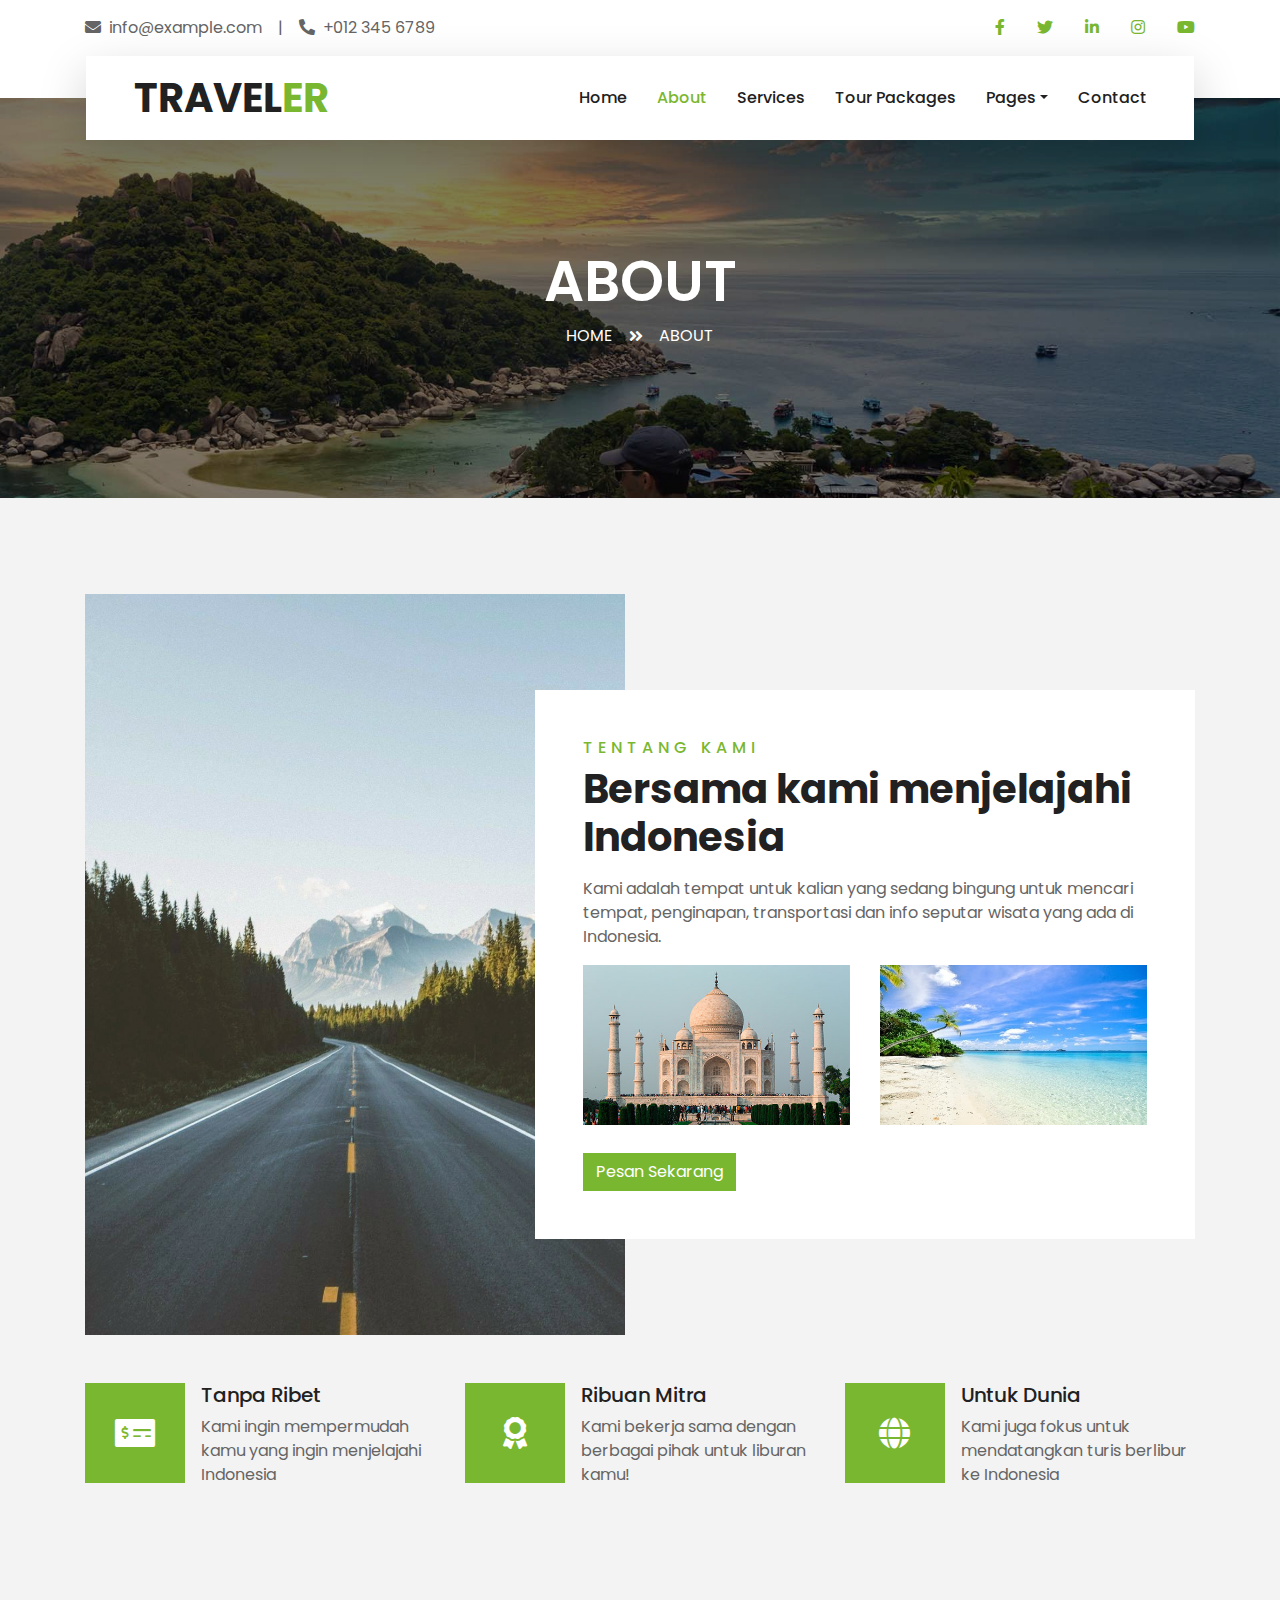
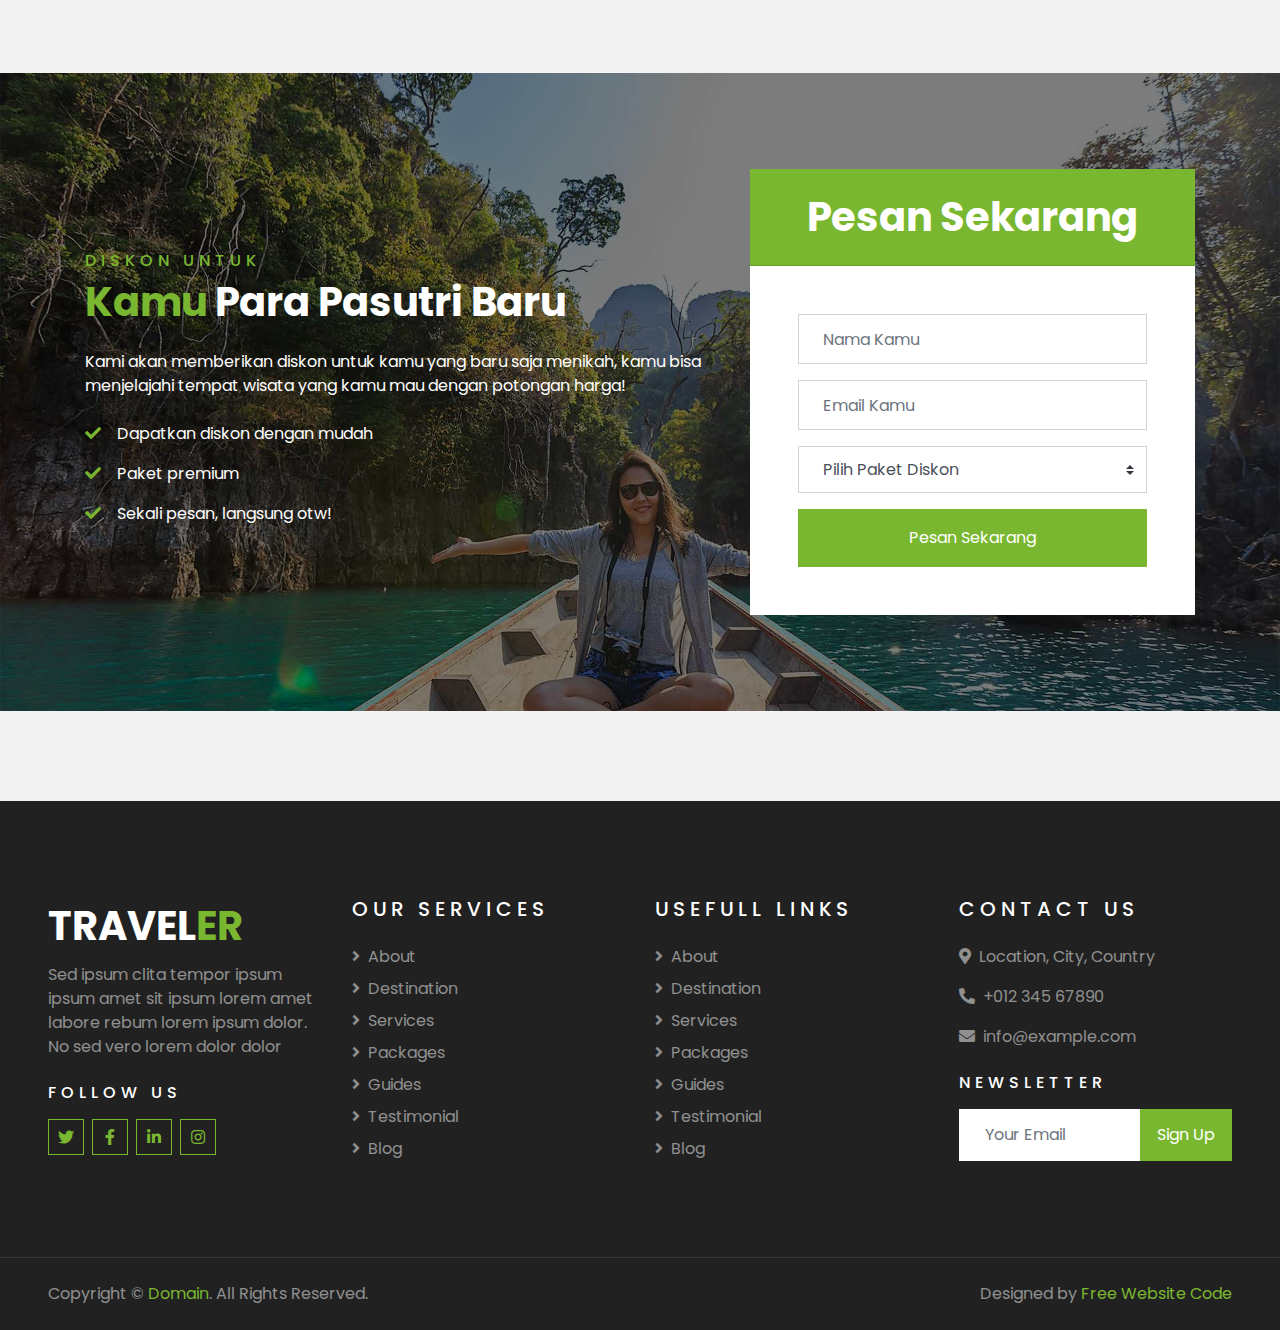
<file: about.html>
<!DOCTYPE html>
<html lang="en">

<head>
    <meta charset="utf-8">
    <title>TRAVELER - Free Travel Website Template</title>
    <meta content="width=device-width, initial-scale=1.0" name="viewport">
    <meta content="Free HTML Templates" name="keywords">
    <meta content="Free HTML Templates" name="description">

    <!-- Favicon -->
    <link href="img/favicon.ico" rel="icon">

    <!-- Google Web Fonts -->
    <link rel="preconnect" href="https://fonts.gstatic.com">
    <link href="https://fonts.googleapis.com/css2?family=Poppins:wght@400;500;600;700&display=swap" rel="stylesheet"> 

    <!-- Font Awesome -->
    <link href="https://cdnjs.cloudflare.com/ajax/libs/font-awesome/5.10.0/css/all.min.css" rel="stylesheet">

    <!-- Libraries Stylesheet -->
    <link href="lib/owlcarousel/assets/owl.carousel.min.css" rel="stylesheet">
    <link href="lib/tempusdominus/css/tempusdominus-bootstrap-4.min.css" rel="stylesheet" />

    <!-- Customized Bootstrap Stylesheet -->
    <link href="css/style.css" rel="stylesheet">
</head>

<body>
    <!-- Topbar Start -->
    <div class="container-fluid bg-light pt-3 d-none d-lg-block">
        <div class="container">
            <div class="row">
                <div class="col-lg-6 text-center text-lg-left mb-2 mb-lg-0">
                    <div class="d-inline-flex align-items-center">
                        <p><i class="fa fa-envelope mr-2"></i>info@example.com</p>
                        <p class="text-body px-3">|</p>
                        <p><i class="fa fa-phone-alt mr-2"></i>+012 345 6789</p>
                    </div>
                </div>
                <div class="col-lg-6 text-center text-lg-right">
                    <div class="d-inline-flex align-items-center">
                        <a class="text-primary px-3" href="">
                            <i class="fab fa-facebook-f"></i>
                        </a>
                        <a class="text-primary px-3" href="">
                            <i class="fab fa-twitter"></i>
                        </a>
                        <a class="text-primary px-3" href="">
                            <i class="fab fa-linkedin-in"></i>
                        </a>
                        <a class="text-primary px-3" href="">
                            <i class="fab fa-instagram"></i>
                        </a>
                        <a class="text-primary pl-3" href="">
                            <i class="fab fa-youtube"></i>
                        </a>
                    </div>
                </div>
            </div>
        </div>
    </div>
    <!-- Topbar End -->


    <!-- Navbar Start -->
    <div class="container-fluid position-relative nav-bar p-0">
        <div class="container-lg position-relative p-0 px-lg-3" style="z-index: 9;">
            <nav class="navbar navbar-expand-lg bg-light navbar-light shadow-lg py-3 py-lg-0 pl-3 pl-lg-5">
                <a href="" class="navbar-brand">
                    <h1 class="m-0 text-primary"><span class="text-dark">TRAVEL</span>ER</h1>
                </a>
                <button type="button" class="navbar-toggler" data-toggle="collapse" data-target="#navbarCollapse">
                    <span class="navbar-toggler-icon"></span>
                </button>
                <div class="collapse navbar-collapse justify-content-between px-3" id="navbarCollapse">
                    <div class="navbar-nav ml-auto py-0">
                        <a href="home.html" class="nav-item nav-link">Home</a>
                        <a href="about.html" class="nav-item nav-link active">About</a>
                        <a href="service.html" class="nav-item nav-link">Services</a>
                        <a href="package.html" class="nav-item nav-link">Tour Packages</a>
                        <div class="nav-item dropdown">
                            <a href="#" class="nav-link dropdown-toggle" data-toggle="dropdown">Pages</a>
                            <div class="dropdown-menu border-0 rounded-0 m-0">
                                <a href="blog.html" class="dropdown-item">Blog Grid</a>
                                <a href="single.html" class="dropdown-item">Blog Detail</a>
                                <a href="destination.html" class="dropdown-item">Destination</a>
                                <a href="guide.html" class="dropdown-item">Travel Guides</a>
                                <a href="testimonial.html" class="dropdown-item">Testimonial</a>
                            </div>
                        </div>
                        <a href="contact.html" class="nav-item nav-link">Contact</a>
                    </div>
                </div>
            </nav>
        </div>
    </div>
    <!-- Navbar End -->


    <!-- Header Start -->
    <div class="container-fluid page-header">
        <div class="container">
            <div class="d-flex flex-column align-items-center justify-content-center" style="min-height: 400px">
                <h3 class="display-4 text-white text-uppercase">About</h3>
                <div class="d-inline-flex text-white">
                    <p class="m-0 text-uppercase"><a class="text-white" href="">Home</a></p>
                    <i class="fa fa-angle-double-right pt-1 px-3"></i>
                    <p class="m-0 text-uppercase">About</p>
                </div>
            </div>
        </div>
    </div>
    <!-- Header End -->

    <!-- About Start -->
    <div class="container-fluid py-5">
        <div class="container pt-5">
            <div class="row">
                <div class="col-lg-6" style="min-height: 500px;">
                    <div class="position-relative h-100">
                        <img class="position-absolute w-100 h-100" src="img/about.jpg" style="object-fit: cover;">
                    </div>
                </div>
                <div class="col-lg-6 pt-5 pb-lg-5">
                    <div class="about-text bg-white p-4 p-lg-5 my-lg-5">
                        <h6 class="text-primary text-uppercase" style="letter-spacing: 5px;">Tentang Kami</h6>
                        <h1 class="mb-3">Bersama kami menjelajahi Indonesia</h1>
                        <p>Kami adalah tempat untuk kalian yang sedang bingung untuk mencari tempat, penginapan, transportasi dan info seputar wisata yang ada di Indonesia.</p>
                        <div class="row mb-4">
                            <div class="col-6">
                                <img class="img-fluid" src="img/about-1.jpg" alt="">
                            </div>
                            <div class="col-6">
                                <img class="img-fluid" src="img/about-2.jpg" alt="">
                            </div>
                        </div>
                        <a href="" class="btn btn-primary mt-1">Pesan Sekarang</a>
                    </div>
                </div>
            </div>
        </div>
    </div>
    <!-- About End -->


    <!-- Feature Start -->
    <div class="container-fluid pb-5">
        <div class="container pb-5">
            <div class="row">
                <div class="col-md-4">
                    <div class="d-flex mb-4 mb-lg-0">
                        <div class="d-flex flex-shrink-0 align-items-center justify-content-center bg-primary mr-3" style="height: 100px; width: 100px;">
                            <i class="fa fa-2x fa-money-check-alt text-white"></i>
                        </div>
                        <div class="d-flex flex-column">
                            <h5 class="">Tanpa Ribet</h5>
                            <p class="m-0">Kami ingin mempermudah kamu yang ingin menjelajahi Indonesia</p>
                        </div>
                    </div>
                </div>
                <div class="col-md-4">
                    <div class="d-flex mb-4 mb-lg-0">
                        <div class="d-flex flex-shrink-0 align-items-center justify-content-center bg-primary mr-3" style="height: 100px; width: 100px;">
                            <i class="fa fa-2x fa-award text-white"></i>
                        </div>
                        <div class="d-flex flex-column">
                            <h5 class="">Ribuan Mitra</h5>
                            <p class="m-0">Kami bekerja sama dengan berbagai pihak untuk liburan kamu!</p>
                        </div>
                    </div>
                </div>
                <div class="col-md-4">
                    <div class="d-flex mb-4 mb-lg-0">
                        <div class="d-flex flex-shrink-0 align-items-center justify-content-center bg-primary mr-3" style="height: 100px; width: 100px;">
                            <i class="fa fa-2x fa-globe text-white"></i>
                        </div>
                        <div class="d-flex flex-column">
                            <h5 class="">Untuk Dunia</h5>
                            <p class="m-0">Kami juga fokus untuk mendatangkan turis berlibur ke Indonesia</p>
                        </div>
                    </div>
                </div>
            </div>
        </div>
    </div>
    <!-- Feature End -->


    <!-- Registration Start -->
    <div class="container-fluid bg-registration py-5" style="margin: 90px 0;">
        <div class="container py-5">
            <div class="row align-items-center">
                <div class="col-lg-7 mb-5 mb-lg-0">
                    <div class="mb-4">
                        <h6 class="text-primary text-uppercase" style="letter-spacing: 5px;">Diskon untuk </h6>
                        <h1 class="text-white"><span class="text-primary">Kamu </span> Para Pasutri Baru</h1>
                    </div>
                <p class="text-white">Kami akan memberikan diskon untuk kamu yang baru saja menikah, kamu bisa menjelajahi tempat wisata yang kamu mau dengan potongan harga!</p>
                    <ul class="list-inline text-white m-0">
                        <li class="py-2"><i class="fa fa-check text-primary mr-3"></i>Dapatkan diskon dengan mudah</li>
                        <li class="py-2"><i class="fa fa-check text-primary mr-3"></i>Paket premium</li>
                        <li class="py-2"><i class="fa fa-check text-primary mr-3"></i>Sekali pesan, langsung otw!</li>
                    </ul>
                </div>
                <div class="col-lg-5">
                    <div class="card border-0">
                        <div class="card-header bg-primary text-center p-4">
                            <h1 class="text-white m-0">Pesan Sekarang</h1>
                        </div>
                        <div class="card-body rounded-bottom bg-white p-5">
                            <form>
                                <div class="form-group">
                                    <input type="text" class="form-control p-4" placeholder="Nama Kamu" required="required" />
                                </div>
                                <div class="form-group">
                                    <input type="email" class="form-control p-4" placeholder="Email Kamu" required="required" />
                                </div>
                                <div class="form-group">
                                    <select class="custom-select px-4" style="height: 47px;">
                                        <option selected>Pilih Paket Diskon</option>
                                        <option value="1">Paket Depok</option>
                                        <option value="2">Paket Bogor</option>
                                        <option value="3">Paket Bali</option>
                                    </select>
                                </div>
                                <div>
                                    <button class="btn btn-primary btn-block py-3" type="submit">Pesan Sekarang</button>
                                </div>
                            </form>
                        </div>
                    </div>
                </div>
            </div>
        </div>
    </div>
    <!-- Registration End -->


    <!-- Footer Start -->
    <div class="container-fluid bg-dark text-white-50 py-5 px-sm-3 px-lg-5" style="margin-top: 90px;">
        <div class="row pt-5">
            <div class="col-lg-3 col-md-6 mb-5">
                <a href="" class="navbar-brand">
                    <h1 class="text-primary"><span class="text-white">TRAVEL</span>ER</h1>
                </a>
                <p>Sed ipsum clita tempor ipsum ipsum amet sit ipsum lorem amet labore rebum lorem ipsum dolor. No sed vero lorem dolor dolor</p>
                <h6 class="text-white text-uppercase mt-4 mb-3" style="letter-spacing: 5px;">Follow Us</h6>
                <div class="d-flex justify-content-start">
                    <a class="btn btn-outline-primary btn-square mr-2" href="#"><i class="fab fa-twitter"></i></a>
                    <a class="btn btn-outline-primary btn-square mr-2" href="#"><i class="fab fa-facebook-f"></i></a>
                    <a class="btn btn-outline-primary btn-square mr-2" href="#"><i class="fab fa-linkedin-in"></i></a>
                    <a class="btn btn-outline-primary btn-square" href="#"><i class="fab fa-instagram"></i></a>
                </div>
            </div>
            <div class="col-lg-3 col-md-6 mb-5">
                <h5 class="text-white text-uppercase mb-4" style="letter-spacing: 5px;">Our Services</h5>
                <div class="d-flex flex-column justify-content-start">
                    <a class="text-white-50 mb-2" href="#"><i class="fa fa-angle-right mr-2"></i>About</a>
                    <a class="text-white-50 mb-2" href="#"><i class="fa fa-angle-right mr-2"></i>Destination</a>
                    <a class="text-white-50 mb-2" href="#"><i class="fa fa-angle-right mr-2"></i>Services</a>
                    <a class="text-white-50 mb-2" href="#"><i class="fa fa-angle-right mr-2"></i>Packages</a>
                    <a class="text-white-50 mb-2" href="#"><i class="fa fa-angle-right mr-2"></i>Guides</a>
                    <a class="text-white-50 mb-2" href="#"><i class="fa fa-angle-right mr-2"></i>Testimonial</a>
                    <a class="text-white-50" href="#"><i class="fa fa-angle-right mr-2"></i>Blog</a>
                </div>
            </div>
            <div class="col-lg-3 col-md-6 mb-5">
                <h5 class="text-white text-uppercase mb-4" style="letter-spacing: 5px;">Usefull Links</h5>
                <div class="d-flex flex-column justify-content-start">
                    <a class="text-white-50 mb-2" href="#"><i class="fa fa-angle-right mr-2"></i>About</a>
                    <a class="text-white-50 mb-2" href="#"><i class="fa fa-angle-right mr-2"></i>Destination</a>
                    <a class="text-white-50 mb-2" href="#"><i class="fa fa-angle-right mr-2"></i>Services</a>
                    <a class="text-white-50 mb-2" href="#"><i class="fa fa-angle-right mr-2"></i>Packages</a>
                    <a class="text-white-50 mb-2" href="#"><i class="fa fa-angle-right mr-2"></i>Guides</a>
                    <a class="text-white-50 mb-2" href="#"><i class="fa fa-angle-right mr-2"></i>Testimonial</a>
                    <a class="text-white-50" href="#"><i class="fa fa-angle-right mr-2"></i>Blog</a>
                </div>
            </div>
            <div class="col-lg-3 col-md-6 mb-5">
                <h5 class="text-white text-uppercase mb-4" style="letter-spacing: 5px;">Contact Us</h5>
                <p><i class="fa fa-map-marker-alt mr-2"></i>Location, City, Country</p>
                <p><i class="fa fa-phone-alt mr-2"></i>+012 345 67890</p>
                <p><i class="fa fa-envelope mr-2"></i>info@example.com</p>
                <h6 class="text-white text-uppercase mt-4 mb-3" style="letter-spacing: 5px;">Newsletter</h6>
                <div class="w-100">
                    <div class="input-group">
                        <input type="text" class="form-control border-light" style="padding: 25px;" placeholder="Your Email">
                        <div class="input-group-append">
                            <button class="btn btn-primary px-3">Sign Up</button>
                        </div>
                    </div>
                </div>
            </div>
        </div>
    </div>
    <div class="container-fluid bg-dark text-white border-top py-4 px-sm-3 px-md-5" style="border-color: rgba(256, 256, 256, .1) !important;">
        <div class="row">
            <div class="col-lg-6 text-center text-md-left mb-3 mb-md-0">
                <p class="m-0 text-white-50">Copyright &copy; <a href="#">Domain</a>. All Rights Reserved.</a>
                </p>
            </div>
            <div class="col-lg-6 text-center text-md-right">
                <p class="m-0 text-white-50">Designed by <a href="https://freewebsitecode.com">Free Website Code</a>
                </p>
            </div>
        </div>
    </div>
    <!-- Footer End -->


    <!-- Back to Top -->
    <a href="#" class="btn btn-lg btn-primary btn-lg-square back-to-top"><i class="fa fa-angle-double-up"></i></a>


    <!-- JavaScript Libraries -->
    <script src="https://code.jquery.com/jquery-3.4.1.min.js"></script>
    <script src="https://stackpath.bootstrapcdn.com/bootstrap/4.4.1/js/bootstrap.bundle.min.js"></script>
    <script src="lib/easing/easing.min.js"></script>
    <script src="lib/owlcarousel/owl.carousel.min.js"></script>
    <script src="lib/tempusdominus/js/moment.min.js"></script>
    <script src="lib/tempusdominus/js/moment-timezone.min.js"></script>
    <script src="lib/tempusdominus/js/tempusdominus-bootstrap-4.min.js"></script>

    <!-- Contact Javascript File -->
    <script src="mail/jqBootstrapValidation.min.js"></script>
    <script src="mail/contact.js"></script>

    <!-- Template Javascript -->
    <script src="js/main.js"></script>
</body>

</html>
</file>
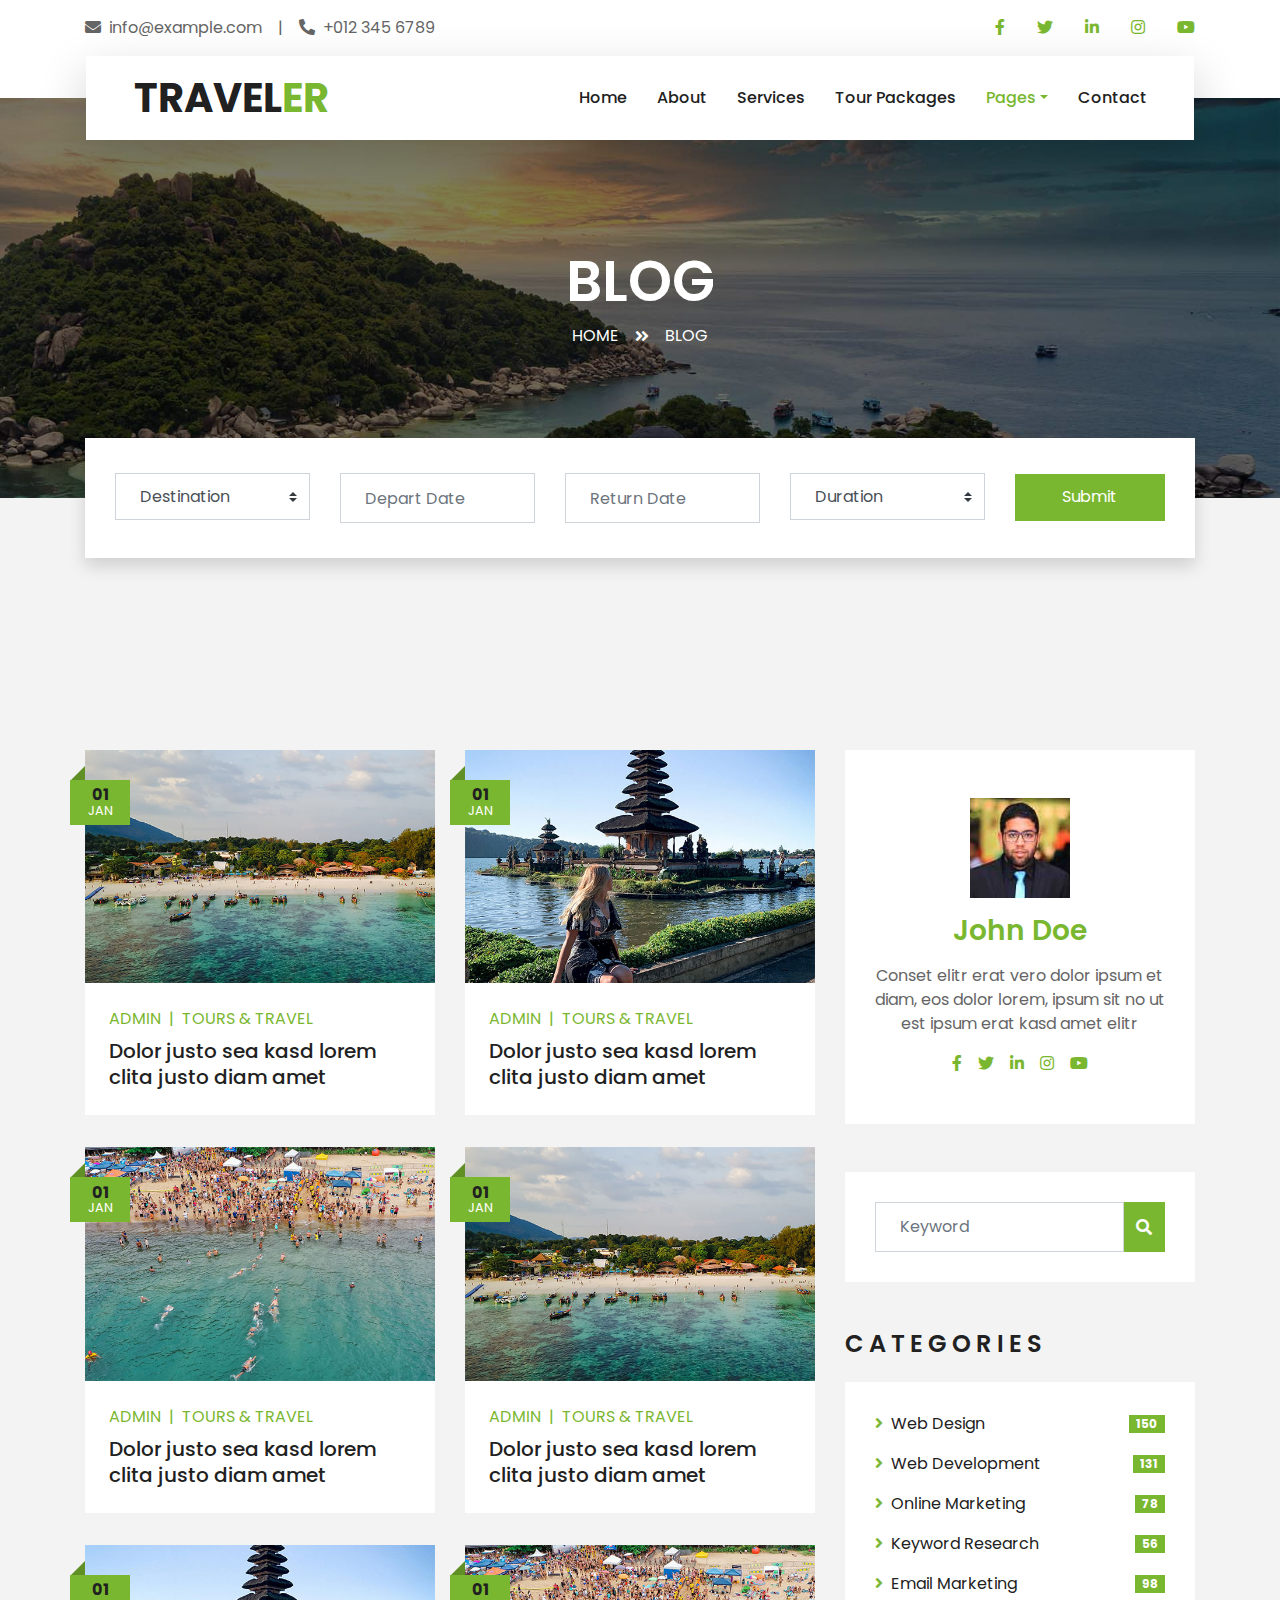
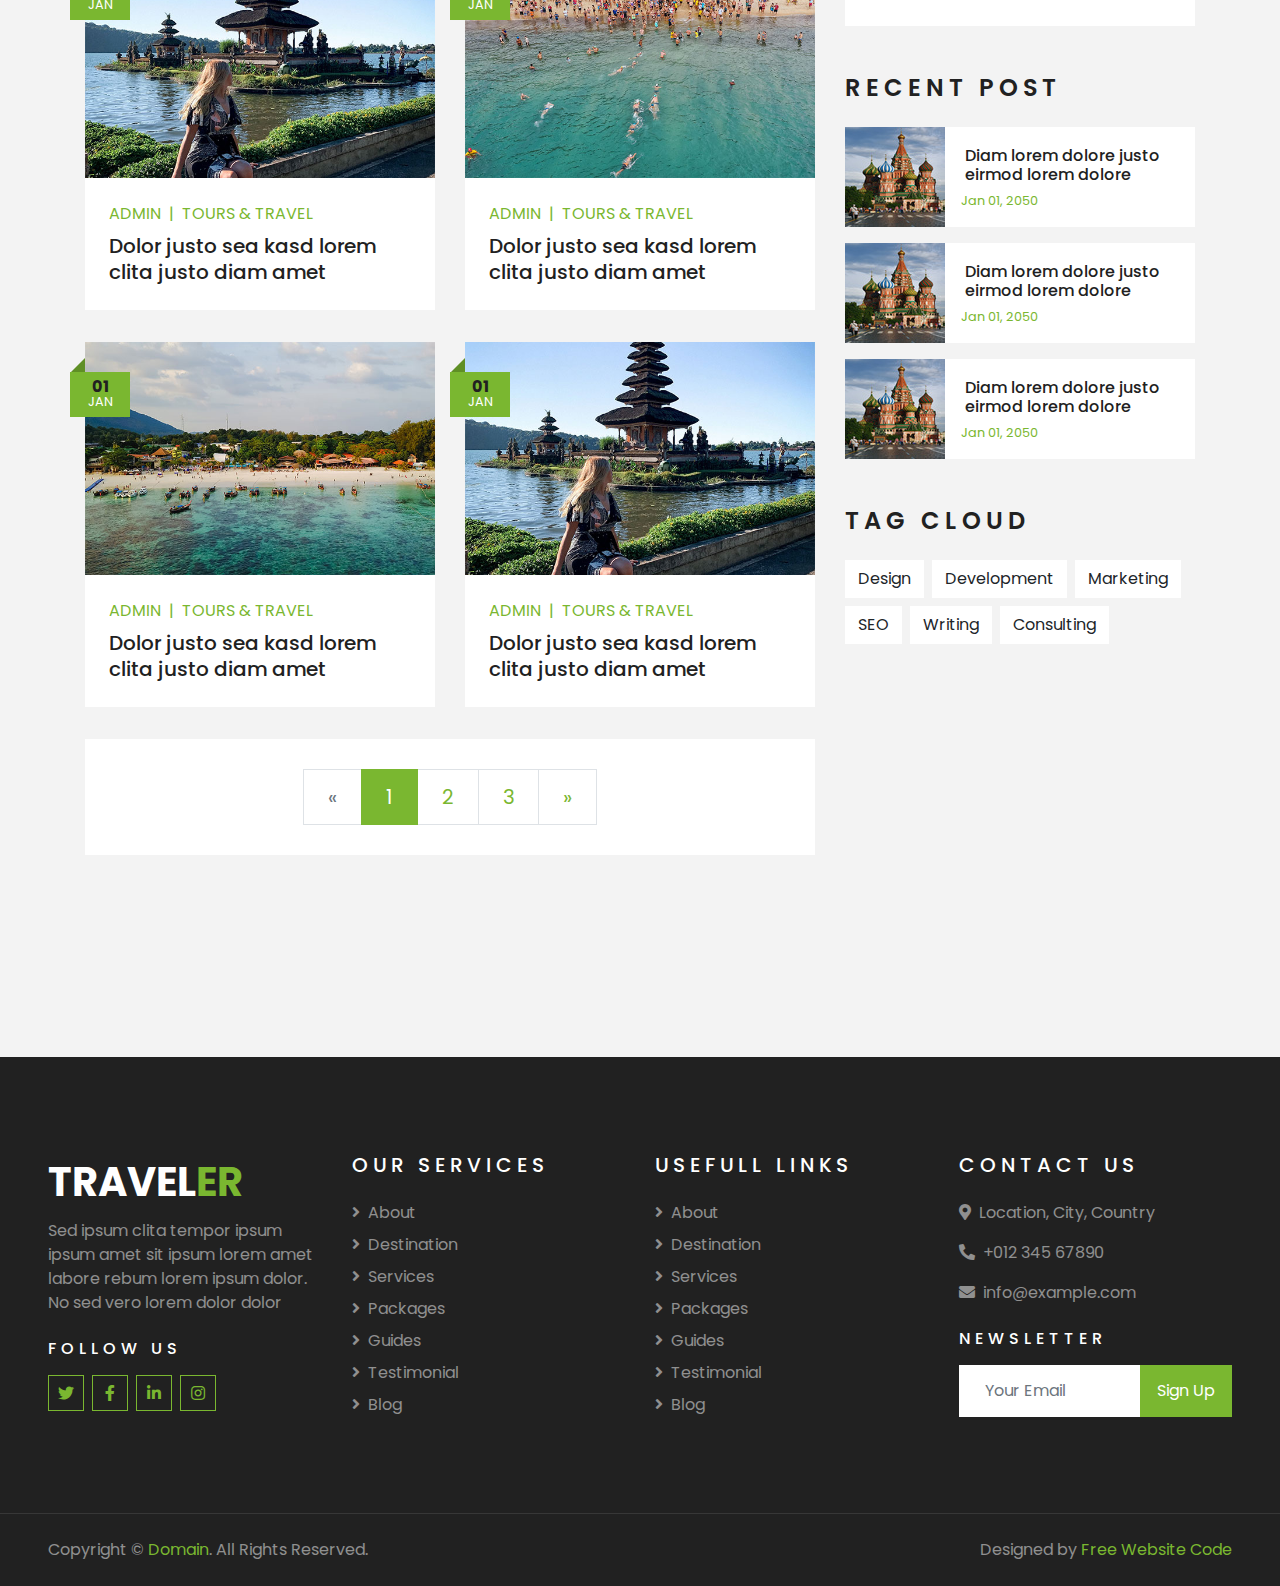
<file: blog.html>
<!DOCTYPE html>
<html lang="en">

<head>
    <meta charset="utf-8">
    <title>TRAVELER - Free Travel Website Template</title>
    <meta content="width=device-width, initial-scale=1.0" name="viewport">
    <meta content="Free HTML Templates" name="keywords">
    <meta content="Free HTML Templates" name="description">

    <!-- Favicon -->
    <link href="img/favicon.ico" rel="icon">

    <!-- Google Web Fonts -->
    <link rel="preconnect" href="https://fonts.gstatic.com">
    <link href="https://fonts.googleapis.com/css2?family=Poppins:wght@400;500;600;700&display=swap" rel="stylesheet"> 

    <!-- Font Awesome -->
    <link href="https://cdnjs.cloudflare.com/ajax/libs/font-awesome/5.10.0/css/all.min.css" rel="stylesheet">

    <!-- Libraries Stylesheet -->
    <link href="lib/owlcarousel/assets/owl.carousel.min.css" rel="stylesheet">
    <link href="lib/tempusdominus/css/tempusdominus-bootstrap-4.min.css" rel="stylesheet" />

    <!-- Customized Bootstrap Stylesheet -->
    <link href="css/style.css" rel="stylesheet">
</head>

<body>
    <!-- Topbar Start -->
    <div class="container-fluid bg-light pt-3 d-none d-lg-block">
        <div class="container">
            <div class="row">
                <div class="col-lg-6 text-center text-lg-left mb-2 mb-lg-0">
                    <div class="d-inline-flex align-items-center">
                        <p><i class="fa fa-envelope mr-2"></i>info@example.com</p>
                        <p class="text-body px-3">|</p>
                        <p><i class="fa fa-phone-alt mr-2"></i>+012 345 6789</p>
                    </div>
                </div>
                <div class="col-lg-6 text-center text-lg-right">
                    <div class="d-inline-flex align-items-center">
                        <a class="text-primary px-3" href="">
                            <i class="fab fa-facebook-f"></i>
                        </a>
                        <a class="text-primary px-3" href="">
                            <i class="fab fa-twitter"></i>
                        </a>
                        <a class="text-primary px-3" href="">
                            <i class="fab fa-linkedin-in"></i>
                        </a>
                        <a class="text-primary px-3" href="">
                            <i class="fab fa-instagram"></i>
                        </a>
                        <a class="text-primary pl-3" href="">
                            <i class="fab fa-youtube"></i>
                        </a>
                    </div>
                </div>
            </div>
        </div>
    </div>
    <!-- Topbar End -->


    <!-- Navbar Start -->
    <div class="container-fluid position-relative nav-bar p-0">
        <div class="container-lg position-relative p-0 px-lg-3" style="z-index: 9;">
            <nav class="navbar navbar-expand-lg bg-light navbar-light shadow-lg py-3 py-lg-0 pl-3 pl-lg-5">
                <a href="" class="navbar-brand">
                    <h1 class="m-0 text-primary"><span class="text-dark">TRAVEL</span>ER</h1>
                </a>
                <button type="button" class="navbar-toggler" data-toggle="collapse" data-target="#navbarCollapse">
                    <span class="navbar-toggler-icon"></span>
                </button>
                <div class="collapse navbar-collapse justify-content-between px-3" id="navbarCollapse">
                    <div class="navbar-nav ml-auto py-0">
                        <a href="index.html" class="nav-item nav-link">Home</a>
                        <a href="about.html" class="nav-item nav-link">About</a>
                        <a href="service.html" class="nav-item nav-link">Services</a>
                        <a href="package.html" class="nav-item nav-link">Tour Packages</a>
                        <div class="nav-item dropdown">
                            <a href="#" class="nav-link dropdown-toggle active" data-toggle="dropdown">Pages</a>
                            <div class="dropdown-menu border-0 rounded-0 m-0">
                                <a href="blog.html" class="dropdown-item active">Blog Grid</a>
                                <a href="single.html" class="dropdown-item">Blog Detail</a>
                                <a href="destination.html" class="dropdown-item">Destination</a>
                                <a href="guide.html" class="dropdown-item">Travel Guides</a>
                                <a href="testimonial.html" class="dropdown-item">Testimonial</a>
                            </div>
                        </div>
                        <a href="contact.html" class="nav-item nav-link">Contact</a>
                    </div>
                </div>
            </nav>
        </div>
    </div>
    <!-- Navbar End -->


    <!-- Header Start -->
    <div class="container-fluid page-header">
        <div class="container">
            <div class="d-flex flex-column align-items-center justify-content-center" style="min-height: 400px">
                <h3 class="display-4 text-white text-uppercase">Blog</h3>
                <div class="d-inline-flex text-white">
                    <p class="m-0 text-uppercase"><a class="text-white" href="">Home</a></p>
                    <i class="fa fa-angle-double-right pt-1 px-3"></i>
                    <p class="m-0 text-uppercase">Blog</p>
                </div>
            </div>
        </div>
    </div>
    <!-- Header End -->


    <!-- Booking Start -->
    <div class="container-fluid booking mt-5 pb-5">
        <div class="container pb-5">
            <div class="bg-light shadow" style="padding: 30px;">
                <div class="row align-items-center" style="min-height: 60px;">
                    <div class="col-md-10">
                        <div class="row">
                            <div class="col-md-3">
                                <div class="mb-3 mb-md-0">
                                    <select class="custom-select px-4" style="height: 47px;">
                                        <option selected>Destination</option>
                                        <option value="1">Destination 1</option>
                                        <option value="2">Destination 1</option>
                                        <option value="3">Destination 1</option>
                                    </select>
                                </div>
                            </div>
                            <div class="col-md-3">
                                <div class="mb-3 mb-md-0">
                                    <div class="date" id="date1" data-target-input="nearest">
                                        <input type="text" class="form-control p-4 datetimepicker-input" placeholder="Depart Date" data-target="#date1" data-toggle="datetimepicker"/>
                                    </div>
                                </div>
                            </div>
                            <div class="col-md-3">
                                <div class="mb-3 mb-md-0">
                                    <div class="date" id="date2" data-target-input="nearest">
                                        <input type="text" class="form-control p-4 datetimepicker-input" placeholder="Return Date" data-target="#date2" data-toggle="datetimepicker"/>
                                    </div>
                                </div>
                            </div>
                            <div class="col-md-3">
                                <div class="mb-3 mb-md-0">
                                    <select class="custom-select px-4" style="height: 47px;">
                                        <option selected>Duration</option>
                                        <option value="1">Duration 1</option>
                                        <option value="2">Duration 1</option>
                                        <option value="3">Duration 1</option>
                                    </select>
                                </div>
                            </div>
                        </div>
                    </div>
                    <div class="col-md-2">
                        <button class="btn btn-primary btn-block" type="submit" style="height: 47px; margin-top: -2px;">Submit</button>
                    </div>
                </div>
            </div>
        </div>
    </div>
    <!-- Booking End -->


    <!-- Blog Start -->
    <div class="container-fluid py-5">
        <div class="container py-5">
            <div class="row">
                <div class="col-lg-8">
                    <div class="row pb-3">
                        <div class="col-md-6 mb-4 pb-2">
                            <div class="blog-item">
                                <div class="position-relative">
                                    <img class="img-fluid w-100" src="img/blog-1.jpg" alt="">
                                    <div class="blog-date">
                                        <h6 class="font-weight-bold mb-n1">01</h6>
                                        <small class="text-white text-uppercase">Jan</small>
                                    </div>
                                </div>
                                <div class="bg-white p-4">
                                    <div class="d-flex mb-2">
                                        <a class="text-primary text-uppercase text-decoration-none" href="">Admin</a>
                                        <span class="text-primary px-2">|</span>
                                        <a class="text-primary text-uppercase text-decoration-none" href="">Tours & Travel</a>
                                    </div>
                                    <a class="h5 m-0 text-decoration-none" href="">Dolor justo sea kasd lorem clita justo diam amet</a>
                                </div>
                            </div>
                        </div>
                        <div class="col-md-6 mb-4 pb-2">
                            <div class="blog-item">
                                <div class="position-relative">
                                    <img class="img-fluid w-100" src="img/blog-2.jpg" alt="">
                                    <div class="blog-date">
                                        <h6 class="font-weight-bold mb-n1">01</h6>
                                        <small class="text-white text-uppercase">Jan</small>
                                    </div>
                                </div>
                                <div class="bg-white p-4">
                                    <div class="d-flex mb-2">
                                        <a class="text-primary text-uppercase text-decoration-none" href="">Admin</a>
                                        <span class="text-primary px-2">|</span>
                                        <a class="text-primary text-uppercase text-decoration-none" href="">Tours & Travel</a>
                                    </div>
                                    <a class="h5 m-0 text-decoration-none" href="">Dolor justo sea kasd lorem clita justo diam amet</a>
                                </div>
                            </div>
                        </div>
                        <div class="col-md-6 mb-4 pb-2">
                            <div class="blog-item">
                                <div class="position-relative">
                                    <img class="img-fluid w-100" src="img/blog-3.jpg" alt="">
                                    <div class="blog-date">
                                        <h6 class="font-weight-bold mb-n1">01</h6>
                                        <small class="text-white text-uppercase">Jan</small>
                                    </div>
                                </div>
                                <div class="bg-white p-4">
                                    <div class="d-flex mb-2">
                                        <a class="text-primary text-uppercase text-decoration-none" href="">Admin</a>
                                        <span class="text-primary px-2">|</span>
                                        <a class="text-primary text-uppercase text-decoration-none" href="">Tours & Travel</a>
                                    </div>
                                    <a class="h5 m-0 text-decoration-none" href="">Dolor justo sea kasd lorem clita justo diam amet</a>
                                </div>
                            </div>
                        </div>
                        <div class="col-md-6 mb-4 pb-2">
                            <div class="blog-item">
                                <div class="position-relative">
                                    <img class="img-fluid w-100" src="img/blog-1.jpg" alt="">
                                    <div class="blog-date">
                                        <h6 class="font-weight-bold mb-n1">01</h6>
                                        <small class="text-white text-uppercase">Jan</small>
                                    </div>
                                </div>
                                <div class="bg-white p-4">
                                    <div class="d-flex mb-2">
                                        <a class="text-primary text-uppercase text-decoration-none" href="">Admin</a>
                                        <span class="text-primary px-2">|</span>
                                        <a class="text-primary text-uppercase text-decoration-none" href="">Tours & Travel</a>
                                    </div>
                                    <a class="h5 m-0 text-decoration-none" href="">Dolor justo sea kasd lorem clita justo diam amet</a>
                                </div>
                            </div>
                        </div>
                        <div class="col-md-6 mb-4 pb-2">
                            <div class="blog-item">
                                <div class="position-relative">
                                    <img class="img-fluid w-100" src="img/blog-2.jpg" alt="">
                                    <div class="blog-date">
                                        <h6 class="font-weight-bold mb-n1">01</h6>
                                        <small class="text-white text-uppercase">Jan</small>
                                    </div>
                                </div>
                                <div class="bg-white p-4">
                                    <div class="d-flex mb-2">
                                        <a class="text-primary text-uppercase text-decoration-none" href="">Admin</a>
                                        <span class="text-primary px-2">|</span>
                                        <a class="text-primary text-uppercase text-decoration-none" href="">Tours & Travel</a>
                                    </div>
                                    <a class="h5 m-0 text-decoration-none" href="">Dolor justo sea kasd lorem clita justo diam amet</a>
                                </div>
                            </div>
                        </div>
                        <div class="col-md-6 mb-4 pb-2">
                            <div class="blog-item">
                                <div class="position-relative">
                                    <img class="img-fluid w-100" src="img/blog-3.jpg" alt="">
                                    <div class="blog-date">
                                        <h6 class="font-weight-bold mb-n1">01</h6>
                                        <small class="text-white text-uppercase">Jan</small>
                                    </div>
                                </div>
                                <div class="bg-white p-4">
                                    <div class="d-flex mb-2">
                                        <a class="text-primary text-uppercase text-decoration-none" href="">Admin</a>
                                        <span class="text-primary px-2">|</span>
                                        <a class="text-primary text-uppercase text-decoration-none" href="">Tours & Travel</a>
                                    </div>
                                    <a class="h5 m-0 text-decoration-none" href="">Dolor justo sea kasd lorem clita justo diam amet</a>
                                </div>
                            </div>
                        </div>
                        <div class="col-md-6 mb-4 pb-2">
                            <div class="blog-item">
                                <div class="position-relative">
                                    <img class="img-fluid w-100" src="img/blog-1.jpg" alt="">
                                    <div class="blog-date">
                                        <h6 class="font-weight-bold mb-n1">01</h6>
                                        <small class="text-white text-uppercase">Jan</small>
                                    </div>
                                </div>
                                <div class="bg-white p-4">
                                    <div class="d-flex mb-2">
                                        <a class="text-primary text-uppercase text-decoration-none" href="">Admin</a>
                                        <span class="text-primary px-2">|</span>
                                        <a class="text-primary text-uppercase text-decoration-none" href="">Tours & Travel</a>
                                    </div>
                                    <a class="h5 m-0 text-decoration-none" href="">Dolor justo sea kasd lorem clita justo diam amet</a>
                                </div>
                            </div>
                        </div>
                        <div class="col-md-6 mb-4 pb-2">
                            <div class="blog-item">
                                <div class="position-relative">
                                    <img class="img-fluid w-100" src="img/blog-2.jpg" alt="">
                                    <div class="blog-date">
                                        <h6 class="font-weight-bold mb-n1">01</h6>
                                        <small class="text-white text-uppercase">Jan</small>
                                    </div>
                                </div>
                                <div class="bg-white p-4">
                                    <div class="d-flex mb-2">
                                        <a class="text-primary text-uppercase text-decoration-none" href="">Admin</a>
                                        <span class="text-primary px-2">|</span>
                                        <a class="text-primary text-uppercase text-decoration-none" href="">Tours & Travel</a>
                                    </div>
                                    <a class="h5 m-0 text-decoration-none" href="">Dolor justo sea kasd lorem clita justo diam amet</a>
                                </div>
                            </div>
                        </div>
                        <div class="col-12">
                            <nav aria-label="Page navigation">
                                <ul class="pagination pagination-lg justify-content-center bg-white mb-0" style="padding: 30px;">
                                  <li class="page-item disabled">
                                    <a class="page-link" href="#" aria-label="Previous">
                                      <span aria-hidden="true">&laquo;</span>
                                      <span class="sr-only">Previous</span>
                                    </a>
                                  </li>
                                  <li class="page-item active"><a class="page-link" href="#">1</a></li>
                                  <li class="page-item"><a class="page-link" href="#">2</a></li>
                                  <li class="page-item"><a class="page-link" href="#">3</a></li>
                                  <li class="page-item">
                                    <a class="page-link" href="#" aria-label="Next">
                                      <span aria-hidden="true">&raquo;</span>
                                      <span class="sr-only">Next</span>
                                    </a>
                                  </li>
                                </ul>
                              </nav>
                        </div>
                    </div>
                </div>
    
                <div class="col-lg-4 mt-5 mt-lg-0">
                    <!-- Author Bio -->
                    <div class="d-flex flex-column text-center bg-white mb-5 py-5 px-4">
                        <img src="img/user.jpg" class="img-fluid mx-auto mb-3" style="width: 100px;">
                        <h3 class="text-primary mb-3">John Doe</h3>
                        <p>Conset elitr erat vero dolor ipsum et diam, eos dolor lorem, ipsum sit no ut est  ipsum erat kasd amet elitr</p>
                        <div class="d-flex justify-content-center">
                            <a class="text-primary px-2" href="">
                                <i class="fab fa-facebook-f"></i>
                            </a>
                            <a class="text-primary px-2" href="">
                                <i class="fab fa-twitter"></i>
                            </a>
                            <a class="text-primary px-2" href="">
                                <i class="fab fa-linkedin-in"></i>
                            </a>
                            <a class="text-primary px-2" href="">
                                <i class="fab fa-instagram"></i>
                            </a>
                            <a class="text-primary px-2" href="">
                                <i class="fab fa-youtube"></i>
                            </a>
                        </div>
                    </div>
    
                    <!-- Search Form -->
                    <div class="mb-5">
                        <div class="bg-white" style="padding: 30px;">
                            <div class="input-group">
                                <input type="text" class="form-control p-4" placeholder="Keyword">
                                <div class="input-group-append">
                                    <span class="input-group-text bg-primary border-primary text-white"><i
                                            class="fa fa-search"></i></span>
                                </div>
                            </div>
                        </div>
                    </div>

                    <!-- Category List -->
                    <div class="mb-5">
                        <h4 class="text-uppercase mb-4" style="letter-spacing: 5px;">Categories</h4>
                        <div class="bg-white" style="padding: 30px;">
                            <ul class="list-inline m-0">
                                <li class="mb-3 d-flex justify-content-between align-items-center">
                                    <a class="text-dark" href="#"><i class="fa fa-angle-right text-primary mr-2"></i>Web
                                        Design</a>
                                    <span class="badge badge-primary badge-pill">150</span>
                                </li>
                                <li class="mb-3 d-flex justify-content-between align-items-center">
                                    <a class="text-dark" href="#"><i class="fa fa-angle-right text-primary mr-2"></i>Web
                                        Development</a>
                                    <span class="badge badge-primary badge-pill">131</span>
                                </li>
                                <li class="mb-3 d-flex justify-content-between align-items-center">
                                    <a class="text-dark" href="#"><i
                                            class="fa fa-angle-right text-primary mr-2"></i>Online Marketing</a>
                                    <span class="badge badge-primary badge-pill">78</span>
                                </li>
                                <li class="mb-3 d-flex justify-content-between align-items-center">
                                    <a class="text-dark" href="#"><i
                                            class="fa fa-angle-right text-primary mr-2"></i>Keyword Research</a>
                                    <span class="badge badge-primary badge-pill">56</span>
                                </li>
                                <li class="d-flex justify-content-between align-items-center">
                                    <a class="text-dark" href="#"><i
                                            class="fa fa-angle-right text-primary mr-2"></i>Email Marketing</a>
                                    <span class="badge badge-primary badge-pill">98</span>
                                </li>
                            </ul>
                        </div>
                    </div>
    
                    <!-- Recent Post -->
                    <div class="mb-5">
                        <h4 class="text-uppercase mb-4" style="letter-spacing: 5px;">Recent Post</h4>
                        <a class="d-flex align-items-center text-decoration-none bg-white mb-3" href="">
                            <img class="img-fluid" src="img/blog-100x100.jpg" alt="">
                            <div class="pl-3">
                                <h6 class="m-1">Diam lorem dolore justo eirmod lorem dolore</h6>
                                <small>Jan 01, 2050</small>
                            </div>
                        </a>
                        <a class="d-flex align-items-center text-decoration-none bg-white mb-3" href="">
                            <img class="img-fluid" src="img/blog-100x100.jpg" alt="">
                            <div class="pl-3">
                                <h6 class="m-1">Diam lorem dolore justo eirmod lorem dolore</h6>
                                <small>Jan 01, 2050</small>
                            </div>
                        </a>
                        <a class="d-flex align-items-center text-decoration-none bg-white mb-3" href="">
                            <img class="img-fluid" src="img/blog-100x100.jpg" alt="">
                            <div class="pl-3">
                                <h6 class="m-1">Diam lorem dolore justo eirmod lorem dolore</h6>
                                <small>Jan 01, 2050</small>
                            </div>
                        </a>
                    </div>
    
                    <!-- Tag Cloud -->
                    <div class="mb-5">
                        <h4 class="text-uppercase mb-4" style="letter-spacing: 5px;">Tag Cloud</h4>
                        <div class="d-flex flex-wrap m-n1">
                            <a href="" class="btn btn-light m-1">Design</a>
                            <a href="" class="btn btn-light m-1">Development</a>
                            <a href="" class="btn btn-light m-1">Marketing</a>
                            <a href="" class="btn btn-light m-1">SEO</a>
                            <a href="" class="btn btn-light m-1">Writing</a>
                            <a href="" class="btn btn-light m-1">Consulting</a>
                        </div>
                    </div>
                </div>
            </div>
        </div>
    </div>
    <!-- Blog End -->


    <!-- Footer Start -->
    <div class="container-fluid bg-dark text-white-50 py-5 px-sm-3 px-lg-5" style="margin-top: 90px;">
        <div class="row pt-5">
            <div class="col-lg-3 col-md-6 mb-5">
                <a href="" class="navbar-brand">
                    <h1 class="text-primary"><span class="text-white">TRAVEL</span>ER</h1>
                </a>
                <p>Sed ipsum clita tempor ipsum ipsum amet sit ipsum lorem amet labore rebum lorem ipsum dolor. No sed vero lorem dolor dolor</p>
                <h6 class="text-white text-uppercase mt-4 mb-3" style="letter-spacing: 5px;">Follow Us</h6>
                <div class="d-flex justify-content-start">
                    <a class="btn btn-outline-primary btn-square mr-2" href="#"><i class="fab fa-twitter"></i></a>
                    <a class="btn btn-outline-primary btn-square mr-2" href="#"><i class="fab fa-facebook-f"></i></a>
                    <a class="btn btn-outline-primary btn-square mr-2" href="#"><i class="fab fa-linkedin-in"></i></a>
                    <a class="btn btn-outline-primary btn-square" href="#"><i class="fab fa-instagram"></i></a>
                </div>
            </div>
            <div class="col-lg-3 col-md-6 mb-5">
                <h5 class="text-white text-uppercase mb-4" style="letter-spacing: 5px;">Our Services</h5>
                <div class="d-flex flex-column justify-content-start">
                    <a class="text-white-50 mb-2" href="#"><i class="fa fa-angle-right mr-2"></i>About</a>
                    <a class="text-white-50 mb-2" href="#"><i class="fa fa-angle-right mr-2"></i>Destination</a>
                    <a class="text-white-50 mb-2" href="#"><i class="fa fa-angle-right mr-2"></i>Services</a>
                    <a class="text-white-50 mb-2" href="#"><i class="fa fa-angle-right mr-2"></i>Packages</a>
                    <a class="text-white-50 mb-2" href="#"><i class="fa fa-angle-right mr-2"></i>Guides</a>
                    <a class="text-white-50 mb-2" href="#"><i class="fa fa-angle-right mr-2"></i>Testimonial</a>
                    <a class="text-white-50" href="#"><i class="fa fa-angle-right mr-2"></i>Blog</a>
                </div>
            </div>
            <div class="col-lg-3 col-md-6 mb-5">
                <h5 class="text-white text-uppercase mb-4" style="letter-spacing: 5px;">Usefull Links</h5>
                <div class="d-flex flex-column justify-content-start">
                    <a class="text-white-50 mb-2" href="#"><i class="fa fa-angle-right mr-2"></i>About</a>
                    <a class="text-white-50 mb-2" href="#"><i class="fa fa-angle-right mr-2"></i>Destination</a>
                    <a class="text-white-50 mb-2" href="#"><i class="fa fa-angle-right mr-2"></i>Services</a>
                    <a class="text-white-50 mb-2" href="#"><i class="fa fa-angle-right mr-2"></i>Packages</a>
                    <a class="text-white-50 mb-2" href="#"><i class="fa fa-angle-right mr-2"></i>Guides</a>
                    <a class="text-white-50 mb-2" href="#"><i class="fa fa-angle-right mr-2"></i>Testimonial</a>
                    <a class="text-white-50" href="#"><i class="fa fa-angle-right mr-2"></i>Blog</a>
                </div>
            </div>
            <div class="col-lg-3 col-md-6 mb-5">
                <h5 class="text-white text-uppercase mb-4" style="letter-spacing: 5px;">Contact Us</h5>
                <p><i class="fa fa-map-marker-alt mr-2"></i>Location, City, Country</p>
                <p><i class="fa fa-phone-alt mr-2"></i>+012 345 67890</p>
                <p><i class="fa fa-envelope mr-2"></i>info@example.com</p>
                <h6 class="text-white text-uppercase mt-4 mb-3" style="letter-spacing: 5px;">Newsletter</h6>
                <div class="w-100">
                    <div class="input-group">
                        <input type="text" class="form-control border-light" style="padding: 25px;" placeholder="Your Email">
                        <div class="input-group-append">
                            <button class="btn btn-primary px-3">Sign Up</button>
                        </div>
                    </div>
                </div>
            </div>
        </div>
    </div>
    <div class="container-fluid bg-dark text-white border-top py-4 px-sm-3 px-md-5" style="border-color: rgba(256, 256, 256, .1) !important;">
        <div class="row">
            <div class="col-lg-6 text-center text-md-left mb-3 mb-md-0">
                <p class="m-0 text-white-50">Copyright &copy; <a href="#">Domain</a>. All Rights Reserved.</a>
                </p>
            </div>
            <div class="col-lg-6 text-center text-md-right">
                <p class="m-0 text-white-50">Designed by <a href="https://freewebsitecode.com">Free Website Code</a>
                </p>
            </div>
        </div>
    </div>
    <!-- Footer End -->


    <!-- Back to Top -->
    <a href="#" class="btn btn-lg btn-primary btn-lg-square back-to-top"><i class="fa fa-angle-double-up"></i></a>


    <!-- JavaScript Libraries -->
    <script src="https://code.jquery.com/jquery-3.4.1.min.js"></script>
    <script src="https://stackpath.bootstrapcdn.com/bootstrap/4.4.1/js/bootstrap.bundle.min.js"></script>
    <script src="lib/easing/easing.min.js"></script>
    <script src="lib/owlcarousel/owl.carousel.min.js"></script>
    <script src="lib/tempusdominus/js/moment.min.js"></script>
    <script src="lib/tempusdominus/js/moment-timezone.min.js"></script>
    <script src="lib/tempusdominus/js/tempusdominus-bootstrap-4.min.js"></script>

    <!-- Contact Javascript File -->
    <script src="mail/jqBootstrapValidation.min.js"></script>
    <script src="mail/contact.js"></script>

    <!-- Template Javascript -->
    <script src="js/main.js"></script>
</body>

</html>
</file>
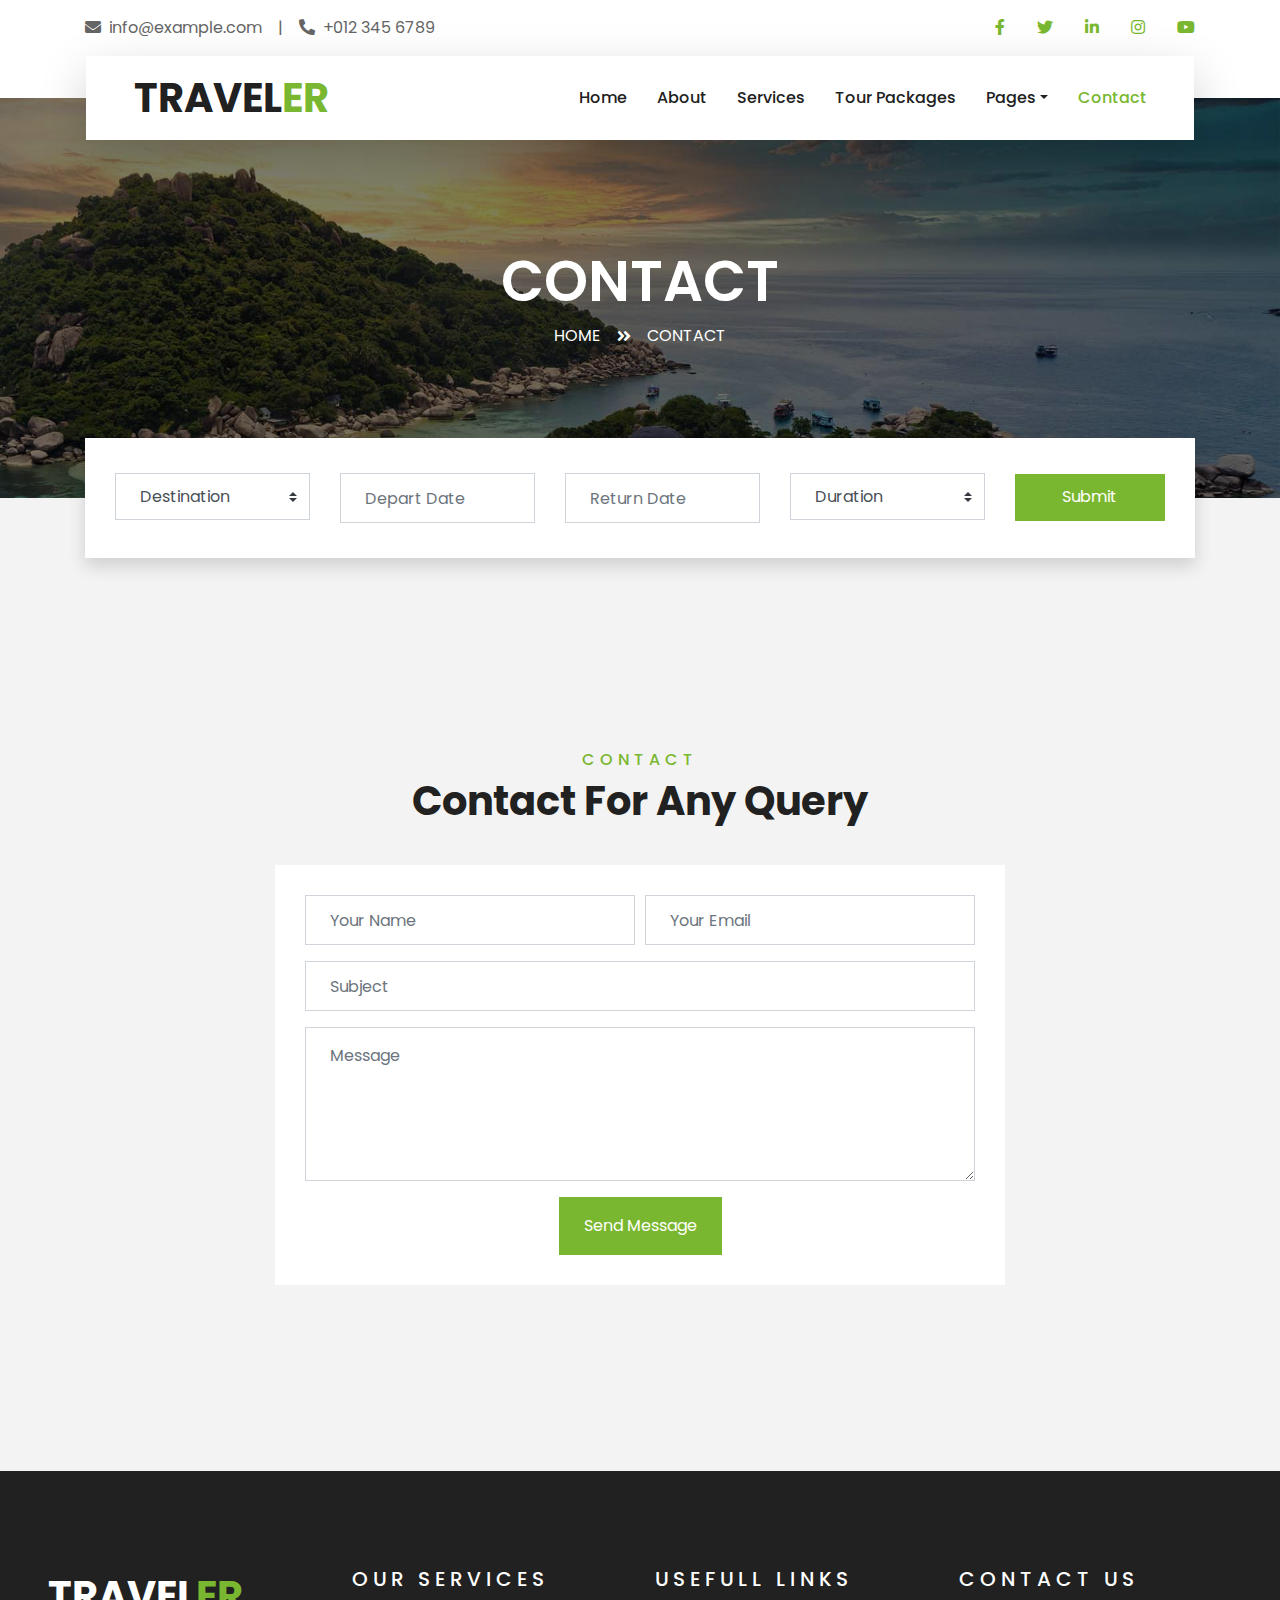
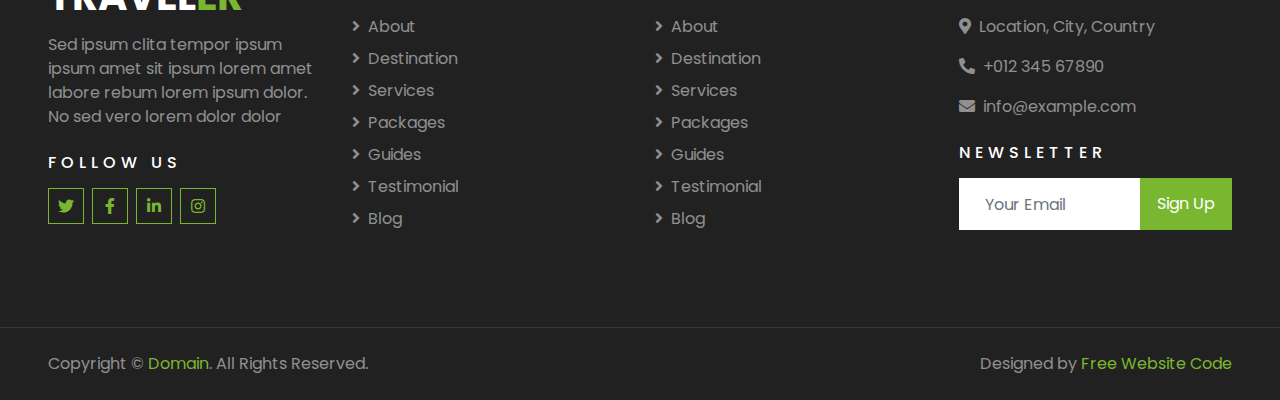
<file: contact.html>
<!DOCTYPE html>
<html lang="en">

<head>
    <meta charset="utf-8">
    <title>TRAVELER - Free Travel Website Template</title>
    <meta content="width=device-width, initial-scale=1.0" name="viewport">
    <meta content="Free HTML Templates" name="keywords">
    <meta content="Free HTML Templates" name="description">

    <!-- Favicon -->
    <link href="img/favicon.ico" rel="icon">

    <!-- Google Web Fonts -->
    <link rel="preconnect" href="https://fonts.gstatic.com">
    <link href="https://fonts.googleapis.com/css2?family=Poppins:wght@400;500;600;700&display=swap" rel="stylesheet"> 

    <!-- Font Awesome -->
    <link href="https://cdnjs.cloudflare.com/ajax/libs/font-awesome/5.10.0/css/all.min.css" rel="stylesheet">

    <!-- Libraries Stylesheet -->
    <link href="lib/owlcarousel/assets/owl.carousel.min.css" rel="stylesheet">
    <link href="lib/tempusdominus/css/tempusdominus-bootstrap-4.min.css" rel="stylesheet" />

    <!-- Customized Bootstrap Stylesheet -->
    <link href="css/style.css" rel="stylesheet">
</head>

<body>
    <!-- Topbar Start -->
    <div class="container-fluid bg-light pt-3 d-none d-lg-block">
        <div class="container">
            <div class="row">
                <div class="col-lg-6 text-center text-lg-left mb-2 mb-lg-0">
                    <div class="d-inline-flex align-items-center">
                        <p><i class="fa fa-envelope mr-2"></i>info@example.com</p>
                        <p class="text-body px-3">|</p>
                        <p><i class="fa fa-phone-alt mr-2"></i>+012 345 6789</p>
                    </div>
                </div>
                <div class="col-lg-6 text-center text-lg-right">
                    <div class="d-inline-flex align-items-center">
                        <a class="text-primary px-3" href="">
                            <i class="fab fa-facebook-f"></i>
                        </a>
                        <a class="text-primary px-3" href="">
                            <i class="fab fa-twitter"></i>
                        </a>
                        <a class="text-primary px-3" href="">
                            <i class="fab fa-linkedin-in"></i>
                        </a>
                        <a class="text-primary px-3" href="">
                            <i class="fab fa-instagram"></i>
                        </a>
                        <a class="text-primary pl-3" href="">
                            <i class="fab fa-youtube"></i>
                        </a>
                    </div>
                </div>
            </div>
        </div>
    </div>
    <!-- Topbar End -->


    <!-- Navbar Start -->
    <div class="container-fluid position-relative nav-bar p-0">
        <div class="container-lg position-relative p-0 px-lg-3" style="z-index: 9;">
            <nav class="navbar navbar-expand-lg bg-light navbar-light shadow-lg py-3 py-lg-0 pl-3 pl-lg-5">
                <a href="" class="navbar-brand">
                    <h1 class="m-0 text-primary"><span class="text-dark">TRAVEL</span>ER</h1>
                </a>
                <button type="button" class="navbar-toggler" data-toggle="collapse" data-target="#navbarCollapse">
                    <span class="navbar-toggler-icon"></span>
                </button>
                <div class="collapse navbar-collapse justify-content-between px-3" id="navbarCollapse">
                    <div class="navbar-nav ml-auto py-0">
                        <a href="index.html" class="nav-item nav-link">Home</a>
                        <a href="about.html" class="nav-item nav-link">About</a>
                        <a href="service.html" class="nav-item nav-link">Services</a>
                        <a href="package.html" class="nav-item nav-link">Tour Packages</a>
                        <div class="nav-item dropdown">
                            <a href="#" class="nav-link dropdown-toggle" data-toggle="dropdown">Pages</a>
                            <div class="dropdown-menu border-0 rounded-0 m-0">
                                <a href="blog.html" class="dropdown-item">Blog Grid</a>
                                <a href="single.html" class="dropdown-item">Blog Detail</a>
                                <a href="destination.html" class="dropdown-item">Destination</a>
                                <a href="guide.html" class="dropdown-item">Travel Guides</a>
                                <a href="testimonial.html" class="dropdown-item">Testimonial</a>
                            </div>
                        </div>
                        <a href="contact.html" class="nav-item nav-link active">Contact</a>
                    </div>
                </div>
            </nav>
        </div>
    </div>
    <!-- Navbar End -->


    <!-- Header Start -->
    <div class="container-fluid page-header">
        <div class="container">
            <div class="d-flex flex-column align-items-center justify-content-center" style="min-height: 400px">
                <h3 class="display-4 text-white text-uppercase">Contact</h3>
                <div class="d-inline-flex text-white">
                    <p class="m-0 text-uppercase"><a class="text-white" href="">Home</a></p>
                    <i class="fa fa-angle-double-right pt-1 px-3"></i>
                    <p class="m-0 text-uppercase">Contact</p>
                </div>
            </div>
        </div>
    </div>
    <!-- Header End -->


    <!-- Booking Start -->
    <div class="container-fluid booking mt-5 pb-5">
        <div class="container pb-5">
            <div class="bg-light shadow" style="padding: 30px;">
                <div class="row align-items-center" style="min-height: 60px;">
                    <div class="col-md-10">
                        <div class="row">
                            <div class="col-md-3">
                                <div class="mb-3 mb-md-0">
                                    <select class="custom-select px-4" style="height: 47px;">
                                        <option selected>Destination</option>
                                        <option value="1">Destination 1</option>
                                        <option value="2">Destination 1</option>
                                        <option value="3">Destination 1</option>
                                    </select>
                                </div>
                            </div>
                            <div class="col-md-3">
                                <div class="mb-3 mb-md-0">
                                    <div class="date" id="date1" data-target-input="nearest">
                                        <input type="text" class="form-control p-4 datetimepicker-input" placeholder="Depart Date" data-target="#date1" data-toggle="datetimepicker"/>
                                    </div>
                                </div>
                            </div>
                            <div class="col-md-3">
                                <div class="mb-3 mb-md-0">
                                    <div class="date" id="date2" data-target-input="nearest">
                                        <input type="text" class="form-control p-4 datetimepicker-input" placeholder="Return Date" data-target="#date2" data-toggle="datetimepicker"/>
                                    </div>
                                </div>
                            </div>
                            <div class="col-md-3">
                                <div class="mb-3 mb-md-0">
                                    <select class="custom-select px-4" style="height: 47px;">
                                        <option selected>Duration</option>
                                        <option value="1">Duration 1</option>
                                        <option value="2">Duration 1</option>
                                        <option value="3">Duration 1</option>
                                    </select>
                                </div>
                            </div>
                        </div>
                    </div>
                    <div class="col-md-2">
                        <button class="btn btn-primary btn-block" type="submit" style="height: 47px; margin-top: -2px;">Submit</button>
                    </div>
                </div>
            </div>
        </div>
    </div>
    <!-- Booking End -->


    <!-- Contact Start -->
    <div class="container-fluid py-5">
        <div class="container py-5">
            <div class="text-center mb-3 pb-3">
                <h6 class="text-primary text-uppercase" style="letter-spacing: 5px;">Contact</h6>
                <h1>Contact For Any Query</h1>
            </div>
            <div class="row justify-content-center">
                <div class="col-lg-8">
                    <div class="contact-form bg-white" style="padding: 30px;">
                        <div id="success"></div>
                        <form name="sentMessage" id="contactForm" novalidate="novalidate">
                            <div class="form-row">
                                <div class="control-group col-sm-6">
                                    <input type="text" class="form-control p-4" id="name" placeholder="Your Name"
                                        required="required" data-validation-required-message="Please enter your name" />
                                    <p class="help-block text-danger"></p>
                                </div>
                                <div class="control-group col-sm-6">
                                    <input type="email" class="form-control p-4" id="email" placeholder="Your Email"
                                        required="required" data-validation-required-message="Please enter your email" />
                                    <p class="help-block text-danger"></p>
                                </div>
                            </div>
                            <div class="control-group">
                                <input type="text" class="form-control p-4" id="subject" placeholder="Subject"
                                    required="required" data-validation-required-message="Please enter a subject" />
                                <p class="help-block text-danger"></p>
                            </div>
                            <div class="control-group">
                                <textarea class="form-control py-3 px-4" rows="5" id="message" placeholder="Message"
                                    required="required"
                                    data-validation-required-message="Please enter your message"></textarea>
                                <p class="help-block text-danger"></p>
                            </div>
                            <div class="text-center">
                                <button class="btn btn-primary py-3 px-4" type="submit" id="sendMessageButton">Send Message</button>
                            </div>
                        </form>
                    </div>
                </div>
            </div>
        </div>
    </div>
    <!-- Contact End -->


    <!-- Footer Start -->
    <div class="container-fluid bg-dark text-white-50 py-5 px-sm-3 px-lg-5" style="margin-top: 90px;">
        <div class="row pt-5">
            <div class="col-lg-3 col-md-6 mb-5">
                <a href="" class="navbar-brand">
                    <h1 class="text-primary"><span class="text-white">TRAVEL</span>ER</h1>
                </a>
                <p>Sed ipsum clita tempor ipsum ipsum amet sit ipsum lorem amet labore rebum lorem ipsum dolor. No sed vero lorem dolor dolor</p>
                <h6 class="text-white text-uppercase mt-4 mb-3" style="letter-spacing: 5px;">Follow Us</h6>
                <div class="d-flex justify-content-start">
                    <a class="btn btn-outline-primary btn-square mr-2" href="#"><i class="fab fa-twitter"></i></a>
                    <a class="btn btn-outline-primary btn-square mr-2" href="#"><i class="fab fa-facebook-f"></i></a>
                    <a class="btn btn-outline-primary btn-square mr-2" href="#"><i class="fab fa-linkedin-in"></i></a>
                    <a class="btn btn-outline-primary btn-square" href="#"><i class="fab fa-instagram"></i></a>
                </div>
            </div>
            <div class="col-lg-3 col-md-6 mb-5">
                <h5 class="text-white text-uppercase mb-4" style="letter-spacing: 5px;">Our Services</h5>
                <div class="d-flex flex-column justify-content-start">
                    <a class="text-white-50 mb-2" href="#"><i class="fa fa-angle-right mr-2"></i>About</a>
                    <a class="text-white-50 mb-2" href="#"><i class="fa fa-angle-right mr-2"></i>Destination</a>
                    <a class="text-white-50 mb-2" href="#"><i class="fa fa-angle-right mr-2"></i>Services</a>
                    <a class="text-white-50 mb-2" href="#"><i class="fa fa-angle-right mr-2"></i>Packages</a>
                    <a class="text-white-50 mb-2" href="#"><i class="fa fa-angle-right mr-2"></i>Guides</a>
                    <a class="text-white-50 mb-2" href="#"><i class="fa fa-angle-right mr-2"></i>Testimonial</a>
                    <a class="text-white-50" href="#"><i class="fa fa-angle-right mr-2"></i>Blog</a>
                </div>
            </div>
            <div class="col-lg-3 col-md-6 mb-5">
                <h5 class="text-white text-uppercase mb-4" style="letter-spacing: 5px;">Usefull Links</h5>
                <div class="d-flex flex-column justify-content-start">
                    <a class="text-white-50 mb-2" href="#"><i class="fa fa-angle-right mr-2"></i>About</a>
                    <a class="text-white-50 mb-2" href="#"><i class="fa fa-angle-right mr-2"></i>Destination</a>
                    <a class="text-white-50 mb-2" href="#"><i class="fa fa-angle-right mr-2"></i>Services</a>
                    <a class="text-white-50 mb-2" href="#"><i class="fa fa-angle-right mr-2"></i>Packages</a>
                    <a class="text-white-50 mb-2" href="#"><i class="fa fa-angle-right mr-2"></i>Guides</a>
                    <a class="text-white-50 mb-2" href="#"><i class="fa fa-angle-right mr-2"></i>Testimonial</a>
                    <a class="text-white-50" href="#"><i class="fa fa-angle-right mr-2"></i>Blog</a>
                </div>
            </div>
            <div class="col-lg-3 col-md-6 mb-5">
                <h5 class="text-white text-uppercase mb-4" style="letter-spacing: 5px;">Contact Us</h5>
                <p><i class="fa fa-map-marker-alt mr-2"></i>Location, City, Country</p>
                <p><i class="fa fa-phone-alt mr-2"></i>+012 345 67890</p>
                <p><i class="fa fa-envelope mr-2"></i>info@example.com</p>
                <h6 class="text-white text-uppercase mt-4 mb-3" style="letter-spacing: 5px;">Newsletter</h6>
                <div class="w-100">
                    <div class="input-group">
                        <input type="text" class="form-control border-light" style="padding: 25px;" placeholder="Your Email">
                        <div class="input-group-append">
                            <button class="btn btn-primary px-3">Sign Up</button>
                        </div>
                    </div>
                </div>
            </div>
        </div>
    </div>
    <div class="container-fluid bg-dark text-white border-top py-4 px-sm-3 px-md-5" style="border-color: rgba(256, 256, 256, .1) !important;">
        <div class="row">
            <div class="col-lg-6 text-center text-md-left mb-3 mb-md-0">
                <p class="m-0 text-white-50">Copyright &copy; <a href="#">Domain</a>. All Rights Reserved.</a>
                </p>
            </div>
            <div class="col-lg-6 text-center text-md-right">
                <p class="m-0 text-white-50">Designed by <a href="https://freewebsitecode.com">Free Website Code</a>
                </p>
            </div>
        </div>
    </div>
    <!-- Footer End -->


    <!-- Back to Top -->
    <a href="#" class="btn btn-lg btn-primary btn-lg-square back-to-top"><i class="fa fa-angle-double-up"></i></a>


    <!-- JavaScript Libraries -->
    <script src="https://code.jquery.com/jquery-3.4.1.min.js"></script>
    <script src="https://stackpath.bootstrapcdn.com/bootstrap/4.4.1/js/bootstrap.bundle.min.js"></script>
    <script src="lib/easing/easing.min.js"></script>
    <script src="lib/owlcarousel/owl.carousel.min.js"></script>
    <script src="lib/tempusdominus/js/moment.min.js"></script>
    <script src="lib/tempusdominus/js/moment-timezone.min.js"></script>
    <script src="lib/tempusdominus/js/tempusdominus-bootstrap-4.min.js"></script>

    <!-- Contact Javascript File -->
    <script src="mail/jqBootstrapValidation.min.js"></script>
    <script src="mail/contact.js"></script>

    <!-- Template Javascript -->
    <script src="js/main.js"></script>
</body>

</html>
</file>
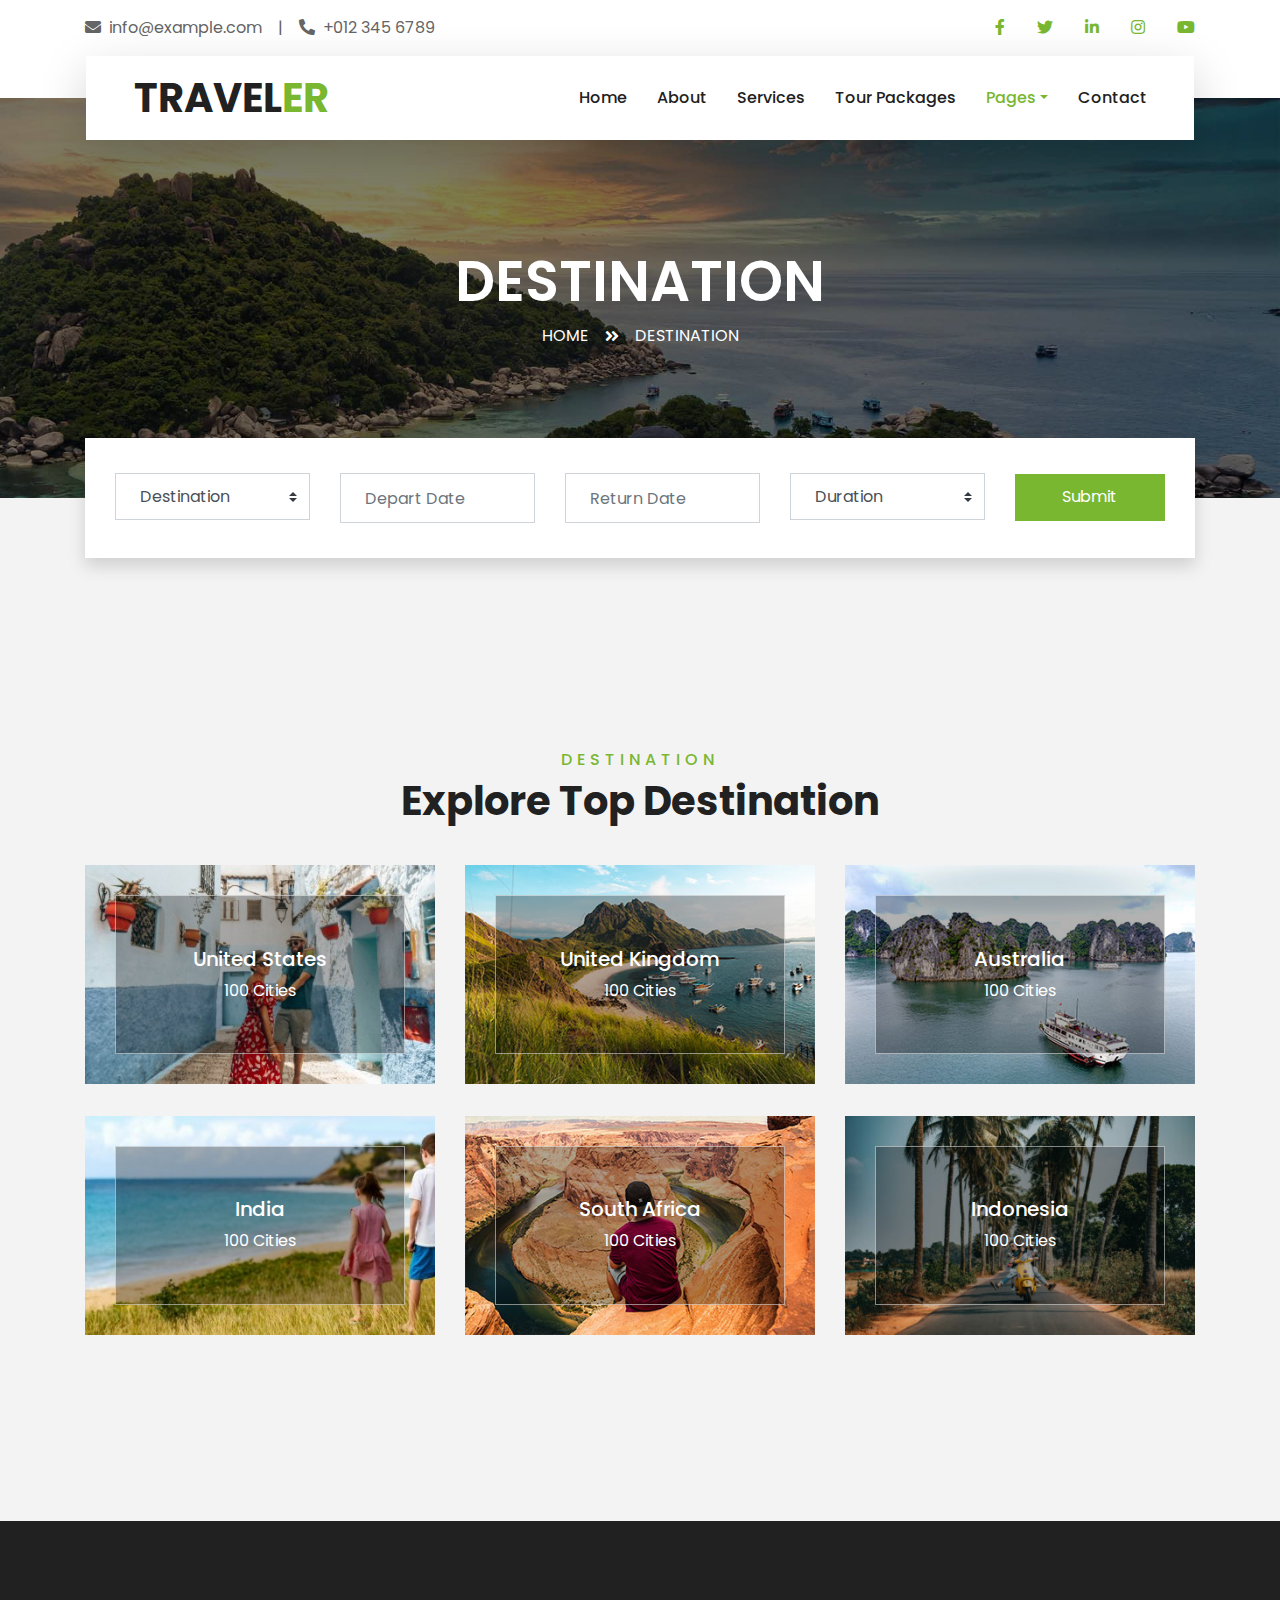
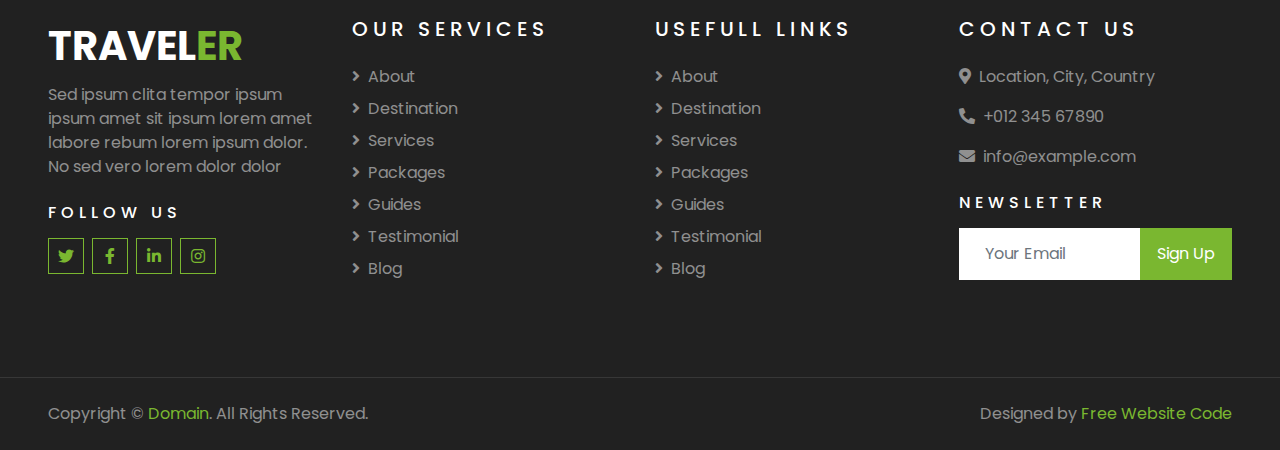
<file: destination.html>
<!DOCTYPE html>
<html lang="en">

<head>
    <meta charset="utf-8">
    <title>TRAVELER - Free Travel Website Template</title>
    <meta content="width=device-width, initial-scale=1.0" name="viewport">
    <meta content="Free HTML Templates" name="keywords">
    <meta content="Free HTML Templates" name="description">

    <!-- Favicon -->
    <link href="img/favicon.ico" rel="icon">

    <!-- Google Web Fonts -->
    <link rel="preconnect" href="https://fonts.gstatic.com">
    <link href="https://fonts.googleapis.com/css2?family=Poppins:wght@400;500;600;700&display=swap" rel="stylesheet"> 

    <!-- Font Awesome -->
    <link href="https://cdnjs.cloudflare.com/ajax/libs/font-awesome/5.10.0/css/all.min.css" rel="stylesheet">

    <!-- Libraries Stylesheet -->
    <link href="lib/owlcarousel/assets/owl.carousel.min.css" rel="stylesheet">
    <link href="lib/tempusdominus/css/tempusdominus-bootstrap-4.min.css" rel="stylesheet" />

    <!-- Customized Bootstrap Stylesheet -->
    <link href="css/style.css" rel="stylesheet">
</head>

<body>
    <!-- Topbar Start -->
    <div class="container-fluid bg-light pt-3 d-none d-lg-block">
        <div class="container">
            <div class="row">
                <div class="col-lg-6 text-center text-lg-left mb-2 mb-lg-0">
                    <div class="d-inline-flex align-items-center">
                        <p><i class="fa fa-envelope mr-2"></i>info@example.com</p>
                        <p class="text-body px-3">|</p>
                        <p><i class="fa fa-phone-alt mr-2"></i>+012 345 6789</p>
                    </div>
                </div>
                <div class="col-lg-6 text-center text-lg-right">
                    <div class="d-inline-flex align-items-center">
                        <a class="text-primary px-3" href="">
                            <i class="fab fa-facebook-f"></i>
                        </a>
                        <a class="text-primary px-3" href="">
                            <i class="fab fa-twitter"></i>
                        </a>
                        <a class="text-primary px-3" href="">
                            <i class="fab fa-linkedin-in"></i>
                        </a>
                        <a class="text-primary px-3" href="">
                            <i class="fab fa-instagram"></i>
                        </a>
                        <a class="text-primary pl-3" href="">
                            <i class="fab fa-youtube"></i>
                        </a>
                    </div>
                </div>
            </div>
        </div>
    </div>
    <!-- Topbar End -->


    <!-- Navbar Start -->
    <div class="container-fluid position-relative nav-bar p-0">
        <div class="container-lg position-relative p-0 px-lg-3" style="z-index: 9;">
            <nav class="navbar navbar-expand-lg bg-light navbar-light shadow-lg py-3 py-lg-0 pl-3 pl-lg-5">
                <a href="" class="navbar-brand">
                    <h1 class="m-0 text-primary"><span class="text-dark">TRAVEL</span>ER</h1>
                </a>
                <button type="button" class="navbar-toggler" data-toggle="collapse" data-target="#navbarCollapse">
                    <span class="navbar-toggler-icon"></span>
                </button>
                <div class="collapse navbar-collapse justify-content-between px-3" id="navbarCollapse">
                    <div class="navbar-nav ml-auto py-0">
                        <a href="index.html" class="nav-item nav-link">Home</a>
                        <a href="about.html" class="nav-item nav-link">About</a>
                        <a href="service.html" class="nav-item nav-link">Services</a>
                        <a href="package.html" class="nav-item nav-link">Tour Packages</a>
                        <div class="nav-item dropdown">
                            <a href="#" class="nav-link dropdown-toggle active" data-toggle="dropdown">Pages</a>
                            <div class="dropdown-menu border-0 rounded-0 m-0">
                                <a href="blog.html" class="dropdown-item">Blog Grid</a>
                                <a href="single.html" class="dropdown-item">Blog Detail</a>
                                <a href="destination.html" class="dropdown-item active">Destination</a>
                                <a href="guide.html" class="dropdown-item">Travel Guides</a>
                                <a href="testimonial.html" class="dropdown-item">Testimonial</a>
                            </div>
                        </div>
                        <a href="contact.html" class="nav-item nav-link">Contact</a>
                    </div>
                </div>
            </nav>
        </div>
    </div>
    <!-- Navbar End -->


    <!-- Header Start -->
    <div class="container-fluid page-header">
        <div class="container">
            <div class="d-flex flex-column align-items-center justify-content-center" style="min-height: 400px">
                <h3 class="display-4 text-white text-uppercase">Destination</h3>
                <div class="d-inline-flex text-white">
                    <p class="m-0 text-uppercase"><a class="text-white" href="">Home</a></p>
                    <i class="fa fa-angle-double-right pt-1 px-3"></i>
                    <p class="m-0 text-uppercase">Destination</p>
                </div>
            </div>
        </div>
    </div>
    <!-- Header End -->


    <!-- Booking Start -->
    <div class="container-fluid booking mt-5 pb-5">
        <div class="container pb-5">
            <div class="bg-light shadow" style="padding: 30px;">
                <div class="row align-items-center" style="min-height: 60px;">
                    <div class="col-md-10">
                        <div class="row">
                            <div class="col-md-3">
                                <div class="mb-3 mb-md-0">
                                    <select class="custom-select px-4" style="height: 47px;">
                                        <option selected>Destination</option>
                                        <option value="1">Destination 1</option>
                                        <option value="2">Destination 1</option>
                                        <option value="3">Destination 1</option>
                                    </select>
                                </div>
                            </div>
                            <div class="col-md-3">
                                <div class="mb-3 mb-md-0">
                                    <div class="date" id="date1" data-target-input="nearest">
                                        <input type="text" class="form-control p-4 datetimepicker-input" placeholder="Depart Date" data-target="#date1" data-toggle="datetimepicker"/>
                                    </div>
                                </div>
                            </div>
                            <div class="col-md-3">
                                <div class="mb-3 mb-md-0">
                                    <div class="date" id="date2" data-target-input="nearest">
                                        <input type="text" class="form-control p-4 datetimepicker-input" placeholder="Return Date" data-target="#date2" data-toggle="datetimepicker"/>
                                    </div>
                                </div>
                            </div>
                            <div class="col-md-3">
                                <div class="mb-3 mb-md-0">
                                    <select class="custom-select px-4" style="height: 47px;">
                                        <option selected>Duration</option>
                                        <option value="1">Duration 1</option>
                                        <option value="2">Duration 1</option>
                                        <option value="3">Duration 1</option>
                                    </select>
                                </div>
                            </div>
                        </div>
                    </div>
                    <div class="col-md-2">
                        <button class="btn btn-primary btn-block" type="submit" style="height: 47px; margin-top: -2px;">Submit</button>
                    </div>
                </div>
            </div>
        </div>
    </div>
    <!-- Booking End -->
    

    <!-- Destination Start -->
    <div class="container-fluid py-5">
        <div class="container pt-5 pb-3">
            <div class="text-center mb-3 pb-3">
                <h6 class="text-primary text-uppercase" style="letter-spacing: 5px;">Destination</h6>
                <h1>Explore Top Destination</h1>
            </div>
            <div class="row">
                <div class="col-lg-4 col-md-6 mb-4">
                    <div class="destination-item position-relative overflow-hidden mb-2">
                        <img class="img-fluid" src="img/destination-1.jpg" alt="">
                        <a class="destination-overlay text-white text-decoration-none" href="">
                            <h5 class="text-white">United States</h5>
                            <span>100 Cities</span>
                        </a>
                    </div>
                </div>
                <div class="col-lg-4 col-md-6 mb-4">
                    <div class="destination-item position-relative overflow-hidden mb-2">
                        <img class="img-fluid" src="img/destination-2.jpg" alt="">
                        <a class="destination-overlay text-white text-decoration-none" href="">
                            <h5 class="text-white">United Kingdom</h5>
                            <span>100 Cities</span>
                        </a>
                    </div>
                </div>
                <div class="col-lg-4 col-md-6 mb-4">
                    <div class="destination-item position-relative overflow-hidden mb-2">
                        <img class="img-fluid" src="img/destination-3.jpg" alt="">
                        <a class="destination-overlay text-white text-decoration-none" href="">
                            <h5 class="text-white">Australia</h5>
                            <span>100 Cities</span>
                        </a>
                    </div>
                </div>
                <div class="col-lg-4 col-md-6 mb-4">
                    <div class="destination-item position-relative overflow-hidden mb-2">
                        <img class="img-fluid" src="img/destination-4.jpg" alt="">
                        <a class="destination-overlay text-white text-decoration-none" href="">
                            <h5 class="text-white">India</h5>
                            <span>100 Cities</span>
                        </a>
                    </div>
                </div>
                <div class="col-lg-4 col-md-6 mb-4">
                    <div class="destination-item position-relative overflow-hidden mb-2">
                        <img class="img-fluid" src="img/destination-5.jpg" alt="">
                        <a class="destination-overlay text-white text-decoration-none" href="">
                            <h5 class="text-white">South Africa</h5>
                            <span>100 Cities</span>
                        </a>
                    </div>
                </div>
                <div class="col-lg-4 col-md-6 mb-4">
                    <div class="destination-item position-relative overflow-hidden mb-2">
                        <img class="img-fluid" src="img/destination-6.jpg" alt="">
                        <a class="destination-overlay text-white text-decoration-none" href="">
                            <h5 class="text-white">Indonesia</h5>
                            <span>100 Cities</span>
                        </a>
                    </div>
                </div>
            </div>
        </div>
    </div>
    <!-- Destination Start -->


    <!-- Footer Start -->
    <div class="container-fluid bg-dark text-white-50 py-5 px-sm-3 px-lg-5" style="margin-top: 90px;">
        <div class="row pt-5">
            <div class="col-lg-3 col-md-6 mb-5">
                <a href="" class="navbar-brand">
                    <h1 class="text-primary"><span class="text-white">TRAVEL</span>ER</h1>
                </a>
                <p>Sed ipsum clita tempor ipsum ipsum amet sit ipsum lorem amet labore rebum lorem ipsum dolor. No sed vero lorem dolor dolor</p>
                <h6 class="text-white text-uppercase mt-4 mb-3" style="letter-spacing: 5px;">Follow Us</h6>
                <div class="d-flex justify-content-start">
                    <a class="btn btn-outline-primary btn-square mr-2" href="#"><i class="fab fa-twitter"></i></a>
                    <a class="btn btn-outline-primary btn-square mr-2" href="#"><i class="fab fa-facebook-f"></i></a>
                    <a class="btn btn-outline-primary btn-square mr-2" href="#"><i class="fab fa-linkedin-in"></i></a>
                    <a class="btn btn-outline-primary btn-square" href="#"><i class="fab fa-instagram"></i></a>
                </div>
            </div>
            <div class="col-lg-3 col-md-6 mb-5">
                <h5 class="text-white text-uppercase mb-4" style="letter-spacing: 5px;">Our Services</h5>
                <div class="d-flex flex-column justify-content-start">
                    <a class="text-white-50 mb-2" href="#"><i class="fa fa-angle-right mr-2"></i>About</a>
                    <a class="text-white-50 mb-2" href="#"><i class="fa fa-angle-right mr-2"></i>Destination</a>
                    <a class="text-white-50 mb-2" href="#"><i class="fa fa-angle-right mr-2"></i>Services</a>
                    <a class="text-white-50 mb-2" href="#"><i class="fa fa-angle-right mr-2"></i>Packages</a>
                    <a class="text-white-50 mb-2" href="#"><i class="fa fa-angle-right mr-2"></i>Guides</a>
                    <a class="text-white-50 mb-2" href="#"><i class="fa fa-angle-right mr-2"></i>Testimonial</a>
                    <a class="text-white-50" href="#"><i class="fa fa-angle-right mr-2"></i>Blog</a>
                </div>
            </div>
            <div class="col-lg-3 col-md-6 mb-5">
                <h5 class="text-white text-uppercase mb-4" style="letter-spacing: 5px;">Usefull Links</h5>
                <div class="d-flex flex-column justify-content-start">
                    <a class="text-white-50 mb-2" href="#"><i class="fa fa-angle-right mr-2"></i>About</a>
                    <a class="text-white-50 mb-2" href="#"><i class="fa fa-angle-right mr-2"></i>Destination</a>
                    <a class="text-white-50 mb-2" href="#"><i class="fa fa-angle-right mr-2"></i>Services</a>
                    <a class="text-white-50 mb-2" href="#"><i class="fa fa-angle-right mr-2"></i>Packages</a>
                    <a class="text-white-50 mb-2" href="#"><i class="fa fa-angle-right mr-2"></i>Guides</a>
                    <a class="text-white-50 mb-2" href="#"><i class="fa fa-angle-right mr-2"></i>Testimonial</a>
                    <a class="text-white-50" href="#"><i class="fa fa-angle-right mr-2"></i>Blog</a>
                </div>
            </div>
            <div class="col-lg-3 col-md-6 mb-5">
                <h5 class="text-white text-uppercase mb-4" style="letter-spacing: 5px;">Contact Us</h5>
                <p><i class="fa fa-map-marker-alt mr-2"></i>Location, City, Country</p>
                <p><i class="fa fa-phone-alt mr-2"></i>+012 345 67890</p>
                <p><i class="fa fa-envelope mr-2"></i>info@example.com</p>
                <h6 class="text-white text-uppercase mt-4 mb-3" style="letter-spacing: 5px;">Newsletter</h6>
                <div class="w-100">
                    <div class="input-group">
                        <input type="text" class="form-control border-light" style="padding: 25px;" placeholder="Your Email">
                        <div class="input-group-append">
                            <button class="btn btn-primary px-3">Sign Up</button>
                        </div>
                    </div>
                </div>
            </div>
        </div>
    </div>
    <div class="container-fluid bg-dark text-white border-top py-4 px-sm-3 px-md-5" style="border-color: rgba(256, 256, 256, .1) !important;">
        <div class="row">
            <div class="col-lg-6 text-center text-md-left mb-3 mb-md-0">
                <p class="m-0 text-white-50">Copyright &copy; <a href="#">Domain</a>. All Rights Reserved.</a>
                </p>
            </div>
            <div class="col-lg-6 text-center text-md-right">
                <p class="m-0 text-white-50">Designed by <a href="https://freewebsitecode.com">Free Website Code</a>
                </p>
            </div>
        </div>
    </div>
    <!-- Footer End -->


    <!-- Back to Top -->
    <a href="#" class="btn btn-lg btn-primary btn-lg-square back-to-top"><i class="fa fa-angle-double-up"></i></a>


    <!-- JavaScript Libraries -->
    <script src="https://code.jquery.com/jquery-3.4.1.min.js"></script>
    <script src="https://stackpath.bootstrapcdn.com/bootstrap/4.4.1/js/bootstrap.bundle.min.js"></script>
    <script src="lib/easing/easing.min.js"></script>
    <script src="lib/owlcarousel/owl.carousel.min.js"></script>
    <script src="lib/tempusdominus/js/moment.min.js"></script>
    <script src="lib/tempusdominus/js/moment-timezone.min.js"></script>
    <script src="lib/tempusdominus/js/tempusdominus-bootstrap-4.min.js"></script>

    <!-- Contact Javascript File -->
    <script src="mail/jqBootstrapValidation.min.js"></script>
    <script src="mail/contact.js"></script>

    <!-- Template Javascript -->
    <script src="js/main.js"></script>
</body>

</html>
</file>
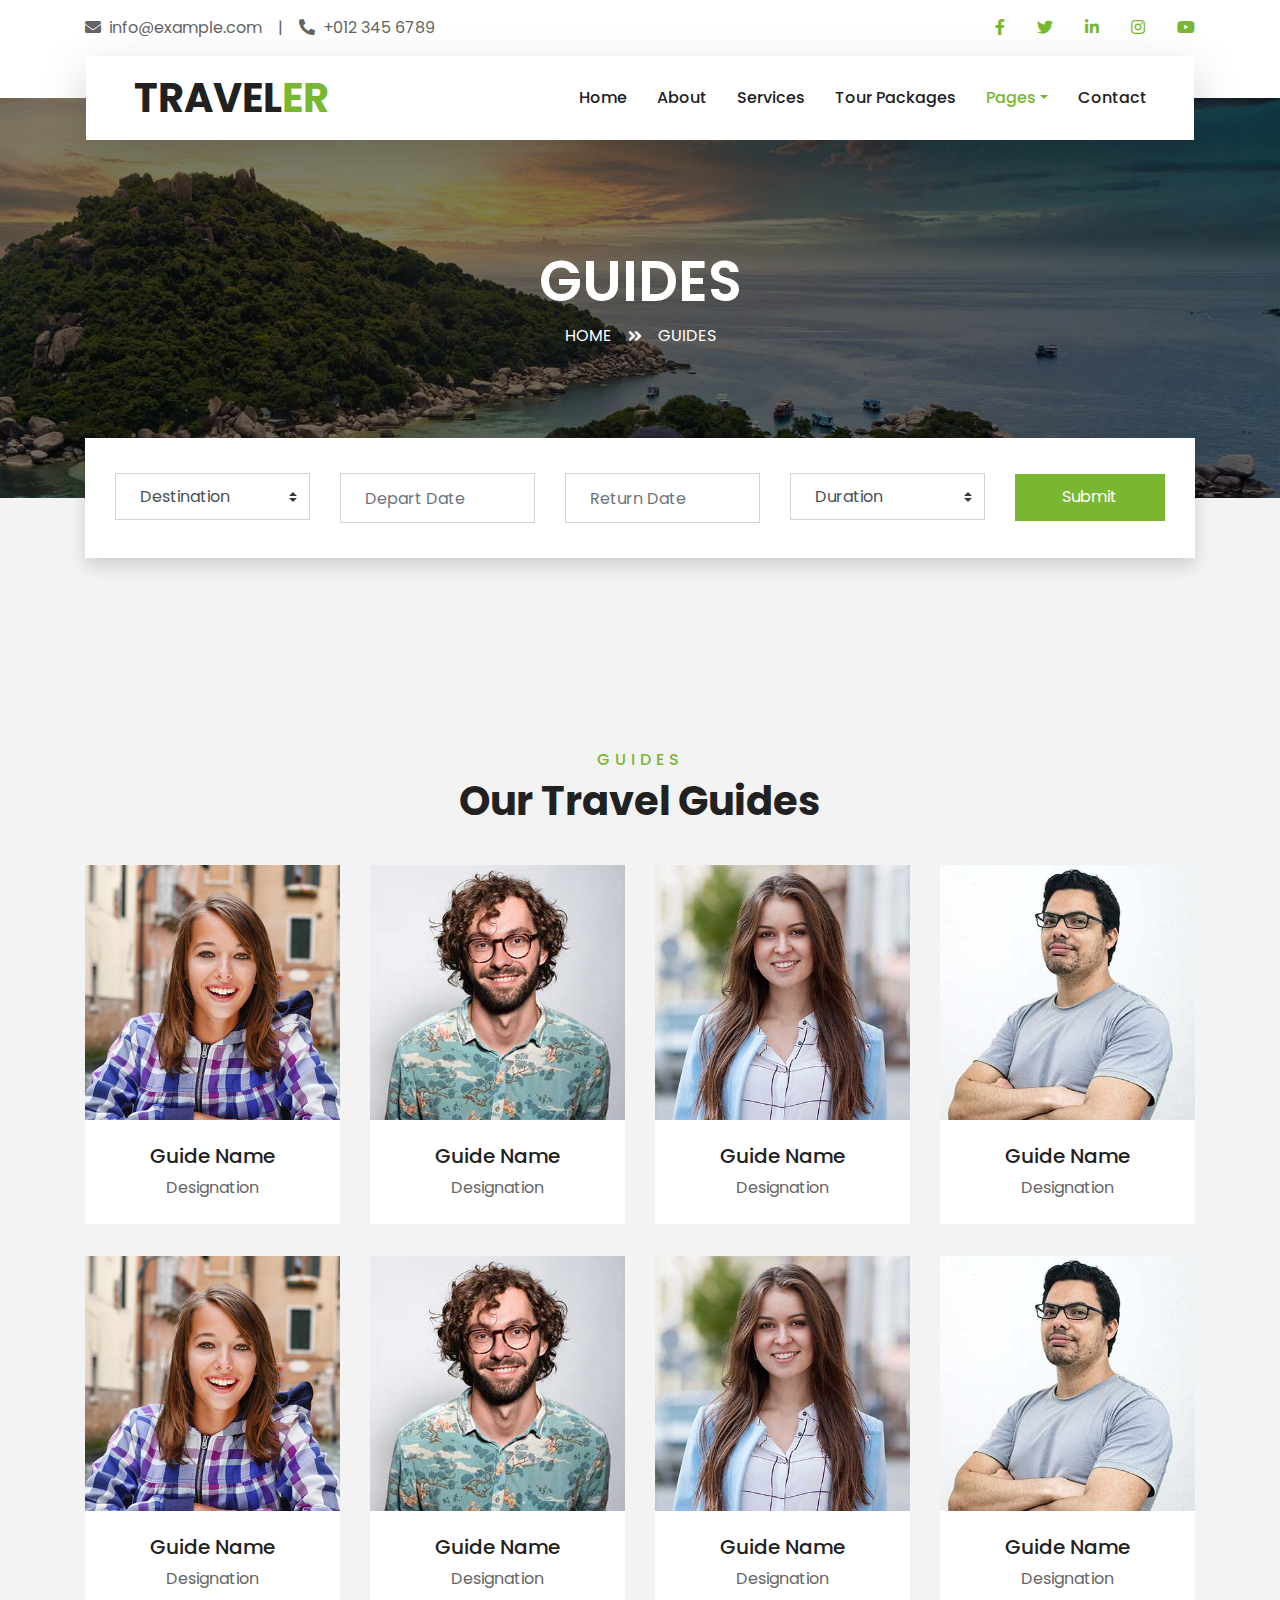
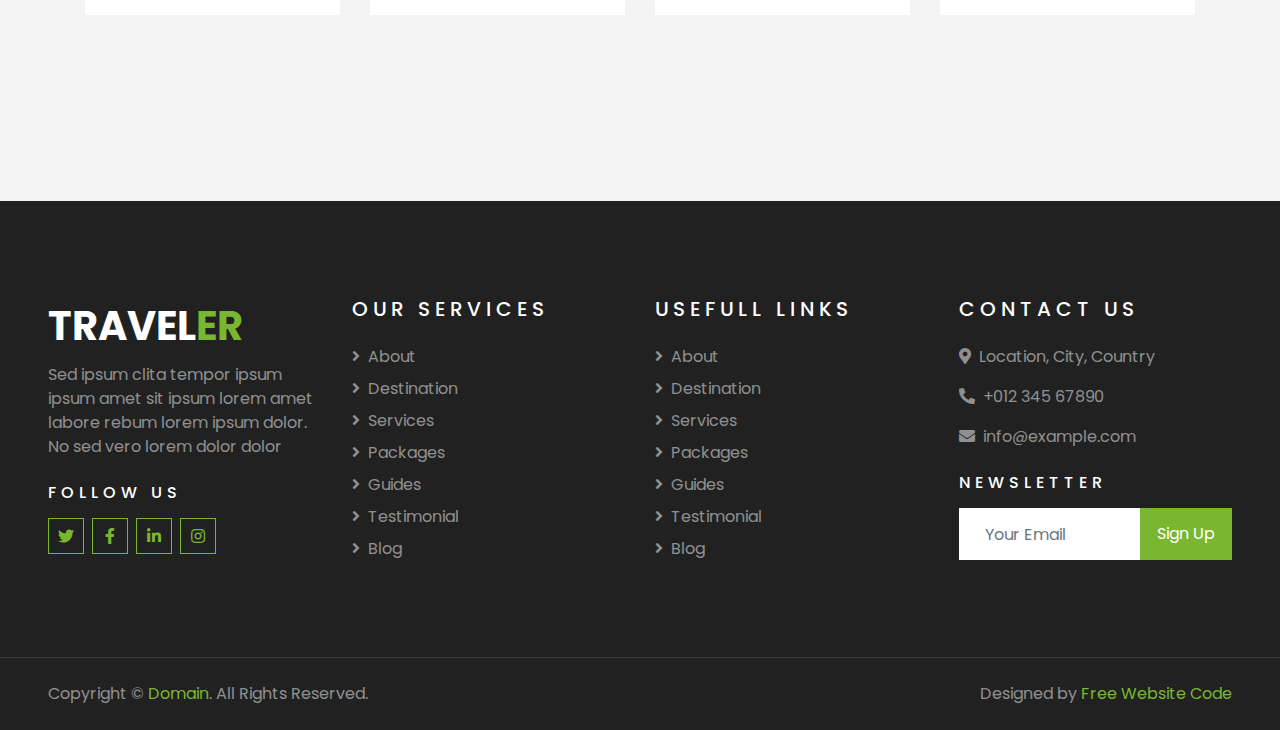
<file: guide.html>
<!DOCTYPE html>
<html lang="en">

<head>
    <meta charset="utf-8">
    <title>TRAVELER - Free Travel Website Template</title>
    <meta content="width=device-width, initial-scale=1.0" name="viewport">
    <meta content="Free HTML Templates" name="keywords">
    <meta content="Free HTML Templates" name="description">

    <!-- Favicon -->
    <link href="img/favicon.ico" rel="icon">

    <!-- Google Web Fonts -->
    <link rel="preconnect" href="https://fonts.gstatic.com">
    <link href="https://fonts.googleapis.com/css2?family=Poppins:wght@400;500;600;700&display=swap" rel="stylesheet"> 

    <!-- Font Awesome -->
    <link href="https://cdnjs.cloudflare.com/ajax/libs/font-awesome/5.10.0/css/all.min.css" rel="stylesheet">

    <!-- Libraries Stylesheet -->
    <link href="lib/owlcarousel/assets/owl.carousel.min.css" rel="stylesheet">
    <link href="lib/tempusdominus/css/tempusdominus-bootstrap-4.min.css" rel="stylesheet" />

    <!-- Customized Bootstrap Stylesheet -->
    <link href="css/style.css" rel="stylesheet">
</head>

<body>
    <!-- Topbar Start -->
    <div class="container-fluid bg-light pt-3 d-none d-lg-block">
        <div class="container">
            <div class="row">
                <div class="col-lg-6 text-center text-lg-left mb-2 mb-lg-0">
                    <div class="d-inline-flex align-items-center">
                        <p><i class="fa fa-envelope mr-2"></i>info@example.com</p>
                        <p class="text-body px-3">|</p>
                        <p><i class="fa fa-phone-alt mr-2"></i>+012 345 6789</p>
                    </div>
                </div>
                <div class="col-lg-6 text-center text-lg-right">
                    <div class="d-inline-flex align-items-center">
                        <a class="text-primary px-3" href="">
                            <i class="fab fa-facebook-f"></i>
                        </a>
                        <a class="text-primary px-3" href="">
                            <i class="fab fa-twitter"></i>
                        </a>
                        <a class="text-primary px-3" href="">
                            <i class="fab fa-linkedin-in"></i>
                        </a>
                        <a class="text-primary px-3" href="">
                            <i class="fab fa-instagram"></i>
                        </a>
                        <a class="text-primary pl-3" href="">
                            <i class="fab fa-youtube"></i>
                        </a>
                    </div>
                </div>
            </div>
        </div>
    </div>
    <!-- Topbar End -->


    <!-- Navbar Start -->
    <div class="container-fluid position-relative nav-bar p-0">
        <div class="container-lg position-relative p-0 px-lg-3" style="z-index: 9;">
            <nav class="navbar navbar-expand-lg bg-light navbar-light shadow-lg py-3 py-lg-0 pl-3 pl-lg-5">
                <a href="" class="navbar-brand">
                    <h1 class="m-0 text-primary"><span class="text-dark">TRAVEL</span>ER</h1>
                </a>
                <button type="button" class="navbar-toggler" data-toggle="collapse" data-target="#navbarCollapse">
                    <span class="navbar-toggler-icon"></span>
                </button>
                <div class="collapse navbar-collapse justify-content-between px-3" id="navbarCollapse">
                    <div class="navbar-nav ml-auto py-0">
                        <a href="index.html" class="nav-item nav-link">Home</a>
                        <a href="about.html" class="nav-item nav-link">About</a>
                        <a href="service.html" class="nav-item nav-link">Services</a>
                        <a href="package.html" class="nav-item nav-link">Tour Packages</a>
                        <div class="nav-item dropdown">
                            <a href="#" class="nav-link dropdown-toggle active" data-toggle="dropdown">Pages</a>
                            <div class="dropdown-menu border-0 rounded-0 m-0">
                                <a href="blog.html" class="dropdown-item">Blog Grid</a>
                                <a href="single.html" class="dropdown-item">Blog Detail</a>
                                <a href="destination.html" class="dropdown-item">Destination</a>
                                <a href="guide.html" class="dropdown-item active">Travel Guides</a>
                                <a href="testimonial.html" class="dropdown-item">Testimonial</a>
                            </div>
                        </div>
                        <a href="contact.html" class="nav-item nav-link">Contact</a>
                    </div>
                </div>
            </nav>
        </div>
    </div>
    <!-- Navbar End -->


    <!-- Header Start -->
    <div class="container-fluid page-header">
        <div class="container">
            <div class="d-flex flex-column align-items-center justify-content-center" style="min-height: 400px">
                <h3 class="display-4 text-white text-uppercase">Guides</h3>
                <div class="d-inline-flex text-white">
                    <p class="m-0 text-uppercase"><a class="text-white" href="">Home</a></p>
                    <i class="fa fa-angle-double-right pt-1 px-3"></i>
                    <p class="m-0 text-uppercase">Guides</p>
                </div>
            </div>
        </div>
    </div>
    <!-- Header End -->


    <!-- Booking Start -->
    <div class="container-fluid booking mt-5 pb-5">
        <div class="container pb-5">
            <div class="bg-light shadow" style="padding: 30px;">
                <div class="row align-items-center" style="min-height: 60px;">
                    <div class="col-md-10">
                        <div class="row">
                            <div class="col-md-3">
                                <div class="mb-3 mb-md-0">
                                    <select class="custom-select px-4" style="height: 47px;">
                                        <option selected>Destination</option>
                                        <option value="1">Destination 1</option>
                                        <option value="2">Destination 1</option>
                                        <option value="3">Destination 1</option>
                                    </select>
                                </div>
                            </div>
                            <div class="col-md-3">
                                <div class="mb-3 mb-md-0">
                                    <div class="date" id="date1" data-target-input="nearest">
                                        <input type="text" class="form-control p-4 datetimepicker-input" placeholder="Depart Date" data-target="#date1" data-toggle="datetimepicker"/>
                                    </div>
                                </div>
                            </div>
                            <div class="col-md-3">
                                <div class="mb-3 mb-md-0">
                                    <div class="date" id="date2" data-target-input="nearest">
                                        <input type="text" class="form-control p-4 datetimepicker-input" placeholder="Return Date" data-target="#date2" data-toggle="datetimepicker"/>
                                    </div>
                                </div>
                            </div>
                            <div class="col-md-3">
                                <div class="mb-3 mb-md-0">
                                    <select class="custom-select px-4" style="height: 47px;">
                                        <option selected>Duration</option>
                                        <option value="1">Duration 1</option>
                                        <option value="2">Duration 1</option>
                                        <option value="3">Duration 1</option>
                                    </select>
                                </div>
                            </div>
                        </div>
                    </div>
                    <div class="col-md-2">
                        <button class="btn btn-primary btn-block" type="submit" style="height: 47px; margin-top: -2px;">Submit</button>
                    </div>
                </div>
            </div>
        </div>
    </div>
    <!-- Booking End -->


    <!-- Team Start -->
    <div class="container-fluid py-5">
        <div class="container pt-5 pb-3">
            <div class="text-center mb-3 pb-3">
                <h6 class="text-primary text-uppercase" style="letter-spacing: 5px;">Guides</h6>
                <h1>Our Travel Guides</h1>
            </div>
            <div class="row">
                <div class="col-lg-3 col-md-4 col-sm-6 pb-2">
                    <div class="team-item bg-white mb-4">
                        <div class="team-img position-relative overflow-hidden">
                            <img class="img-fluid w-100" src="img/team-1.jpg" alt="">
                            <div class="team-social">
                                <a class="btn btn-outline-primary btn-square" href=""><i class="fab fa-twitter"></i></a>
                                <a class="btn btn-outline-primary btn-square" href=""><i class="fab fa-facebook-f"></i></a>
                                <a class="btn btn-outline-primary btn-square" href=""><i class="fab fa-instagram"></i></a>
                                <a class="btn btn-outline-primary btn-square" href=""><i class="fab fa-linkedin-in"></i></a>
                            </div>
                        </div>
                        <div class="text-center py-4">
                            <h5 class="text-truncate">Guide Name</h5>
                            <p class="m-0">Designation</p>
                        </div>
                    </div>
                </div>
                <div class="col-lg-3 col-md-4 col-sm-6 pb-2">
                    <div class="team-item bg-white mb-4">
                        <div class="team-img position-relative overflow-hidden">
                            <img class="img-fluid w-100" src="img/team-2.jpg" alt="">
                            <div class="team-social">
                                <a class="btn btn-outline-primary btn-square" href=""><i class="fab fa-twitter"></i></a>
                                <a class="btn btn-outline-primary btn-square" href=""><i class="fab fa-facebook-f"></i></a>
                                <a class="btn btn-outline-primary btn-square" href=""><i class="fab fa-instagram"></i></a>
                                <a class="btn btn-outline-primary btn-square" href=""><i class="fab fa-linkedin-in"></i></a>
                            </div>
                        </div>
                        <div class="text-center py-4">
                            <h5 class="text-truncate">Guide Name</h5>
                            <p class="m-0">Designation</p>
                        </div>
                    </div>
                </div>
                <div class="col-lg-3 col-md-4 col-sm-6 pb-2">
                    <div class="team-item bg-white mb-4">
                        <div class="team-img position-relative overflow-hidden">
                            <img class="img-fluid w-100" src="img/team-3.jpg" alt="">
                            <div class="team-social">
                                <a class="btn btn-outline-primary btn-square" href=""><i class="fab fa-twitter"></i></a>
                                <a class="btn btn-outline-primary btn-square" href=""><i class="fab fa-facebook-f"></i></a>
                                <a class="btn btn-outline-primary btn-square" href=""><i class="fab fa-instagram"></i></a>
                                <a class="btn btn-outline-primary btn-square" href=""><i class="fab fa-linkedin-in"></i></a>
                            </div>
                        </div>
                        <div class="text-center py-4">
                            <h5 class="text-truncate">Guide Name</h5>
                            <p class="m-0">Designation</p>
                        </div>
                    </div>
                </div>
                <div class="col-lg-3 col-md-4 col-sm-6 pb-2">
                    <div class="team-item bg-white mb-4">
                        <div class="team-img position-relative overflow-hidden">
                            <img class="img-fluid w-100" src="img/team-4.jpg" alt="">
                            <div class="team-social">
                                <a class="btn btn-outline-primary btn-square" href=""><i class="fab fa-twitter"></i></a>
                                <a class="btn btn-outline-primary btn-square" href=""><i class="fab fa-facebook-f"></i></a>
                                <a class="btn btn-outline-primary btn-square" href=""><i class="fab fa-instagram"></i></a>
                                <a class="btn btn-outline-primary btn-square" href=""><i class="fab fa-linkedin-in"></i></a>
                            </div>
                        </div>
                        <div class="text-center py-4">
                            <h5 class="text-truncate">Guide Name</h5>
                            <p class="m-0">Designation</p>
                        </div>
                    </div>
                </div>
                <div class="col-lg-3 col-md-4 col-sm-6 pb-2">
                    <div class="team-item bg-white mb-4">
                        <div class="team-img position-relative overflow-hidden">
                            <img class="img-fluid w-100" src="img/team-1.jpg" alt="">
                            <div class="team-social">
                                <a class="btn btn-outline-primary btn-square" href=""><i class="fab fa-twitter"></i></a>
                                <a class="btn btn-outline-primary btn-square" href=""><i class="fab fa-facebook-f"></i></a>
                                <a class="btn btn-outline-primary btn-square" href=""><i class="fab fa-instagram"></i></a>
                                <a class="btn btn-outline-primary btn-square" href=""><i class="fab fa-linkedin-in"></i></a>
                            </div>
                        </div>
                        <div class="text-center py-4">
                            <h5 class="text-truncate">Guide Name</h5>
                            <p class="m-0">Designation</p>
                        </div>
                    </div>
                </div>
                <div class="col-lg-3 col-md-4 col-sm-6 pb-2">
                    <div class="team-item bg-white mb-4">
                        <div class="team-img position-relative overflow-hidden">
                            <img class="img-fluid w-100" src="img/team-2.jpg" alt="">
                            <div class="team-social">
                                <a class="btn btn-outline-primary btn-square" href=""><i class="fab fa-twitter"></i></a>
                                <a class="btn btn-outline-primary btn-square" href=""><i class="fab fa-facebook-f"></i></a>
                                <a class="btn btn-outline-primary btn-square" href=""><i class="fab fa-instagram"></i></a>
                                <a class="btn btn-outline-primary btn-square" href=""><i class="fab fa-linkedin-in"></i></a>
                            </div>
                        </div>
                        <div class="text-center py-4">
                            <h5 class="text-truncate">Guide Name</h5>
                            <p class="m-0">Designation</p>
                        </div>
                    </div>
                </div>
                <div class="col-lg-3 col-md-4 col-sm-6 pb-2">
                    <div class="team-item bg-white mb-4">
                        <div class="team-img position-relative overflow-hidden">
                            <img class="img-fluid w-100" src="img/team-3.jpg" alt="">
                            <div class="team-social">
                                <a class="btn btn-outline-primary btn-square" href=""><i class="fab fa-twitter"></i></a>
                                <a class="btn btn-outline-primary btn-square" href=""><i class="fab fa-facebook-f"></i></a>
                                <a class="btn btn-outline-primary btn-square" href=""><i class="fab fa-instagram"></i></a>
                                <a class="btn btn-outline-primary btn-square" href=""><i class="fab fa-linkedin-in"></i></a>
                            </div>
                        </div>
                        <div class="text-center py-4">
                            <h5 class="text-truncate">Guide Name</h5>
                            <p class="m-0">Designation</p>
                        </div>
                    </div>
                </div>
                <div class="col-lg-3 col-md-4 col-sm-6 pb-2">
                    <div class="team-item bg-white mb-4">
                        <div class="team-img position-relative overflow-hidden">
                            <img class="img-fluid w-100" src="img/team-4.jpg" alt="">
                            <div class="team-social">
                                <a class="btn btn-outline-primary btn-square" href=""><i class="fab fa-twitter"></i></a>
                                <a class="btn btn-outline-primary btn-square" href=""><i class="fab fa-facebook-f"></i></a>
                                <a class="btn btn-outline-primary btn-square" href=""><i class="fab fa-instagram"></i></a>
                                <a class="btn btn-outline-primary btn-square" href=""><i class="fab fa-linkedin-in"></i></a>
                            </div>
                        </div>
                        <div class="text-center py-4">
                            <h5 class="text-truncate">Guide Name</h5>
                            <p class="m-0">Designation</p>
                        </div>
                    </div>
                </div>
            </div>
        </div>
    </div>
    <!-- Team End -->


    <!-- Footer Start -->
    <div class="container-fluid bg-dark text-white-50 py-5 px-sm-3 px-lg-5" style="margin-top: 90px;">
        <div class="row pt-5">
            <div class="col-lg-3 col-md-6 mb-5">
                <a href="" class="navbar-brand">
                    <h1 class="text-primary"><span class="text-white">TRAVEL</span>ER</h1>
                </a>
                <p>Sed ipsum clita tempor ipsum ipsum amet sit ipsum lorem amet labore rebum lorem ipsum dolor. No sed vero lorem dolor dolor</p>
                <h6 class="text-white text-uppercase mt-4 mb-3" style="letter-spacing: 5px;">Follow Us</h6>
                <div class="d-flex justify-content-start">
                    <a class="btn btn-outline-primary btn-square mr-2" href="#"><i class="fab fa-twitter"></i></a>
                    <a class="btn btn-outline-primary btn-square mr-2" href="#"><i class="fab fa-facebook-f"></i></a>
                    <a class="btn btn-outline-primary btn-square mr-2" href="#"><i class="fab fa-linkedin-in"></i></a>
                    <a class="btn btn-outline-primary btn-square" href="#"><i class="fab fa-instagram"></i></a>
                </div>
            </div>
            <div class="col-lg-3 col-md-6 mb-5">
                <h5 class="text-white text-uppercase mb-4" style="letter-spacing: 5px;">Our Services</h5>
                <div class="d-flex flex-column justify-content-start">
                    <a class="text-white-50 mb-2" href="#"><i class="fa fa-angle-right mr-2"></i>About</a>
                    <a class="text-white-50 mb-2" href="#"><i class="fa fa-angle-right mr-2"></i>Destination</a>
                    <a class="text-white-50 mb-2" href="#"><i class="fa fa-angle-right mr-2"></i>Services</a>
                    <a class="text-white-50 mb-2" href="#"><i class="fa fa-angle-right mr-2"></i>Packages</a>
                    <a class="text-white-50 mb-2" href="#"><i class="fa fa-angle-right mr-2"></i>Guides</a>
                    <a class="text-white-50 mb-2" href="#"><i class="fa fa-angle-right mr-2"></i>Testimonial</a>
                    <a class="text-white-50" href="#"><i class="fa fa-angle-right mr-2"></i>Blog</a>
                </div>
            </div>
            <div class="col-lg-3 col-md-6 mb-5">
                <h5 class="text-white text-uppercase mb-4" style="letter-spacing: 5px;">Usefull Links</h5>
                <div class="d-flex flex-column justify-content-start">
                    <a class="text-white-50 mb-2" href="#"><i class="fa fa-angle-right mr-2"></i>About</a>
                    <a class="text-white-50 mb-2" href="#"><i class="fa fa-angle-right mr-2"></i>Destination</a>
                    <a class="text-white-50 mb-2" href="#"><i class="fa fa-angle-right mr-2"></i>Services</a>
                    <a class="text-white-50 mb-2" href="#"><i class="fa fa-angle-right mr-2"></i>Packages</a>
                    <a class="text-white-50 mb-2" href="#"><i class="fa fa-angle-right mr-2"></i>Guides</a>
                    <a class="text-white-50 mb-2" href="#"><i class="fa fa-angle-right mr-2"></i>Testimonial</a>
                    <a class="text-white-50" href="#"><i class="fa fa-angle-right mr-2"></i>Blog</a>
                </div>
            </div>
            <div class="col-lg-3 col-md-6 mb-5">
                <h5 class="text-white text-uppercase mb-4" style="letter-spacing: 5px;">Contact Us</h5>
                <p><i class="fa fa-map-marker-alt mr-2"></i>Location, City, Country</p>
                <p><i class="fa fa-phone-alt mr-2"></i>+012 345 67890</p>
                <p><i class="fa fa-envelope mr-2"></i>info@example.com</p>
                <h6 class="text-white text-uppercase mt-4 mb-3" style="letter-spacing: 5px;">Newsletter</h6>
                <div class="w-100">
                    <div class="input-group">
                        <input type="text" class="form-control border-light" style="padding: 25px;" placeholder="Your Email">
                        <div class="input-group-append">
                            <button class="btn btn-primary px-3">Sign Up</button>
                        </div>
                    </div>
                </div>
            </div>
        </div>
    </div>
    <div class="container-fluid bg-dark text-white border-top py-4 px-sm-3 px-md-5" style="border-color: rgba(256, 256, 256, .1) !important;">
        <div class="row">
            <div class="col-lg-6 text-center text-md-left mb-3 mb-md-0">
                <p class="m-0 text-white-50">Copyright &copy; <a href="#">Domain</a>. All Rights Reserved.</a>
                </p>
            </div>
            <div class="col-lg-6 text-center text-md-right">
                <p class="m-0 text-white-50">Designed by <a href="https://freewebsitecode.com">Free Website Code</a>
                </p>
            </div>
        </div>
    </div>
    <!-- Footer End -->


    <!-- Back to Top -->
    <a href="#" class="btn btn-lg btn-primary btn-lg-square back-to-top"><i class="fa fa-angle-double-up"></i></a>


    <!-- JavaScript Libraries -->
    <script src="https://code.jquery.com/jquery-3.4.1.min.js"></script>
    <script src="https://stackpath.bootstrapcdn.com/bootstrap/4.4.1/js/bootstrap.bundle.min.js"></script>
    <script src="lib/easing/easing.min.js"></script>
    <script src="lib/owlcarousel/owl.carousel.min.js"></script>
    <script src="lib/tempusdominus/js/moment.min.js"></script>
    <script src="lib/tempusdominus/js/moment-timezone.min.js"></script>
    <script src="lib/tempusdominus/js/tempusdominus-bootstrap-4.min.js"></script>

    <!-- Contact Javascript File -->
    <script src="mail/jqBootstrapValidation.min.js"></script>
    <script src="mail/contact.js"></script>

    <!-- Template Javascript -->
    <script src="js/main.js"></script>
</body>

</html>
</file>
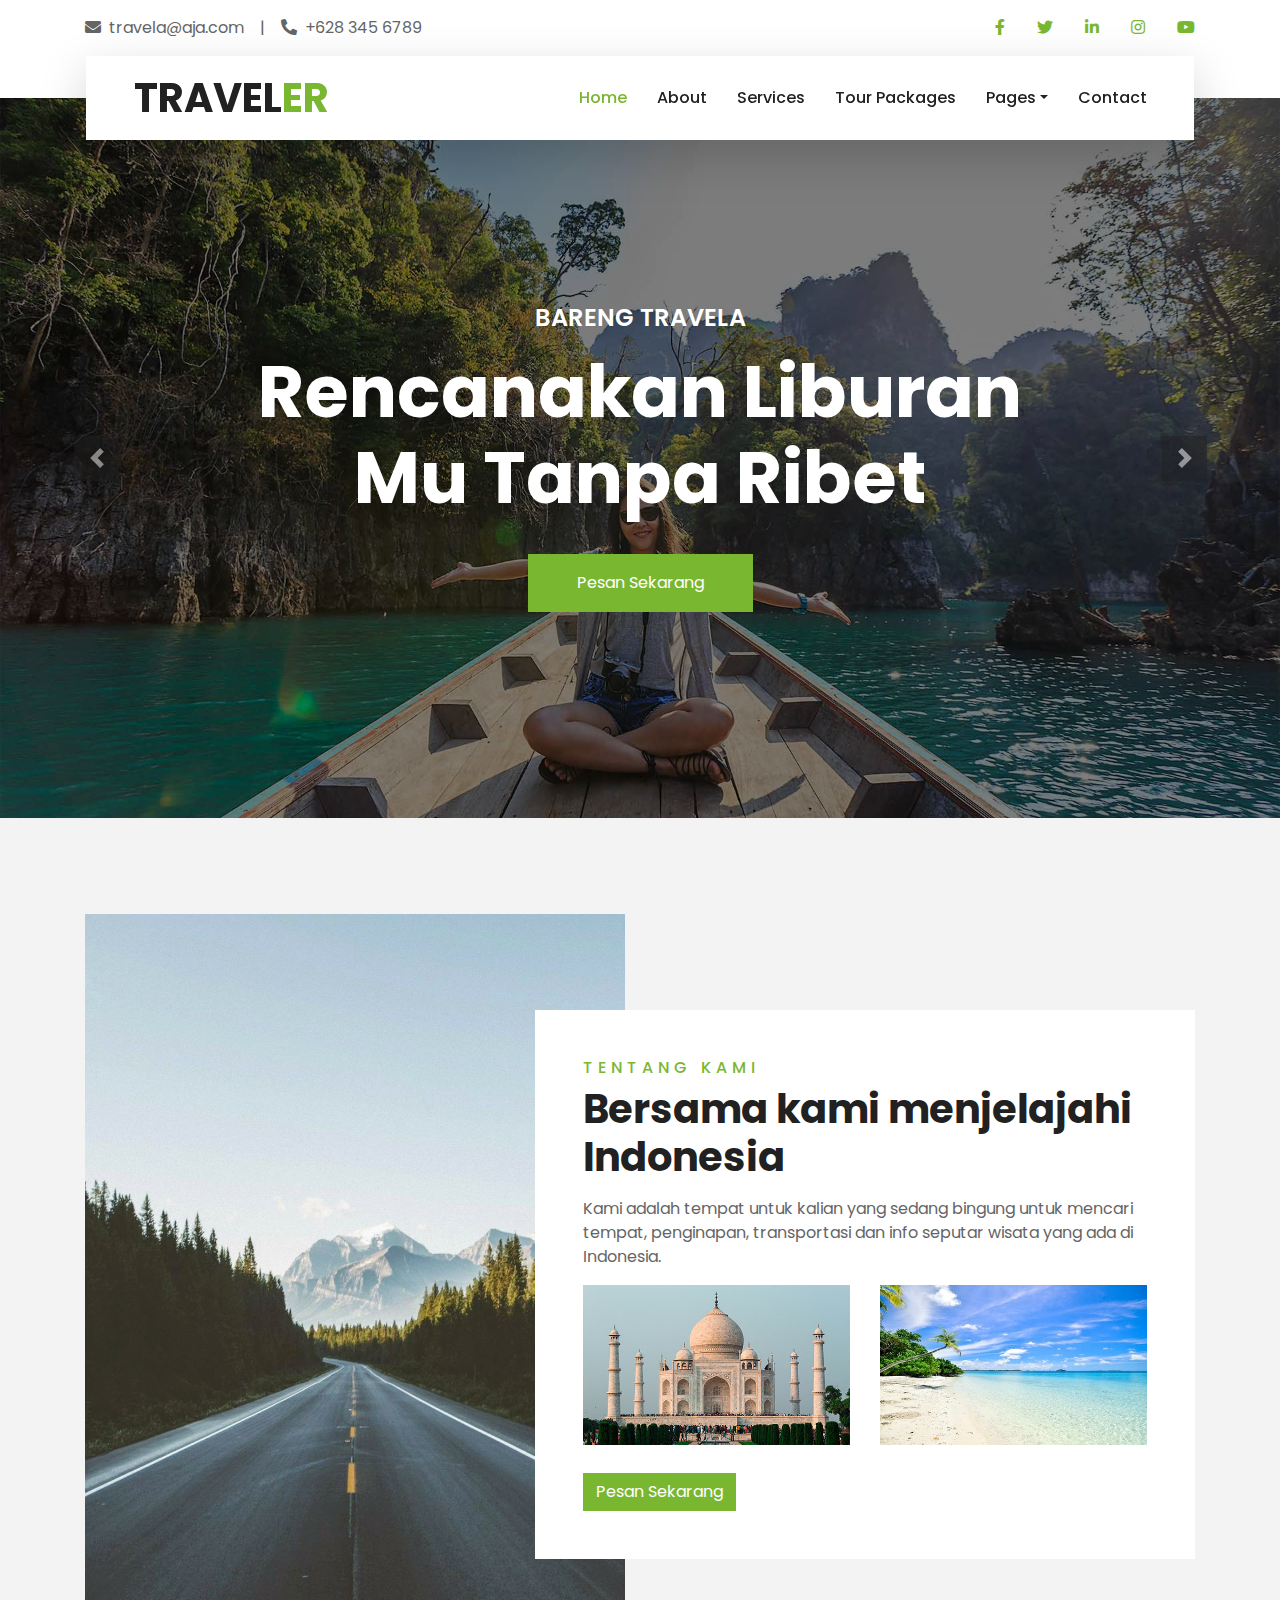
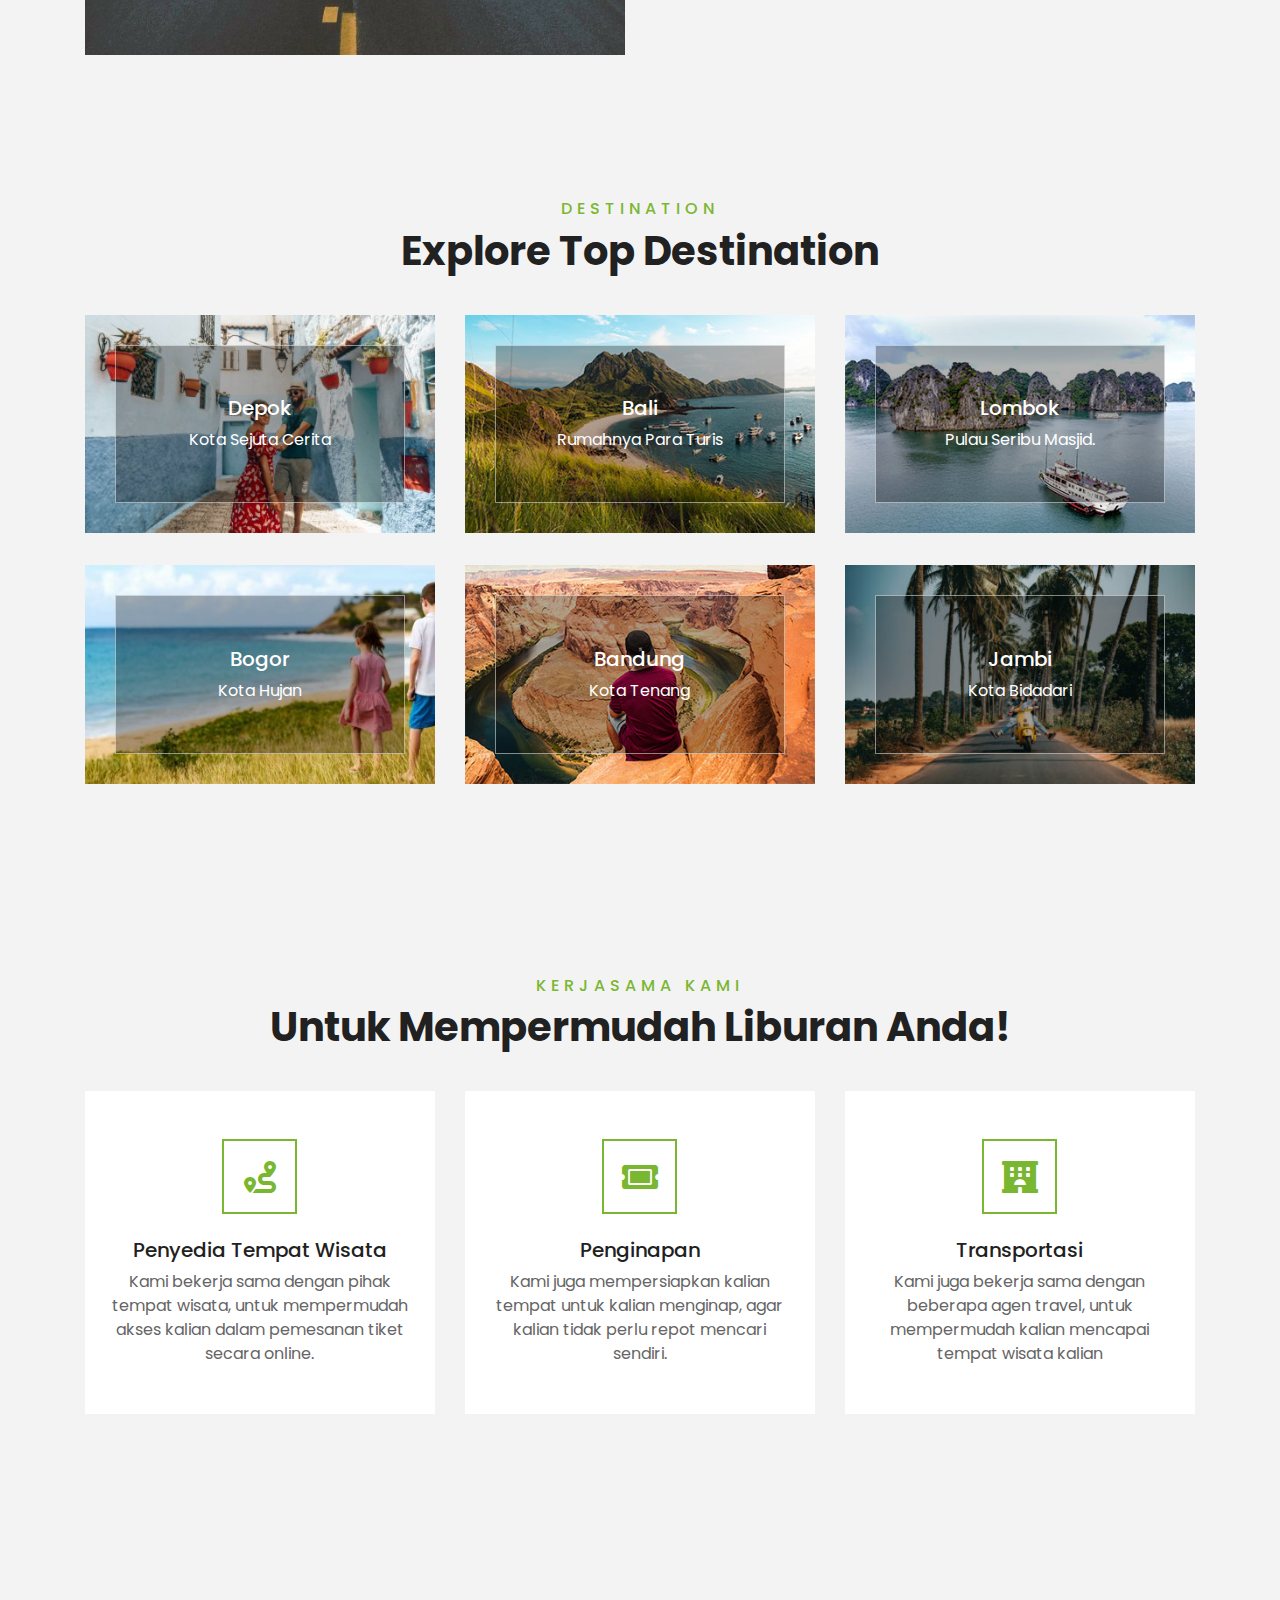
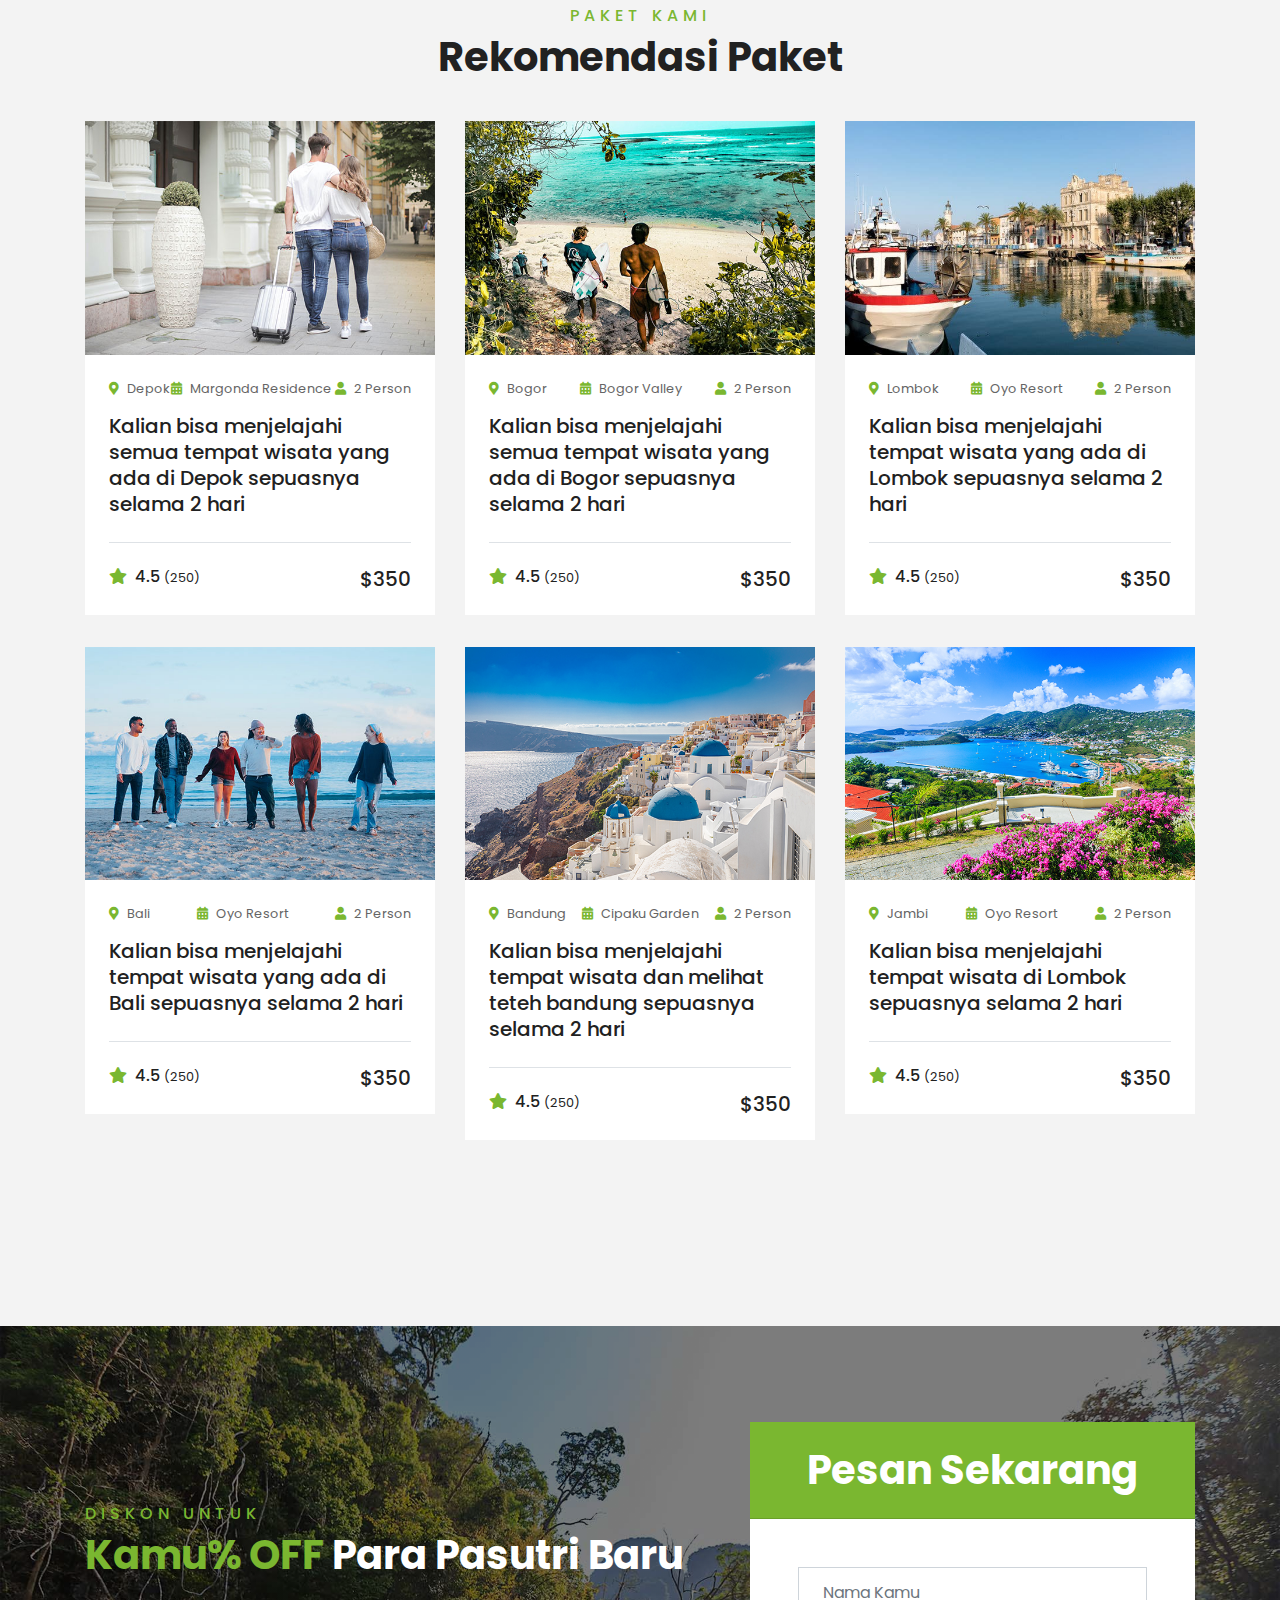
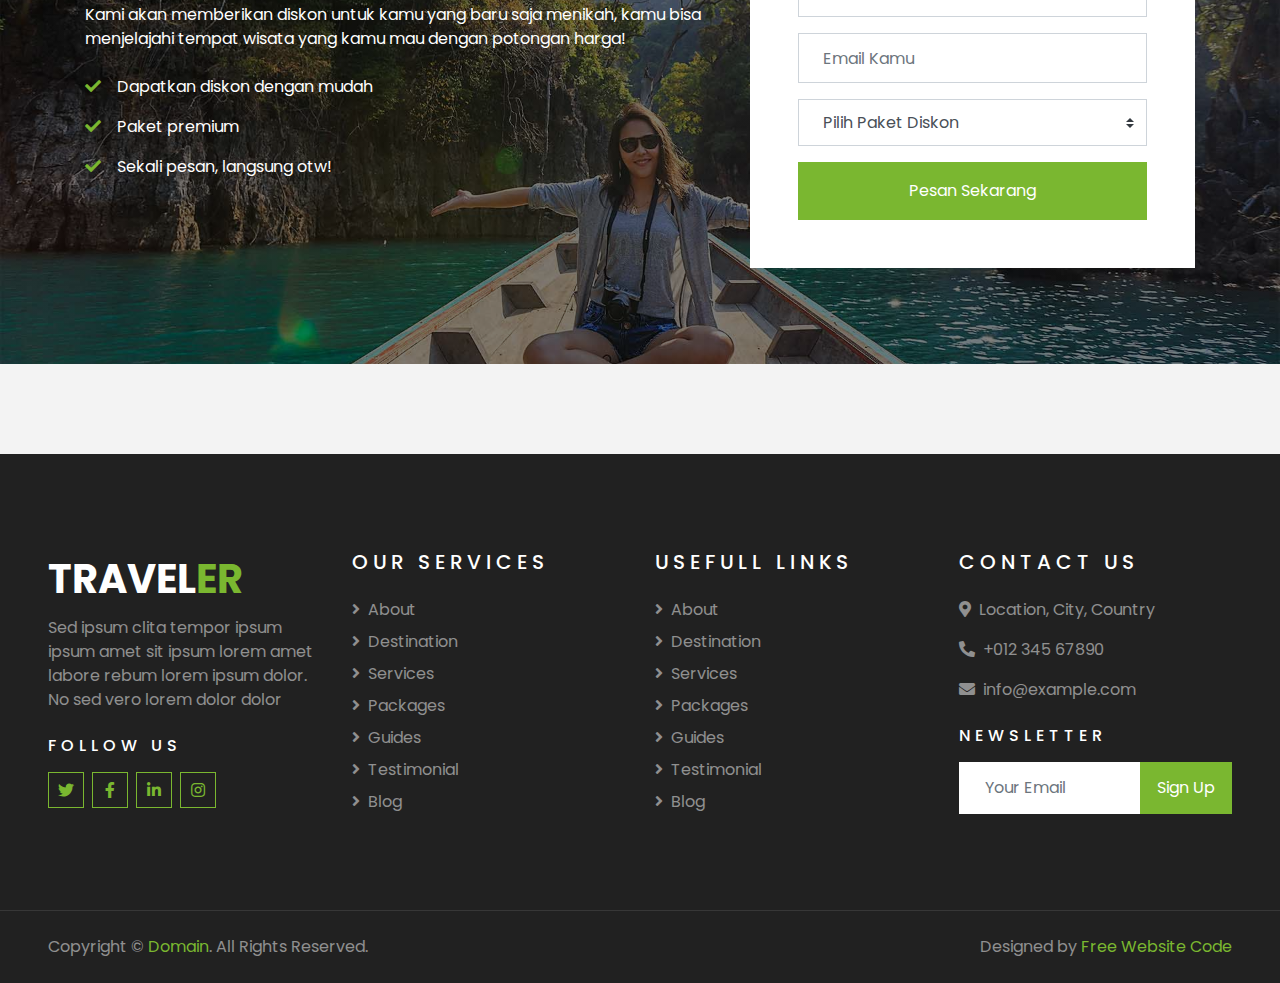
<file: home.html>
<!DOCTYPE html>
<html lang="en">

<head>
    <meta charset="utf-8">
    <title>TRAVELER - Free Travel Website Template</title>
    <meta content="width=device-width, initial-scale=1.0" name="viewport">
    <meta content="Free HTML Templates" name="keywords">
    <meta content="Free HTML Templates" name="description">

    <!-- Favicon -->
    <link href="img/favicon.ico" rel="icon">

    <!-- Google Web Fonts -->
    <link rel="preconnect" href="https://fonts.gstatic.com">
    <link href="https://fonts.googleapis.com/css2?family=Poppins:wght@400;500;600;700&display=swap" rel="stylesheet"> 

    <!-- Font Awesome -->
    <link href="https://cdnjs.cloudflare.com/ajax/libs/font-awesome/5.10.0/css/all.min.css" rel="stylesheet">

    <!-- Libraries Stylesheet -->
    <link href="lib/owlcarousel/assets/owl.carousel.min.css" rel="stylesheet">
    <link href="lib/tempusdominus/css/tempusdominus-bootstrap-4.min.css" rel="stylesheet" />

    <!-- Customized Bootstrap Stylesheet -->
    <link href="css/style.css" rel="stylesheet">
</head>

<body>
    <!-- Topbar Start -->
    <div class="container-fluid bg-light pt-3 d-none d-lg-block">
        <div class="container">
            <div class="row">
                <div class="col-lg-6 text-center text-lg-left mb-2 mb-lg-0">
                    <div class="d-inline-flex align-items-center">
                        <p><i class="fa fa-envelope mr-2"></i>travela@aja.com</p>
                        <p class="text-body px-3">|</p>
                        <p><i class="fa fa-phone-alt mr-2"></i>+628 345 6789</p>
                    </div>
                </div>
                <div class="col-lg-6 text-center text-lg-right">
                    <div class="d-inline-flex align-items-center">
                        <a class="text-primary px-3" href="">
                            <i class="fab fa-facebook-f"></i>
                        </a>
                        <a class="text-primary px-3" href="">
                            <i class="fab fa-twitter"></i>
                        </a>
                        <a class="text-primary px-3" href="">
                            <i class="fab fa-linkedin-in"></i>
                        </a>
                        <a class="text-primary px-3" href="">
                            <i class="fab fa-instagram"></i>
                        </a>
                        <a class="text-primary pl-3" href="">
                            <i class="fab fa-youtube"></i>
                        </a>
                    </div>
                </div>
            </div>
        </div>
    </div>
    <!-- Topbar End -->


    <!-- Navbar Start -->
    <div class="container-fluid position-relative nav-bar p-0">
        <div class="container-lg position-relative p-0 px-lg-3" style="z-index: 9;">
            <nav class="navbar navbar-expand-lg bg-light navbar-light shadow-lg py-3 py-lg-0 pl-3 pl-lg-5">
                <a href="" class="navbar-brand">
                    <h1 class="m-0 text-primary"><span class="text-dark">TRAVEL</span>ER</h1>
                </a>
                <button type="button" class="navbar-toggler" data-toggle="collapse" data-target="#navbarCollapse">
                    <span class="navbar-toggler-icon"></span>
                </button>
                <div class="collapse navbar-collapse justify-content-between px-3" id="navbarCollapse">
                    <div class="navbar-nav ml-auto py-0">
                        <a href="index.html" class="nav-item nav-link active">Home</a>
                        <a href="about.html" class="nav-item nav-link">About</a>
                        <a href="service.html" class="nav-item nav-link">Services</a>
                        <a href="package.html" class="nav-item nav-link">Tour Packages</a>
                        <div class="nav-item dropdown">
                            <a href="#" class="nav-link dropdown-toggle" data-toggle="dropdown">Pages</a>
                            <div class="dropdown-menu border-0 rounded-0 m-0">
                                <a href="blog.html" class="dropdown-item">Blog Grid</a>
                                <a href="single.html" class="dropdown-item">Blog Detail</a>
                                <a href="destination.html" class="dropdown-item">Destination</a>
                                <a href="guide.html" class="dropdown-item">Travel Guides</a>
                                <a href="testimonial.html" class="dropdown-item">Testimonial</a>
                            </div>
                        </div>
                        <a href="contact.html" class="nav-item nav-link">Contact</a>
                    </div>
                </div>
            </nav>
        </div>
    </div>
    <!-- Navbar End -->


    <!-- Carousel Start -->
    <div class="container-fluid p-0">
        <div id="header-carousel" class="carousel slide" data-ride="carousel">
            <div class="carousel-inner">
                <div class="carousel-item active">
                    <img class="w-100" src="img/carousel-1.jpg" alt="Image">
                    <div class="carousel-caption d-flex flex-column align-items-center justify-content-center">
                        <div class="p-3" style="max-width: 900px;">
                            <h4 class="text-white text-uppercase mb-md-3">Bareng Travela</h4>
                            <h1 class="display-3 text-white mb-md-4">Rencanakan Liburan Mu Tanpa Ribet</h1>
                            <a href="" class="btn btn-primary py-md-3 px-md-5 mt-2">Pesan Sekarang</a>
                        </div>
                    </div>
                </div>
                <div class="carousel-item">
                    <img class="w-100" src="img/carousel-2.jpg" alt="Image">
                    <div class="carousel-caption d-flex flex-column align-items-center justify-content-center">
                        <div class="p-3" style="max-width: 900px;">
                            <h4 class="text-white text-uppercase mb-md-3">Bareng Travela</h4>
                            <h1 class="display-3 text-white mb-md-4">Sekali Klik Langsung OTW!</h1>
                            <a href="" class="btn btn-primary py-md-3 px-md-5 mt-2">Pesan Sekarang</a>
                        </div>
                    </div>
                </div>
            </div>
            <a class="carousel-control-prev" href="#header-carousel" data-slide="prev">
                <div class="btn btn-dark" style="width: 45px; height: 45px;">
                    <span class="carousel-control-prev-icon mb-n2"></span>
                </div>
            </a>
            <a class="carousel-control-next" href="#header-carousel" data-slide="next">
                <div class="btn btn-dark" style="width: 45px; height: 45px;">
                    <span class="carousel-control-next-icon mb-n2"></span>
                </div>
            </a>
        </div>
    </div>
    <!-- Carousel End -->

    <!-- About Start -->
    <div class="container-fluid py-5">
        <div class="container pt-5">
            <div class="row">
                <div class="col-lg-6" style="min-height: 500px;">
                    <div class="position-relative h-100">
                        <img class="position-absolute w-100 h-100" src="img/about.jpg" style="object-fit: cover;">
                    </div>
                </div>
                <div class="col-lg-6 pt-5 pb-lg-5">
                    <div class="about-text bg-white p-4 p-lg-5 my-lg-5">
                        <h6 class="text-primary text-uppercase" style="letter-spacing: 5px;">Tentang Kami</h6>
                        <h1 class="mb-3">Bersama kami menjelajahi Indonesia</h1>
                        <p>Kami adalah tempat untuk kalian yang sedang bingung untuk mencari tempat, penginapan, transportasi dan info seputar wisata yang ada di Indonesia.</p>
                        <div class="row mb-4">
                            <div class="col-6">
                                <img class="img-fluid" src="img/about-1.jpg" alt="">
                            </div>
                            <div class="col-6">
                                <img class="img-fluid" src="img/about-2.jpg" alt="">
                            </div>
                        </div>
                        <a href="" class="btn btn-primary mt-1">Pesan Sekarang</a>
                    </div>
                </div>
            </div>
        </div>
    </div>
    <!-- About End -->



    <!-- Destination Start -->
    <div class="container-fluid py-5">
        <div class="container pt-5 pb-3">
            <div class="text-center mb-3 pb-3">
                <h6 class="text-primary text-uppercase" style="letter-spacing: 5px;">Destination</h6>
                <h1>Explore Top Destination</h1>
            </div>
            <div class="row">
                <div class="col-lg-4 col-md-6 mb-4">
                    <div class="destination-item position-relative overflow-hidden mb-2">
                        <img class="img-fluid" src="img/destination-1.jpg" alt="">
                        <a class="destination-overlay text-white text-decoration-none" href="">
                            <h5 class="text-white">Depok</h5>
                            <span>Kota Sejuta Cerita</span>
                        </a>
                    </div>
                </div>
                <div class="col-lg-4 col-md-6 mb-4">
                    <div class="destination-item position-relative overflow-hidden mb-2">
                        <img class="img-fluid" src="img/destination-2.jpg" alt="">
                        <a class="destination-overlay text-white text-decoration-none" href="">
                            <h5 class="text-white">Bali</h5>
                            <span>Rumahnya Para Turis</span>
                        </a>
                    </div>
                </div>
                <div class="col-lg-4 col-md-6 mb-4">
                    <div class="destination-item position-relative overflow-hidden mb-2">
                        <img class="img-fluid" src="img/destination-3.jpg" alt="">
                        <a class="destination-overlay text-white text-decoration-none" href="">
                            <h5 class="text-white">Lombok</h5>
                            <span>Pulau Seribu Masjid.</span>
                        </a>
                    </div>
                </div>
                <div class="col-lg-4 col-md-6 mb-4">
                    <div class="destination-item position-relative overflow-hidden mb-2">
                        <img class="img-fluid" src="img/destination-4.jpg" alt="">
                        <a class="destination-overlay text-white text-decoration-none" href="">
                            <h5 class="text-white">Bogor</h5>
                            <span>Kota Hujan</span>
                        </a>
                    </div>
                </div>
                <div class="col-lg-4 col-md-6 mb-4">
                    <div class="destination-item position-relative overflow-hidden mb-2">
                        <img class="img-fluid" src="img/destination-5.jpg" alt="">
                        <a class="destination-overlay text-white text-decoration-none" href="">
                            <h5 class="text-white">Bandung</h5>
                            <span>Kota Tenang</span>
                        </a>
                    </div>
                </div>
                <div class="col-lg-4 col-md-6 mb-4">
                    <div class="destination-item position-relative overflow-hidden mb-2">
                        <img class="img-fluid" src="img/destination-6.jpg" alt="">
                        <a class="destination-overlay text-white text-decoration-none" href="">
                            <h5 class="text-white">Jambi</h5>
                            <span>Kota Bidadari</span>
                        </a>
                    </div>
                </div>
            </div>
        </div>
    </div>
    <!-- Destination Start -->


    <!-- Service Start -->
    <div class="container-fluid py-5">
        <div class="container pt-5 pb-3">
            <div class="text-center mb-3 pb-3">
                <h6 class="text-primary text-uppercase" style="letter-spacing: 5px;">Kerjasama Kami</h6>
                <h1>Untuk Mempermudah Liburan Anda!</h1>
            </div>
            <div class="row">
                <div class="col-lg-4 col-md-6 mb-4">
                    <div class="service-item bg-white text-center mb-2 py-5 px-4">
                        <i class="fa fa-2x fa-route mx-auto mb-4"></i>
                        <h5 class="mb-2">Penyedia Tempat Wisata</h5>
                        <p class="m-0">Kami bekerja sama dengan pihak tempat wisata, untuk mempermudah akses kalian dalam pemesanan tiket secara online.</p>
                    </div>
                </div>
                <div class="col-lg-4 col-md-6 mb-4">
                    <div class="service-item bg-white text-center mb-2 py-5 px-4">
                        <i class="fa fa-2x fa-ticket-alt mx-auto mb-4"></i>
                        <h5 class="mb-2">Penginapan</h5>
                        <p class="m-0">Kami juga mempersiapkan kalian tempat untuk kalian menginap, agar kalian tidak perlu repot mencari sendiri.  </p>
                    </div>
                </div>
                <div class="col-lg-4 col-md-6 mb-4">
                    <div class="service-item bg-white text-center mb-2 py-5 px-4">
                        <i class="fa fa-2x fa-hotel mx-auto mb-4"></i>
                        <h5 class="mb-2">Transportasi</h5>
                        <p class="m-0">Kami juga bekerja sama dengan beberapa agen travel, untuk mempermudah kalian mencapai tempat wisata kalian</p>
                    </div>
                </div>
            </div>
        </div>
    </div>
    <!-- Service End -->


    <!-- Packages Start -->
    <div class="container-fluid py-5">
        <div class="container pt-5 pb-3">
            <div class="text-center mb-3 pb-3">
                <h6 class="text-primary text-uppercase" style="letter-spacing: 5px;">Paket Kami</h6>
                <h1>Rekomendasi Paket</h1>
            </div>
            <div class="row">
                <div class="col-lg-4 col-md-6 mb-4">
                    <div class="package-item bg-white mb-2">
                        <img class="img-fluid" src="img/package-1.jpg" alt="">
                        <div class="p-4">
                            <div class="d-flex justify-content-between mb-3">
                                <small class="m-0"><i class="fa fa-map-marker-alt text-primary mr-2"></i>Depok</small>
                                <small class="m-0"><i class="fa fa-calendar-alt text-primary mr-2"></i>Margonda Residence</small>
                                <small class="m-0"><i class="fa fa-user text-primary mr-2"></i>2 Person</small>
                            </div>
                            <a class="h5 text-decoration-none" href="">Kalian bisa menjelajahi semua tempat wisata yang ada di Depok sepuasnya selama 2 hari</a>
                            <div class="border-top mt-4 pt-4">
                                <div class="d-flex justify-content-between">
                                    <h6 class="m-0"><i class="fa fa-star text-primary mr-2"></i>4.5 <small>(250)</small></h6>
                                    <h5 class="m-0">$350</h5>
                                </div>
                            </div>
                        </div>
                    </div>
                </div>
                <div class="col-lg-4 col-md-6 mb-4">
                    <div class="package-item bg-white mb-2">
                        <img class="img-fluid" src="img/package-2.jpg" alt="">
                        <div class="p-4">
                            <div class="d-flex justify-content-between mb-3">
                                <small class="m-0"><i class="fa fa-map-marker-alt text-primary mr-2"></i>Bogor</small>
                                <small class="m-0"><i class="fa fa-calendar-alt text-primary mr-2"></i>Bogor Valley</small>
                                <small class="m-0"><i class="fa fa-user text-primary mr-2"></i>2 Person</small>
                            </div>
                            <a class="h5 text-decoration-none" href="">Kalian bisa menjelajahi semua tempat wisata yang ada di Bogor sepuasnya selama 2 hari</a>
                            <div class="border-top mt-4 pt-4">
                                <div class="d-flex justify-content-between">
                                    <h6 class="m-0"><i class="fa fa-star text-primary mr-2"></i>4.5 <small>(250)</small></h6>
                                    <h5 class="m-0">$350</h5>
                                </div>
                            </div>
                        </div>
                    </div>
                </div>
                <div class="col-lg-4 col-md-6 mb-4">
                    <div class="package-item bg-white mb-2">
                        <img class="img-fluid" src="img/package-3.jpg" alt="">
                        <div class="p-4">
                            <div class="d-flex justify-content-between mb-3">
                                <small class="m-0"><i class="fa fa-map-marker-alt text-primary mr-2"></i>Lombok</small>
                                <small class="m-0"><i class="fa fa-calendar-alt text-primary mr-2"></i>Oyo Resort</small>
                                <small class="m-0"><i class="fa fa-user text-primary mr-2"></i>2 Person</small>
                            </div>
                            <a class="h5 text-decoration-none" href="">Kalian bisa menjelajahi tempat wisata yang ada di Lombok sepuasnya selama 2 hari</a>
                            <div class="border-top mt-4 pt-4">
                                <div class="d-flex justify-content-between">
                                    <h6 class="m-0"><i class="fa fa-star text-primary mr-2"></i>4.5 <small>(250)</small></h6>
                                    <h5 class="m-0">$350</h5>
                                </div>
                            </div>
                        </div>
                    </div>
                </div>
                <div class="col-lg-4 col-md-6 mb-4">
                    <div class="package-item bg-white mb-2">
                        <img class="img-fluid" src="img/package-4.jpg" alt="">
                        <div class="p-4">
                            <div class="d-flex justify-content-between mb-3">
                                <small class="m-0"><i class="fa fa-map-marker-alt text-primary mr-2"></i>Bali</small>
                                <small class="m-0"><i class="fa fa-calendar-alt text-primary mr-2"></i>Oyo Resort</small>
                                <small class="m-0"><i class="fa fa-user text-primary mr-2"></i>2 Person</small>
                            </div>
                            <a class="h5 text-decoration-none" href="">Kalian bisa menjelajahi tempat wisata yang ada di Bali sepuasnya selama 2 hari</a>
                            <div class="border-top mt-4 pt-4">
                                <div class="d-flex justify-content-between">
                                    <h6 class="m-0"><i class="fa fa-star text-primary mr-2"></i>4.5 <small>(250)</small></h6>
                                    <h5 class="m-0">$350</h5>
                                </div>
                            </div>
                        </div>
                    </div>
                </div>
                <div class="col-lg-4 col-md-6 mb-4">
                    <div class="package-item bg-white mb-2">
                        <img class="img-fluid" src="img/package-5.jpg" alt="">
                        <div class="p-4">
                            <div class="d-flex justify-content-between mb-3">
                                <small class="m-0"><i class="fa fa-map-marker-alt text-primary mr-2"></i>Bandung</small>
                                <small class="m-0"><i class="fa fa-calendar-alt text-primary mr-2"></i>Cipaku Garden</small>
                                <small class="m-0"><i class="fa fa-user text-primary mr-2"></i>2 Person</small>
                            </div>
                            <a class="h5 text-decoration-none" href="">Kalian bisa menjelajahi tempat wisata dan melihat teteh bandung sepuasnya selama 2 hari</a>
                            <div class="border-top mt-4 pt-4">
                                <div class="d-flex justify-content-between">
                                    <h6 class="m-0"><i class="fa fa-star text-primary mr-2"></i>4.5 <small>(250)</small></h6>
                                    <h5 class="m-0">$350</h5>
                                </div>
                            </div>
                        </div>
                    </div>
                </div>
                <div class="col-lg-4 col-md-6 mb-4">
                    <div class="package-item bg-white mb-2">
                        <img class="img-fluid" src="img/package-6.jpg" alt="">
                        <div class="p-4">
                            <div class="d-flex justify-content-between mb-3">
                                <small class="m-0"><i class="fa fa-map-marker-alt text-primary mr-2"></i>Jambi</small>
                                <small class="m-0"><i class="fa fa-calendar-alt text-primary mr-2"></i>Oyo Resort</small>
                                <small class="m-0"><i class="fa fa-user text-primary mr-2"></i>2 Person</small>
                            </div>
                            <a class="h5 text-decoration-none" href="">Kalian bisa menjelajahi tempat wisata di Lombok sepuasnya selama 2 hari</a>
                            <div class="border-top mt-4 pt-4">
                                <div class="d-flex justify-content-between">
                                    <h6 class="m-0"><i class="fa fa-star text-primary mr-2"></i>4.5 <small>(250)</small></h6>
                                    <h5 class="m-0">$350</h5>
                                </div>
                            </div>
                        </div>
                    </div>
                </div>
            </div>
        </div>
    </div>
    <!-- Packages End -->


    <!-- Registration Start -->
    <div class="container-fluid bg-registration py-5" style="margin: 90px 0;">
        <div class="container py-5">
            <div class="row align-items-center">
                <div class="col-lg-7 mb-5 mb-lg-0">
                    <div class="mb-4">
                        <h6 class="text-primary text-uppercase" style="letter-spacing: 5px;">Diskon untuk </h6>
                        <h1 class="text-white"><span class="text-primary">Kamu% OFF</span> Para Pasutri Baru</h1>
                    </div>
                <p class="text-white">Kami akan memberikan diskon untuk kamu yang baru saja menikah, kamu bisa menjelajahi tempat wisata yang kamu mau dengan potongan harga!</p>
                    <ul class="list-inline text-white m-0">
                        <li class="py-2"><i class="fa fa-check text-primary mr-3"></i>Dapatkan diskon dengan mudah</li>
                        <li class="py-2"><i class="fa fa-check text-primary mr-3"></i>Paket premium</li>
                        <li class="py-2"><i class="fa fa-check text-primary mr-3"></i>Sekali pesan, langsung otw!</li>
                    </ul>
                </div>
                <div class="col-lg-5">
                    <div class="card border-0">
                        <div class="card-header bg-primary text-center p-4">
                            <h1 class="text-white m-0">Pesan Sekarang</h1>
                        </div>
                        <div class="card-body rounded-bottom bg-white p-5">
                            <form>
                                <div class="form-group">
                                    <input type="text" class="form-control p-4" placeholder="Nama Kamu" required="required" />
                                </div>
                                <div class="form-group">
                                    <input type="email" class="form-control p-4" placeholder="Email Kamu" required="required" />
                                </div>
                                <div class="form-group">
                                    <select class="custom-select px-4" style="height: 47px;">
                                        <option selected>Pilih Paket Diskon</option>
                                        <option value="1">Paket Depok</option>
                                        <option value="2">Paket Bogor</option>
                                        <option value="3">Paket Bali</option>
                                    </select>
                                </div>
                                <div>
                                    <button class="btn btn-primary btn-block py-3" type="submit">Pesan Sekarang</button>
                                </div>
                            </form>
                        </div>
                    </div>
                </div>
            </div>
        </div>
    </div>
    <!-- Registration End -->

    <!-- Footer Start -->
    <div class="container-fluid bg-dark text-white-50 py-5 px-sm-3 px-lg-5" style="margin-top: 90px;">
        <div class="row pt-5">
            <div class="col-lg-3 col-md-6 mb-5">
                <a href="" class="navbar-brand">
                    <h1 class="text-primary"><span class="text-white">TRAVEL</span>ER</h1>
                </a>
                <p>Sed ipsum clita tempor ipsum ipsum amet sit ipsum lorem amet labore rebum lorem ipsum dolor. No sed vero lorem dolor dolor</p>
                <h6 class="text-white text-uppercase mt-4 mb-3" style="letter-spacing: 5px;">Follow Us</h6>
                <div class="d-flex justify-content-start">
                    <a class="btn btn-outline-primary btn-square mr-2" href="#"><i class="fab fa-twitter"></i></a>
                    <a class="btn btn-outline-primary btn-square mr-2" href="#"><i class="fab fa-facebook-f"></i></a>
                    <a class="btn btn-outline-primary btn-square mr-2" href="#"><i class="fab fa-linkedin-in"></i></a>
                    <a class="btn btn-outline-primary btn-square" href="#"><i class="fab fa-instagram"></i></a>
                </div>
            </div>
            <div class="col-lg-3 col-md-6 mb-5">
                <h5 class="text-white text-uppercase mb-4" style="letter-spacing: 5px;">Our Services</h5>
                <div class="d-flex flex-column justify-content-start">
                    <a class="text-white-50 mb-2" href="#"><i class="fa fa-angle-right mr-2"></i>About</a>
                    <a class="text-white-50 mb-2" href="#"><i class="fa fa-angle-right mr-2"></i>Destination</a>
                    <a class="text-white-50 mb-2" href="#"><i class="fa fa-angle-right mr-2"></i>Services</a>
                    <a class="text-white-50 mb-2" href="#"><i class="fa fa-angle-right mr-2"></i>Packages</a>
                    <a class="text-white-50 mb-2" href="#"><i class="fa fa-angle-right mr-2"></i>Guides</a>
                    <a class="text-white-50 mb-2" href="#"><i class="fa fa-angle-right mr-2"></i>Testimonial</a>
                    <a class="text-white-50" href="#"><i class="fa fa-angle-right mr-2"></i>Blog</a>
                </div>
            </div>
            <div class="col-lg-3 col-md-6 mb-5">
                <h5 class="text-white text-uppercase mb-4" style="letter-spacing: 5px;">Usefull Links</h5>
                <div class="d-flex flex-column justify-content-start">
                    <a class="text-white-50 mb-2" href="#"><i class="fa fa-angle-right mr-2"></i>About</a>
                    <a class="text-white-50 mb-2" href="#"><i class="fa fa-angle-right mr-2"></i>Destination</a>
                    <a class="text-white-50 mb-2" href="#"><i class="fa fa-angle-right mr-2"></i>Services</a>
                    <a class="text-white-50 mb-2" href="#"><i class="fa fa-angle-right mr-2"></i>Packages</a>
                    <a class="text-white-50 mb-2" href="#"><i class="fa fa-angle-right mr-2"></i>Guides</a>
                    <a class="text-white-50 mb-2" href="#"><i class="fa fa-angle-right mr-2"></i>Testimonial</a>
                    <a class="text-white-50" href="#"><i class="fa fa-angle-right mr-2"></i>Blog</a>
                </div>
            </div>
            <div class="col-lg-3 col-md-6 mb-5">
                <h5 class="text-white text-uppercase mb-4" style="letter-spacing: 5px;">Contact Us</h5>
                <p><i class="fa fa-map-marker-alt mr-2"></i>Location, City, Country</p>
                <p><i class="fa fa-phone-alt mr-2"></i>+012 345 67890</p>
                <p><i class="fa fa-envelope mr-2"></i>info@example.com</p>
                <h6 class="text-white text-uppercase mt-4 mb-3" style="letter-spacing: 5px;">Newsletter</h6>
                <div class="w-100">
                    <div class="input-group">
                        <input type="text" class="form-control border-light" style="padding: 25px;" placeholder="Your Email">
                        <div class="input-group-append">
                            <button class="btn btn-primary px-3">Sign Up</button>
                        </div>
                    </div>
                </div>
            </div>
        </div>
    </div>
    <div class="container-fluid bg-dark text-white border-top py-4 px-sm-3 px-md-5" style="border-color: rgba(256, 256, 256, .1) !important;">
        <div class="row">
            <div class="col-lg-6 text-center text-md-left mb-3 mb-md-0">
                <p class="m-0 text-white-50">Copyright &copy; <a href="#">Domain</a>. All Rights Reserved.</a>
                </p>
            </div>
            <div class="col-lg-6 text-center text-md-right">
                <p class="m-0 text-white-50">Designed by <a href="https://freewebsitecode.com">Free Website Code</a>
                </p>
            </div>
        </div>
    </div>
    <!-- Footer End -->


    <!-- Back to Top -->
    <a href="#" class="btn btn-lg btn-primary btn-lg-square back-to-top"><i class="fa fa-angle-double-up"></i></a>


    <!-- JavaScript Libraries -->
    <script src="https://code.jquery.com/jquery-3.4.1.min.js"></script>
    <script src="https://stackpath.bootstrapcdn.com/bootstrap/4.4.1/js/bootstrap.bundle.min.js"></script>
    <script src="lib/easing/easing.min.js"></script>
    <script src="lib/owlcarousel/owl.carousel.min.js"></script>
    <script src="lib/tempusdominus/js/moment.min.js"></script>
    <script src="lib/tempusdominus/js/moment-timezone.min.js"></script>
    <script src="lib/tempusdominus/js/tempusdominus-bootstrap-4.min.js"></script>

    <!-- Contact Javascript File -->
    <script src="mail/jqBootstrapValidation.min.js"></script>
    <script src="mail/contact.js"></script>

    <!-- Template Javascript -->
    <script src="js/main.js"></script>
</body>

</html>
</file>
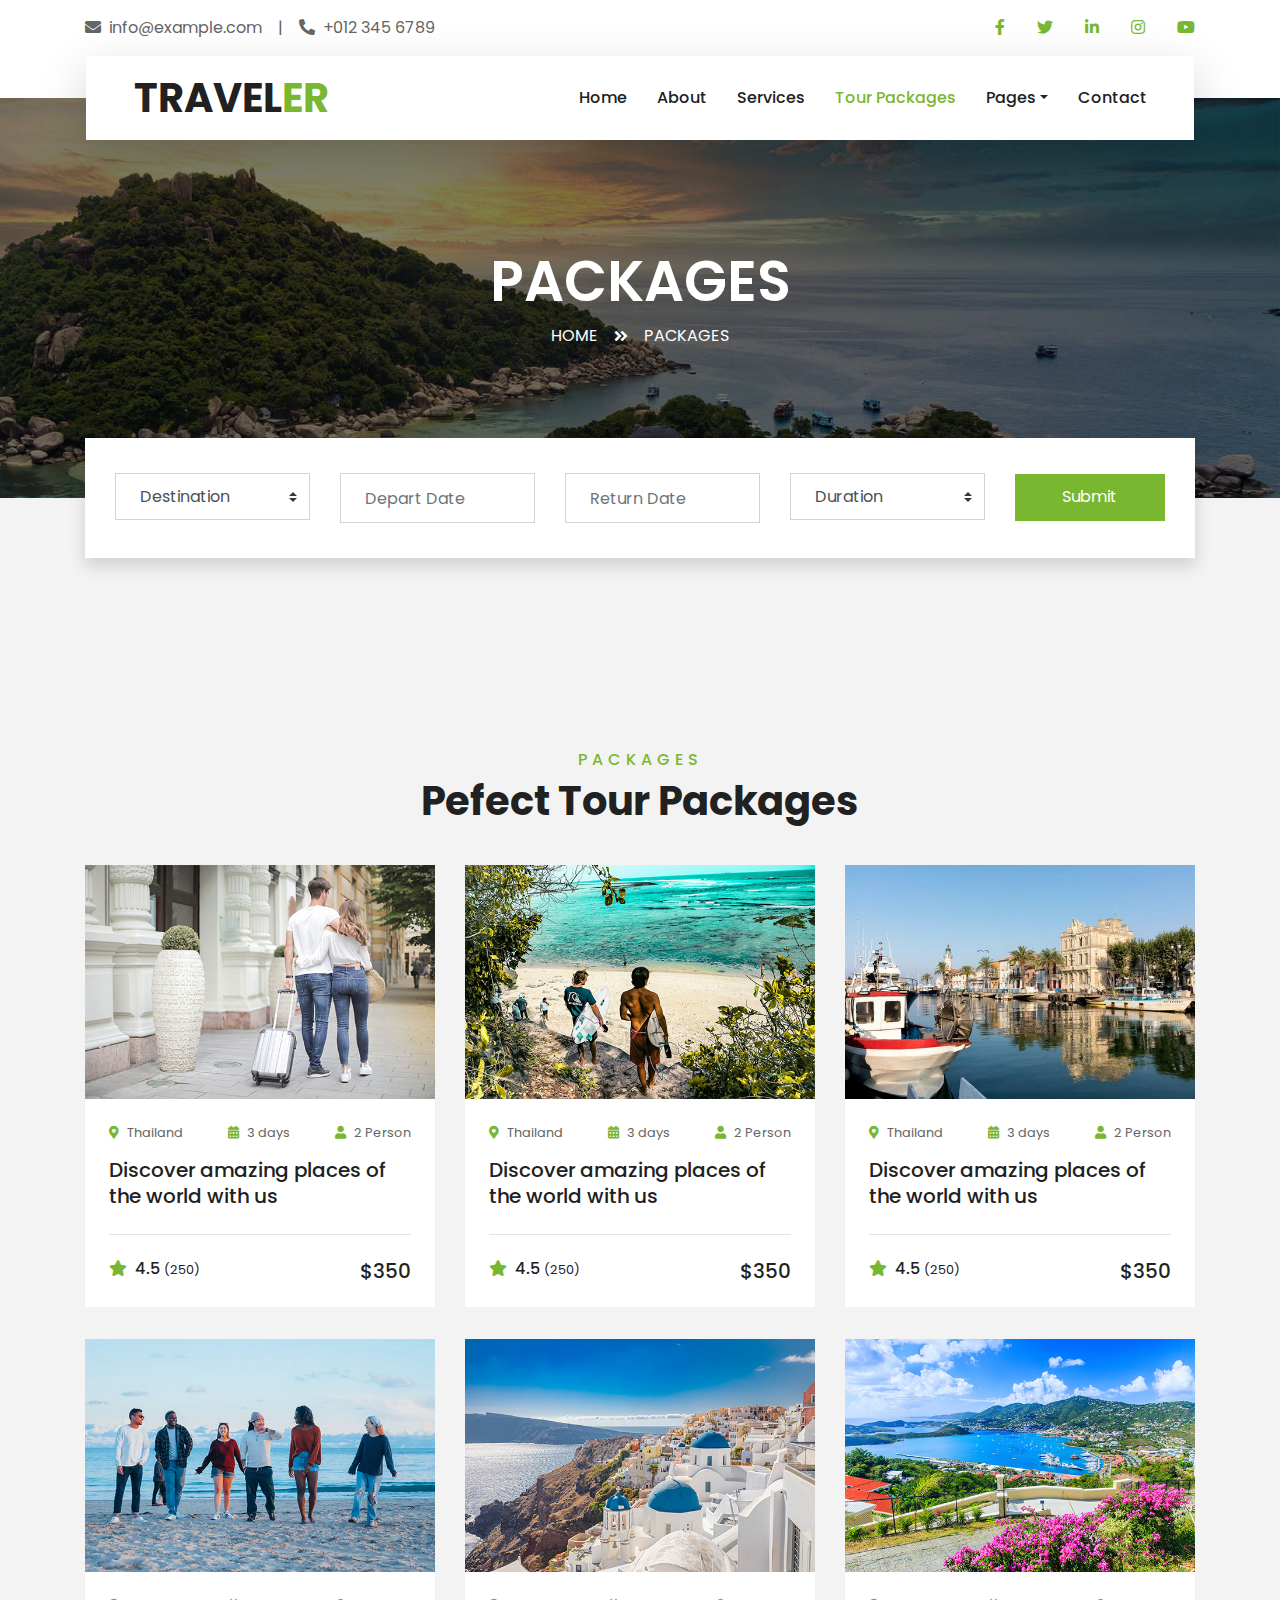
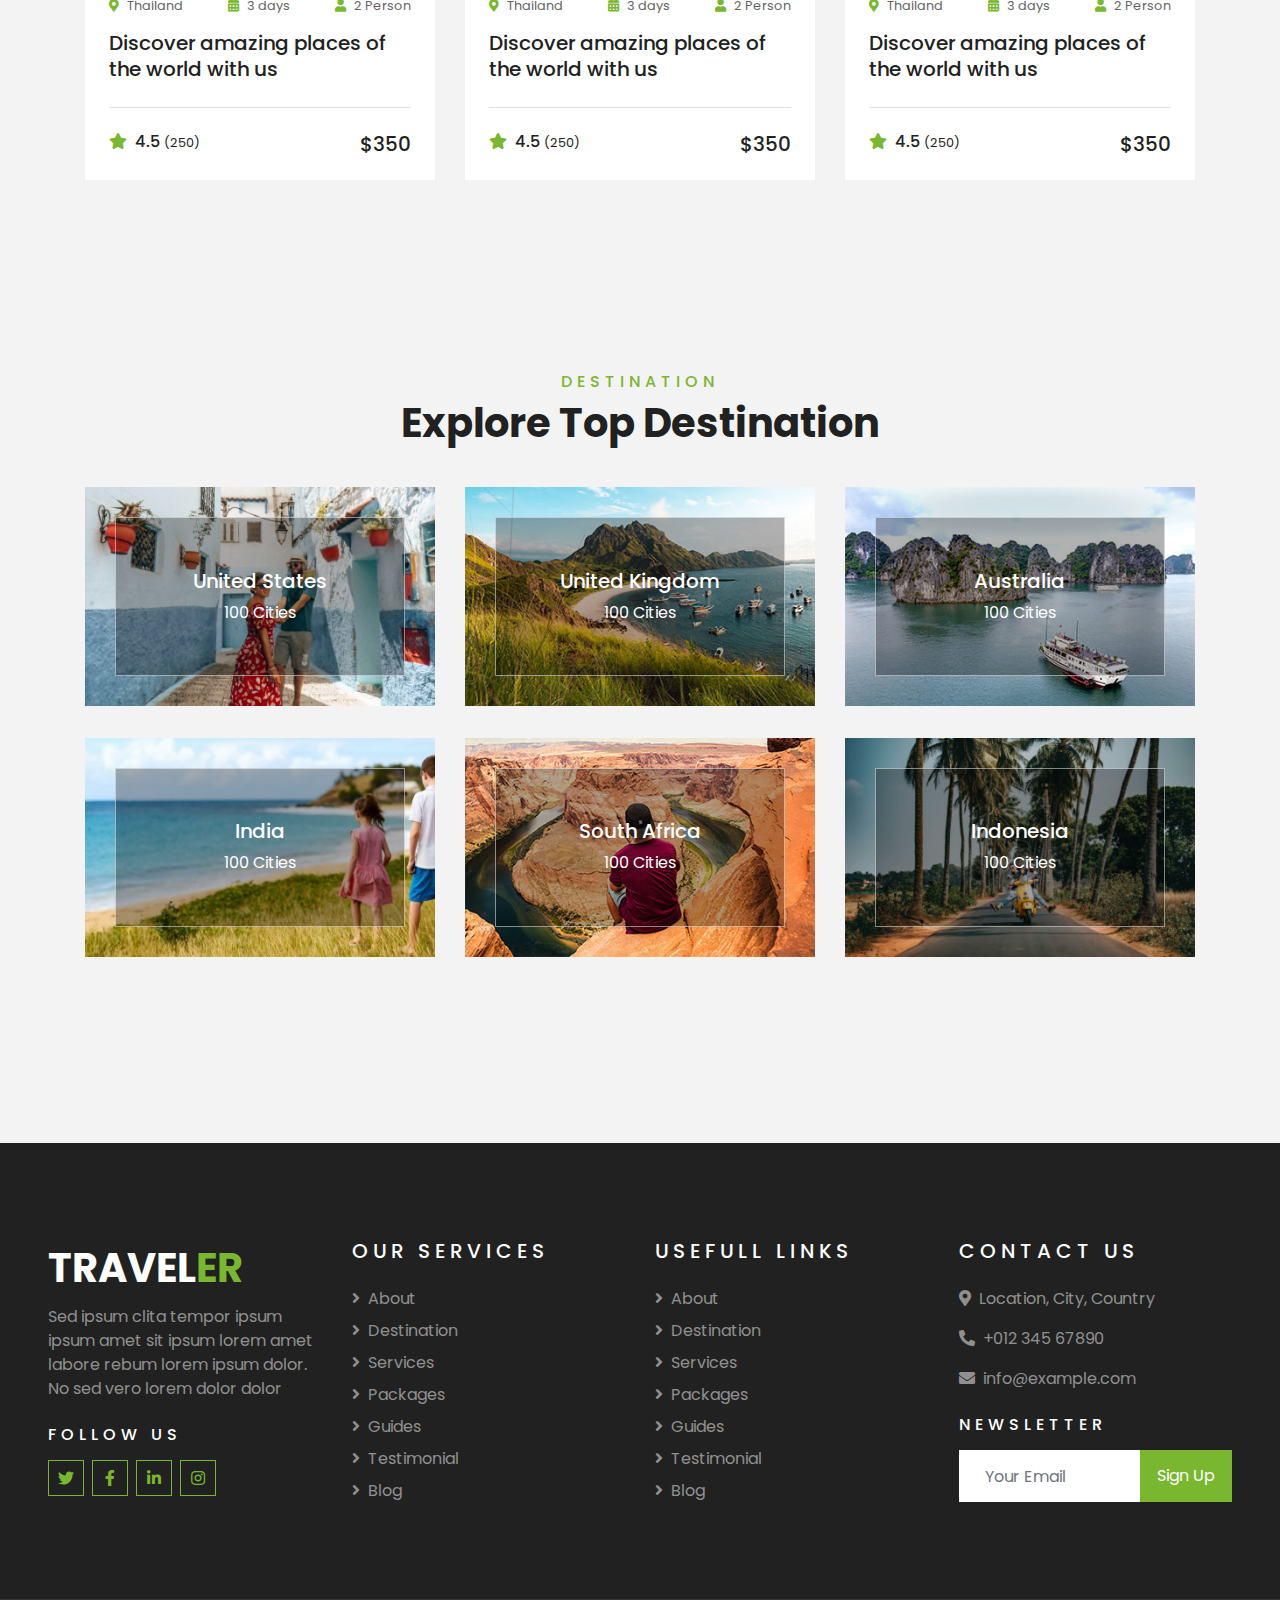
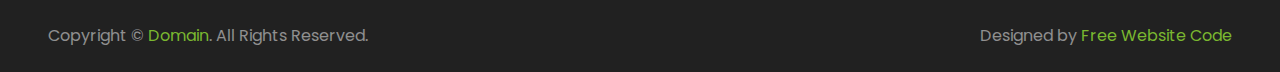
<file: package.html>
<!DOCTYPE html>
<html lang="en">

<head>
    <meta charset="utf-8">
    <title>TRAVELER - Free Travel Website Template</title>
    <meta content="width=device-width, initial-scale=1.0" name="viewport">
    <meta content="Free HTML Templates" name="keywords">
    <meta content="Free HTML Templates" name="description">

    <!-- Favicon -->
    <link href="img/favicon.ico" rel="icon">

    <!-- Google Web Fonts -->
    <link rel="preconnect" href="https://fonts.gstatic.com">
    <link href="https://fonts.googleapis.com/css2?family=Poppins:wght@400;500;600;700&display=swap" rel="stylesheet"> 

    <!-- Font Awesome -->
    <link href="https://cdnjs.cloudflare.com/ajax/libs/font-awesome/5.10.0/css/all.min.css" rel="stylesheet">

    <!-- Libraries Stylesheet -->
    <link href="lib/owlcarousel/assets/owl.carousel.min.css" rel="stylesheet">
    <link href="lib/tempusdominus/css/tempusdominus-bootstrap-4.min.css" rel="stylesheet" />

    <!-- Customized Bootstrap Stylesheet -->
    <link href="css/style.css" rel="stylesheet">
</head>

<body>
    <!-- Topbar Start -->
    <div class="container-fluid bg-light pt-3 d-none d-lg-block">
        <div class="container">
            <div class="row">
                <div class="col-lg-6 text-center text-lg-left mb-2 mb-lg-0">
                    <div class="d-inline-flex align-items-center">
                        <p><i class="fa fa-envelope mr-2"></i>info@example.com</p>
                        <p class="text-body px-3">|</p>
                        <p><i class="fa fa-phone-alt mr-2"></i>+012 345 6789</p>
                    </div>
                </div>
                <div class="col-lg-6 text-center text-lg-right">
                    <div class="d-inline-flex align-items-center">
                        <a class="text-primary px-3" href="">
                            <i class="fab fa-facebook-f"></i>
                        </a>
                        <a class="text-primary px-3" href="">
                            <i class="fab fa-twitter"></i>
                        </a>
                        <a class="text-primary px-3" href="">
                            <i class="fab fa-linkedin-in"></i>
                        </a>
                        <a class="text-primary px-3" href="">
                            <i class="fab fa-instagram"></i>
                        </a>
                        <a class="text-primary pl-3" href="">
                            <i class="fab fa-youtube"></i>
                        </a>
                    </div>
                </div>
            </div>
        </div>
    </div>
    <!-- Topbar End -->


    <!-- Navbar Start -->
    <div class="container-fluid position-relative nav-bar p-0">
        <div class="container-lg position-relative p-0 px-lg-3" style="z-index: 9;">
            <nav class="navbar navbar-expand-lg bg-light navbar-light shadow-lg py-3 py-lg-0 pl-3 pl-lg-5">
                <a href="" class="navbar-brand">
                    <h1 class="m-0 text-primary"><span class="text-dark">TRAVEL</span>ER</h1>
                </a>
                <button type="button" class="navbar-toggler" data-toggle="collapse" data-target="#navbarCollapse">
                    <span class="navbar-toggler-icon"></span>
                </button>
                <div class="collapse navbar-collapse justify-content-between px-3" id="navbarCollapse">
                    <div class="navbar-nav ml-auto py-0">
                        <a href="index.html" class="nav-item nav-link">Home</a>
                        <a href="about.html" class="nav-item nav-link">About</a>
                        <a href="service.html" class="nav-item nav-link">Services</a>
                        <a href="package.html" class="nav-item nav-link active">Tour Packages</a>
                        <div class="nav-item dropdown">
                            <a href="#" class="nav-link dropdown-toggle" data-toggle="dropdown">Pages</a>
                            <div class="dropdown-menu border-0 rounded-0 m-0">
                                <a href="blog.html" class="dropdown-item">Blog Grid</a>
                                <a href="single.html" class="dropdown-item">Blog Detail</a>
                                <a href="destination.html" class="dropdown-item">Destination</a>
                                <a href="guide.html" class="dropdown-item">Travel Guides</a>
                                <a href="testimonial.html" class="dropdown-item">Testimonial</a>
                            </div>
                        </div>
                        <a href="contact.html" class="nav-item nav-link">Contact</a>
                    </div>
                </div>
            </nav>
        </div>
    </div>
    <!-- Navbar End -->


    <!-- Header Start -->
    <div class="container-fluid page-header">
        <div class="container">
            <div class="d-flex flex-column align-items-center justify-content-center" style="min-height: 400px">
                <h3 class="display-4 text-white text-uppercase">Packages</h3>
                <div class="d-inline-flex text-white">
                    <p class="m-0 text-uppercase"><a class="text-white" href="">Home</a></p>
                    <i class="fa fa-angle-double-right pt-1 px-3"></i>
                    <p class="m-0 text-uppercase">Packages</p>
                </div>
            </div>
        </div>
    </div>
    <!-- Header End -->


    <!-- Booking Start -->
    <div class="container-fluid booking mt-5 pb-5">
        <div class="container pb-5">
            <div class="bg-light shadow" style="padding: 30px;">
                <div class="row align-items-center" style="min-height: 60px;">
                    <div class="col-md-10">
                        <div class="row">
                            <div class="col-md-3">
                                <div class="mb-3 mb-md-0">
                                    <select class="custom-select px-4" style="height: 47px;">
                                        <option selected>Destination</option>
                                        <option value="1">Destination 1</option>
                                        <option value="2">Destination 1</option>
                                        <option value="3">Destination 1</option>
                                    </select>
                                </div>
                            </div>
                            <div class="col-md-3">
                                <div class="mb-3 mb-md-0">
                                    <div class="date" id="date1" data-target-input="nearest">
                                        <input type="text" class="form-control p-4 datetimepicker-input" placeholder="Depart Date" data-target="#date1" data-toggle="datetimepicker"/>
                                    </div>
                                </div>
                            </div>
                            <div class="col-md-3">
                                <div class="mb-3 mb-md-0">
                                    <div class="date" id="date2" data-target-input="nearest">
                                        <input type="text" class="form-control p-4 datetimepicker-input" placeholder="Return Date" data-target="#date2" data-toggle="datetimepicker"/>
                                    </div>
                                </div>
                            </div>
                            <div class="col-md-3">
                                <div class="mb-3 mb-md-0">
                                    <select class="custom-select px-4" style="height: 47px;">
                                        <option selected>Duration</option>
                                        <option value="1">Duration 1</option>
                                        <option value="2">Duration 1</option>
                                        <option value="3">Duration 1</option>
                                    </select>
                                </div>
                            </div>
                        </div>
                    </div>
                    <div class="col-md-2">
                        <button class="btn btn-primary btn-block" type="submit" style="height: 47px; margin-top: -2px;">Submit</button>
                    </div>
                </div>
            </div>
        </div>
    </div>
    <!-- Booking End -->


    <!-- Packages Start -->
    <div class="container-fluid py-5">
        <div class="container pt-5 pb-3">
            <div class="text-center mb-3 pb-3">
                <h6 class="text-primary text-uppercase" style="letter-spacing: 5px;">Packages</h6>
                <h1>Pefect Tour Packages</h1>
            </div>
            <div class="row">
                <div class="col-lg-4 col-md-6 mb-4">
                    <div class="package-item bg-white mb-2">
                        <img class="img-fluid" src="img/package-1.jpg" alt="">
                        <div class="p-4">
                            <div class="d-flex justify-content-between mb-3">
                                <small class="m-0"><i class="fa fa-map-marker-alt text-primary mr-2"></i>Thailand</small>
                                <small class="m-0"><i class="fa fa-calendar-alt text-primary mr-2"></i>3 days</small>
                                <small class="m-0"><i class="fa fa-user text-primary mr-2"></i>2 Person</small>
                            </div>
                            <a class="h5 text-decoration-none" href="">Discover amazing places of the world with us</a>
                            <div class="border-top mt-4 pt-4">
                                <div class="d-flex justify-content-between">
                                    <h6 class="m-0"><i class="fa fa-star text-primary mr-2"></i>4.5 <small>(250)</small></h6>
                                    <h5 class="m-0">$350</h5>
                                </div>
                            </div>
                        </div>
                    </div>
                </div>
                <div class="col-lg-4 col-md-6 mb-4">
                    <div class="package-item bg-white mb-2">
                        <img class="img-fluid" src="img/package-2.jpg" alt="">
                        <div class="p-4">
                            <div class="d-flex justify-content-between mb-3">
                                <small class="m-0"><i class="fa fa-map-marker-alt text-primary mr-2"></i>Thailand</small>
                                <small class="m-0"><i class="fa fa-calendar-alt text-primary mr-2"></i>3 days</small>
                                <small class="m-0"><i class="fa fa-user text-primary mr-2"></i>2 Person</small>
                            </div>
                            <a class="h5 text-decoration-none" href="">Discover amazing places of the world with us</a>
                            <div class="border-top mt-4 pt-4">
                                <div class="d-flex justify-content-between">
                                    <h6 class="m-0"><i class="fa fa-star text-primary mr-2"></i>4.5 <small>(250)</small></h6>
                                    <h5 class="m-0">$350</h5>
                                </div>
                            </div>
                        </div>
                    </div>
                </div>
                <div class="col-lg-4 col-md-6 mb-4">
                    <div class="package-item bg-white mb-2">
                        <img class="img-fluid" src="img/package-3.jpg" alt="">
                        <div class="p-4">
                            <div class="d-flex justify-content-between mb-3">
                                <small class="m-0"><i class="fa fa-map-marker-alt text-primary mr-2"></i>Thailand</small>
                                <small class="m-0"><i class="fa fa-calendar-alt text-primary mr-2"></i>3 days</small>
                                <small class="m-0"><i class="fa fa-user text-primary mr-2"></i>2 Person</small>
                            </div>
                            <a class="h5 text-decoration-none" href="">Discover amazing places of the world with us</a>
                            <div class="border-top mt-4 pt-4">
                                <div class="d-flex justify-content-between">
                                    <h6 class="m-0"><i class="fa fa-star text-primary mr-2"></i>4.5 <small>(250)</small></h6>
                                    <h5 class="m-0">$350</h5>
                                </div>
                            </div>
                        </div>
                    </div>
                </div>
                <div class="col-lg-4 col-md-6 mb-4">
                    <div class="package-item bg-white mb-2">
                        <img class="img-fluid" src="img/package-4.jpg" alt="">
                        <div class="p-4">
                            <div class="d-flex justify-content-between mb-3">
                                <small class="m-0"><i class="fa fa-map-marker-alt text-primary mr-2"></i>Thailand</small>
                                <small class="m-0"><i class="fa fa-calendar-alt text-primary mr-2"></i>3 days</small>
                                <small class="m-0"><i class="fa fa-user text-primary mr-2"></i>2 Person</small>
                            </div>
                            <a class="h5 text-decoration-none" href="">Discover amazing places of the world with us</a>
                            <div class="border-top mt-4 pt-4">
                                <div class="d-flex justify-content-between">
                                    <h6 class="m-0"><i class="fa fa-star text-primary mr-2"></i>4.5 <small>(250)</small></h6>
                                    <h5 class="m-0">$350</h5>
                                </div>
                            </div>
                        </div>
                    </div>
                </div>
                <div class="col-lg-4 col-md-6 mb-4">
                    <div class="package-item bg-white mb-2">
                        <img class="img-fluid" src="img/package-5.jpg" alt="">
                        <div class="p-4">
                            <div class="d-flex justify-content-between mb-3">
                                <small class="m-0"><i class="fa fa-map-marker-alt text-primary mr-2"></i>Thailand</small>
                                <small class="m-0"><i class="fa fa-calendar-alt text-primary mr-2"></i>3 days</small>
                                <small class="m-0"><i class="fa fa-user text-primary mr-2"></i>2 Person</small>
                            </div>
                            <a class="h5 text-decoration-none" href="">Discover amazing places of the world with us</a>
                            <div class="border-top mt-4 pt-4">
                                <div class="d-flex justify-content-between">
                                    <h6 class="m-0"><i class="fa fa-star text-primary mr-2"></i>4.5 <small>(250)</small></h6>
                                    <h5 class="m-0">$350</h5>
                                </div>
                            </div>
                        </div>
                    </div>
                </div>
                <div class="col-lg-4 col-md-6 mb-4">
                    <div class="package-item bg-white mb-2">
                        <img class="img-fluid" src="img/package-6.jpg" alt="">
                        <div class="p-4">
                            <div class="d-flex justify-content-between mb-3">
                                <small class="m-0"><i class="fa fa-map-marker-alt text-primary mr-2"></i>Thailand</small>
                                <small class="m-0"><i class="fa fa-calendar-alt text-primary mr-2"></i>3 days</small>
                                <small class="m-0"><i class="fa fa-user text-primary mr-2"></i>2 Person</small>
                            </div>
                            <a class="h5 text-decoration-none" href="">Discover amazing places of the world with us</a>
                            <div class="border-top mt-4 pt-4">
                                <div class="d-flex justify-content-between">
                                    <h6 class="m-0"><i class="fa fa-star text-primary mr-2"></i>4.5 <small>(250)</small></h6>
                                    <h5 class="m-0">$350</h5>
                                </div>
                            </div>
                        </div>
                    </div>
                </div>
            </div>
        </div>
    </div>
    <!-- Packages End -->


    <!-- Destination Start -->
    <div class="container-fluid py-5">
        <div class="container pt-5 pb-3">
            <div class="text-center mb-3 pb-3">
                <h6 class="text-primary text-uppercase" style="letter-spacing: 5px;">Destination</h6>
                <h1>Explore Top Destination</h1>
            </div>
            <div class="row">
                <div class="col-lg-4 col-md-6 mb-4">
                    <div class="destination-item position-relative overflow-hidden mb-2">
                        <img class="img-fluid" src="img/destination-1.jpg" alt="">
                        <a class="destination-overlay text-white text-decoration-none" href="">
                            <h5 class="text-white">United States</h5>
                            <span>100 Cities</span>
                        </a>
                    </div>
                </div>
                <div class="col-lg-4 col-md-6 mb-4">
                    <div class="destination-item position-relative overflow-hidden mb-2">
                        <img class="img-fluid" src="img/destination-2.jpg" alt="">
                        <a class="destination-overlay text-white text-decoration-none" href="">
                            <h5 class="text-white">United Kingdom</h5>
                            <span>100 Cities</span>
                        </a>
                    </div>
                </div>
                <div class="col-lg-4 col-md-6 mb-4">
                    <div class="destination-item position-relative overflow-hidden mb-2">
                        <img class="img-fluid" src="img/destination-3.jpg" alt="">
                        <a class="destination-overlay text-white text-decoration-none" href="">
                            <h5 class="text-white">Australia</h5>
                            <span>100 Cities</span>
                        </a>
                    </div>
                </div>
                <div class="col-lg-4 col-md-6 mb-4">
                    <div class="destination-item position-relative overflow-hidden mb-2">
                        <img class="img-fluid" src="img/destination-4.jpg" alt="">
                        <a class="destination-overlay text-white text-decoration-none" href="">
                            <h5 class="text-white">India</h5>
                            <span>100 Cities</span>
                        </a>
                    </div>
                </div>
                <div class="col-lg-4 col-md-6 mb-4">
                    <div class="destination-item position-relative overflow-hidden mb-2">
                        <img class="img-fluid" src="img/destination-5.jpg" alt="">
                        <a class="destination-overlay text-white text-decoration-none" href="">
                            <h5 class="text-white">South Africa</h5>
                            <span>100 Cities</span>
                        </a>
                    </div>
                </div>
                <div class="col-lg-4 col-md-6 mb-4">
                    <div class="destination-item position-relative overflow-hidden mb-2">
                        <img class="img-fluid" src="img/destination-6.jpg" alt="">
                        <a class="destination-overlay text-white text-decoration-none" href="">
                            <h5 class="text-white">Indonesia</h5>
                            <span>100 Cities</span>
                        </a>
                    </div>
                </div>
            </div>
        </div>
    </div>
    <!-- Destination Start -->


    <!-- Footer Start -->
    <div class="container-fluid bg-dark text-white-50 py-5 px-sm-3 px-lg-5" style="margin-top: 90px;">
        <div class="row pt-5">
            <div class="col-lg-3 col-md-6 mb-5">
                <a href="" class="navbar-brand">
                    <h1 class="text-primary"><span class="text-white">TRAVEL</span>ER</h1>
                </a>
                <p>Sed ipsum clita tempor ipsum ipsum amet sit ipsum lorem amet labore rebum lorem ipsum dolor. No sed vero lorem dolor dolor</p>
                <h6 class="text-white text-uppercase mt-4 mb-3" style="letter-spacing: 5px;">Follow Us</h6>
                <div class="d-flex justify-content-start">
                    <a class="btn btn-outline-primary btn-square mr-2" href="#"><i class="fab fa-twitter"></i></a>
                    <a class="btn btn-outline-primary btn-square mr-2" href="#"><i class="fab fa-facebook-f"></i></a>
                    <a class="btn btn-outline-primary btn-square mr-2" href="#"><i class="fab fa-linkedin-in"></i></a>
                    <a class="btn btn-outline-primary btn-square" href="#"><i class="fab fa-instagram"></i></a>
                </div>
            </div>
            <div class="col-lg-3 col-md-6 mb-5">
                <h5 class="text-white text-uppercase mb-4" style="letter-spacing: 5px;">Our Services</h5>
                <div class="d-flex flex-column justify-content-start">
                    <a class="text-white-50 mb-2" href="#"><i class="fa fa-angle-right mr-2"></i>About</a>
                    <a class="text-white-50 mb-2" href="#"><i class="fa fa-angle-right mr-2"></i>Destination</a>
                    <a class="text-white-50 mb-2" href="#"><i class="fa fa-angle-right mr-2"></i>Services</a>
                    <a class="text-white-50 mb-2" href="#"><i class="fa fa-angle-right mr-2"></i>Packages</a>
                    <a class="text-white-50 mb-2" href="#"><i class="fa fa-angle-right mr-2"></i>Guides</a>
                    <a class="text-white-50 mb-2" href="#"><i class="fa fa-angle-right mr-2"></i>Testimonial</a>
                    <a class="text-white-50" href="#"><i class="fa fa-angle-right mr-2"></i>Blog</a>
                </div>
            </div>
            <div class="col-lg-3 col-md-6 mb-5">
                <h5 class="text-white text-uppercase mb-4" style="letter-spacing: 5px;">Usefull Links</h5>
                <div class="d-flex flex-column justify-content-start">
                    <a class="text-white-50 mb-2" href="#"><i class="fa fa-angle-right mr-2"></i>About</a>
                    <a class="text-white-50 mb-2" href="#"><i class="fa fa-angle-right mr-2"></i>Destination</a>
                    <a class="text-white-50 mb-2" href="#"><i class="fa fa-angle-right mr-2"></i>Services</a>
                    <a class="text-white-50 mb-2" href="#"><i class="fa fa-angle-right mr-2"></i>Packages</a>
                    <a class="text-white-50 mb-2" href="#"><i class="fa fa-angle-right mr-2"></i>Guides</a>
                    <a class="text-white-50 mb-2" href="#"><i class="fa fa-angle-right mr-2"></i>Testimonial</a>
                    <a class="text-white-50" href="#"><i class="fa fa-angle-right mr-2"></i>Blog</a>
                </div>
            </div>
            <div class="col-lg-3 col-md-6 mb-5">
                <h5 class="text-white text-uppercase mb-4" style="letter-spacing: 5px;">Contact Us</h5>
                <p><i class="fa fa-map-marker-alt mr-2"></i>Location, City, Country</p>
                <p><i class="fa fa-phone-alt mr-2"></i>+012 345 67890</p>
                <p><i class="fa fa-envelope mr-2"></i>info@example.com</p>
                <h6 class="text-white text-uppercase mt-4 mb-3" style="letter-spacing: 5px;">Newsletter</h6>
                <div class="w-100">
                    <div class="input-group">
                        <input type="text" class="form-control border-light" style="padding: 25px;" placeholder="Your Email">
                        <div class="input-group-append">
                            <button class="btn btn-primary px-3">Sign Up</button>
                        </div>
                    </div>
                </div>
            </div>
        </div>
    </div>
    <div class="container-fluid bg-dark text-white border-top py-4 px-sm-3 px-md-5" style="border-color: rgba(256, 256, 256, .1) !important;">
        <div class="row">
            <div class="col-lg-6 text-center text-md-left mb-3 mb-md-0">
                <p class="m-0 text-white-50">Copyright &copy; <a href="#">Domain</a>. All Rights Reserved.</a>
                </p>
            </div>
            <div class="col-lg-6 text-center text-md-right">
                <p class="m-0 text-white-50">Designed by <a href="https://freewebsitecode.com">Free Website Code</a>
                </p>
            </div>
        </div>
    </div>
    <!-- Footer End -->


    <!-- Back to Top -->
    <a href="#" class="btn btn-lg btn-primary btn-lg-square back-to-top"><i class="fa fa-angle-double-up"></i></a>


    <!-- JavaScript Libraries -->
    <script src="https://code.jquery.com/jquery-3.4.1.min.js"></script>
    <script src="https://stackpath.bootstrapcdn.com/bootstrap/4.4.1/js/bootstrap.bundle.min.js"></script>
    <script src="lib/easing/easing.min.js"></script>
    <script src="lib/owlcarousel/owl.carousel.min.js"></script>
    <script src="lib/tempusdominus/js/moment.min.js"></script>
    <script src="lib/tempusdominus/js/moment-timezone.min.js"></script>
    <script src="lib/tempusdominus/js/tempusdominus-bootstrap-4.min.js"></script>

    <!-- Contact Javascript File -->
    <script src="mail/jqBootstrapValidation.min.js"></script>
    <script src="mail/contact.js"></script>

    <!-- Template Javascript -->
    <script src="js/main.js"></script>
</body>

</html>
</file>
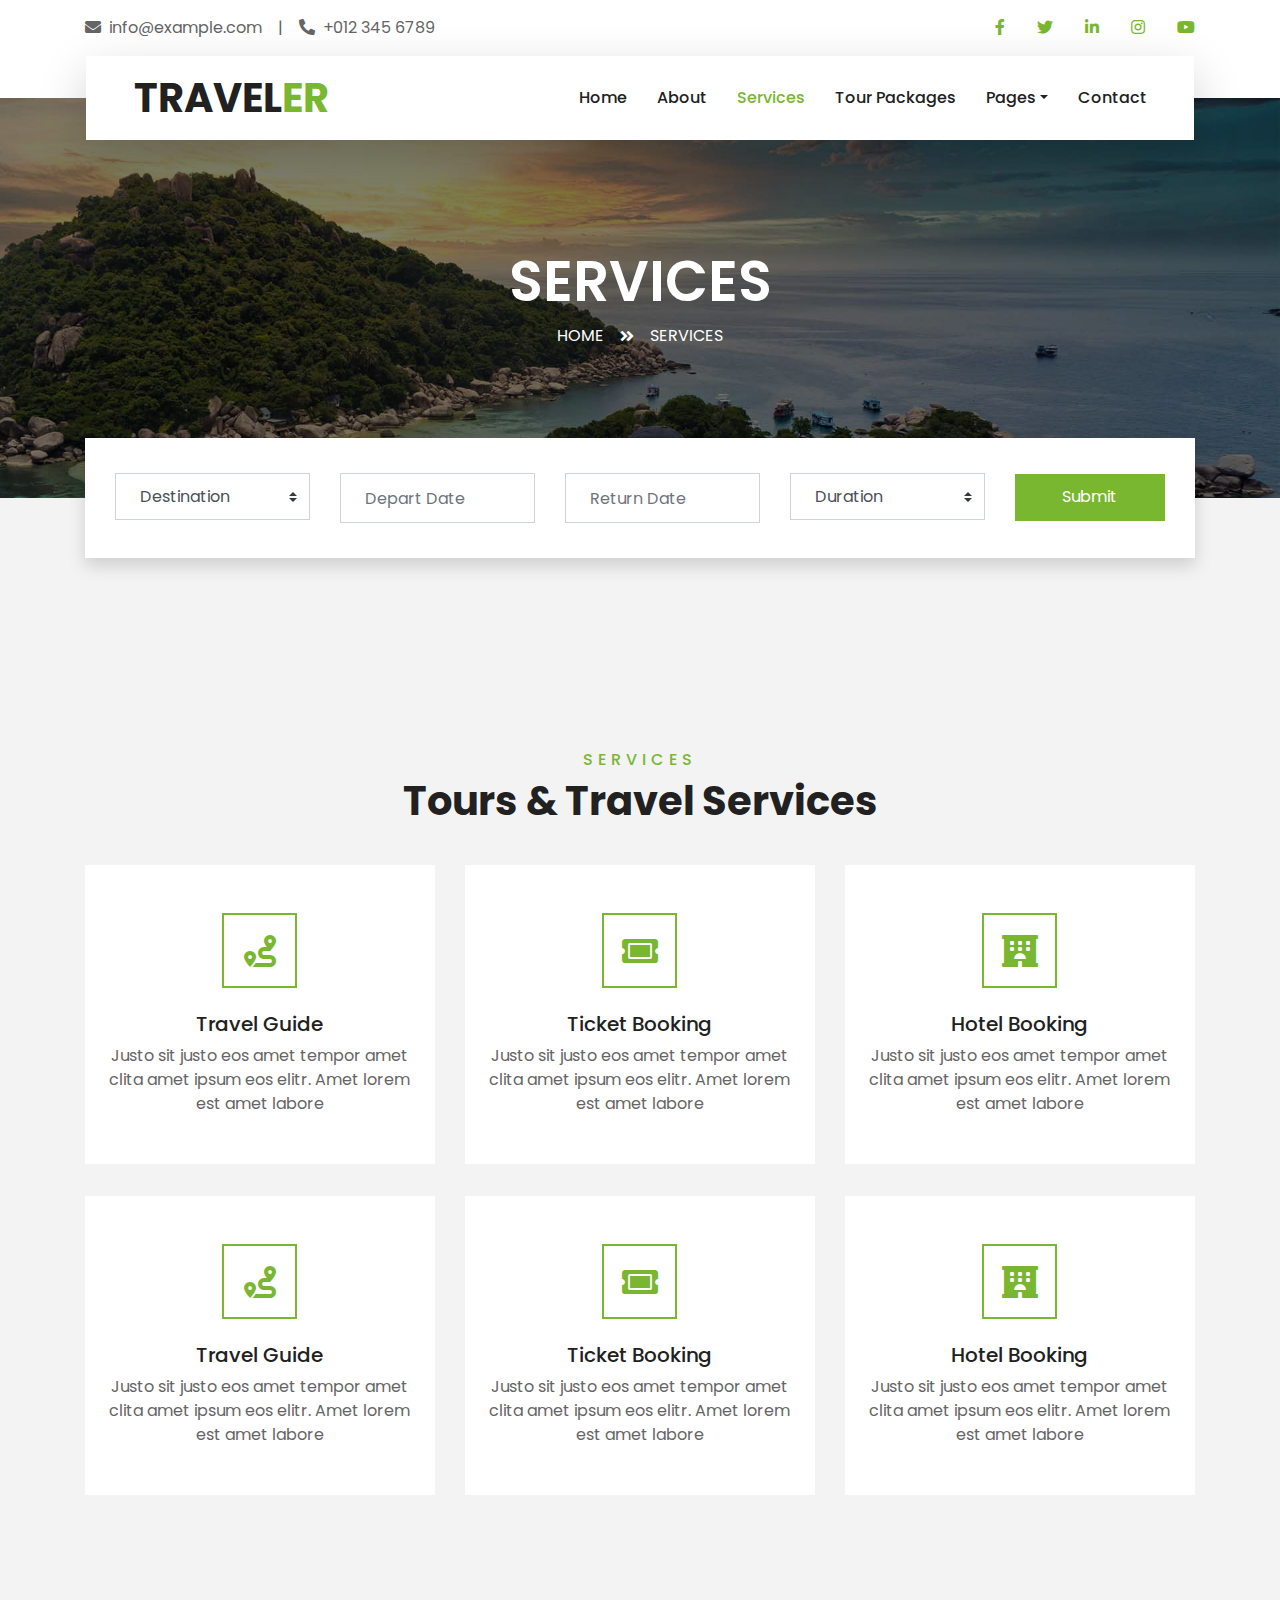
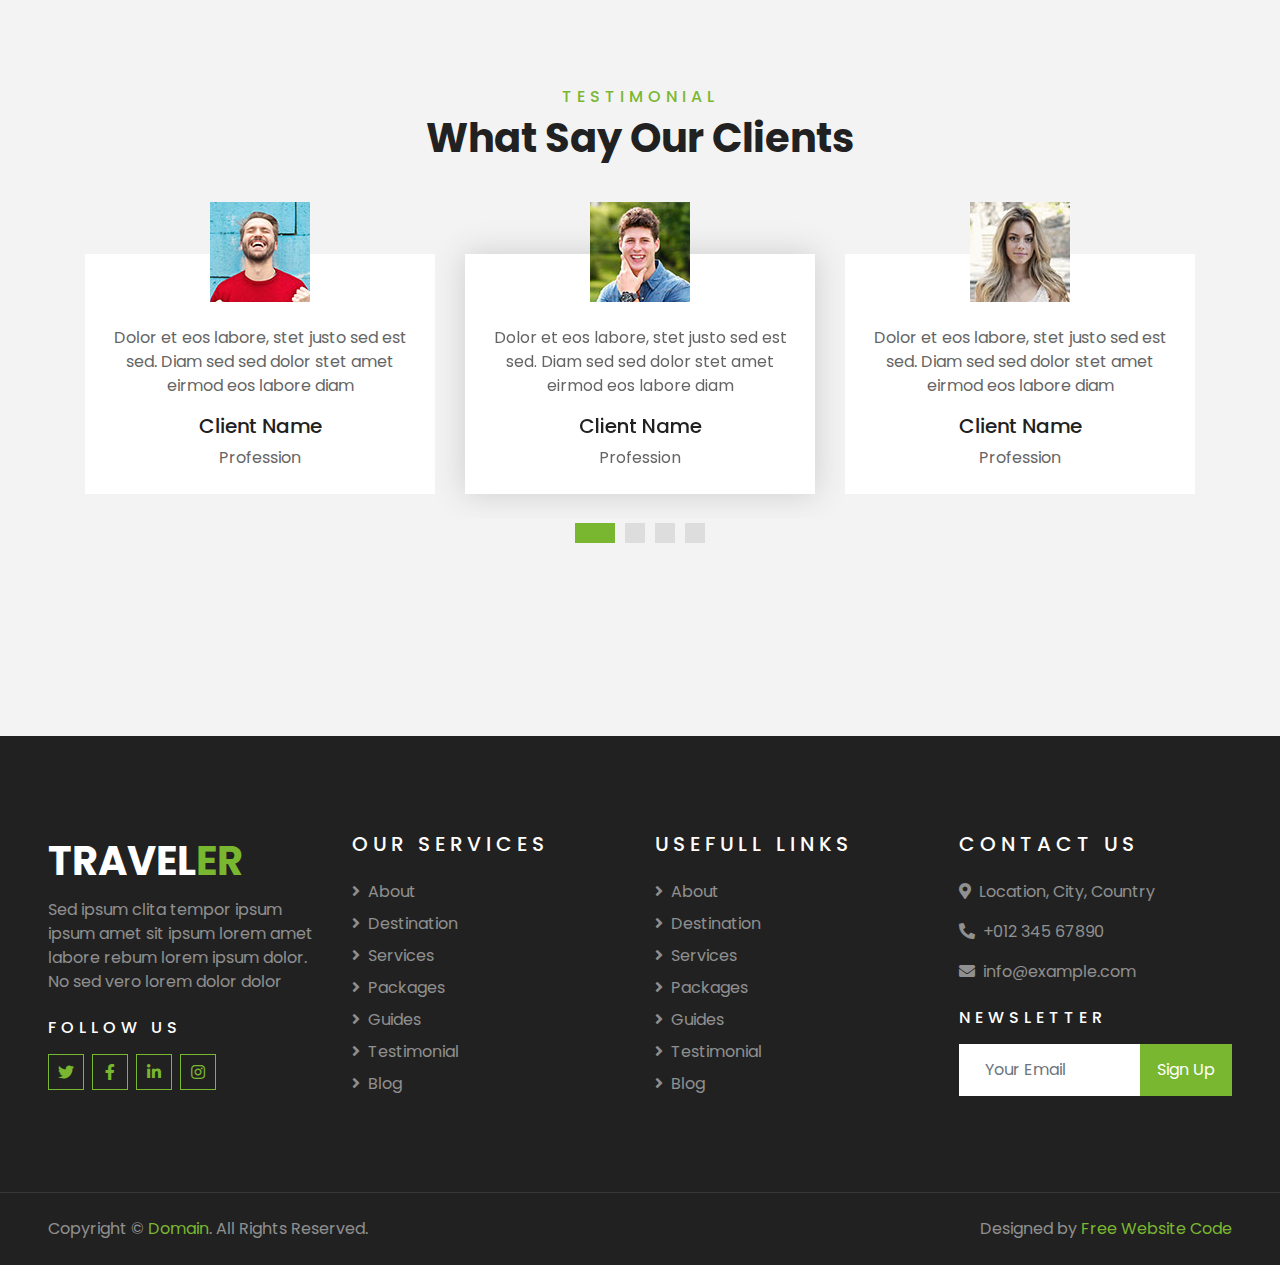
<file: service.html>
<!DOCTYPE html>
<html lang="en">

<head>
    <meta charset="utf-8">
    <title>TRAVELER - Free Travel Website Template</title>
    <meta content="width=device-width, initial-scale=1.0" name="viewport">
    <meta content="Free HTML Templates" name="keywords">
    <meta content="Free HTML Templates" name="description">

    <!-- Favicon -->
    <link href="img/favicon.ico" rel="icon">

    <!-- Google Web Fonts -->
    <link rel="preconnect" href="https://fonts.gstatic.com">
    <link href="https://fonts.googleapis.com/css2?family=Poppins:wght@400;500;600;700&display=swap" rel="stylesheet"> 

    <!-- Font Awesome -->
    <link href="https://cdnjs.cloudflare.com/ajax/libs/font-awesome/5.10.0/css/all.min.css" rel="stylesheet">

    <!-- Libraries Stylesheet -->
    <link href="lib/owlcarousel/assets/owl.carousel.min.css" rel="stylesheet">
    <link href="lib/tempusdominus/css/tempusdominus-bootstrap-4.min.css" rel="stylesheet" />

    <!-- Customized Bootstrap Stylesheet -->
    <link href="css/style.css" rel="stylesheet">
</head>

<body>
    <!-- Topbar Start -->
    <div class="container-fluid bg-light pt-3 d-none d-lg-block">
        <div class="container">
            <div class="row">
                <div class="col-lg-6 text-center text-lg-left mb-2 mb-lg-0">
                    <div class="d-inline-flex align-items-center">
                        <p><i class="fa fa-envelope mr-2"></i>info@example.com</p>
                        <p class="text-body px-3">|</p>
                        <p><i class="fa fa-phone-alt mr-2"></i>+012 345 6789</p>
                    </div>
                </div>
                <div class="col-lg-6 text-center text-lg-right">
                    <div class="d-inline-flex align-items-center">
                        <a class="text-primary px-3" href="">
                            <i class="fab fa-facebook-f"></i>
                        </a>
                        <a class="text-primary px-3" href="">
                            <i class="fab fa-twitter"></i>
                        </a>
                        <a class="text-primary px-3" href="">
                            <i class="fab fa-linkedin-in"></i>
                        </a>
                        <a class="text-primary px-3" href="">
                            <i class="fab fa-instagram"></i>
                        </a>
                        <a class="text-primary pl-3" href="">
                            <i class="fab fa-youtube"></i>
                        </a>
                    </div>
                </div>
            </div>
        </div>
    </div>
    <!-- Topbar End -->


    <!-- Navbar Start -->
    <div class="container-fluid position-relative nav-bar p-0">
        <div class="container-lg position-relative p-0 px-lg-3" style="z-index: 9;">
            <nav class="navbar navbar-expand-lg bg-light navbar-light shadow-lg py-3 py-lg-0 pl-3 pl-lg-5">
                <a href="" class="navbar-brand">
                    <h1 class="m-0 text-primary"><span class="text-dark">TRAVEL</span>ER</h1>
                </a>
                <button type="button" class="navbar-toggler" data-toggle="collapse" data-target="#navbarCollapse">
                    <span class="navbar-toggler-icon"></span>
                </button>
                <div class="collapse navbar-collapse justify-content-between px-3" id="navbarCollapse">
                    <div class="navbar-nav ml-auto py-0">
                        <a href="index.html" class="nav-item nav-link">Home</a>
                        <a href="about.html" class="nav-item nav-link">About</a>
                        <a href="service.html" class="nav-item nav-link active">Services</a>
                        <a href="package.html" class="nav-item nav-link">Tour Packages</a>
                        <div class="nav-item dropdown">
                            <a href="#" class="nav-link dropdown-toggle" data-toggle="dropdown">Pages</a>
                            <div class="dropdown-menu border-0 rounded-0 m-0">
                                <a href="blog.html" class="dropdown-item">Blog Grid</a>
                                <a href="single.html" class="dropdown-item">Blog Detail</a>
                                <a href="destination.html" class="dropdown-item">Destination</a>
                                <a href="guide.html" class="dropdown-item">Travel Guides</a>
                                <a href="testimonial.html" class="dropdown-item">Testimonial</a>
                            </div>
                        </div>
                        <a href="contact.html" class="nav-item nav-link">Contact</a>
                    </div>
                </div>
            </nav>
        </div>
    </div>
    <!-- Navbar End -->


    <!-- Header Start -->
    <div class="container-fluid page-header">
        <div class="container">
            <div class="d-flex flex-column align-items-center justify-content-center" style="min-height: 400px">
                <h3 class="display-4 text-white text-uppercase">Services</h3>
                <div class="d-inline-flex text-white">
                    <p class="m-0 text-uppercase"><a class="text-white" href="">Home</a></p>
                    <i class="fa fa-angle-double-right pt-1 px-3"></i>
                    <p class="m-0 text-uppercase">Services</p>
                </div>
            </div>
        </div>
    </div>
    <!-- Header End -->


    <!-- Booking Start -->
    <div class="container-fluid booking mt-5 pb-5">
        <div class="container pb-5">
            <div class="bg-light shadow" style="padding: 30px;">
                <div class="row align-items-center" style="min-height: 60px;">
                    <div class="col-md-10">
                        <div class="row">
                            <div class="col-md-3">
                                <div class="mb-3 mb-md-0">
                                    <select class="custom-select px-4" style="height: 47px;">
                                        <option selected>Destination</option>
                                        <option value="1">Destination 1</option>
                                        <option value="2">Destination 1</option>
                                        <option value="3">Destination 1</option>
                                    </select>
                                </div>
                            </div>
                            <div class="col-md-3">
                                <div class="mb-3 mb-md-0">
                                    <div class="date" id="date1" data-target-input="nearest">
                                        <input type="text" class="form-control p-4 datetimepicker-input" placeholder="Depart Date" data-target="#date1" data-toggle="datetimepicker"/>
                                    </div>
                                </div>
                            </div>
                            <div class="col-md-3">
                                <div class="mb-3 mb-md-0">
                                    <div class="date" id="date2" data-target-input="nearest">
                                        <input type="text" class="form-control p-4 datetimepicker-input" placeholder="Return Date" data-target="#date2" data-toggle="datetimepicker"/>
                                    </div>
                                </div>
                            </div>
                            <div class="col-md-3">
                                <div class="mb-3 mb-md-0">
                                    <select class="custom-select px-4" style="height: 47px;">
                                        <option selected>Duration</option>
                                        <option value="1">Duration 1</option>
                                        <option value="2">Duration 1</option>
                                        <option value="3">Duration 1</option>
                                    </select>
                                </div>
                            </div>
                        </div>
                    </div>
                    <div class="col-md-2">
                        <button class="btn btn-primary btn-block" type="submit" style="height: 47px; margin-top: -2px;">Submit</button>
                    </div>
                </div>
            </div>
        </div>
    </div>
    <!-- Booking End -->


    <!-- Service Start -->
    <div class="container-fluid py-5">
        <div class="container pt-5 pb-3">
            <div class="text-center mb-3 pb-3">
                <h6 class="text-primary text-uppercase" style="letter-spacing: 5px;">Services</h6>
                <h1>Tours & Travel Services</h1>
            </div>
            <div class="row">
                <div class="col-lg-4 col-md-6 mb-4">
                    <div class="service-item bg-white text-center mb-2 py-5 px-4">
                        <i class="fa fa-2x fa-route mx-auto mb-4"></i>
                        <h5 class="mb-2">Travel Guide</h5>
                        <p class="m-0">Justo sit justo eos amet tempor amet clita amet ipsum eos elitr. Amet lorem est amet labore</p>
                    </div>
                </div>
                <div class="col-lg-4 col-md-6 mb-4">
                    <div class="service-item bg-white text-center mb-2 py-5 px-4">
                        <i class="fa fa-2x fa-ticket-alt mx-auto mb-4"></i>
                        <h5 class="mb-2">Ticket Booking</h5>
                        <p class="m-0">Justo sit justo eos amet tempor amet clita amet ipsum eos elitr. Amet lorem est amet labore</p>
                    </div>
                </div>
                <div class="col-lg-4 col-md-6 mb-4">
                    <div class="service-item bg-white text-center mb-2 py-5 px-4">
                        <i class="fa fa-2x fa-hotel mx-auto mb-4"></i>
                        <h5 class="mb-2">Hotel Booking</h5>
                        <p class="m-0">Justo sit justo eos amet tempor amet clita amet ipsum eos elitr. Amet lorem est amet labore</p>
                    </div>
                </div>
                <div class="col-lg-4 col-md-6 mb-4">
                    <div class="service-item bg-white text-center mb-2 py-5 px-4">
                        <i class="fa fa-2x fa-route mx-auto mb-4"></i>
                        <h5 class="mb-2">Travel Guide</h5>
                        <p class="m-0">Justo sit justo eos amet tempor amet clita amet ipsum eos elitr. Amet lorem est amet labore</p>
                    </div>
                </div>
                <div class="col-lg-4 col-md-6 mb-4">
                    <div class="service-item bg-white text-center mb-2 py-5 px-4">
                        <i class="fa fa-2x fa-ticket-alt mx-auto mb-4"></i>
                        <h5 class="mb-2">Ticket Booking</h5>
                        <p class="m-0">Justo sit justo eos amet tempor amet clita amet ipsum eos elitr. Amet lorem est amet labore</p>
                    </div>
                </div>
                <div class="col-lg-4 col-md-6 mb-4">
                    <div class="service-item bg-white text-center mb-2 py-5 px-4">
                        <i class="fa fa-2x fa-hotel mx-auto mb-4"></i>
                        <h5 class="mb-2">Hotel Booking</h5>
                        <p class="m-0">Justo sit justo eos amet tempor amet clita amet ipsum eos elitr. Amet lorem est amet labore</p>
                    </div>
                </div>
            </div>
        </div>
    </div>
    <!-- Service End -->


    <!-- Testimonial Start -->
    <div class="container-fluid py-5">
        <div class="container py-5">
            <div class="text-center mb-3 pb-3">
                <h6 class="text-primary text-uppercase" style="letter-spacing: 5px;">Testimonial</h6>
                <h1>What Say Our Clients</h1>
            </div>
            <div class="owl-carousel testimonial-carousel">
                <div class="text-center pb-4">
                    <img class="img-fluid mx-auto" src="img/testimonial-1.jpg" style="width: 100px; height: 100px;" >
                    <div class="testimonial-text bg-white p-4 mt-n5">
                        <p class="mt-5">Dolor et eos labore, stet justo sed est sed. Diam sed sed dolor stet amet eirmod eos labore diam
                        </p>
                        <h5 class="text-truncate">Client Name</h5>
                        <span>Profession</span>
                    </div>
                </div>
                <div class="text-center">
                    <img class="img-fluid mx-auto" src="img/testimonial-2.jpg" style="width: 100px; height: 100px;" >
                    <div class="testimonial-text bg-white p-4 mt-n5">
                        <p class="mt-5">Dolor et eos labore, stet justo sed est sed. Diam sed sed dolor stet amet eirmod eos labore diam
                        </p>
                        <h5 class="text-truncate">Client Name</h5>
                        <span>Profession</span>
                    </div>
                </div>
                <div class="text-center">
                    <img class="img-fluid mx-auto" src="img/testimonial-3.jpg" style="width: 100px; height: 100px;" >
                    <div class="testimonial-text bg-white p-4 mt-n5">
                        <p class="mt-5">Dolor et eos labore, stet justo sed est sed. Diam sed sed dolor stet amet eirmod eos labore diam
                        </p>
                        <h5 class="text-truncate">Client Name</h5>
                        <span>Profession</span>
                    </div>
                </div>
                <div class="text-center">
                    <img class="img-fluid mx-auto" src="img/testimonial-4.jpg" style="width: 100px; height: 100px;" >
                    <div class="testimonial-text bg-white p-4 mt-n5">
                        <p class="mt-5">Dolor et eos labore, stet justo sed est sed. Diam sed sed dolor stet amet eirmod eos labore diam
                        </p>
                        <h5 class="text-truncate">Client Name</h5>
                        <span>Profession</span>
                    </div>
                </div>
            </div>
        </div>
    </div>
    <!-- Testimonial End -->


    <!-- Footer Start -->
    <div class="container-fluid bg-dark text-white-50 py-5 px-sm-3 px-lg-5" style="margin-top: 90px;">
        <div class="row pt-5">
            <div class="col-lg-3 col-md-6 mb-5">
                <a href="" class="navbar-brand">
                    <h1 class="text-primary"><span class="text-white">TRAVEL</span>ER</h1>
                </a>
                <p>Sed ipsum clita tempor ipsum ipsum amet sit ipsum lorem amet labore rebum lorem ipsum dolor. No sed vero lorem dolor dolor</p>
                <h6 class="text-white text-uppercase mt-4 mb-3" style="letter-spacing: 5px;">Follow Us</h6>
                <div class="d-flex justify-content-start">
                    <a class="btn btn-outline-primary btn-square mr-2" href="#"><i class="fab fa-twitter"></i></a>
                    <a class="btn btn-outline-primary btn-square mr-2" href="#"><i class="fab fa-facebook-f"></i></a>
                    <a class="btn btn-outline-primary btn-square mr-2" href="#"><i class="fab fa-linkedin-in"></i></a>
                    <a class="btn btn-outline-primary btn-square" href="#"><i class="fab fa-instagram"></i></a>
                </div>
            </div>
            <div class="col-lg-3 col-md-6 mb-5">
                <h5 class="text-white text-uppercase mb-4" style="letter-spacing: 5px;">Our Services</h5>
                <div class="d-flex flex-column justify-content-start">
                    <a class="text-white-50 mb-2" href="#"><i class="fa fa-angle-right mr-2"></i>About</a>
                    <a class="text-white-50 mb-2" href="#"><i class="fa fa-angle-right mr-2"></i>Destination</a>
                    <a class="text-white-50 mb-2" href="#"><i class="fa fa-angle-right mr-2"></i>Services</a>
                    <a class="text-white-50 mb-2" href="#"><i class="fa fa-angle-right mr-2"></i>Packages</a>
                    <a class="text-white-50 mb-2" href="#"><i class="fa fa-angle-right mr-2"></i>Guides</a>
                    <a class="text-white-50 mb-2" href="#"><i class="fa fa-angle-right mr-2"></i>Testimonial</a>
                    <a class="text-white-50" href="#"><i class="fa fa-angle-right mr-2"></i>Blog</a>
                </div>
            </div>
            <div class="col-lg-3 col-md-6 mb-5">
                <h5 class="text-white text-uppercase mb-4" style="letter-spacing: 5px;">Usefull Links</h5>
                <div class="d-flex flex-column justify-content-start">
                    <a class="text-white-50 mb-2" href="#"><i class="fa fa-angle-right mr-2"></i>About</a>
                    <a class="text-white-50 mb-2" href="#"><i class="fa fa-angle-right mr-2"></i>Destination</a>
                    <a class="text-white-50 mb-2" href="#"><i class="fa fa-angle-right mr-2"></i>Services</a>
                    <a class="text-white-50 mb-2" href="#"><i class="fa fa-angle-right mr-2"></i>Packages</a>
                    <a class="text-white-50 mb-2" href="#"><i class="fa fa-angle-right mr-2"></i>Guides</a>
                    <a class="text-white-50 mb-2" href="#"><i class="fa fa-angle-right mr-2"></i>Testimonial</a>
                    <a class="text-white-50" href="#"><i class="fa fa-angle-right mr-2"></i>Blog</a>
                </div>
            </div>
            <div class="col-lg-3 col-md-6 mb-5">
                <h5 class="text-white text-uppercase mb-4" style="letter-spacing: 5px;">Contact Us</h5>
                <p><i class="fa fa-map-marker-alt mr-2"></i>Location, City, Country</p>
                <p><i class="fa fa-phone-alt mr-2"></i>+012 345 67890</p>
                <p><i class="fa fa-envelope mr-2"></i>info@example.com</p>
                <h6 class="text-white text-uppercase mt-4 mb-3" style="letter-spacing: 5px;">Newsletter</h6>
                <div class="w-100">
                    <div class="input-group">
                        <input type="text" class="form-control border-light" style="padding: 25px;" placeholder="Your Email">
                        <div class="input-group-append">
                            <button class="btn btn-primary px-3">Sign Up</button>
                        </div>
                    </div>
                </div>
            </div>
        </div>
    </div>
    <div class="container-fluid bg-dark text-white border-top py-4 px-sm-3 px-md-5" style="border-color: rgba(256, 256, 256, .1) !important;">
        <div class="row">
            <div class="col-lg-6 text-center text-md-left mb-3 mb-md-0">
                <p class="m-0 text-white-50">Copyright &copy; <a href="#">Domain</a>. All Rights Reserved.</a>
                </p>
            </div>
            <div class="col-lg-6 text-center text-md-right">
                <p class="m-0 text-white-50">Designed by <a href="https://freewebsitecode.com">Free Website Code</a>
                </p>
            </div>
        </div>
    </div>
    <!-- Footer End -->


    <!-- Back to Top -->
    <a href="#" class="btn btn-lg btn-primary btn-lg-square back-to-top"><i class="fa fa-angle-double-up"></i></a>


    <!-- JavaScript Libraries -->
    <script src="https://code.jquery.com/jquery-3.4.1.min.js"></script>
    <script src="https://stackpath.bootstrapcdn.com/bootstrap/4.4.1/js/bootstrap.bundle.min.js"></script>
    <script src="lib/easing/easing.min.js"></script>
    <script src="lib/owlcarousel/owl.carousel.min.js"></script>
    <script src="lib/tempusdominus/js/moment.min.js"></script>
    <script src="lib/tempusdominus/js/moment-timezone.min.js"></script>
    <script src="lib/tempusdominus/js/tempusdominus-bootstrap-4.min.js"></script>

    <!-- Contact Javascript File -->
    <script src="mail/jqBootstrapValidation.min.js"></script>
    <script src="mail/contact.js"></script>

    <!-- Template Javascript -->
    <script src="js/main.js"></script>
</body>

</html>
</file>
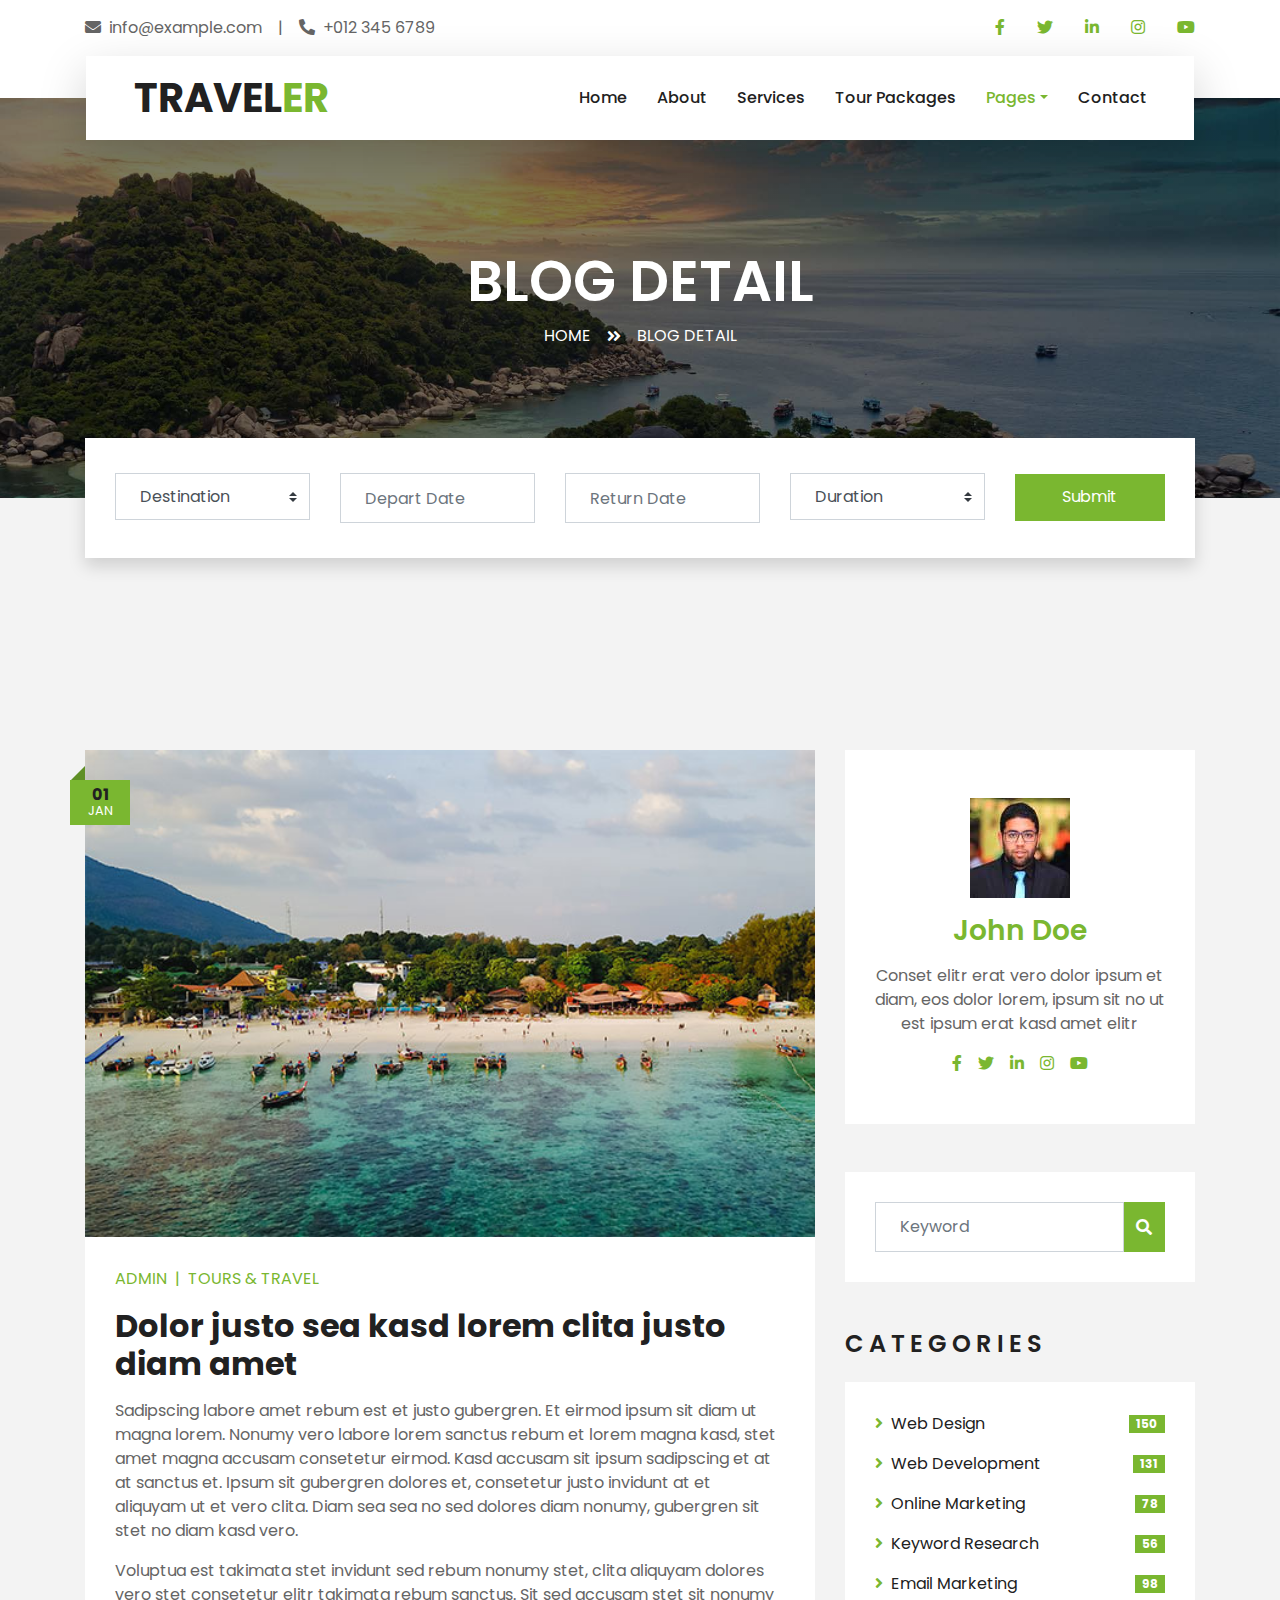
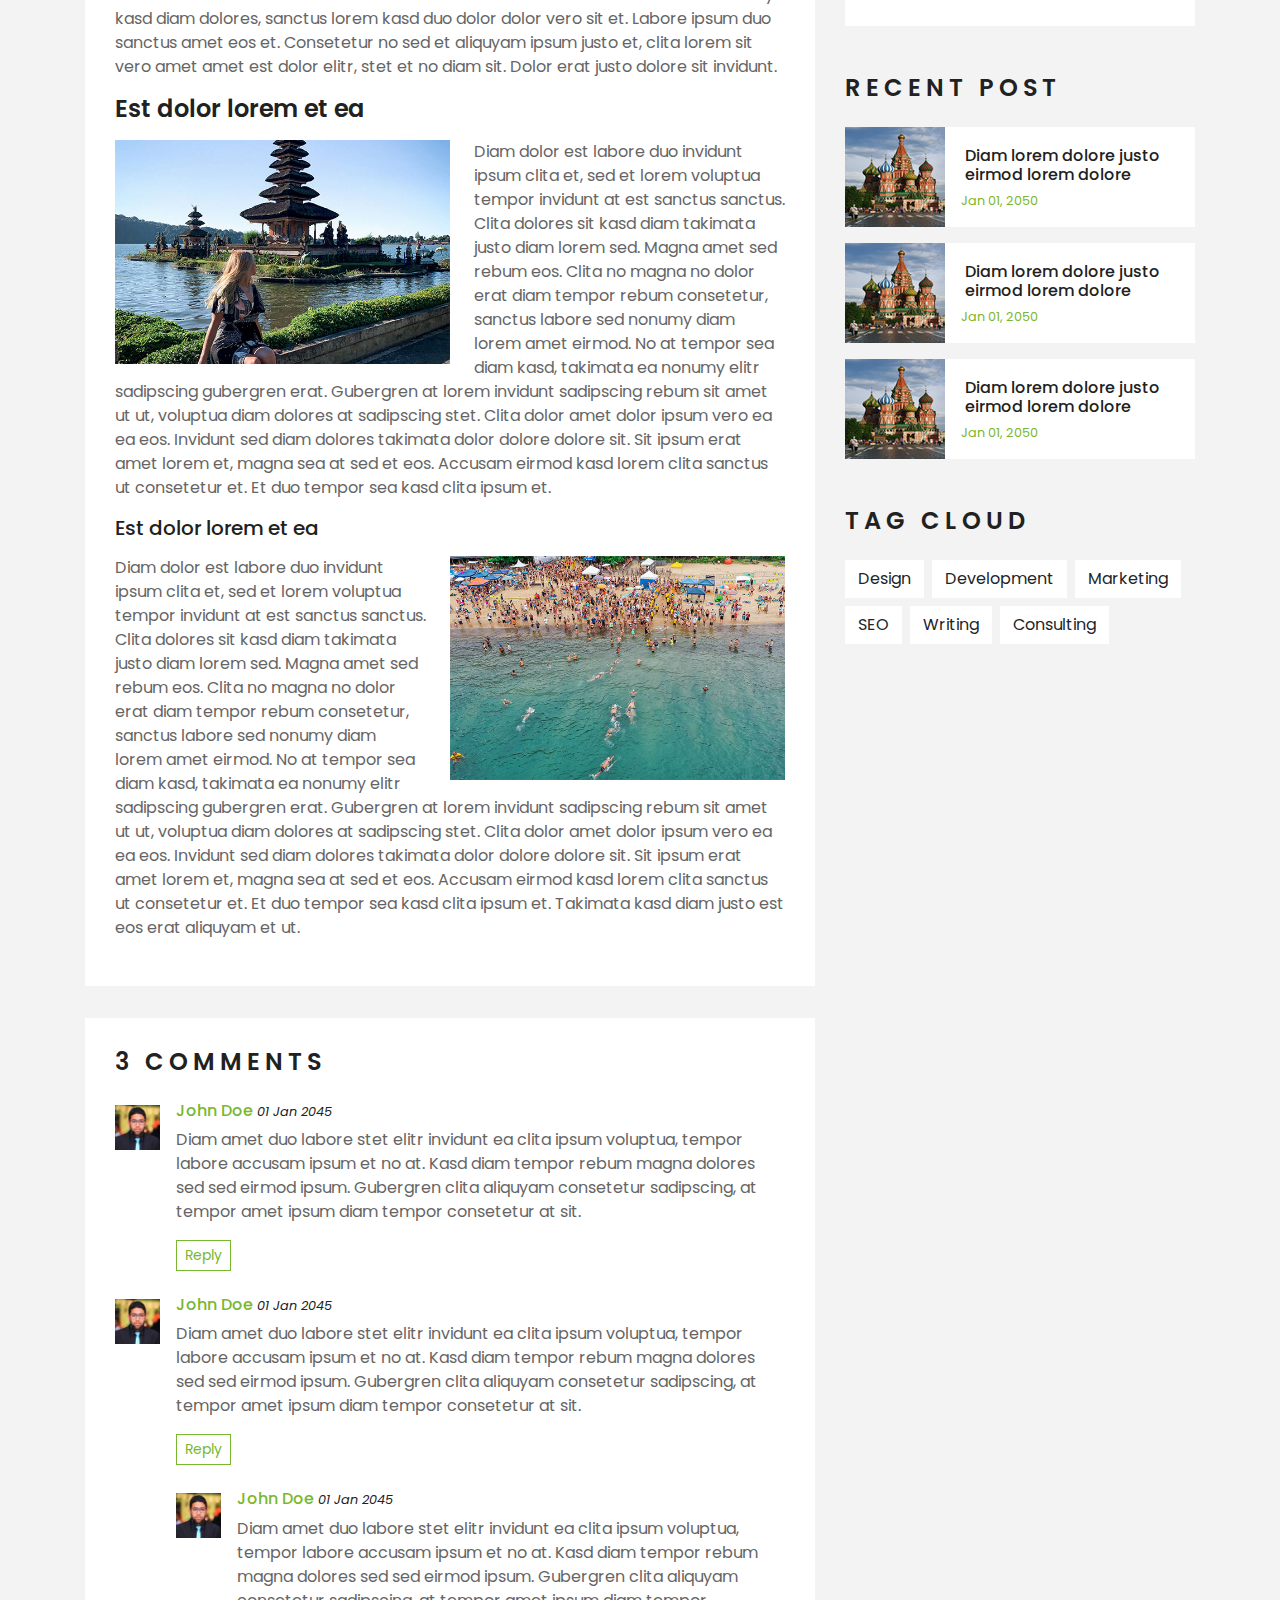
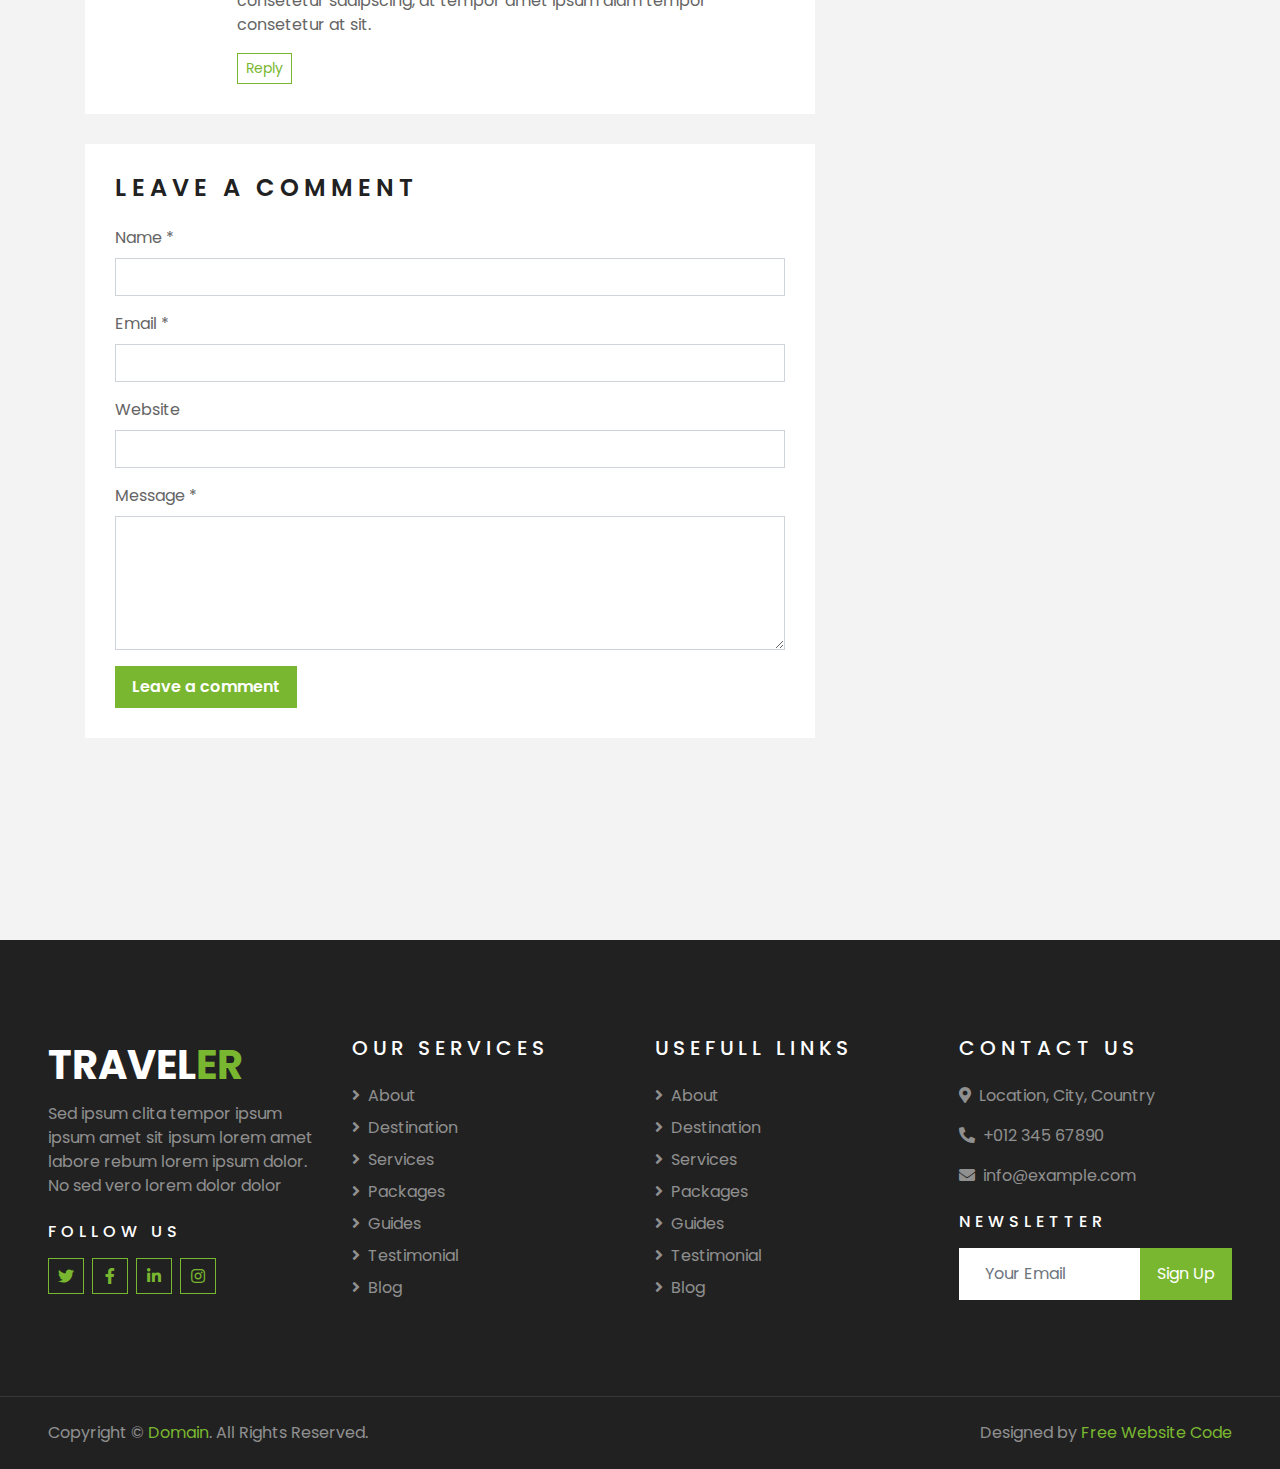
<file: single.html>
<!DOCTYPE html>
<html lang="en">

<head>
    <meta charset="utf-8">
    <title>TRAVELER - Free Travel Website Template</title>
    <meta content="width=device-width, initial-scale=1.0" name="viewport">
    <meta content="Free HTML Templates" name="keywords">
    <meta content="Free HTML Templates" name="description">

    <!-- Favicon -->
    <link href="img/favicon.ico" rel="icon">

    <!-- Google Web Fonts -->
    <link rel="preconnect" href="https://fonts.gstatic.com">
    <link href="https://fonts.googleapis.com/css2?family=Poppins:wght@400;500;600;700&display=swap" rel="stylesheet"> 

    <!-- Font Awesome -->
    <link href="https://cdnjs.cloudflare.com/ajax/libs/font-awesome/5.10.0/css/all.min.css" rel="stylesheet">

    <!-- Libraries Stylesheet -->
    <link href="lib/owlcarousel/assets/owl.carousel.min.css" rel="stylesheet">
    <link href="lib/tempusdominus/css/tempusdominus-bootstrap-4.min.css" rel="stylesheet" />

    <!-- Customized Bootstrap Stylesheet -->
    <link href="css/style.css" rel="stylesheet">
</head>

<body>
    <!-- Topbar Start -->
    <div class="container-fluid bg-light pt-3 d-none d-lg-block">
        <div class="container">
            <div class="row">
                <div class="col-lg-6 text-center text-lg-left mb-2 mb-lg-0">
                    <div class="d-inline-flex align-items-center">
                        <p><i class="fa fa-envelope mr-2"></i>info@example.com</p>
                        <p class="text-body px-3">|</p>
                        <p><i class="fa fa-phone-alt mr-2"></i>+012 345 6789</p>
                    </div>
                </div>
                <div class="col-lg-6 text-center text-lg-right">
                    <div class="d-inline-flex align-items-center">
                        <a class="text-primary px-3" href="">
                            <i class="fab fa-facebook-f"></i>
                        </a>
                        <a class="text-primary px-3" href="">
                            <i class="fab fa-twitter"></i>
                        </a>
                        <a class="text-primary px-3" href="">
                            <i class="fab fa-linkedin-in"></i>
                        </a>
                        <a class="text-primary px-3" href="">
                            <i class="fab fa-instagram"></i>
                        </a>
                        <a class="text-primary pl-3" href="">
                            <i class="fab fa-youtube"></i>
                        </a>
                    </div>
                </div>
            </div>
        </div>
    </div>
    <!-- Topbar End -->


    <!-- Navbar Start -->
    <div class="container-fluid position-relative nav-bar p-0">
        <div class="container-lg position-relative p-0 px-lg-3" style="z-index: 9;">
            <nav class="navbar navbar-expand-lg bg-light navbar-light shadow-lg py-3 py-lg-0 pl-3 pl-lg-5">
                <a href="" class="navbar-brand">
                    <h1 class="m-0 text-primary"><span class="text-dark">TRAVEL</span>ER</h1>
                </a>
                <button type="button" class="navbar-toggler" data-toggle="collapse" data-target="#navbarCollapse">
                    <span class="navbar-toggler-icon"></span>
                </button>
                <div class="collapse navbar-collapse justify-content-between px-3" id="navbarCollapse">
                    <div class="navbar-nav ml-auto py-0">
                        <a href="index.html" class="nav-item nav-link">Home</a>
                        <a href="about.html" class="nav-item nav-link">About</a>
                        <a href="service.html" class="nav-item nav-link">Services</a>
                        <a href="package.html" class="nav-item nav-link">Tour Packages</a>
                        <div class="nav-item dropdown">
                            <a href="#" class="nav-link dropdown-toggle active" data-toggle="dropdown">Pages</a>
                            <div class="dropdown-menu border-0 rounded-0 m-0">
                                <a href="blog.html" class="dropdown-item">Blog Grid</a>
                                <a href="single.html" class="dropdown-item active">Blog Detail</a>
                                <a href="destination.html" class="dropdown-item">Destination</a>
                                <a href="guide.html" class="dropdown-item">Travel Guides</a>
                                <a href="testimonial.html" class="dropdown-item">Testimonial</a>
                            </div>
                        </div>
                        <a href="contact.html" class="nav-item nav-link">Contact</a>
                    </div>
                </div>
            </nav>
        </div>
    </div>
    <!-- Navbar End -->


    <!-- Header Start -->
    <div class="container-fluid page-header">
        <div class="container">
            <div class="d-flex flex-column align-items-center justify-content-center" style="min-height: 400px">
                <h3 class="display-4 text-white text-uppercase">Blog Detail</h3>
                <div class="d-inline-flex text-white">
                    <p class="m-0 text-uppercase"><a class="text-white" href="">Home</a></p>
                    <i class="fa fa-angle-double-right pt-1 px-3"></i>
                    <p class="m-0 text-uppercase">Blog Detail</p>
                </div>
            </div>
        </div>
    </div>
    <!-- Header End -->


    <!-- Booking Start -->
    <div class="container-fluid booking mt-5 pb-5">
        <div class="container pb-5">
            <div class="bg-light shadow" style="padding: 30px;">
                <div class="row align-items-center" style="min-height: 60px;">
                    <div class="col-md-10">
                        <div class="row">
                            <div class="col-md-3">
                                <div class="mb-3 mb-md-0">
                                    <select class="custom-select px-4" style="height: 47px;">
                                        <option selected>Destination</option>
                                        <option value="1">Destination 1</option>
                                        <option value="2">Destination 1</option>
                                        <option value="3">Destination 1</option>
                                    </select>
                                </div>
                            </div>
                            <div class="col-md-3">
                                <div class="mb-3 mb-md-0">
                                    <div class="date" id="date1" data-target-input="nearest">
                                        <input type="text" class="form-control p-4 datetimepicker-input" placeholder="Depart Date" data-target="#date1" data-toggle="datetimepicker"/>
                                    </div>
                                </div>
                            </div>
                            <div class="col-md-3">
                                <div class="mb-3 mb-md-0">
                                    <div class="date" id="date2" data-target-input="nearest">
                                        <input type="text" class="form-control p-4 datetimepicker-input" placeholder="Return Date" data-target="#date2" data-toggle="datetimepicker"/>
                                    </div>
                                </div>
                            </div>
                            <div class="col-md-3">
                                <div class="mb-3 mb-md-0">
                                    <select class="custom-select px-4" style="height: 47px;">
                                        <option selected>Duration</option>
                                        <option value="1">Duration 1</option>
                                        <option value="2">Duration 1</option>
                                        <option value="3">Duration 1</option>
                                    </select>
                                </div>
                            </div>
                        </div>
                    </div>
                    <div class="col-md-2">
                        <button class="btn btn-primary btn-block" type="submit" style="height: 47px; margin-top: -2px;">Submit</button>
                    </div>
                </div>
            </div>
        </div>
    </div>
    <!-- Booking End -->


    <!-- Blog Start -->
    <div class="container-fluid py-5">
        <div class="container py-5">
            <div class="row">
                <div class="col-lg-8">
                    <!-- Blog Detail Start -->
                    <div class="pb-3">
                        <div class="blog-item">
                            <div class="position-relative">
                                <img class="img-fluid w-100" src="img/blog-1.jpg" alt="">
                                <div class="blog-date">
                                    <h6 class="font-weight-bold mb-n1">01</h6>
                                    <small class="text-white text-uppercase">Jan</small>
                                </div>
                            </div>
                        </div>
                        <div class="bg-white mb-3" style="padding: 30px;">
                            <div class="d-flex mb-3">
                                <a class="text-primary text-uppercase text-decoration-none" href="">Admin</a>
                                <span class="text-primary px-2">|</span>
                                <a class="text-primary text-uppercase text-decoration-none" href="">Tours & Travel</a>
                            </div>
                            <h2 class="mb-3">Dolor justo sea kasd lorem clita justo diam amet</h2>
                            <p>Sadipscing labore amet rebum est et justo gubergren. Et eirmod ipsum sit diam ut
                                magna lorem. Nonumy vero labore lorem sanctus rebum et lorem magna kasd, stet
                                amet magna accusam consetetur eirmod. Kasd accusam sit ipsum sadipscing et at at
                                sanctus et. Ipsum sit gubergren dolores et, consetetur justo invidunt at et
                                aliquyam ut et vero clita. Diam sea sea no sed dolores diam nonumy, gubergren
                                sit stet no diam kasd vero.</p>
                            <p>Voluptua est takimata stet invidunt sed rebum nonumy stet, clita aliquyam dolores
                                vero stet consetetur elitr takimata rebum sanctus. Sit sed accusam stet sit
                                nonumy kasd diam dolores, sanctus lorem kasd duo dolor dolor vero sit et. Labore
                                ipsum duo sanctus amet eos et. Consetetur no sed et aliquyam ipsum justo et,
                                clita lorem sit vero amet amet est dolor elitr, stet et no diam sit. Dolor erat
                                justo dolore sit invidunt.</p>
                            <h4 class="mb-3">Est dolor lorem et ea</h4>
                            <img class="img-fluid w-50 float-left mr-4 mb-2" src="img/blog-2.jpg">
                            <p>Diam dolor est labore duo invidunt ipsum clita et, sed et lorem voluptua tempor
                                invidunt at est sanctus sanctus. Clita dolores sit kasd diam takimata justo diam
                                lorem sed. Magna amet sed rebum eos. Clita no magna no dolor erat diam tempor
                                rebum consetetur, sanctus labore sed nonumy diam lorem amet eirmod. No at tempor
                                sea diam kasd, takimata ea nonumy elitr sadipscing gubergren erat. Gubergren at
                                lorem invidunt sadipscing rebum sit amet ut ut, voluptua diam dolores at
                                sadipscing stet. Clita dolor amet dolor ipsum vero ea ea eos. Invidunt sed diam
                                dolores takimata dolor dolore dolore sit. Sit ipsum erat amet lorem et, magna
                                sea at sed et eos. Accusam eirmod kasd lorem clita sanctus ut consetetur et. Et
                                duo tempor sea kasd clita ipsum et.</p>
                            <h5 class="mb-3">Est dolor lorem et ea</h5>
                            <img class="img-fluid w-50 float-right ml-4 mb-2" src="img/blog-3.jpg">
                            <p>Diam dolor est labore duo invidunt ipsum clita et, sed et lorem voluptua tempor
                                invidunt at est sanctus sanctus. Clita dolores sit kasd diam takimata justo diam
                                lorem sed. Magna amet sed rebum eos. Clita no magna no dolor erat diam tempor
                                rebum consetetur, sanctus labore sed nonumy diam lorem amet eirmod. No at tempor
                                sea diam kasd, takimata ea nonumy elitr sadipscing gubergren erat. Gubergren at
                                lorem invidunt sadipscing rebum sit amet ut ut, voluptua diam dolores at
                                sadipscing stet. Clita dolor amet dolor ipsum vero ea ea eos. Invidunt sed diam
                                dolores takimata dolor dolore dolore sit. Sit ipsum erat amet lorem et, magna
                                sea at sed et eos. Accusam eirmod kasd lorem clita sanctus ut consetetur et. Et
                                duo tempor sea kasd clita ipsum et. Takimata kasd diam justo est eos erat
                                aliquyam et ut.</p>
                        </div>
                    </div>
                    <!-- Blog Detail End -->
    
                    <!-- Comment List Start -->
                    <div class="bg-white" style="padding: 30px; margin-bottom: 30px;">
                        <h4 class="text-uppercase mb-4" style="letter-spacing: 5px;">3 Comments</h4>
                        <div class="media mb-4">
                            <img src="img/user.jpg" alt="Image" class="img-fluid mr-3 mt-1" style="width: 45px;">
                            <div class="media-body">
                                <h6><a href="">John Doe</a> <small><i>01 Jan 2045</i></small></h6>
                                <p>Diam amet duo labore stet elitr invidunt ea clita ipsum voluptua, tempor labore
                                    accusam ipsum et no at. Kasd diam tempor rebum magna dolores sed sed eirmod ipsum.
                                    Gubergren clita aliquyam consetetur sadipscing, at tempor amet ipsum diam tempor
                                    consetetur at sit.</p>
                                <button class="btn btn-sm btn-outline-primary">Reply</button>
                            </div>
                        </div>
                        <div class="media">
                            <img src="img/user.jpg" alt="Image" class="img-fluid mr-3 mt-1" style="width: 45px;">
                            <div class="media-body">
                                <h6><a href="">John Doe</a> <small><i>01 Jan 2045</i></small></h6>
                                <p>Diam amet duo labore stet elitr invidunt ea clita ipsum voluptua, tempor labore
                                    accusam ipsum et no at. Kasd diam tempor rebum magna dolores sed sed eirmod ipsum.
                                    Gubergren clita aliquyam consetetur sadipscing, at tempor amet ipsum diam tempor
                                    consetetur at sit.</p>
                                <button class="btn btn-sm btn-outline-primary">Reply</button>
                                <div class="media mt-4">
                                    <img src="img/user.jpg" alt="Image" class="img-fluid mr-3 mt-1"
                                        style="width: 45px;">
                                    <div class="media-body">
                                        <h6><a href="">John Doe</a> <small><i>01 Jan 2045</i></small></h6>
                                        <p>Diam amet duo labore stet elitr invidunt ea clita ipsum voluptua, tempor
                                            labore accusam ipsum et no at. Kasd diam tempor rebum magna dolores sed sed
                                            eirmod ipsum. Gubergren clita aliquyam consetetur sadipscing, at tempor amet
                                            ipsum diam tempor consetetur at sit.</p>
                                        <button class="btn btn-sm btn-outline-primary">Reply</button>
                                    </div>
                                </div>
                            </div>
                        </div>
                    </div>
                    <!-- Comment List End -->
    
                    <!-- Comment Form Start -->
                    <div class="bg-white mb-3" style="padding: 30px;">
                        <h4 class="text-uppercase mb-4" style="letter-spacing: 5px;">Leave a comment</h4>
                        <form>
                            <div class="form-group">
                                <label for="name">Name *</label>
                                <input type="text" class="form-control" id="name">
                            </div>
                            <div class="form-group">
                                <label for="email">Email *</label>
                                <input type="email" class="form-control" id="email">
                            </div>
                            <div class="form-group">
                                <label for="website">Website</label>
                                <input type="url" class="form-control" id="website">
                            </div>
    
                            <div class="form-group">
                                <label for="message">Message *</label>
                                <textarea id="message" cols="30" rows="5" class="form-control"></textarea>
                            </div>
                            <div class="form-group mb-0">
                                <input type="submit" value="Leave a comment"
                                    class="btn btn-primary font-weight-semi-bold py-2 px-3">
                            </div>
                        </form>
                    </div>
                    <!-- Comment Form End -->
                </div>
    
                <div class="col-lg-4 mt-5 mt-lg-0">
                    <!-- Author Bio -->
                    <div class="d-flex flex-column text-center bg-white mb-5 py-5 px-4">
                        <img src="img/user.jpg" class="img-fluid mx-auto mb-3" style="width: 100px;">
                        <h3 class="text-primary mb-3">John Doe</h3>
                        <p>Conset elitr erat vero dolor ipsum et diam, eos dolor lorem, ipsum sit no ut est  ipsum erat kasd amet elitr</p>
                        <div class="d-flex justify-content-center">
                            <a class="text-primary px-2" href="">
                                <i class="fab fa-facebook-f"></i>
                            </a>
                            <a class="text-primary px-2" href="">
                                <i class="fab fa-twitter"></i>
                            </a>
                            <a class="text-primary px-2" href="">
                                <i class="fab fa-linkedin-in"></i>
                            </a>
                            <a class="text-primary px-2" href="">
                                <i class="fab fa-instagram"></i>
                            </a>
                            <a class="text-primary px-2" href="">
                                <i class="fab fa-youtube"></i>
                            </a>
                        </div>
                    </div>
    
                    <!-- Search Form -->
                    <div class="mb-5">
                        <div class="bg-white" style="padding: 30px;">
                            <div class="input-group">
                                <input type="text" class="form-control p-4" placeholder="Keyword">
                                <div class="input-group-append">
                                    <span class="input-group-text bg-primary border-primary text-white"><i
                                            class="fa fa-search"></i></span>
                                </div>
                            </div>
                        </div>
                    </div>

                    <!-- Category List -->
                    <div class="mb-5">
                        <h4 class="text-uppercase mb-4" style="letter-spacing: 5px;">Categories</h4>
                        <div class="bg-white" style="padding: 30px;">
                            <ul class="list-inline m-0">
                                <li class="mb-3 d-flex justify-content-between align-items-center">
                                    <a class="text-dark" href="#"><i class="fa fa-angle-right text-primary mr-2"></i>Web
                                        Design</a>
                                    <span class="badge badge-primary badge-pill">150</span>
                                </li>
                                <li class="mb-3 d-flex justify-content-between align-items-center">
                                    <a class="text-dark" href="#"><i class="fa fa-angle-right text-primary mr-2"></i>Web
                                        Development</a>
                                    <span class="badge badge-primary badge-pill">131</span>
                                </li>
                                <li class="mb-3 d-flex justify-content-between align-items-center">
                                    <a class="text-dark" href="#"><i
                                            class="fa fa-angle-right text-primary mr-2"></i>Online Marketing</a>
                                    <span class="badge badge-primary badge-pill">78</span>
                                </li>
                                <li class="mb-3 d-flex justify-content-between align-items-center">
                                    <a class="text-dark" href="#"><i
                                            class="fa fa-angle-right text-primary mr-2"></i>Keyword Research</a>
                                    <span class="badge badge-primary badge-pill">56</span>
                                </li>
                                <li class="d-flex justify-content-between align-items-center">
                                    <a class="text-dark" href="#"><i
                                            class="fa fa-angle-right text-primary mr-2"></i>Email Marketing</a>
                                    <span class="badge badge-primary badge-pill">98</span>
                                </li>
                            </ul>
                        </div>
                    </div>
    
                    <!-- Recent Post -->
                    <div class="mb-5">
                        <h4 class="text-uppercase mb-4" style="letter-spacing: 5px;">Recent Post</h4>
                        <a class="d-flex align-items-center text-decoration-none bg-white mb-3" href="">
                            <img class="img-fluid" src="img/blog-100x100.jpg" alt="">
                            <div class="pl-3">
                                <h6 class="m-1">Diam lorem dolore justo eirmod lorem dolore</h6>
                                <small>Jan 01, 2050</small>
                            </div>
                        </a>
                        <a class="d-flex align-items-center text-decoration-none bg-white mb-3" href="">
                            <img class="img-fluid" src="img/blog-100x100.jpg" alt="">
                            <div class="pl-3">
                                <h6 class="m-1">Diam lorem dolore justo eirmod lorem dolore</h6>
                                <small>Jan 01, 2050</small>
                            </div>
                        </a>
                        <a class="d-flex align-items-center text-decoration-none bg-white mb-3" href="">
                            <img class="img-fluid" src="img/blog-100x100.jpg" alt="">
                            <div class="pl-3">
                                <h6 class="m-1">Diam lorem dolore justo eirmod lorem dolore</h6>
                                <small>Jan 01, 2050</small>
                            </div>
                        </a>
                    </div>
    
                    <!-- Tag Cloud -->
                    <div class="mb-5">
                        <h4 class="text-uppercase mb-4" style="letter-spacing: 5px;">Tag Cloud</h4>
                        <div class="d-flex flex-wrap m-n1">
                            <a href="" class="btn btn-light m-1">Design</a>
                            <a href="" class="btn btn-light m-1">Development</a>
                            <a href="" class="btn btn-light m-1">Marketing</a>
                            <a href="" class="btn btn-light m-1">SEO</a>
                            <a href="" class="btn btn-light m-1">Writing</a>
                            <a href="" class="btn btn-light m-1">Consulting</a>
                        </div>
                    </div>
                </div>
            </div>
        </div>
    </div>
    <!-- Blog End -->


    <!-- Footer Start -->
    <div class="container-fluid bg-dark text-white-50 py-5 px-sm-3 px-lg-5" style="margin-top: 90px;">
        <div class="row pt-5">
            <div class="col-lg-3 col-md-6 mb-5">
                <a href="" class="navbar-brand">
                    <h1 class="text-primary"><span class="text-white">TRAVEL</span>ER</h1>
                </a>
                <p>Sed ipsum clita tempor ipsum ipsum amet sit ipsum lorem amet labore rebum lorem ipsum dolor. No sed vero lorem dolor dolor</p>
                <h6 class="text-white text-uppercase mt-4 mb-3" style="letter-spacing: 5px;">Follow Us</h6>
                <div class="d-flex justify-content-start">
                    <a class="btn btn-outline-primary btn-square mr-2" href="#"><i class="fab fa-twitter"></i></a>
                    <a class="btn btn-outline-primary btn-square mr-2" href="#"><i class="fab fa-facebook-f"></i></a>
                    <a class="btn btn-outline-primary btn-square mr-2" href="#"><i class="fab fa-linkedin-in"></i></a>
                    <a class="btn btn-outline-primary btn-square" href="#"><i class="fab fa-instagram"></i></a>
                </div>
            </div>
            <div class="col-lg-3 col-md-6 mb-5">
                <h5 class="text-white text-uppercase mb-4" style="letter-spacing: 5px;">Our Services</h5>
                <div class="d-flex flex-column justify-content-start">
                    <a class="text-white-50 mb-2" href="#"><i class="fa fa-angle-right mr-2"></i>About</a>
                    <a class="text-white-50 mb-2" href="#"><i class="fa fa-angle-right mr-2"></i>Destination</a>
                    <a class="text-white-50 mb-2" href="#"><i class="fa fa-angle-right mr-2"></i>Services</a>
                    <a class="text-white-50 mb-2" href="#"><i class="fa fa-angle-right mr-2"></i>Packages</a>
                    <a class="text-white-50 mb-2" href="#"><i class="fa fa-angle-right mr-2"></i>Guides</a>
                    <a class="text-white-50 mb-2" href="#"><i class="fa fa-angle-right mr-2"></i>Testimonial</a>
                    <a class="text-white-50" href="#"><i class="fa fa-angle-right mr-2"></i>Blog</a>
                </div>
            </div>
            <div class="col-lg-3 col-md-6 mb-5">
                <h5 class="text-white text-uppercase mb-4" style="letter-spacing: 5px;">Usefull Links</h5>
                <div class="d-flex flex-column justify-content-start">
                    <a class="text-white-50 mb-2" href="#"><i class="fa fa-angle-right mr-2"></i>About</a>
                    <a class="text-white-50 mb-2" href="#"><i class="fa fa-angle-right mr-2"></i>Destination</a>
                    <a class="text-white-50 mb-2" href="#"><i class="fa fa-angle-right mr-2"></i>Services</a>
                    <a class="text-white-50 mb-2" href="#"><i class="fa fa-angle-right mr-2"></i>Packages</a>
                    <a class="text-white-50 mb-2" href="#"><i class="fa fa-angle-right mr-2"></i>Guides</a>
                    <a class="text-white-50 mb-2" href="#"><i class="fa fa-angle-right mr-2"></i>Testimonial</a>
                    <a class="text-white-50" href="#"><i class="fa fa-angle-right mr-2"></i>Blog</a>
                </div>
            </div>
            <div class="col-lg-3 col-md-6 mb-5">
                <h5 class="text-white text-uppercase mb-4" style="letter-spacing: 5px;">Contact Us</h5>
                <p><i class="fa fa-map-marker-alt mr-2"></i>Location, City, Country</p>
                <p><i class="fa fa-phone-alt mr-2"></i>+012 345 67890</p>
                <p><i class="fa fa-envelope mr-2"></i>info@example.com</p>
                <h6 class="text-white text-uppercase mt-4 mb-3" style="letter-spacing: 5px;">Newsletter</h6>
                <div class="w-100">
                    <div class="input-group">
                        <input type="text" class="form-control border-light" style="padding: 25px;" placeholder="Your Email">
                        <div class="input-group-append">
                            <button class="btn btn-primary px-3">Sign Up</button>
                        </div>
                    </div>
                </div>
            </div>
        </div>
    </div>
    <div class="container-fluid bg-dark text-white border-top py-4 px-sm-3 px-md-5" style="border-color: rgba(256, 256, 256, .1) !important;">
        <div class="row">
            <div class="col-lg-6 text-center text-md-left mb-3 mb-md-0">
                <p class="m-0 text-white-50">Copyright &copy; <a href="#">Domain</a>. All Rights Reserved.</a>
                </p>
            </div>
            <div class="col-lg-6 text-center text-md-right">
                <p class="m-0 text-white-50">Designed by <a href="https://freewebsitecode.com">Free Website Code</a>
                </p>
            </div>
        </div>
    </div>
    <!-- Footer End -->


    <!-- Back to Top -->
    <a href="#" class="btn btn-lg btn-primary btn-lg-square back-to-top"><i class="fa fa-angle-double-up"></i></a>


    <!-- JavaScript Libraries -->
    <script src="https://code.jquery.com/jquery-3.4.1.min.js"></script>
    <script src="https://stackpath.bootstrapcdn.com/bootstrap/4.4.1/js/bootstrap.bundle.min.js"></script>
    <script src="lib/easing/easing.min.js"></script>
    <script src="lib/owlcarousel/owl.carousel.min.js"></script>
    <script src="lib/tempusdominus/js/moment.min.js"></script>
    <script src="lib/tempusdominus/js/moment-timezone.min.js"></script>
    <script src="lib/tempusdominus/js/tempusdominus-bootstrap-4.min.js"></script>

    <!-- Contact Javascript File -->
    <script src="mail/jqBootstrapValidation.min.js"></script>
    <script src="mail/contact.js"></script>

    <!-- Template Javascript -->
    <script src="js/main.js"></script>
</body>

</html>
</file>
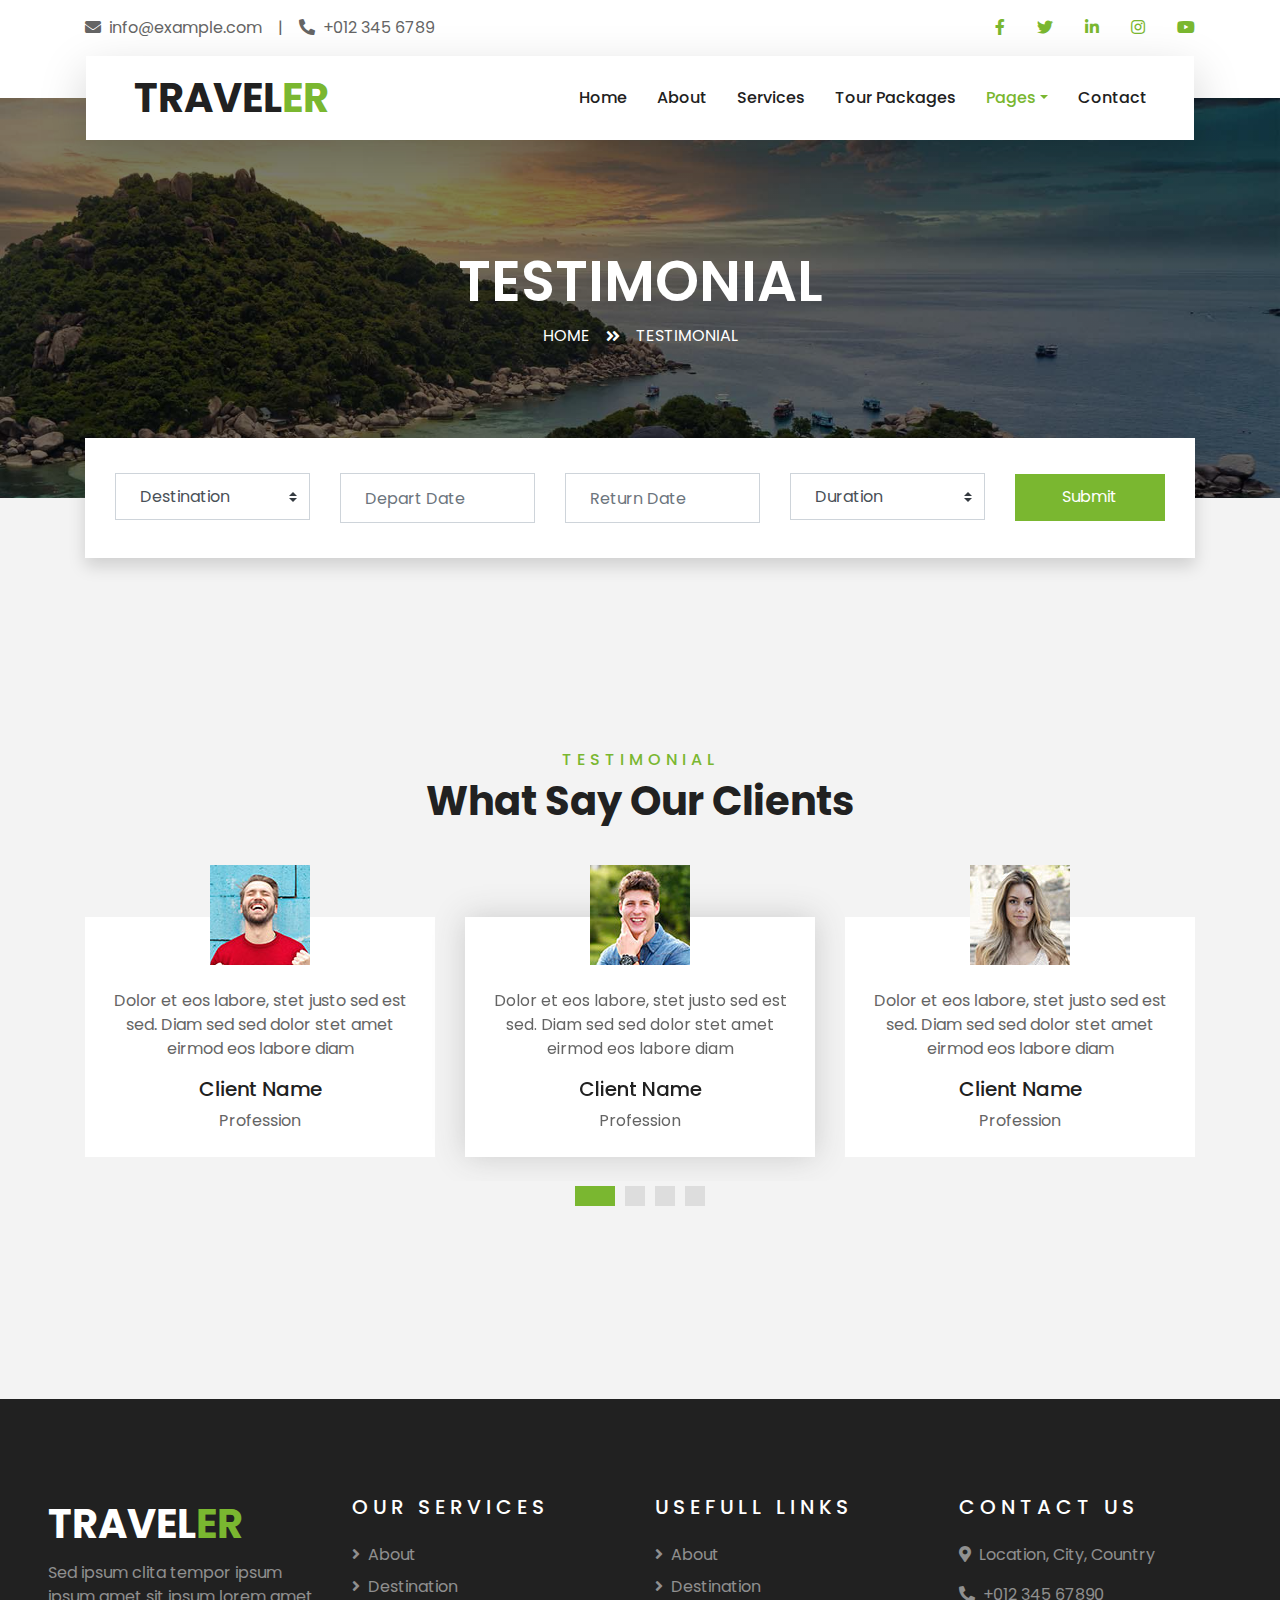
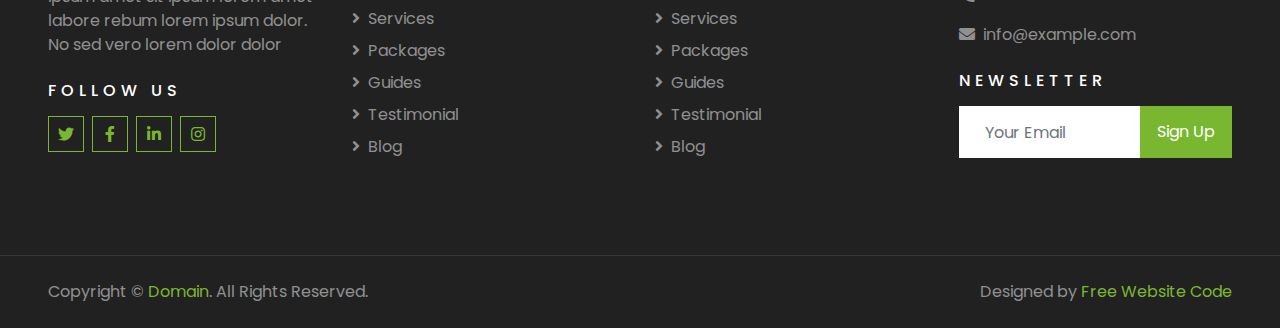
<file: testimonial.html>
<!DOCTYPE html>
<html lang="en">

<head>
    <meta charset="utf-8">
    <title>TRAVELER - Free Travel Website Template</title>
    <meta content="width=device-width, initial-scale=1.0" name="viewport">
    <meta content="Free HTML Templates" name="keywords">
    <meta content="Free HTML Templates" name="description">

    <!-- Favicon -->
    <link href="img/favicon.ico" rel="icon">

    <!-- Google Web Fonts -->
    <link rel="preconnect" href="https://fonts.gstatic.com">
    <link href="https://fonts.googleapis.com/css2?family=Poppins:wght@400;500;600;700&display=swap" rel="stylesheet"> 

    <!-- Font Awesome -->
    <link href="https://cdnjs.cloudflare.com/ajax/libs/font-awesome/5.10.0/css/all.min.css" rel="stylesheet">

    <!-- Libraries Stylesheet -->
    <link href="lib/owlcarousel/assets/owl.carousel.min.css" rel="stylesheet">
    <link href="lib/tempusdominus/css/tempusdominus-bootstrap-4.min.css" rel="stylesheet" />

    <!-- Customized Bootstrap Stylesheet -->
    <link href="css/style.css" rel="stylesheet">
</head>

<body>
    <!-- Topbar Start -->
    <div class="container-fluid bg-light pt-3 d-none d-lg-block">
        <div class="container">
            <div class="row">
                <div class="col-lg-6 text-center text-lg-left mb-2 mb-lg-0">
                    <div class="d-inline-flex align-items-center">
                        <p><i class="fa fa-envelope mr-2"></i>info@example.com</p>
                        <p class="text-body px-3">|</p>
                        <p><i class="fa fa-phone-alt mr-2"></i>+012 345 6789</p>
                    </div>
                </div>
                <div class="col-lg-6 text-center text-lg-right">
                    <div class="d-inline-flex align-items-center">
                        <a class="text-primary px-3" href="">
                            <i class="fab fa-facebook-f"></i>
                        </a>
                        <a class="text-primary px-3" href="">
                            <i class="fab fa-twitter"></i>
                        </a>
                        <a class="text-primary px-3" href="">
                            <i class="fab fa-linkedin-in"></i>
                        </a>
                        <a class="text-primary px-3" href="">
                            <i class="fab fa-instagram"></i>
                        </a>
                        <a class="text-primary pl-3" href="">
                            <i class="fab fa-youtube"></i>
                        </a>
                    </div>
                </div>
            </div>
        </div>
    </div>
    <!-- Topbar End -->


    <!-- Navbar Start -->
    <div class="container-fluid position-relative nav-bar p-0">
        <div class="container-lg position-relative p-0 px-lg-3" style="z-index: 9;">
            <nav class="navbar navbar-expand-lg bg-light navbar-light shadow-lg py-3 py-lg-0 pl-3 pl-lg-5">
                <a href="" class="navbar-brand">
                    <h1 class="m-0 text-primary"><span class="text-dark">TRAVEL</span>ER</h1>
                </a>
                <button type="button" class="navbar-toggler" data-toggle="collapse" data-target="#navbarCollapse">
                    <span class="navbar-toggler-icon"></span>
                </button>
                <div class="collapse navbar-collapse justify-content-between px-3" id="navbarCollapse">
                    <div class="navbar-nav ml-auto py-0">
                        <a href="index.html" class="nav-item nav-link">Home</a>
                        <a href="about.html" class="nav-item nav-link">About</a>
                        <a href="service.html" class="nav-item nav-link">Services</a>
                        <a href="package.html" class="nav-item nav-link">Tour Packages</a>
                        <div class="nav-item dropdown">
                            <a href="#" class="nav-link dropdown-toggle active" data-toggle="dropdown">Pages</a>
                            <div class="dropdown-menu border-0 rounded-0 m-0">
                                <a href="blog.html" class="dropdown-item">Blog Grid</a>
                                <a href="single.html" class="dropdown-item">Blog Detail</a>
                                <a href="destination.html" class="dropdown-item">Destination</a>
                                <a href="guide.html" class="dropdown-item">Travel Guides</a>
                                <a href="testimonial.html" class="dropdown-item active">Testimonial</a>
                            </div>
                        </div>
                        <a href="contact.html" class="nav-item nav-link">Contact</a>
                    </div>
                </div>
            </nav>
        </div>
    </div>
    <!-- Navbar End -->


    <!-- Header Start -->
    <div class="container-fluid page-header">
        <div class="container">
            <div class="d-flex flex-column align-items-center justify-content-center" style="min-height: 400px">
                <h3 class="display-4 text-white text-uppercase">Testimonial</h3>
                <div class="d-inline-flex text-white">
                    <p class="m-0 text-uppercase"><a class="text-white" href="">Home</a></p>
                    <i class="fa fa-angle-double-right pt-1 px-3"></i>
                    <p class="m-0 text-uppercase">Testimonial</p>
                </div>
            </div>
        </div>
    </div>
    <!-- Header End -->


    <!-- Booking Start -->
    <div class="container-fluid booking mt-5 pb-5">
        <div class="container pb-5">
            <div class="bg-light shadow" style="padding: 30px;">
                <div class="row align-items-center" style="min-height: 60px;">
                    <div class="col-md-10">
                        <div class="row">
                            <div class="col-md-3">
                                <div class="mb-3 mb-md-0">
                                    <select class="custom-select px-4" style="height: 47px;">
                                        <option selected>Destination</option>
                                        <option value="1">Destination 1</option>
                                        <option value="2">Destination 1</option>
                                        <option value="3">Destination 1</option>
                                    </select>
                                </div>
                            </div>
                            <div class="col-md-3">
                                <div class="mb-3 mb-md-0">
                                    <div class="date" id="date1" data-target-input="nearest">
                                        <input type="text" class="form-control p-4 datetimepicker-input" placeholder="Depart Date" data-target="#date1" data-toggle="datetimepicker"/>
                                    </div>
                                </div>
                            </div>
                            <div class="col-md-3">
                                <div class="mb-3 mb-md-0">
                                    <div class="date" id="date2" data-target-input="nearest">
                                        <input type="text" class="form-control p-4 datetimepicker-input" placeholder="Return Date" data-target="#date2" data-toggle="datetimepicker"/>
                                    </div>
                                </div>
                            </div>
                            <div class="col-md-3">
                                <div class="mb-3 mb-md-0">
                                    <select class="custom-select px-4" style="height: 47px;">
                                        <option selected>Duration</option>
                                        <option value="1">Duration 1</option>
                                        <option value="2">Duration 1</option>
                                        <option value="3">Duration 1</option>
                                    </select>
                                </div>
                            </div>
                        </div>
                    </div>
                    <div class="col-md-2">
                        <button class="btn btn-primary btn-block" type="submit" style="height: 47px; margin-top: -2px;">Submit</button>
                    </div>
                </div>
            </div>
        </div>
    </div>
    <!-- Booking End -->


    <!-- Testimonial Start -->
    <div class="container-fluid py-5">
        <div class="container py-5">
            <div class="text-center mb-3 pb-3">
                <h6 class="text-primary text-uppercase" style="letter-spacing: 5px;">Testimonial</h6>
                <h1>What Say Our Clients</h1>
            </div>
            <div class="owl-carousel testimonial-carousel">
                <div class="text-center pb-4">
                    <img class="img-fluid mx-auto" src="img/testimonial-1.jpg" style="width: 100px; height: 100px;" >
                    <div class="testimonial-text bg-white p-4 mt-n5">
                        <p class="mt-5">Dolor et eos labore, stet justo sed est sed. Diam sed sed dolor stet amet eirmod eos labore diam
                        </p>
                        <h5 class="text-truncate">Client Name</h5>
                        <span>Profession</span>
                    </div>
                </div>
                <div class="text-center">
                    <img class="img-fluid mx-auto" src="img/testimonial-2.jpg" style="width: 100px; height: 100px;" >
                    <div class="testimonial-text bg-white p-4 mt-n5">
                        <p class="mt-5">Dolor et eos labore, stet justo sed est sed. Diam sed sed dolor stet amet eirmod eos labore diam
                        </p>
                        <h5 class="text-truncate">Client Name</h5>
                        <span>Profession</span>
                    </div>
                </div>
                <div class="text-center">
                    <img class="img-fluid mx-auto" src="img/testimonial-3.jpg" style="width: 100px; height: 100px;" >
                    <div class="testimonial-text bg-white p-4 mt-n5">
                        <p class="mt-5">Dolor et eos labore, stet justo sed est sed. Diam sed sed dolor stet amet eirmod eos labore diam
                        </p>
                        <h5 class="text-truncate">Client Name</h5>
                        <span>Profession</span>
                    </div>
                </div>
                <div class="text-center">
                    <img class="img-fluid mx-auto" src="img/testimonial-4.jpg" style="width: 100px; height: 100px;" >
                    <div class="testimonial-text bg-white p-4 mt-n5">
                        <p class="mt-5">Dolor et eos labore, stet justo sed est sed. Diam sed sed dolor stet amet eirmod eos labore diam
                        </p>
                        <h5 class="text-truncate">Client Name</h5>
                        <span>Profession</span>
                    </div>
                </div>
            </div>
        </div>
    </div>
    <!-- Testimonial End -->


    <!-- Footer Start -->
    <div class="container-fluid bg-dark text-white-50 py-5 px-sm-3 px-lg-5" style="margin-top: 90px;">
        <div class="row pt-5">
            <div class="col-lg-3 col-md-6 mb-5">
                <a href="" class="navbar-brand">
                    <h1 class="text-primary"><span class="text-white">TRAVEL</span>ER</h1>
                </a>
                <p>Sed ipsum clita tempor ipsum ipsum amet sit ipsum lorem amet labore rebum lorem ipsum dolor. No sed vero lorem dolor dolor</p>
                <h6 class="text-white text-uppercase mt-4 mb-3" style="letter-spacing: 5px;">Follow Us</h6>
                <div class="d-flex justify-content-start">
                    <a class="btn btn-outline-primary btn-square mr-2" href="#"><i class="fab fa-twitter"></i></a>
                    <a class="btn btn-outline-primary btn-square mr-2" href="#"><i class="fab fa-facebook-f"></i></a>
                    <a class="btn btn-outline-primary btn-square mr-2" href="#"><i class="fab fa-linkedin-in"></i></a>
                    <a class="btn btn-outline-primary btn-square" href="#"><i class="fab fa-instagram"></i></a>
                </div>
            </div>
            <div class="col-lg-3 col-md-6 mb-5">
                <h5 class="text-white text-uppercase mb-4" style="letter-spacing: 5px;">Our Services</h5>
                <div class="d-flex flex-column justify-content-start">
                    <a class="text-white-50 mb-2" href="#"><i class="fa fa-angle-right mr-2"></i>About</a>
                    <a class="text-white-50 mb-2" href="#"><i class="fa fa-angle-right mr-2"></i>Destination</a>
                    <a class="text-white-50 mb-2" href="#"><i class="fa fa-angle-right mr-2"></i>Services</a>
                    <a class="text-white-50 mb-2" href="#"><i class="fa fa-angle-right mr-2"></i>Packages</a>
                    <a class="text-white-50 mb-2" href="#"><i class="fa fa-angle-right mr-2"></i>Guides</a>
                    <a class="text-white-50 mb-2" href="#"><i class="fa fa-angle-right mr-2"></i>Testimonial</a>
                    <a class="text-white-50" href="#"><i class="fa fa-angle-right mr-2"></i>Blog</a>
                </div>
            </div>
            <div class="col-lg-3 col-md-6 mb-5">
                <h5 class="text-white text-uppercase mb-4" style="letter-spacing: 5px;">Usefull Links</h5>
                <div class="d-flex flex-column justify-content-start">
                    <a class="text-white-50 mb-2" href="#"><i class="fa fa-angle-right mr-2"></i>About</a>
                    <a class="text-white-50 mb-2" href="#"><i class="fa fa-angle-right mr-2"></i>Destination</a>
                    <a class="text-white-50 mb-2" href="#"><i class="fa fa-angle-right mr-2"></i>Services</a>
                    <a class="text-white-50 mb-2" href="#"><i class="fa fa-angle-right mr-2"></i>Packages</a>
                    <a class="text-white-50 mb-2" href="#"><i class="fa fa-angle-right mr-2"></i>Guides</a>
                    <a class="text-white-50 mb-2" href="#"><i class="fa fa-angle-right mr-2"></i>Testimonial</a>
                    <a class="text-white-50" href="#"><i class="fa fa-angle-right mr-2"></i>Blog</a>
                </div>
            </div>
            <div class="col-lg-3 col-md-6 mb-5">
                <h5 class="text-white text-uppercase mb-4" style="letter-spacing: 5px;">Contact Us</h5>
                <p><i class="fa fa-map-marker-alt mr-2"></i>Location, City, Country</p>
                <p><i class="fa fa-phone-alt mr-2"></i>+012 345 67890</p>
                <p><i class="fa fa-envelope mr-2"></i>info@example.com</p>
                <h6 class="text-white text-uppercase mt-4 mb-3" style="letter-spacing: 5px;">Newsletter</h6>
                <div class="w-100">
                    <div class="input-group">
                        <input type="text" class="form-control border-light" style="padding: 25px;" placeholder="Your Email">
                        <div class="input-group-append">
                            <button class="btn btn-primary px-3">Sign Up</button>
                        </div>
                    </div>
                </div>
            </div>
        </div>
    </div>
    <div class="container-fluid bg-dark text-white border-top py-4 px-sm-3 px-md-5" style="border-color: rgba(256, 256, 256, .1) !important;">
        <div class="row">
            <div class="col-lg-6 text-center text-md-left mb-3 mb-md-0">
                <p class="m-0 text-white-50">Copyright &copy; <a href="#">Domain</a>. All Rights Reserved.</a>
                </p>
            </div>
            <div class="col-lg-6 text-center text-md-right">
                <p class="m-0 text-white-50">Designed by <a href="https://freewebsitecode.com">Free Website Code</a>
                </p>
            </div>
        </div>
    </div>
    <!-- Footer End -->


    <!-- Back to Top -->
    <a href="#" class="btn btn-lg btn-primary btn-lg-square back-to-top"><i class="fa fa-angle-double-up"></i></a>


    <!-- JavaScript Libraries -->
    <script src="https://code.jquery.com/jquery-3.4.1.min.js"></script>
    <script src="https://stackpath.bootstrapcdn.com/bootstrap/4.4.1/js/bootstrap.bundle.min.js"></script>
    <script src="lib/easing/easing.min.js"></script>
    <script src="lib/owlcarousel/owl.carousel.min.js"></script>
    <script src="lib/tempusdominus/js/moment.min.js"></script>
    <script src="lib/tempusdominus/js/moment-timezone.min.js"></script>
    <script src="lib/tempusdominus/js/tempusdominus-bootstrap-4.min.js"></script>

    <!-- Contact Javascript File -->
    <script src="mail/jqBootstrapValidation.min.js"></script>
    <script src="mail/contact.js"></script>

    <!-- Template Javascript -->
    <script src="js/main.js"></script>
</body>

</html>
</file>
<file: css/style.css>
/******* Bootstrap Theming ********/
/*!
 * Bootstrap v4.5.3 (https://getbootstrap.com/)
 * Copyright 2011-2020 The Bootstrap Authors
 * Copyright 2011-2020 Twitter, Inc.
 * Licensed under MIT (https://github.com/twbs/bootstrap/blob/main/LICENSE)
 */
:root {
  --blue: #007bff;
  --indigo: #6610f2;
  --purple: #6f42c1;
  --pink: #e83e8c;
  --red: #dc3545;
  --orange: #fd7e14;
  --yellow: #ffc107;
  --green: #28a745;
  --teal: #20c997;
  --cyan: #17a2b8;
  --white: #fff;
  --gray: #6c757d;
  --gray-dark: #343a40;
  --primary: #7AB730;
  --secondary: #f4faec;
  --success: #28a745;
  --info: #17a2b8;
  --warning: #ffc107;
  --danger: #dc3545;
  --light: #FFFFFF;
  --dark: #212121;
  --breakpoint-xs: 0;
  --breakpoint-sm: 576px;
  --breakpoint-md: 768px;
  --breakpoint-lg: 992px;
  --breakpoint-xl: 1200px;
  --font-family-sans-serif: "Poppins", sans-serif;
  --font-family-monospace: SFMono-Regular, Menlo, Monaco, Consolas, "Liberation Mono", "Courier New", monospace;
}

*,
*::before,
*::after {
  box-sizing: border-box;
}

html {
  font-family: sans-serif;
  line-height: 1.15;
  -webkit-text-size-adjust: 100%;
  -webkit-tap-highlight-color: rgba(0, 0, 0, 0);
}

article, aside, figcaption, figure, footer, header, hgroup, main, nav, section {
  display: block;
}

body {
  margin: 0;
  font-family: "Poppins", sans-serif;
  font-size: 1rem;
  font-weight: 400;
  line-height: 1.5;
  color: #656565;
  text-align: left;
  background-color: #F3F3F3;
}

[tabindex="-1"]:focus:not(:focus-visible) {
  outline: 0 !important;
}

hr {
  box-sizing: content-box;
  height: 0;
  overflow: visible;
}

h1, h2, h3, h4, h5, h6 {
  margin-top: 0;
  margin-bottom: 0.5rem;
}

p {
  margin-top: 0;
  margin-bottom: 1rem;
}

abbr[title],
abbr[data-original-title] {
  text-decoration: underline;
  text-decoration: underline dotted;
  cursor: help;
  border-bottom: 0;
  text-decoration-skip-ink: none;
}

address {
  margin-bottom: 1rem;
  font-style: normal;
  line-height: inherit;
}

ol,
ul,
dl {
  margin-top: 0;
  margin-bottom: 1rem;
}

ol ol,
ul ul,
ol ul,
ul ol {
  margin-bottom: 0;
}

dt {
  font-weight: 700;
}

dd {
  margin-bottom: .5rem;
  margin-left: 0;
}

blockquote {
  margin: 0 0 1rem;
}

b,
strong {
  font-weight: bolder;
}

small {
  font-size: 80%;
}

sub,
sup {
  position: relative;
  font-size: 75%;
  line-height: 0;
  vertical-align: baseline;
}

sub {
  bottom: -.25em;
}

sup {
  top: -.5em;
}

a {
  color: #7AB730;
  text-decoration: none;
  background-color: transparent;
}

a:hover {
  color: #527a20;
  text-decoration: underline;
}

a:not([href]):not([class]) {
  color: inherit;
  text-decoration: none;
}

a:not([href]):not([class]):hover {
  color: inherit;
  text-decoration: none;
}

pre,
code,
kbd,
samp {
  font-family: SFMono-Regular, Menlo, Monaco, Consolas, "Liberation Mono", "Courier New", monospace;
  font-size: 1em;
}

pre {
  margin-top: 0;
  margin-bottom: 1rem;
  overflow: auto;
  -ms-overflow-style: scrollbar;
}

figure {
  margin: 0 0 1rem;
}

img {
  vertical-align: middle;
  border-style: none;
}

svg {
  overflow: hidden;
  vertical-align: middle;
}

table {
  border-collapse: collapse;
}

caption {
  padding-top: 0.75rem;
  padding-bottom: 0.75rem;
  color: #6c757d;
  text-align: left;
  caption-side: bottom;
}

th {
  text-align: inherit;
  text-align: -webkit-match-parent;
}

label {
  display: inline-block;
  margin-bottom: 0.5rem;
}

button {
  border-radius: 0;
}

button:focus {
  outline: 1px dotted;
  outline: 5px auto -webkit-focus-ring-color;
}

input,
button,
select,
optgroup,
textarea {
  margin: 0;
  font-family: inherit;
  font-size: inherit;
  line-height: inherit;
}

button,
input {
  overflow: visible;
}

button,
select {
  text-transform: none;
}

[role="button"] {
  cursor: pointer;
}

select {
  word-wrap: normal;
}

button,
[type="button"],
[type="reset"],
[type="submit"] {
  -webkit-appearance: button;
}

button:not(:disabled),
[type="button"]:not(:disabled),
[type="reset"]:not(:disabled),
[type="submit"]:not(:disabled) {
  cursor: pointer;
}

button::-moz-focus-inner,
[type="button"]::-moz-focus-inner,
[type="reset"]::-moz-focus-inner,
[type="submit"]::-moz-focus-inner {
  padding: 0;
  border-style: none;
}

input[type="radio"],
input[type="checkbox"] {
  box-sizing: border-box;
  padding: 0;
}

textarea {
  overflow: auto;
  resize: vertical;
}

fieldset {
  min-width: 0;
  padding: 0;
  margin: 0;
  border: 0;
}

legend {
  display: block;
  width: 100%;
  max-width: 100%;
  padding: 0;
  margin-bottom: .5rem;
  font-size: 1.5rem;
  line-height: inherit;
  color: inherit;
  white-space: normal;
}

@media (max-width: 1200px) {
  legend {
    font-size: calc(1.275rem + 0.3vw) ;
  }
}

progress {
  vertical-align: baseline;
}

[type="number"]::-webkit-inner-spin-button,
[type="number"]::-webkit-outer-spin-button {
  height: auto;
}

[type="search"] {
  outline-offset: -2px;
  -webkit-appearance: none;
}

[type="search"]::-webkit-search-decoration {
  -webkit-appearance: none;
}

::-webkit-file-upload-button {
  font: inherit;
  -webkit-appearance: button;
}

output {
  display: inline-block;
}

summary {
  display: list-item;
  cursor: pointer;
}

template {
  display: none;
}

[hidden] {
  display: none !important;
}

h1, h2, h3, h4, h5, h6,
.h1, .h2, .h3, .h4, .h5, .h6 {
  margin-bottom: 0.5rem;
  font-weight: 500;
  line-height: 1.2;
  color: #212121;
}

h1, .h1 {
  font-size: 2.5rem;
}

@media (max-width: 1200px) {
  h1, .h1 {
    font-size: calc(1.375rem + 1.5vw) ;
  }
}

h2, .h2 {
  font-size: 2rem;
}

@media (max-width: 1200px) {
  h2, .h2 {
    font-size: calc(1.325rem + 0.9vw) ;
  }
}

h3, .h3 {
  font-size: 1.75rem;
}

@media (max-width: 1200px) {
  h3, .h3 {
    font-size: calc(1.3rem + 0.6vw) ;
  }
}

h4, .h4 {
  font-size: 1.5rem;
}

@media (max-width: 1200px) {
  h4, .h4 {
    font-size: calc(1.275rem + 0.3vw) ;
  }
}

h5, .h5 {
  font-size: 1.25rem;
}

h6, .h6 {
  font-size: 1rem;
}

.lead {
  font-size: 1.25rem;
  font-weight: 300;
}

.display-1 {
  font-size: 6rem;
  font-weight: 300;
  line-height: 1.2;
}

@media (max-width: 1200px) {
  .display-1 {
    font-size: calc(1.725rem + 5.7vw) ;
  }
}

.display-2 {
  font-size: 5.5rem;
  font-weight: 300;
  line-height: 1.2;
}

@media (max-width: 1200px) {
  .display-2 {
    font-size: calc(1.675rem + 5.1vw) ;
  }
}

.display-3 {
  font-size: 4.5rem;
  font-weight: 300;
  line-height: 1.2;
}

@media (max-width: 1200px) {
  .display-3 {
    font-size: calc(1.575rem + 3.9vw) ;
  }
}

.display-4 {
  font-size: 3.5rem;
  font-weight: 300;
  line-height: 1.2;
}

@media (max-width: 1200px) {
  .display-4 {
    font-size: calc(1.475rem + 2.7vw) ;
  }
}

hr {
  margin-top: 1rem;
  margin-bottom: 1rem;
  border: 0;
  border-top: 1px solid rgba(0, 0, 0, 0.1);
}

small,
.small {
  font-size: 80%;
  font-weight: 400;
}

mark,
.mark {
  padding: 0.2em;
  background-color: #fcf8e3;
}

.list-unstyled {
  padding-left: 0;
  list-style: none;
}

.list-inline {
  padding-left: 0;
  list-style: none;
}

.list-inline-item {
  display: inline-block;
}

.list-inline-item:not(:last-child) {
  margin-right: 0.5rem;
}

.initialism {
  font-size: 90%;
  text-transform: uppercase;
}

.blockquote {
  margin-bottom: 1rem;
  font-size: 1.25rem;
}

.blockquote-footer {
  display: block;
  font-size: 80%;
  color: #6c757d;
}

.blockquote-footer::before {
  content: "\2014\00A0";
}

.img-fluid {
  max-width: 100%;
  height: auto;
}

.img-thumbnail {
  padding: 0.25rem;
  background-color: #F3F3F3;
  border: 1px solid #dee2e6;
  max-width: 100%;
  height: auto;
}

.figure {
  display: inline-block;
}

.figure-img {
  margin-bottom: 0.5rem;
  line-height: 1;
}

.figure-caption {
  font-size: 90%;
  color: #6c757d;
}

code {
  font-size: 87.5%;
  color: #e83e8c;
  word-wrap: break-word;
}

a > code {
  color: inherit;
}

kbd {
  padding: 0.2rem 0.4rem;
  font-size: 87.5%;
  color: #fff;
  background-color: #212529;
}

kbd kbd {
  padding: 0;
  font-size: 100%;
  font-weight: 700;
}

pre {
  display: block;
  font-size: 87.5%;
  color: #212529;
}

pre code {
  font-size: inherit;
  color: inherit;
  word-break: normal;
}

.pre-scrollable {
  max-height: 340px;
  overflow-y: scroll;
}

.container,
.container-fluid,
.container-sm,
.container-md,
.container-lg,
.container-xl {
  width: 100%;
  padding-right: 15px;
  padding-left: 15px;
  margin-right: auto;
  margin-left: auto;
}

@media (min-width: 576px) {
  .container, .container-sm {
    max-width: 540px;
  }
}

@media (min-width: 768px) {
  .container, .container-sm, .container-md {
    max-width: 720px;
  }
}

@media (min-width: 992px) {
  .container, .container-sm, .container-md, .container-lg {
    max-width: 960px;
  }
}

@media (min-width: 1200px) {
  .container, .container-sm, .container-md, .container-lg, .container-xl {
    max-width: 1140px;
  }
}

.row {
  display: flex;
  flex-wrap: wrap;
  margin-right: -15px;
  margin-left: -15px;
}

.no-gutters {
  margin-right: 0;
  margin-left: 0;
}

.no-gutters > .col,
.no-gutters > [class*="col-"] {
  padding-right: 0;
  padding-left: 0;
}

.col-1, .col-2, .col-3, .col-4, .col-5, .col-6, .col-7, .col-8, .col-9, .col-10, .col-11, .col-12, .col,
.col-auto, .col-sm-1, .col-sm-2, .col-sm-3, .col-sm-4, .col-sm-5, .col-sm-6, .col-sm-7, .col-sm-8, .col-sm-9, .col-sm-10, .col-sm-11, .col-sm-12, .col-sm,
.col-sm-auto, .col-md-1, .col-md-2, .col-md-3, .col-md-4, .col-md-5, .col-md-6, .col-md-7, .col-md-8, .col-md-9, .col-md-10, .col-md-11, .col-md-12, .col-md,
.col-md-auto, .col-lg-1, .col-lg-2, .col-lg-3, .col-lg-4, .col-lg-5, .col-lg-6, .col-lg-7, .col-lg-8, .col-lg-9, .col-lg-10, .col-lg-11, .col-lg-12, .col-lg,
.col-lg-auto, .col-xl-1, .col-xl-2, .col-xl-3, .col-xl-4, .col-xl-5, .col-xl-6, .col-xl-7, .col-xl-8, .col-xl-9, .col-xl-10, .col-xl-11, .col-xl-12, .col-xl,
.col-xl-auto {
  position: relative;
  width: 100%;
  padding-right: 15px;
  padding-left: 15px;
}

.col {
  flex-basis: 0;
  flex-grow: 1;
  max-width: 100%;
}

.row-cols-1 > * {
  flex: 0 0 100%;
  max-width: 100%;
}

.row-cols-2 > * {
  flex: 0 0 50%;
  max-width: 50%;
}

.row-cols-3 > * {
  flex: 0 0 33.33333%;
  max-width: 33.33333%;
}

.row-cols-4 > * {
  flex: 0 0 25%;
  max-width: 25%;
}

.row-cols-5 > * {
  flex: 0 0 20%;
  max-width: 20%;
}

.row-cols-6 > * {
  flex: 0 0 16.66667%;
  max-width: 16.66667%;
}

.col-auto {
  flex: 0 0 auto;
  width: auto;
  max-width: 100%;
}

.col-1 {
  flex: 0 0 8.33333%;
  max-width: 8.33333%;
}

.col-2 {
  flex: 0 0 16.66667%;
  max-width: 16.66667%;
}

.col-3 {
  flex: 0 0 25%;
  max-width: 25%;
}

.col-4 {
  flex: 0 0 33.33333%;
  max-width: 33.33333%;
}

.col-5 {
  flex: 0 0 41.66667%;
  max-width: 41.66667%;
}

.col-6 {
  flex: 0 0 50%;
  max-width: 50%;
}

.col-7 {
  flex: 0 0 58.33333%;
  max-width: 58.33333%;
}

.col-8 {
  flex: 0 0 66.66667%;
  max-width: 66.66667%;
}

.col-9 {
  flex: 0 0 75%;
  max-width: 75%;
}

.col-10 {
  flex: 0 0 83.33333%;
  max-width: 83.33333%;
}

.col-11 {
  flex: 0 0 91.66667%;
  max-width: 91.66667%;
}

.col-12 {
  flex: 0 0 100%;
  max-width: 100%;
}

.order-first {
  order: -1;
}

.order-last {
  order: 13;
}

.order-0 {
  order: 0;
}

.order-1 {
  order: 1;
}

.order-2 {
  order: 2;
}

.order-3 {
  order: 3;
}

.order-4 {
  order: 4;
}

.order-5 {
  order: 5;
}

.order-6 {
  order: 6;
}

.order-7 {
  order: 7;
}

.order-8 {
  order: 8;
}

.order-9 {
  order: 9;
}

.order-10 {
  order: 10;
}

.order-11 {
  order: 11;
}

.order-12 {
  order: 12;
}

.offset-1 {
  margin-left: 8.33333%;
}

.offset-2 {
  margin-left: 16.66667%;
}

.offset-3 {
  margin-left: 25%;
}

.offset-4 {
  margin-left: 33.33333%;
}

.offset-5 {
  margin-left: 41.66667%;
}

.offset-6 {
  margin-left: 50%;
}

.offset-7 {
  margin-left: 58.33333%;
}

.offset-8 {
  margin-left: 66.66667%;
}

.offset-9 {
  margin-left: 75%;
}

.offset-10 {
  margin-left: 83.33333%;
}

.offset-11 {
  margin-left: 91.66667%;
}

@media (min-width: 576px) {
  .col-sm {
    flex-basis: 0;
    flex-grow: 1;
    max-width: 100%;
  }
  .row-cols-sm-1 > * {
    flex: 0 0 100%;
    max-width: 100%;
  }
  .row-cols-sm-2 > * {
    flex: 0 0 50%;
    max-width: 50%;
  }
  .row-cols-sm-3 > * {
    flex: 0 0 33.33333%;
    max-width: 33.33333%;
  }
  .row-cols-sm-4 > * {
    flex: 0 0 25%;
    max-width: 25%;
  }
  .row-cols-sm-5 > * {
    flex: 0 0 20%;
    max-width: 20%;
  }
  .row-cols-sm-6 > * {
    flex: 0 0 16.66667%;
    max-width: 16.66667%;
  }
  .col-sm-auto {
    flex: 0 0 auto;
    width: auto;
    max-width: 100%;
  }
  .col-sm-1 {
    flex: 0 0 8.33333%;
    max-width: 8.33333%;
  }
  .col-sm-2 {
    flex: 0 0 16.66667%;
    max-width: 16.66667%;
  }
  .col-sm-3 {
    flex: 0 0 25%;
    max-width: 25%;
  }
  .col-sm-4 {
    flex: 0 0 33.33333%;
    max-width: 33.33333%;
  }
  .col-sm-5 {
    flex: 0 0 41.66667%;
    max-width: 41.66667%;
  }
  .col-sm-6 {
    flex: 0 0 50%;
    max-width: 50%;
  }
  .col-sm-7 {
    flex: 0 0 58.33333%;
    max-width: 58.33333%;
  }
  .col-sm-8 {
    flex: 0 0 66.66667%;
    max-width: 66.66667%;
  }
  .col-sm-9 {
    flex: 0 0 75%;
    max-width: 75%;
  }
  .col-sm-10 {
    flex: 0 0 83.33333%;
    max-width: 83.33333%;
  }
  .col-sm-11 {
    flex: 0 0 91.66667%;
    max-width: 91.66667%;
  }
  .col-sm-12 {
    flex: 0 0 100%;
    max-width: 100%;
  }
  .order-sm-first {
    order: -1;
  }
  .order-sm-last {
    order: 13;
  }
  .order-sm-0 {
    order: 0;
  }
  .order-sm-1 {
    order: 1;
  }
  .order-sm-2 {
    order: 2;
  }
  .order-sm-3 {
    order: 3;
  }
  .order-sm-4 {
    order: 4;
  }
  .order-sm-5 {
    order: 5;
  }
  .order-sm-6 {
    order: 6;
  }
  .order-sm-7 {
    order: 7;
  }
  .order-sm-8 {
    order: 8;
  }
  .order-sm-9 {
    order: 9;
  }
  .order-sm-10 {
    order: 10;
  }
  .order-sm-11 {
    order: 11;
  }
  .order-sm-12 {
    order: 12;
  }
  .offset-sm-0 {
    margin-left: 0;
  }
  .offset-sm-1 {
    margin-left: 8.33333%;
  }
  .offset-sm-2 {
    margin-left: 16.66667%;
  }
  .offset-sm-3 {
    margin-left: 25%;
  }
  .offset-sm-4 {
    margin-left: 33.33333%;
  }
  .offset-sm-5 {
    margin-left: 41.66667%;
  }
  .offset-sm-6 {
    margin-left: 50%;
  }
  .offset-sm-7 {
    margin-left: 58.33333%;
  }
  .offset-sm-8 {
    margin-left: 66.66667%;
  }
  .offset-sm-9 {
    margin-left: 75%;
  }
  .offset-sm-10 {
    margin-left: 83.33333%;
  }
  .offset-sm-11 {
    margin-left: 91.66667%;
  }
}

@media (min-width: 768px) {
  .col-md {
    flex-basis: 0;
    flex-grow: 1;
    max-width: 100%;
  }
  .row-cols-md-1 > * {
    flex: 0 0 100%;
    max-width: 100%;
  }
  .row-cols-md-2 > * {
    flex: 0 0 50%;
    max-width: 50%;
  }
  .row-cols-md-3 > * {
    flex: 0 0 33.33333%;
    max-width: 33.33333%;
  }
  .row-cols-md-4 > * {
    flex: 0 0 25%;
    max-width: 25%;
  }
  .row-cols-md-5 > * {
    flex: 0 0 20%;
    max-width: 20%;
  }
  .row-cols-md-6 > * {
    flex: 0 0 16.66667%;
    max-width: 16.66667%;
  }
  .col-md-auto {
    flex: 0 0 auto;
    width: auto;
    max-width: 100%;
  }
  .col-md-1 {
    flex: 0 0 8.33333%;
    max-width: 8.33333%;
  }
  .col-md-2 {
    flex: 0 0 16.66667%;
    max-width: 16.66667%;
  }
  .col-md-3 {
    flex: 0 0 25%;
    max-width: 25%;
  }
  .col-md-4 {
    flex: 0 0 33.33333%;
    max-width: 33.33333%;
  }
  .col-md-5 {
    flex: 0 0 41.66667%;
    max-width: 41.66667%;
  }
  .col-md-6 {
    flex: 0 0 50%;
    max-width: 50%;
  }
  .col-md-7 {
    flex: 0 0 58.33333%;
    max-width: 58.33333%;
  }
  .col-md-8 {
    flex: 0 0 66.66667%;
    max-width: 66.66667%;
  }
  .col-md-9 {
    flex: 0 0 75%;
    max-width: 75%;
  }
  .col-md-10 {
    flex: 0 0 83.33333%;
    max-width: 83.33333%;
  }
  .col-md-11 {
    flex: 0 0 91.66667%;
    max-width: 91.66667%;
  }
  .col-md-12 {
    flex: 0 0 100%;
    max-width: 100%;
  }
  .order-md-first {
    order: -1;
  }
  .order-md-last {
    order: 13;
  }
  .order-md-0 {
    order: 0;
  }
  .order-md-1 {
    order: 1;
  }
  .order-md-2 {
    order: 2;
  }
  .order-md-3 {
    order: 3;
  }
  .order-md-4 {
    order: 4;
  }
  .order-md-5 {
    order: 5;
  }
  .order-md-6 {
    order: 6;
  }
  .order-md-7 {
    order: 7;
  }
  .order-md-8 {
    order: 8;
  }
  .order-md-9 {
    order: 9;
  }
  .order-md-10 {
    order: 10;
  }
  .order-md-11 {
    order: 11;
  }
  .order-md-12 {
    order: 12;
  }
  .offset-md-0 {
    margin-left: 0;
  }
  .offset-md-1 {
    margin-left: 8.33333%;
  }
  .offset-md-2 {
    margin-left: 16.66667%;
  }
  .offset-md-3 {
    margin-left: 25%;
  }
  .offset-md-4 {
    margin-left: 33.33333%;
  }
  .offset-md-5 {
    margin-left: 41.66667%;
  }
  .offset-md-6 {
    margin-left: 50%;
  }
  .offset-md-7 {
    margin-left: 58.33333%;
  }
  .offset-md-8 {
    margin-left: 66.66667%;
  }
  .offset-md-9 {
    margin-left: 75%;
  }
  .offset-md-10 {
    margin-left: 83.33333%;
  }
  .offset-md-11 {
    margin-left: 91.66667%;
  }
}

@media (min-width: 992px) {
  .col-lg {
    flex-basis: 0;
    flex-grow: 1;
    max-width: 100%;
  }
  .row-cols-lg-1 > * {
    flex: 0 0 100%;
    max-width: 100%;
  }
  .row-cols-lg-2 > * {
    flex: 0 0 50%;
    max-width: 50%;
  }
  .row-cols-lg-3 > * {
    flex: 0 0 33.33333%;
    max-width: 33.33333%;
  }
  .row-cols-lg-4 > * {
    flex: 0 0 25%;
    max-width: 25%;
  }
  .row-cols-lg-5 > * {
    flex: 0 0 20%;
    max-width: 20%;
  }
  .row-cols-lg-6 > * {
    flex: 0 0 16.66667%;
    max-width: 16.66667%;
  }
  .col-lg-auto {
    flex: 0 0 auto;
    width: auto;
    max-width: 100%;
  }
  .col-lg-1 {
    flex: 0 0 8.33333%;
    max-width: 8.33333%;
  }
  .col-lg-2 {
    flex: 0 0 16.66667%;
    max-width: 16.66667%;
  }
  .col-lg-3 {
    flex: 0 0 25%;
    max-width: 25%;
  }
  .col-lg-4 {
    flex: 0 0 33.33333%;
    max-width: 33.33333%;
  }
  .col-lg-5 {
    flex: 0 0 41.66667%;
    max-width: 41.66667%;
  }
  .col-lg-6 {
    flex: 0 0 50%;
    max-width: 50%;
  }
  .col-lg-7 {
    flex: 0 0 58.33333%;
    max-width: 58.33333%;
  }
  .col-lg-8 {
    flex: 0 0 66.66667%;
    max-width: 66.66667%;
  }
  .col-lg-9 {
    flex: 0 0 75%;
    max-width: 75%;
  }
  .col-lg-10 {
    flex: 0 0 83.33333%;
    max-width: 83.33333%;
  }
  .col-lg-11 {
    flex: 0 0 91.66667%;
    max-width: 91.66667%;
  }
  .col-lg-12 {
    flex: 0 0 100%;
    max-width: 100%;
  }
  .order-lg-first {
    order: -1;
  }
  .order-lg-last {
    order: 13;
  }
  .order-lg-0 {
    order: 0;
  }
  .order-lg-1 {
    order: 1;
  }
  .order-lg-2 {
    order: 2;
  }
  .order-lg-3 {
    order: 3;
  }
  .order-lg-4 {
    order: 4;
  }
  .order-lg-5 {
    order: 5;
  }
  .order-lg-6 {
    order: 6;
  }
  .order-lg-7 {
    order: 7;
  }
  .order-lg-8 {
    order: 8;
  }
  .order-lg-9 {
    order: 9;
  }
  .order-lg-10 {
    order: 10;
  }
  .order-lg-11 {
    order: 11;
  }
  .order-lg-12 {
    order: 12;
  }
  .offset-lg-0 {
    margin-left: 0;
  }
  .offset-lg-1 {
    margin-left: 8.33333%;
  }
  .offset-lg-2 {
    margin-left: 16.66667%;
  }
  .offset-lg-3 {
    margin-left: 25%;
  }
  .offset-lg-4 {
    margin-left: 33.33333%;
  }
  .offset-lg-5 {
    margin-left: 41.66667%;
  }
  .offset-lg-6 {
    margin-left: 50%;
  }
  .offset-lg-7 {
    margin-left: 58.33333%;
  }
  .offset-lg-8 {
    margin-left: 66.66667%;
  }
  .offset-lg-9 {
    margin-left: 75%;
  }
  .offset-lg-10 {
    margin-left: 83.33333%;
  }
  .offset-lg-11 {
    margin-left: 91.66667%;
  }
}

@media (min-width: 1200px) {
  .col-xl {
    flex-basis: 0;
    flex-grow: 1;
    max-width: 100%;
  }
  .row-cols-xl-1 > * {
    flex: 0 0 100%;
    max-width: 100%;
  }
  .row-cols-xl-2 > * {
    flex: 0 0 50%;
    max-width: 50%;
  }
  .row-cols-xl-3 > * {
    flex: 0 0 33.33333%;
    max-width: 33.33333%;
  }
  .row-cols-xl-4 > * {
    flex: 0 0 25%;
    max-width: 25%;
  }
  .row-cols-xl-5 > * {
    flex: 0 0 20%;
    max-width: 20%;
  }
  .row-cols-xl-6 > * {
    flex: 0 0 16.66667%;
    max-width: 16.66667%;
  }
  .col-xl-auto {
    flex: 0 0 auto;
    width: auto;
    max-width: 100%;
  }
  .col-xl-1 {
    flex: 0 0 8.33333%;
    max-width: 8.33333%;
  }
  .col-xl-2 {
    flex: 0 0 16.66667%;
    max-width: 16.66667%;
  }
  .col-xl-3 {
    flex: 0 0 25%;
    max-width: 25%;
  }
  .col-xl-4 {
    flex: 0 0 33.33333%;
    max-width: 33.33333%;
  }
  .col-xl-5 {
    flex: 0 0 41.66667%;
    max-width: 41.66667%;
  }
  .col-xl-6 {
    flex: 0 0 50%;
    max-width: 50%;
  }
  .col-xl-7 {
    flex: 0 0 58.33333%;
    max-width: 58.33333%;
  }
  .col-xl-8 {
    flex: 0 0 66.66667%;
    max-width: 66.66667%;
  }
  .col-xl-9 {
    flex: 0 0 75%;
    max-width: 75%;
  }
  .col-xl-10 {
    flex: 0 0 83.33333%;
    max-width: 83.33333%;
  }
  .col-xl-11 {
    flex: 0 0 91.66667%;
    max-width: 91.66667%;
  }
  .col-xl-12 {
    flex: 0 0 100%;
    max-width: 100%;
  }
  .order-xl-first {
    order: -1;
  }
  .order-xl-last {
    order: 13;
  }
  .order-xl-0 {
    order: 0;
  }
  .order-xl-1 {
    order: 1;
  }
  .order-xl-2 {
    order: 2;
  }
  .order-xl-3 {
    order: 3;
  }
  .order-xl-4 {
    order: 4;
  }
  .order-xl-5 {
    order: 5;
  }
  .order-xl-6 {
    order: 6;
  }
  .order-xl-7 {
    order: 7;
  }
  .order-xl-8 {
    order: 8;
  }
  .order-xl-9 {
    order: 9;
  }
  .order-xl-10 {
    order: 10;
  }
  .order-xl-11 {
    order: 11;
  }
  .order-xl-12 {
    order: 12;
  }
  .offset-xl-0 {
    margin-left: 0;
  }
  .offset-xl-1 {
    margin-left: 8.33333%;
  }
  .offset-xl-2 {
    margin-left: 16.66667%;
  }
  .offset-xl-3 {
    margin-left: 25%;
  }
  .offset-xl-4 {
    margin-left: 33.33333%;
  }
  .offset-xl-5 {
    margin-left: 41.66667%;
  }
  .offset-xl-6 {
    margin-left: 50%;
  }
  .offset-xl-7 {
    margin-left: 58.33333%;
  }
  .offset-xl-8 {
    margin-left: 66.66667%;
  }
  .offset-xl-9 {
    margin-left: 75%;
  }
  .offset-xl-10 {
    margin-left: 83.33333%;
  }
  .offset-xl-11 {
    margin-left: 91.66667%;
  }
}

.table {
  width: 100%;
  margin-bottom: 1rem;
  color: #656565;
}

.table th,
.table td {
  padding: 0.75rem;
  vertical-align: top;
  border-top: 1px solid #dee2e6;
}

.table thead th {
  vertical-align: bottom;
  border-bottom: 2px solid #dee2e6;
}

.table tbody + tbody {
  border-top: 2px solid #dee2e6;
}

.table-sm th,
.table-sm td {
  padding: 0.3rem;
}

.table-bordered {
  border: 1px solid #dee2e6;
}

.table-bordered th,
.table-bordered td {
  border: 1px solid #dee2e6;
}

.table-bordered thead th,
.table-bordered thead td {
  border-bottom-width: 2px;
}

.table-borderless th,
.table-borderless td,
.table-borderless thead th,
.table-borderless tbody + tbody {
  border: 0;
}

.table-striped tbody tr:nth-of-type(odd) {
  background-color: rgba(0, 0, 0, 0.05);
}

.table-hover tbody tr:hover {
  color: #656565;
  background-color: rgba(0, 0, 0, 0.075);
}

.table-primary,
.table-primary > th,
.table-primary > td {
  background-color: #daebc5;
}

.table-primary th,
.table-primary td,
.table-primary thead th,
.table-primary tbody + tbody {
  border-color: #bada93;
}

.table-hover .table-primary:hover {
  background-color: #cee4b2;
}

.table-hover .table-primary:hover > td,
.table-hover .table-primary:hover > th {
  background-color: #cee4b2;
}

.table-secondary,
.table-secondary > th,
.table-secondary > td {
  background-color: #fcfefa;
}

.table-secondary th,
.table-secondary td,
.table-secondary thead th,
.table-secondary tbody + tbody {
  border-color: #f9fcf5;
}

.table-hover .table-secondary:hover {
  background-color: #effae5;
}

.table-hover .table-secondary:hover > td,
.table-hover .table-secondary:hover > th {
  background-color: #effae5;
}

.table-success,
.table-success > th,
.table-success > td {
  background-color: #c3e6cb;
}

.table-success th,
.table-success td,
.table-success thead th,
.table-success tbody + tbody {
  border-color: #8fd19e;
}

.table-hover .table-success:hover {
  background-color: #b1dfbb;
}

.table-hover .table-success:hover > td,
.table-hover .table-success:hover > th {
  background-color: #b1dfbb;
}

.table-info,
.table-info > th,
.table-info > td {
  background-color: #bee5eb;
}

.table-info th,
.table-info td,
.table-info thead th,
.table-info tbody + tbody {
  border-color: #86cfda;
}

.table-hover .table-info:hover {
  background-color: #abdde5;
}

.table-hover .table-info:hover > td,
.table-hover .table-info:hover > th {
  background-color: #abdde5;
}

.table-warning,
.table-warning > th,
.table-warning > td {
  background-color: #ffeeba;
}

.table-warning th,
.table-warning td,
.table-warning thead th,
.table-warning tbody + tbody {
  border-color: #ffdf7e;
}

.table-hover .table-warning:hover {
  background-color: #ffe8a1;
}

.table-hover .table-warning:hover > td,
.table-hover .table-warning:hover > th {
  background-color: #ffe8a1;
}

.table-danger,
.table-danger > th,
.table-danger > td {
  background-color: #f5c6cb;
}

.table-danger th,
.table-danger td,
.table-danger thead th,
.table-danger tbody + tbody {
  border-color: #ed969e;
}

.table-hover .table-danger:hover {
  background-color: #f1b0b7;
}

.table-hover .table-danger:hover > td,
.table-hover .table-danger:hover > th {
  background-color: #f1b0b7;
}

.table-light,
.table-light > th,
.table-light > td {
  background-color: white;
}

.table-light th,
.table-light td,
.table-light thead th,
.table-light tbody + tbody {
  border-color: white;
}

.table-hover .table-light:hover {
  background-color: #f2f2f2;
}

.table-hover .table-light:hover > td,
.table-hover .table-light:hover > th {
  background-color: #f2f2f2;
}

.table-dark,
.table-dark > th,
.table-dark > td {
  background-color: #c1c1c1;
}

.table-dark th,
.table-dark td,
.table-dark thead th,
.table-dark tbody + tbody {
  border-color: #8c8c8c;
}

.table-hover .table-dark:hover {
  background-color: #b4b4b4;
}

.table-hover .table-dark:hover > td,
.table-hover .table-dark:hover > th {
  background-color: #b4b4b4;
}

.table-active,
.table-active > th,
.table-active > td {
  background-color: rgba(0, 0, 0, 0.075);
}

.table-hover .table-active:hover {
  background-color: rgba(0, 0, 0, 0.075);
}

.table-hover .table-active:hover > td,
.table-hover .table-active:hover > th {
  background-color: rgba(0, 0, 0, 0.075);
}

.table .thead-dark th {
  color: #fff;
  background-color: #343a40;
  border-color: #454d55;
}

.table .thead-light th {
  color: #495057;
  background-color: #e9ecef;
  border-color: #dee2e6;
}

.table-dark {
  color: #fff;
  background-color: #343a40;
}

.table-dark th,
.table-dark td,
.table-dark thead th {
  border-color: #454d55;
}

.table-dark.table-bordered {
  border: 0;
}

.table-dark.table-striped tbody tr:nth-of-type(odd) {
  background-color: rgba(255, 255, 255, 0.05);
}

.table-dark.table-hover tbody tr:hover {
  color: #fff;
  background-color: rgba(255, 255, 255, 0.075);
}

@media (max-width: 575.98px) {
  .table-responsive-sm {
    display: block;
    width: 100%;
    overflow-x: auto;
    -webkit-overflow-scrolling: touch;
  }
  .table-responsive-sm > .table-bordered {
    border: 0;
  }
}

@media (max-width: 767.98px) {
  .table-responsive-md {
    display: block;
    width: 100%;
    overflow-x: auto;
    -webkit-overflow-scrolling: touch;
  }
  .table-responsive-md > .table-bordered {
    border: 0;
  }
}

@media (max-width: 991.98px) {
  .table-responsive-lg {
    display: block;
    width: 100%;
    overflow-x: auto;
    -webkit-overflow-scrolling: touch;
  }
  .table-responsive-lg > .table-bordered {
    border: 0;
  }
}

@media (max-width: 1199.98px) {
  .table-responsive-xl {
    display: block;
    width: 100%;
    overflow-x: auto;
    -webkit-overflow-scrolling: touch;
  }
  .table-responsive-xl > .table-bordered {
    border: 0;
  }
}

.table-responsive {
  display: block;
  width: 100%;
  overflow-x: auto;
  -webkit-overflow-scrolling: touch;
}

.table-responsive > .table-bordered {
  border: 0;
}

.form-control {
  display: block;
  width: 100%;
  height: calc(1.5em + 0.75rem + 2px);
  padding: 0.375rem 0.75rem;
  font-size: 1rem;
  font-weight: 400;
  line-height: 1.5;
  color: #495057;
  background-color: #fff;
  background-clip: padding-box;
  border: 1px solid #ced4da;
  border-radius: 0;
  transition: border-color 0.15s ease-in-out, box-shadow 0.15s ease-in-out;
}

@media (prefers-reduced-motion: reduce) {
  .form-control {
    transition: none;
  }
}

.form-control::-ms-expand {
  background-color: transparent;
  border: 0;
}

.form-control:-moz-focusring {
  color: transparent;
  text-shadow: 0 0 0 #495057;
}

.form-control:focus {
  color: #495057;
  background-color: #fff;
  border-color: #b8e087;
  outline: 0;
  box-shadow: 0 0 0 0.2rem rgba(122, 183, 48, 0.25);
}

.form-control::placeholder {
  color: #6c757d;
  opacity: 1;
}

.form-control:disabled, .form-control[readonly] {
  background-color: #e9ecef;
  opacity: 1;
}

input[type="date"].form-control,
input[type="time"].form-control,
input[type="datetime-local"].form-control,
input[type="month"].form-control {
  appearance: none;
}

select.form-control:focus::-ms-value {
  color: #495057;
  background-color: #fff;
}

.form-control-file,
.form-control-range {
  display: block;
  width: 100%;
}

.col-form-label {
  padding-top: calc(0.375rem + 1px);
  padding-bottom: calc(0.375rem + 1px);
  margin-bottom: 0;
  font-size: inherit;
  line-height: 1.5;
}

.col-form-label-lg {
  padding-top: calc(0.5rem + 1px);
  padding-bottom: calc(0.5rem + 1px);
  font-size: 1.25rem;
  line-height: 1.5;
}

.col-form-label-sm {
  padding-top: calc(0.25rem + 1px);
  padding-bottom: calc(0.25rem + 1px);
  font-size: 0.875rem;
  line-height: 1.5;
}

.form-control-plaintext {
  display: block;
  width: 100%;
  padding: 0.375rem 0;
  margin-bottom: 0;
  font-size: 1rem;
  line-height: 1.5;
  color: #656565;
  background-color: transparent;
  border: solid transparent;
  border-width: 1px 0;
}

.form-control-plaintext.form-control-sm, .form-control-plaintext.form-control-lg {
  padding-right: 0;
  padding-left: 0;
}

.form-control-sm {
  height: calc(1.5em + 0.5rem + 2px);
  padding: 0.25rem 0.5rem;
  font-size: 0.875rem;
  line-height: 1.5;
}

.form-control-lg {
  height: calc(1.5em + 1rem + 2px);
  padding: 0.5rem 1rem;
  font-size: 1.25rem;
  line-height: 1.5;
}

select.form-control[size], select.form-control[multiple] {
  height: auto;
}

textarea.form-control {
  height: auto;
}

.form-group {
  margin-bottom: 1rem;
}

.form-text {
  display: block;
  margin-top: 0.25rem;
}

.form-row {
  display: flex;
  flex-wrap: wrap;
  margin-right: -5px;
  margin-left: -5px;
}

.form-row > .col,
.form-row > [class*="col-"] {
  padding-right: 5px;
  padding-left: 5px;
}

.form-check {
  position: relative;
  display: block;
  padding-left: 1.25rem;
}

.form-check-input {
  position: absolute;
  margin-top: 0.3rem;
  margin-left: -1.25rem;
}

.form-check-input[disabled] ~ .form-check-label,
.form-check-input:disabled ~ .form-check-label {
  color: #6c757d;
}

.form-check-label {
  margin-bottom: 0;
}

.form-check-inline {
  display: inline-flex;
  align-items: center;
  padding-left: 0;
  margin-right: 0.75rem;
}

.form-check-inline .form-check-input {
  position: static;
  margin-top: 0;
  margin-right: 0.3125rem;
  margin-left: 0;
}

.valid-feedback {
  display: none;
  width: 100%;
  margin-top: 0.25rem;
  font-size: 80%;
  color: #28a745;
}

.valid-tooltip {
  position: absolute;
  top: 100%;
  left: 0;
  z-index: 5;
  display: none;
  max-width: 100%;
  padding: 0.25rem 0.5rem;
  margin-top: .1rem;
  font-size: 0.875rem;
  line-height: 1.5;
  color: #fff;
  background-color: rgba(40, 167, 69, 0.9);
}

.was-validated :valid ~ .valid-feedback,
.was-validated :valid ~ .valid-tooltip,
.is-valid ~ .valid-feedback,
.is-valid ~ .valid-tooltip {
  display: block;
}

.was-validated .form-control:valid, .form-control.is-valid {
  border-color: #28a745;
  padding-right: calc(1.5em + 0.75rem);
  background-image: url("data:image/svg+xml,%3csvg xmlns='http://www.w3.org/2000/svg' width='8' height='8' viewBox='0 0 8 8'%3e%3cpath fill='%2328a745' d='M2.3 6.73L.6 4.53c-.4-1.04.46-1.4 1.1-.8l1.1 1.4 3.4-3.8c.6-.63 1.6-.27 1.2.7l-4 4.6c-.43.5-.8.4-1.1.1z'/%3e%3c/svg%3e");
  background-repeat: no-repeat;
  background-position: right calc(0.375em + 0.1875rem) center;
  background-size: calc(0.75em + 0.375rem) calc(0.75em + 0.375rem);
}

.was-validated .form-control:valid:focus, .form-control.is-valid:focus {
  border-color: #28a745;
  box-shadow: 0 0 0 0.2rem rgba(40, 167, 69, 0.25);
}

.was-validated textarea.form-control:valid, textarea.form-control.is-valid {
  padding-right: calc(1.5em + 0.75rem);
  background-position: top calc(0.375em + 0.1875rem) right calc(0.375em + 0.1875rem);
}

.was-validated .custom-select:valid, .custom-select.is-valid {
  border-color: #28a745;
  padding-right: calc(0.75em + 2.3125rem);
  background: url("data:image/svg+xml,%3csvg xmlns='http://www.w3.org/2000/svg' width='4' height='5' viewBox='0 0 4 5'%3e%3cpath fill='%23343a40' d='M2 0L0 2h4zm0 5L0 3h4z'/%3e%3c/svg%3e") no-repeat right 0.75rem center/8px 10px, url("data:image/svg+xml,%3csvg xmlns='http://www.w3.org/2000/svg' width='8' height='8' viewBox='0 0 8 8'%3e%3cpath fill='%2328a745' d='M2.3 6.73L.6 4.53c-.4-1.04.46-1.4 1.1-.8l1.1 1.4 3.4-3.8c.6-.63 1.6-.27 1.2.7l-4 4.6c-.43.5-.8.4-1.1.1z'/%3e%3c/svg%3e") #fff no-repeat center right 1.75rem/calc(0.75em + 0.375rem) calc(0.75em + 0.375rem);
}

.was-validated .custom-select:valid:focus, .custom-select.is-valid:focus {
  border-color: #28a745;
  box-shadow: 0 0 0 0.2rem rgba(40, 167, 69, 0.25);
}

.was-validated .form-check-input:valid ~ .form-check-label, .form-check-input.is-valid ~ .form-check-label {
  color: #28a745;
}

.was-validated .form-check-input:valid ~ .valid-feedback,
.was-validated .form-check-input:valid ~ .valid-tooltip, .form-check-input.is-valid ~ .valid-feedback,
.form-check-input.is-valid ~ .valid-tooltip {
  display: block;
}

.was-validated .custom-control-input:valid ~ .custom-control-label, .custom-control-input.is-valid ~ .custom-control-label {
  color: #28a745;
}

.was-validated .custom-control-input:valid ~ .custom-control-label::before, .custom-control-input.is-valid ~ .custom-control-label::before {
  border-color: #28a745;
}

.was-validated .custom-control-input:valid:checked ~ .custom-control-label::before, .custom-control-input.is-valid:checked ~ .custom-control-label::before {
  border-color: #34ce57;
  background-color: #34ce57;
}

.was-validated .custom-control-input:valid:focus ~ .custom-control-label::before, .custom-control-input.is-valid:focus ~ .custom-control-label::before {
  box-shadow: 0 0 0 0.2rem rgba(40, 167, 69, 0.25);
}

.was-validated .custom-control-input:valid:focus:not(:checked) ~ .custom-control-label::before, .custom-control-input.is-valid:focus:not(:checked) ~ .custom-control-label::before {
  border-color: #28a745;
}

.was-validated .custom-file-input:valid ~ .custom-file-label, .custom-file-input.is-valid ~ .custom-file-label {
  border-color: #28a745;
}

.was-validated .custom-file-input:valid:focus ~ .custom-file-label, .custom-file-input.is-valid:focus ~ .custom-file-label {
  border-color: #28a745;
  box-shadow: 0 0 0 0.2rem rgba(40, 167, 69, 0.25);
}

.invalid-feedback {
  display: none;
  width: 100%;
  margin-top: 0.25rem;
  font-size: 80%;
  color: #dc3545;
}

.invalid-tooltip {
  position: absolute;
  top: 100%;
  left: 0;
  z-index: 5;
  display: none;
  max-width: 100%;
  padding: 0.25rem 0.5rem;
  margin-top: .1rem;
  font-size: 0.875rem;
  line-height: 1.5;
  color: #fff;
  background-color: rgba(220, 53, 69, 0.9);
}

.was-validated :invalid ~ .invalid-feedback,
.was-validated :invalid ~ .invalid-tooltip,
.is-invalid ~ .invalid-feedback,
.is-invalid ~ .invalid-tooltip {
  display: block;
}

.was-validated .form-control:invalid, .form-control.is-invalid {
  border-color: #dc3545;
  padding-right: calc(1.5em + 0.75rem);
  background-image: url("data:image/svg+xml,%3csvg xmlns='http://www.w3.org/2000/svg' width='12' height='12' fill='none' stroke='%23dc3545' viewBox='0 0 12 12'%3e%3ccircle cx='6' cy='6' r='4.5'/%3e%3cpath stroke-linejoin='round' d='M5.8 3.6h.4L6 6.5z'/%3e%3ccircle cx='6' cy='8.2' r='.6' fill='%23dc3545' stroke='none'/%3e%3c/svg%3e");
  background-repeat: no-repeat;
  background-position: right calc(0.375em + 0.1875rem) center;
  background-size: calc(0.75em + 0.375rem) calc(0.75em + 0.375rem);
}

.was-validated .form-control:invalid:focus, .form-control.is-invalid:focus {
  border-color: #dc3545;
  box-shadow: 0 0 0 0.2rem rgba(220, 53, 69, 0.25);
}

.was-validated textarea.form-control:invalid, textarea.form-control.is-invalid {
  padding-right: calc(1.5em + 0.75rem);
  background-position: top calc(0.375em + 0.1875rem) right calc(0.375em + 0.1875rem);
}

.was-validated .custom-select:invalid, .custom-select.is-invalid {
  border-color: #dc3545;
  padding-right: calc(0.75em + 2.3125rem);
  background: url("data:image/svg+xml,%3csvg xmlns='http://www.w3.org/2000/svg' width='4' height='5' viewBox='0 0 4 5'%3e%3cpath fill='%23343a40' d='M2 0L0 2h4zm0 5L0 3h4z'/%3e%3c/svg%3e") no-repeat right 0.75rem center/8px 10px, url("data:image/svg+xml,%3csvg xmlns='http://www.w3.org/2000/svg' width='12' height='12' fill='none' stroke='%23dc3545' viewBox='0 0 12 12'%3e%3ccircle cx='6' cy='6' r='4.5'/%3e%3cpath stroke-linejoin='round' d='M5.8 3.6h.4L6 6.5z'/%3e%3ccircle cx='6' cy='8.2' r='.6' fill='%23dc3545' stroke='none'/%3e%3c/svg%3e") #fff no-repeat center right 1.75rem/calc(0.75em + 0.375rem) calc(0.75em + 0.375rem);
}

.was-validated .custom-select:invalid:focus, .custom-select.is-invalid:focus {
  border-color: #dc3545;
  box-shadow: 0 0 0 0.2rem rgba(220, 53, 69, 0.25);
}

.was-validated .form-check-input:invalid ~ .form-check-label, .form-check-input.is-invalid ~ .form-check-label {
  color: #dc3545;
}

.was-validated .form-check-input:invalid ~ .invalid-feedback,
.was-validated .form-check-input:invalid ~ .invalid-tooltip, .form-check-input.is-invalid ~ .invalid-feedback,
.form-check-input.is-invalid ~ .invalid-tooltip {
  display: block;
}

.was-validated .custom-control-input:invalid ~ .custom-control-label, .custom-control-input.is-invalid ~ .custom-control-label {
  color: #dc3545;
}

.was-validated .custom-control-input:invalid ~ .custom-control-label::before, .custom-control-input.is-invalid ~ .custom-control-label::before {
  border-color: #dc3545;
}

.was-validated .custom-control-input:invalid:checked ~ .custom-control-label::before, .custom-control-input.is-invalid:checked ~ .custom-control-label::before {
  border-color: #e4606d;
  background-color: #e4606d;
}

.was-validated .custom-control-input:invalid:focus ~ .custom-control-label::before, .custom-control-input.is-invalid:focus ~ .custom-control-label::before {
  box-shadow: 0 0 0 0.2rem rgba(220, 53, 69, 0.25);
}

.was-validated .custom-control-input:invalid:focus:not(:checked) ~ .custom-control-label::before, .custom-control-input.is-invalid:focus:not(:checked) ~ .custom-control-label::before {
  border-color: #dc3545;
}

.was-validated .custom-file-input:invalid ~ .custom-file-label, .custom-file-input.is-invalid ~ .custom-file-label {
  border-color: #dc3545;
}

.was-validated .custom-file-input:invalid:focus ~ .custom-file-label, .custom-file-input.is-invalid:focus ~ .custom-file-label {
  border-color: #dc3545;
  box-shadow: 0 0 0 0.2rem rgba(220, 53, 69, 0.25);
}

.form-inline {
  display: flex;
  flex-flow: row wrap;
  align-items: center;
}

.form-inline .form-check {
  width: 100%;
}

@media (min-width: 576px) {
  .form-inline label {
    display: flex;
    align-items: center;
    justify-content: center;
    margin-bottom: 0;
  }
  .form-inline .form-group {
    display: flex;
    flex: 0 0 auto;
    flex-flow: row wrap;
    align-items: center;
    margin-bottom: 0;
  }
  .form-inline .form-control {
    display: inline-block;
    width: auto;
    vertical-align: middle;
  }
  .form-inline .form-control-plaintext {
    display: inline-block;
  }
  .form-inline .input-group,
  .form-inline .custom-select {
    width: auto;
  }
  .form-inline .form-check {
    display: flex;
    align-items: center;
    justify-content: center;
    width: auto;
    padding-left: 0;
  }
  .form-inline .form-check-input {
    position: relative;
    flex-shrink: 0;
    margin-top: 0;
    margin-right: 0.25rem;
    margin-left: 0;
  }
  .form-inline .custom-control {
    align-items: center;
    justify-content: center;
  }
  .form-inline .custom-control-label {
    margin-bottom: 0;
  }
}

.btn {
  display: inline-block;
  font-weight: 400;
  color: #656565;
  text-align: center;
  vertical-align: middle;
  user-select: none;
  background-color: transparent;
  border: 1px solid transparent;
  padding: 0.375rem 0.75rem;
  font-size: 1rem;
  line-height: 1.5;
  border-radius: 0;
  transition: color 0.15s ease-in-out, background-color 0.15s ease-in-out, border-color 0.15s ease-in-out, box-shadow 0.15s ease-in-out;
}

@media (prefers-reduced-motion: reduce) {
  .btn {
    transition: none;
  }
}

.btn:hover {
  color: #656565;
  text-decoration: none;
}

.btn:focus, .btn.focus {
  outline: 0;
  box-shadow: 0 0 0 0.2rem rgba(122, 183, 48, 0.25);
}

.btn.disabled, .btn:disabled {
  opacity: 0.65;
}

.btn:not(:disabled):not(.disabled) {
  cursor: pointer;
}

a.btn.disabled,
fieldset:disabled a.btn {
  pointer-events: none;
}

.btn-primary {
  color: #fff;
  background-color: #7AB730;
  border-color: #7AB730;
}

.btn-primary:hover {
  color: #fff;
  background-color: #669928;
  border-color: #5f8f25;
}

.btn-primary:focus, .btn-primary.focus {
  color: #fff;
  background-color: #669928;
  border-color: #5f8f25;
  box-shadow: 0 0 0 0.2rem rgba(142, 194, 79, 0.5);
}

.btn-primary.disabled, .btn-primary:disabled {
  color: #fff;
  background-color: #7AB730;
  border-color: #7AB730;
}

.btn-primary:not(:disabled):not(.disabled):active, .btn-primary:not(:disabled):not(.disabled).active,
.show > .btn-primary.dropdown-toggle {
  color: #fff;
  background-color: #5f8f25;
  border-color: #588423;
}

.btn-primary:not(:disabled):not(.disabled):active:focus, .btn-primary:not(:disabled):not(.disabled).active:focus,
.show > .btn-primary.dropdown-toggle:focus {
  box-shadow: 0 0 0 0.2rem rgba(142, 194, 79, 0.5);
}

.btn-secondary {
  color: #212529;
  background-color: #f4faec;
  border-color: #f4faec;
}

.btn-secondary:hover {
  color: #212529;
  background-color: #e2f2ce;
  border-color: #dcefc4;
}

.btn-secondary:focus, .btn-secondary.focus {
  color: #212529;
  background-color: #e2f2ce;
  border-color: #dcefc4;
  box-shadow: 0 0 0 0.2rem rgba(212, 218, 207, 0.5);
}

.btn-secondary.disabled, .btn-secondary:disabled {
  color: #212529;
  background-color: #f4faec;
  border-color: #f4faec;
}

.btn-secondary:not(:disabled):not(.disabled):active, .btn-secondary:not(:disabled):not(.disabled).active,
.show > .btn-secondary.dropdown-toggle {
  color: #212529;
  background-color: #dcefc4;
  border-color: #d6edb9;
}

.btn-secondary:not(:disabled):not(.disabled):active:focus, .btn-secondary:not(:disabled):not(.disabled).active:focus,
.show > .btn-secondary.dropdown-toggle:focus {
  box-shadow: 0 0 0 0.2rem rgba(212, 218, 207, 0.5);
}

.btn-success {
  color: #fff;
  background-color: #28a745;
  border-color: #28a745;
}

.btn-success:hover {
  color: #fff;
  background-color: #218838;
  border-color: #1e7e34;
}

.btn-success:focus, .btn-success.focus {
  color: #fff;
  background-color: #218838;
  border-color: #1e7e34;
  box-shadow: 0 0 0 0.2rem rgba(72, 180, 97, 0.5);
}

.btn-success.disabled, .btn-success:disabled {
  color: #fff;
  background-color: #28a745;
  border-color: #28a745;
}

.btn-success:not(:disabled):not(.disabled):active, .btn-success:not(:disabled):not(.disabled).active,
.show > .btn-success.dropdown-toggle {
  color: #fff;
  background-color: #1e7e34;
  border-color: #1c7430;
}

.btn-success:not(:disabled):not(.disabled):active:focus, .btn-success:not(:disabled):not(.disabled).active:focus,
.show > .btn-success.dropdown-toggle:focus {
  box-shadow: 0 0 0 0.2rem rgba(72, 180, 97, 0.5);
}

.btn-info {
  color: #fff;
  background-color: #17a2b8;
  border-color: #17a2b8;
}

.btn-info:hover {
  color: #fff;
  background-color: #138496;
  border-color: #117a8b;
}

.btn-info:focus, .btn-info.focus {
  color: #fff;
  background-color: #138496;
  border-color: #117a8b;
  box-shadow: 0 0 0 0.2rem rgba(58, 176, 195, 0.5);
}

.btn-info.disabled, .btn-info:disabled {
  color: #fff;
  background-color: #17a2b8;
  border-color: #17a2b8;
}

.btn-info:not(:disabled):not(.disabled):active, .btn-info:not(:disabled):not(.disabled).active,
.show > .btn-info.dropdown-toggle {
  color: #fff;
  background-color: #117a8b;
  border-color: #10707f;
}

.btn-info:not(:disabled):not(.disabled):active:focus, .btn-info:not(:disabled):not(.disabled).active:focus,
.show > .btn-info.dropdown-toggle:focus {
  box-shadow: 0 0 0 0.2rem rgba(58, 176, 195, 0.5);
}

.btn-warning {
  color: #212529;
  background-color: #ffc107;
  border-color: #ffc107;
}

.btn-warning:hover {
  color: #212529;
  background-color: #e0a800;
  border-color: #d39e00;
}

.btn-warning:focus, .btn-warning.focus {
  color: #212529;
  background-color: #e0a800;
  border-color: #d39e00;
  box-shadow: 0 0 0 0.2rem rgba(222, 170, 12, 0.5);
}

.btn-warning.disabled, .btn-warning:disabled {
  color: #212529;
  background-color: #ffc107;
  border-color: #ffc107;
}

.btn-warning:not(:disabled):not(.disabled):active, .btn-warning:not(:disabled):not(.disabled).active,
.show > .btn-warning.dropdown-toggle {
  color: #212529;
  background-color: #d39e00;
  border-color: #c69500;
}

.btn-warning:not(:disabled):not(.disabled):active:focus, .btn-warning:not(:disabled):not(.disabled).active:focus,
.show > .btn-warning.dropdown-toggle:focus {
  box-shadow: 0 0 0 0.2rem rgba(222, 170, 12, 0.5);
}

.btn-danger {
  color: #fff;
  background-color: #dc3545;
  border-color: #dc3545;
}

.btn-danger:hover {
  color: #fff;
  background-color: #c82333;
  border-color: #bd2130;
}

.btn-danger:focus, .btn-danger.focus {
  color: #fff;
  background-color: #c82333;
  border-color: #bd2130;
  box-shadow: 0 0 0 0.2rem rgba(225, 83, 97, 0.5);
}

.btn-danger.disabled, .btn-danger:disabled {
  color: #fff;
  background-color: #dc3545;
  border-color: #dc3545;
}

.btn-danger:not(:disabled):not(.disabled):active, .btn-danger:not(:disabled):not(.disabled).active,
.show > .btn-danger.dropdown-toggle {
  color: #fff;
  background-color: #bd2130;
  border-color: #b21f2d;
}

.btn-danger:not(:disabled):not(.disabled):active:focus, .btn-danger:not(:disabled):not(.disabled).active:focus,
.show > .btn-danger.dropdown-toggle:focus {
  box-shadow: 0 0 0 0.2rem rgba(225, 83, 97, 0.5);
}

.btn-light {
  color: #212529;
  background-color: #FFFFFF;
  border-color: #FFFFFF;
}

.btn-light:hover {
  color: #212529;
  background-color: #ececec;
  border-color: #e6e6e6;
}

.btn-light:focus, .btn-light.focus {
  color: #212529;
  background-color: #ececec;
  border-color: #e6e6e6;
  box-shadow: 0 0 0 0.2rem rgba(222, 222, 223, 0.5);
}

.btn-light.disabled, .btn-light:disabled {
  color: #212529;
  background-color: #FFFFFF;
  border-color: #FFFFFF;
}

.btn-light:not(:disabled):not(.disabled):active, .btn-light:not(:disabled):not(.disabled).active,
.show > .btn-light.dropdown-toggle {
  color: #212529;
  background-color: #e6e6e6;
  border-color: #dfdfdf;
}

.btn-light:not(:disabled):not(.disabled):active:focus, .btn-light:not(:disabled):not(.disabled).active:focus,
.show > .btn-light.dropdown-toggle:focus {
  box-shadow: 0 0 0 0.2rem rgba(222, 222, 223, 0.5);
}

.btn-dark {
  color: #fff;
  background-color: #212121;
  border-color: #212121;
}

.btn-dark:hover {
  color: #fff;
  background-color: #0e0e0e;
  border-color: #080808;
}

.btn-dark:focus, .btn-dark.focus {
  color: #fff;
  background-color: #0e0e0e;
  border-color: #080808;
  box-shadow: 0 0 0 0.2rem rgba(66, 66, 66, 0.5);
}

.btn-dark.disabled, .btn-dark:disabled {
  color: #fff;
  background-color: #212121;
  border-color: #212121;
}

.btn-dark:not(:disabled):not(.disabled):active, .btn-dark:not(:disabled):not(.disabled).active,
.show > .btn-dark.dropdown-toggle {
  color: #fff;
  background-color: #080808;
  border-color: #010101;
}

.btn-dark:not(:disabled):not(.disabled):active:focus, .btn-dark:not(:disabled):not(.disabled).active:focus,
.show > .btn-dark.dropdown-toggle:focus {
  box-shadow: 0 0 0 0.2rem rgba(66, 66, 66, 0.5);
}

.btn-outline-primary {
  color: #7AB730;
  border-color: #7AB730;
}

.btn-outline-primary:hover {
  color: #fff;
  background-color: #7AB730;
  border-color: #7AB730;
}

.btn-outline-primary:focus, .btn-outline-primary.focus {
  box-shadow: 0 0 0 0.2rem rgba(122, 183, 48, 0.5);
}

.btn-outline-primary.disabled, .btn-outline-primary:disabled {
  color: #7AB730;
  background-color: transparent;
}

.btn-outline-primary:not(:disabled):not(.disabled):active, .btn-outline-primary:not(:disabled):not(.disabled).active,
.show > .btn-outline-primary.dropdown-toggle {
  color: #fff;
  background-color: #7AB730;
  border-color: #7AB730;
}

.btn-outline-primary:not(:disabled):not(.disabled):active:focus, .btn-outline-primary:not(:disabled):not(.disabled).active:focus,
.show > .btn-outline-primary.dropdown-toggle:focus {
  box-shadow: 0 0 0 0.2rem rgba(122, 183, 48, 0.5);
}

.btn-outline-secondary {
  color: #f4faec;
  border-color: #f4faec;
}

.btn-outline-secondary:hover {
  color: #212529;
  background-color: #f4faec;
  border-color: #f4faec;
}

.btn-outline-secondary:focus, .btn-outline-secondary.focus {
  box-shadow: 0 0 0 0.2rem rgba(244, 250, 236, 0.5);
}

.btn-outline-secondary.disabled, .btn-outline-secondary:disabled {
  color: #f4faec;
  background-color: transparent;
}

.btn-outline-secondary:not(:disabled):not(.disabled):active, .btn-outline-secondary:not(:disabled):not(.disabled).active,
.show > .btn-outline-secondary.dropdown-toggle {
  color: #212529;
  background-color: #f4faec;
  border-color: #f4faec;
}

.btn-outline-secondary:not(:disabled):not(.disabled):active:focus, .btn-outline-secondary:not(:disabled):not(.disabled).active:focus,
.show > .btn-outline-secondary.dropdown-toggle:focus {
  box-shadow: 0 0 0 0.2rem rgba(244, 250, 236, 0.5);
}

.btn-outline-success {
  color: #28a745;
  border-color: #28a745;
}

.btn-outline-success:hover {
  color: #fff;
  background-color: #28a745;
  border-color: #28a745;
}

.btn-outline-success:focus, .btn-outline-success.focus {
  box-shadow: 0 0 0 0.2rem rgba(40, 167, 69, 0.5);
}

.btn-outline-success.disabled, .btn-outline-success:disabled {
  color: #28a745;
  background-color: transparent;
}

.btn-outline-success:not(:disabled):not(.disabled):active, .btn-outline-success:not(:disabled):not(.disabled).active,
.show > .btn-outline-success.dropdown-toggle {
  color: #fff;
  background-color: #28a745;
  border-color: #28a745;
}

.btn-outline-success:not(:disabled):not(.disabled):active:focus, .btn-outline-success:not(:disabled):not(.disabled).active:focus,
.show > .btn-outline-success.dropdown-toggle:focus {
  box-shadow: 0 0 0 0.2rem rgba(40, 167, 69, 0.5);
}

.btn-outline-info {
  color: #17a2b8;
  border-color: #17a2b8;
}

.btn-outline-info:hover {
  color: #fff;
  background-color: #17a2b8;
  border-color: #17a2b8;
}

.btn-outline-info:focus, .btn-outline-info.focus {
  box-shadow: 0 0 0 0.2rem rgba(23, 162, 184, 0.5);
}

.btn-outline-info.disabled, .btn-outline-info:disabled {
  color: #17a2b8;
  background-color: transparent;
}

.btn-outline-info:not(:disabled):not(.disabled):active, .btn-outline-info:not(:disabled):not(.disabled).active,
.show > .btn-outline-info.dropdown-toggle {
  color: #fff;
  background-color: #17a2b8;
  border-color: #17a2b8;
}

.btn-outline-info:not(:disabled):not(.disabled):active:focus, .btn-outline-info:not(:disabled):not(.disabled).active:focus,
.show > .btn-outline-info.dropdown-toggle:focus {
  box-shadow: 0 0 0 0.2rem rgba(23, 162, 184, 0.5);
}

.btn-outline-warning {
  color: #ffc107;
  border-color: #ffc107;
}

.btn-outline-warning:hover {
  color: #212529;
  background-color: #ffc107;
  border-color: #ffc107;
}

.btn-outline-warning:focus, .btn-outline-warning.focus {
  box-shadow: 0 0 0 0.2rem rgba(255, 193, 7, 0.5);
}

.btn-outline-warning.disabled, .btn-outline-warning:disabled {
  color: #ffc107;
  background-color: transparent;
}

.btn-outline-warning:not(:disabled):not(.disabled):active, .btn-outline-warning:not(:disabled):not(.disabled).active,
.show > .btn-outline-warning.dropdown-toggle {
  color: #212529;
  background-color: #ffc107;
  border-color: #ffc107;
}

.btn-outline-warning:not(:disabled):not(.disabled):active:focus, .btn-outline-warning:not(:disabled):not(.disabled).active:focus,
.show > .btn-outline-warning.dropdown-toggle:focus {
  box-shadow: 0 0 0 0.2rem rgba(255, 193, 7, 0.5);
}

.btn-outline-danger {
  color: #dc3545;
  border-color: #dc3545;
}

.btn-outline-danger:hover {
  color: #fff;
  background-color: #dc3545;
  border-color: #dc3545;
}

.btn-outline-danger:focus, .btn-outline-danger.focus {
  box-shadow: 0 0 0 0.2rem rgba(220, 53, 69, 0.5);
}

.btn-outline-danger.disabled, .btn-outline-danger:disabled {
  color: #dc3545;
  background-color: transparent;
}

.btn-outline-danger:not(:disabled):not(.disabled):active, .btn-outline-danger:not(:disabled):not(.disabled).active,
.show > .btn-outline-danger.dropdown-toggle {
  color: #fff;
  background-color: #dc3545;
  border-color: #dc3545;
}

.btn-outline-danger:not(:disabled):not(.disabled):active:focus, .btn-outline-danger:not(:disabled):not(.disabled).active:focus,
.show > .btn-outline-danger.dropdown-toggle:focus {
  box-shadow: 0 0 0 0.2rem rgba(220, 53, 69, 0.5);
}

.btn-outline-light {
  color: #FFFFFF;
  border-color: #FFFFFF;
}

.btn-outline-light:hover {
  color: #212529;
  background-color: #FFFFFF;
  border-color: #FFFFFF;
}

.btn-outline-light:focus, .btn-outline-light.focus {
  box-shadow: 0 0 0 0.2rem rgba(255, 255, 255, 0.5);
}

.btn-outline-light.disabled, .btn-outline-light:disabled {
  color: #FFFFFF;
  background-color: transparent;
}

.btn-outline-light:not(:disabled):not(.disabled):active, .btn-outline-light:not(:disabled):not(.disabled).active,
.show > .btn-outline-light.dropdown-toggle {
  color: #212529;
  background-color: #FFFFFF;
  border-color: #FFFFFF;
}

.btn-outline-light:not(:disabled):not(.disabled):active:focus, .btn-outline-light:not(:disabled):not(.disabled).active:focus,
.show > .btn-outline-light.dropdown-toggle:focus {
  box-shadow: 0 0 0 0.2rem rgba(255, 255, 255, 0.5);
}

.btn-outline-dark {
  color: #212121;
  border-color: #212121;
}

.btn-outline-dark:hover {
  color: #fff;
  background-color: #212121;
  border-color: #212121;
}

.btn-outline-dark:focus, .btn-outline-dark.focus {
  box-shadow: 0 0 0 0.2rem rgba(33, 33, 33, 0.5);
}

.btn-outline-dark.disabled, .btn-outline-dark:disabled {
  color: #212121;
  background-color: transparent;
}

.btn-outline-dark:not(:disabled):not(.disabled):active, .btn-outline-dark:not(:disabled):not(.disabled).active,
.show > .btn-outline-dark.dropdown-toggle {
  color: #fff;
  background-color: #212121;
  border-color: #212121;
}

.btn-outline-dark:not(:disabled):not(.disabled):active:focus, .btn-outline-dark:not(:disabled):not(.disabled).active:focus,
.show > .btn-outline-dark.dropdown-toggle:focus {
  box-shadow: 0 0 0 0.2rem rgba(33, 33, 33, 0.5);
}

.btn-link {
  font-weight: 400;
  color: #7AB730;
  text-decoration: none;
}

.btn-link:hover {
  color: #527a20;
  text-decoration: underline;
}

.btn-link:focus, .btn-link.focus {
  text-decoration: underline;
}

.btn-link:disabled, .btn-link.disabled {
  color: #6c757d;
  pointer-events: none;
}

.btn-lg, .btn-group-lg > .btn {
  padding: 0.5rem 1rem;
  font-size: 1.25rem;
  line-height: 1.5;
  border-radius: 0;
}

.btn-sm, .btn-group-sm > .btn {
  padding: 0.25rem 0.5rem;
  font-size: 0.875rem;
  line-height: 1.5;
  border-radius: 0;
}

.btn-block {
  display: block;
  width: 100%;
}

.btn-block + .btn-block {
  margin-top: 0.5rem;
}

input[type="submit"].btn-block,
input[type="reset"].btn-block,
input[type="button"].btn-block {
  width: 100%;
}

.fade {
  transition: opacity 0.15s linear;
}

@media (prefers-reduced-motion: reduce) {
  .fade {
    transition: none;
  }
}

.fade:not(.show) {
  opacity: 0;
}

.collapse:not(.show) {
  display: none;
}

.collapsing {
  position: relative;
  height: 0;
  overflow: hidden;
  transition: height 0.35s ease;
}

@media (prefers-reduced-motion: reduce) {
  .collapsing {
    transition: none;
  }
}

.dropup,
.dropright,
.dropdown,
.dropleft {
  position: relative;
}

.dropdown-toggle {
  white-space: nowrap;
}

.dropdown-toggle::after {
  display: inline-block;
  margin-left: 0.255em;
  vertical-align: 0.255em;
  content: "";
  border-top: 0.3em solid;
  border-right: 0.3em solid transparent;
  border-bottom: 0;
  border-left: 0.3em solid transparent;
}

.dropdown-toggle:empty::after {
  margin-left: 0;
}

.dropdown-menu {
  position: absolute;
  top: 100%;
  left: 0;
  z-index: 1000;
  display: none;
  float: left;
  min-width: 10rem;
  padding: 0.5rem 0;
  margin: 0.125rem 0 0;
  font-size: 1rem;
  color: #656565;
  text-align: left;
  list-style: none;
  background-color: #fff;
  background-clip: padding-box;
  border: 1px solid rgba(0, 0, 0, 0.15);
}

.dropdown-menu-left {
  right: auto;
  left: 0;
}

.dropdown-menu-right {
  right: 0;
  left: auto;
}

@media (min-width: 576px) {
  .dropdown-menu-sm-left {
    right: auto;
    left: 0;
  }
  .dropdown-menu-sm-right {
    right: 0;
    left: auto;
  }
}

@media (min-width: 768px) {
  .dropdown-menu-md-left {
    right: auto;
    left: 0;
  }
  .dropdown-menu-md-right {
    right: 0;
    left: auto;
  }
}

@media (min-width: 992px) {
  .dropdown-menu-lg-left {
    right: auto;
    left: 0;
  }
  .dropdown-menu-lg-right {
    right: 0;
    left: auto;
  }
}

@media (min-width: 1200px) {
  .dropdown-menu-xl-left {
    right: auto;
    left: 0;
  }
  .dropdown-menu-xl-right {
    right: 0;
    left: auto;
  }
}

.dropup .dropdown-menu {
  top: auto;
  bottom: 100%;
  margin-top: 0;
  margin-bottom: 0.125rem;
}

.dropup .dropdown-toggle::after {
  display: inline-block;
  margin-left: 0.255em;
  vertical-align: 0.255em;
  content: "";
  border-top: 0;
  border-right: 0.3em solid transparent;
  border-bottom: 0.3em solid;
  border-left: 0.3em solid transparent;
}

.dropup .dropdown-toggle:empty::after {
  margin-left: 0;
}

.dropright .dropdown-menu {
  top: 0;
  right: auto;
  left: 100%;
  margin-top: 0;
  margin-left: 0.125rem;
}

.dropright .dropdown-toggle::after {
  display: inline-block;
  margin-left: 0.255em;
  vertical-align: 0.255em;
  content: "";
  border-top: 0.3em solid transparent;
  border-right: 0;
  border-bottom: 0.3em solid transparent;
  border-left: 0.3em solid;
}

.dropright .dropdown-toggle:empty::after {
  margin-left: 0;
}

.dropright .dropdown-toggle::after {
  vertical-align: 0;
}

.dropleft .dropdown-menu {
  top: 0;
  right: 100%;
  left: auto;
  margin-top: 0;
  margin-right: 0.125rem;
}

.dropleft .dropdown-toggle::after {
  display: inline-block;
  margin-left: 0.255em;
  vertical-align: 0.255em;
  content: "";
}

.dropleft .dropdown-toggle::after {
  display: none;
}

.dropleft .dropdown-toggle::before {
  display: inline-block;
  margin-right: 0.255em;
  vertical-align: 0.255em;
  content: "";
  border-top: 0.3em solid transparent;
  border-right: 0.3em solid;
  border-bottom: 0.3em solid transparent;
}

.dropleft .dropdown-toggle:empty::after {
  margin-left: 0;
}

.dropleft .dropdown-toggle::before {
  vertical-align: 0;
}

.dropdown-menu[x-placement^="top"], .dropdown-menu[x-placement^="right"], .dropdown-menu[x-placement^="bottom"], .dropdown-menu[x-placement^="left"] {
  right: auto;
  bottom: auto;
}

.dropdown-divider {
  height: 0;
  margin: 0.5rem 0;
  overflow: hidden;
  border-top: 1px solid #e9ecef;
}

.dropdown-item {
  display: block;
  width: 100%;
  padding: 0.25rem 1.5rem;
  clear: both;
  font-weight: 400;
  color: #212529;
  text-align: inherit;
  white-space: nowrap;
  background-color: transparent;
  border: 0;
}

.dropdown-item:hover, .dropdown-item:focus {
  color: #16181b;
  text-decoration: none;
  background-color: #f8f9fa;
}

.dropdown-item.active, .dropdown-item:active {
  color: #fff;
  text-decoration: none;
  background-color: #7AB730;
}

.dropdown-item.disabled, .dropdown-item:disabled {
  color: #6c757d;
  pointer-events: none;
  background-color: transparent;
}

.dropdown-menu.show {
  display: block;
}

.dropdown-header {
  display: block;
  padding: 0.5rem 1.5rem;
  margin-bottom: 0;
  font-size: 0.875rem;
  color: #6c757d;
  white-space: nowrap;
}

.dropdown-item-text {
  display: block;
  padding: 0.25rem 1.5rem;
  color: #212529;
}

.btn-group,
.btn-group-vertical {
  position: relative;
  display: inline-flex;
  vertical-align: middle;
}

.btn-group > .btn,
.btn-group-vertical > .btn {
  position: relative;
  flex: 1 1 auto;
}

.btn-group > .btn:hover,
.btn-group-vertical > .btn:hover {
  z-index: 1;
}

.btn-group > .btn:focus, .btn-group > .btn:active, .btn-group > .btn.active,
.btn-group-vertical > .btn:focus,
.btn-group-vertical > .btn:active,
.btn-group-vertical > .btn.active {
  z-index: 1;
}

.btn-toolbar {
  display: flex;
  flex-wrap: wrap;
  justify-content: flex-start;
}

.btn-toolbar .input-group {
  width: auto;
}

.btn-group > .btn:not(:first-child),
.btn-group > .btn-group:not(:first-child) {
  margin-left: -1px;
}

.dropdown-toggle-split {
  padding-right: 0.5625rem;
  padding-left: 0.5625rem;
}

.dropdown-toggle-split::after,
.dropup .dropdown-toggle-split::after,
.dropright .dropdown-toggle-split::after {
  margin-left: 0;
}

.dropleft .dropdown-toggle-split::before {
  margin-right: 0;
}

.btn-sm + .dropdown-toggle-split, .btn-group-sm > .btn + .dropdown-toggle-split {
  padding-right: 0.375rem;
  padding-left: 0.375rem;
}

.btn-lg + .dropdown-toggle-split, .btn-group-lg > .btn + .dropdown-toggle-split {
  padding-right: 0.75rem;
  padding-left: 0.75rem;
}

.btn-group-vertical {
  flex-direction: column;
  align-items: flex-start;
  justify-content: center;
}

.btn-group-vertical > .btn,
.btn-group-vertical > .btn-group {
  width: 100%;
}

.btn-group-vertical > .btn:not(:first-child),
.btn-group-vertical > .btn-group:not(:first-child) {
  margin-top: -1px;
}

.btn-group-toggle > .btn,
.btn-group-toggle > .btn-group > .btn {
  margin-bottom: 0;
}

.btn-group-toggle > .btn input[type="radio"],
.btn-group-toggle > .btn input[type="checkbox"],
.btn-group-toggle > .btn-group > .btn input[type="radio"],
.btn-group-toggle > .btn-group > .btn input[type="checkbox"] {
  position: absolute;
  clip: rect(0, 0, 0, 0);
  pointer-events: none;
}

.input-group {
  position: relative;
  display: flex;
  flex-wrap: wrap;
  align-items: stretch;
  width: 100%;
}

.input-group > .form-control,
.input-group > .form-control-plaintext,
.input-group > .custom-select,
.input-group > .custom-file {
  position: relative;
  flex: 1 1 auto;
  width: 1%;
  min-width: 0;
  margin-bottom: 0;
}

.input-group > .form-control + .form-control,
.input-group > .form-control + .custom-select,
.input-group > .form-control + .custom-file,
.input-group > .form-control-plaintext + .form-control,
.input-group > .form-control-plaintext + .custom-select,
.input-group > .form-control-plaintext + .custom-file,
.input-group > .custom-select + .form-control,
.input-group > .custom-select + .custom-select,
.input-group > .custom-select + .custom-file,
.input-group > .custom-file + .form-control,
.input-group > .custom-file + .custom-select,
.input-group > .custom-file + .custom-file {
  margin-left: -1px;
}

.input-group > .form-control:focus,
.input-group > .custom-select:focus,
.input-group > .custom-file .custom-file-input:focus ~ .custom-file-label {
  z-index: 3;
}

.input-group > .custom-file .custom-file-input:focus {
  z-index: 4;
}

.input-group > .custom-file {
  display: flex;
  align-items: center;
}

.input-group-prepend,
.input-group-append {
  display: flex;
}

.input-group-prepend .btn,
.input-group-append .btn {
  position: relative;
  z-index: 2;
}

.input-group-prepend .btn:focus,
.input-group-append .btn:focus {
  z-index: 3;
}

.input-group-prepend .btn + .btn,
.input-group-prepend .btn + .input-group-text,
.input-group-prepend .input-group-text + .input-group-text,
.input-group-prepend .input-group-text + .btn,
.input-group-append .btn + .btn,
.input-group-append .btn + .input-group-text,
.input-group-append .input-group-text + .input-group-text,
.input-group-append .input-group-text + .btn {
  margin-left: -1px;
}

.input-group-prepend {
  margin-right: -1px;
}

.input-group-append {
  margin-left: -1px;
}

.input-group-text {
  display: flex;
  align-items: center;
  padding: 0.375rem 0.75rem;
  margin-bottom: 0;
  font-size: 1rem;
  font-weight: 400;
  line-height: 1.5;
  color: #495057;
  text-align: center;
  white-space: nowrap;
  background-color: #e9ecef;
  border: 1px solid #ced4da;
}

.input-group-text input[type="radio"],
.input-group-text input[type="checkbox"] {
  margin-top: 0;
}

.input-group-lg > .form-control:not(textarea),
.input-group-lg > .custom-select {
  height: calc(1.5em + 1rem + 2px);
}

.input-group-lg > .form-control,
.input-group-lg > .custom-select,
.input-group-lg > .input-group-prepend > .input-group-text,
.input-group-lg > .input-group-append > .input-group-text,
.input-group-lg > .input-group-prepend > .btn,
.input-group-lg > .input-group-append > .btn {
  padding: 0.5rem 1rem;
  font-size: 1.25rem;
  line-height: 1.5;
}

.input-group-sm > .form-control:not(textarea),
.input-group-sm > .custom-select {
  height: calc(1.5em + 0.5rem + 2px);
}

.input-group-sm > .form-control,
.input-group-sm > .custom-select,
.input-group-sm > .input-group-prepend > .input-group-text,
.input-group-sm > .input-group-append > .input-group-text,
.input-group-sm > .input-group-prepend > .btn,
.input-group-sm > .input-group-append > .btn {
  padding: 0.25rem 0.5rem;
  font-size: 0.875rem;
  line-height: 1.5;
}

.input-group-lg > .custom-select,
.input-group-sm > .custom-select {
  padding-right: 1.75rem;
}

.custom-control {
  position: relative;
  z-index: 1;
  display: block;
  min-height: 1.5rem;
  padding-left: 1.5rem;
  color-adjust: exact;
}

.custom-control-inline {
  display: inline-flex;
  margin-right: 1rem;
}

.custom-control-input {
  position: absolute;
  left: 0;
  z-index: -1;
  width: 1rem;
  height: 1.25rem;
  opacity: 0;
}

.custom-control-input:checked ~ .custom-control-label::before {
  color: #fff;
  border-color: #7AB730;
  background-color: #7AB730;
}

.custom-control-input:focus ~ .custom-control-label::before {
  box-shadow: 0 0 0 0.2rem rgba(122, 183, 48, 0.25);
}

.custom-control-input:focus:not(:checked) ~ .custom-control-label::before {
  border-color: #b8e087;
}

.custom-control-input:not(:disabled):active ~ .custom-control-label::before {
  color: #fff;
  background-color: #d0eaaf;
  border-color: #d0eaaf;
}

.custom-control-input[disabled] ~ .custom-control-label, .custom-control-input:disabled ~ .custom-control-label {
  color: #6c757d;
}

.custom-control-input[disabled] ~ .custom-control-label::before, .custom-control-input:disabled ~ .custom-control-label::before {
  background-color: #e9ecef;
}

.custom-control-label {
  position: relative;
  margin-bottom: 0;
  vertical-align: top;
}

.custom-control-label::before {
  position: absolute;
  top: 0.25rem;
  left: -1.5rem;
  display: block;
  width: 1rem;
  height: 1rem;
  pointer-events: none;
  content: "";
  background-color: #fff;
  border: #adb5bd solid 1px;
}

.custom-control-label::after {
  position: absolute;
  top: 0.25rem;
  left: -1.5rem;
  display: block;
  width: 1rem;
  height: 1rem;
  content: "";
  background: no-repeat 50% / 50% 50%;
}

.custom-checkbox .custom-control-input:checked ~ .custom-control-label::after {
  background-image: url("data:image/svg+xml,%3csvg xmlns='http://www.w3.org/2000/svg' width='8' height='8' viewBox='0 0 8 8'%3e%3cpath fill='%23fff' d='M6.564.75l-3.59 3.612-1.538-1.55L0 4.26l2.974 2.99L8 2.193z'/%3e%3c/svg%3e");
}

.custom-checkbox .custom-control-input:indeterminate ~ .custom-control-label::before {
  border-color: #7AB730;
  background-color: #7AB730;
}

.custom-checkbox .custom-control-input:indeterminate ~ .custom-control-label::after {
  background-image: url("data:image/svg+xml,%3csvg xmlns='http://www.w3.org/2000/svg' width='4' height='4' viewBox='0 0 4 4'%3e%3cpath stroke='%23fff' d='M0 2h4'/%3e%3c/svg%3e");
}

.custom-checkbox .custom-control-input:disabled:checked ~ .custom-control-label::before {
  background-color: rgba(122, 183, 48, 0.5);
}

.custom-checkbox .custom-control-input:disabled:indeterminate ~ .custom-control-label::before {
  background-color: rgba(122, 183, 48, 0.5);
}

.custom-radio .custom-control-label::before {
  border-radius: 50%;
}

.custom-radio .custom-control-input:checked ~ .custom-control-label::after {
  background-image: url("data:image/svg+xml,%3csvg xmlns='http://www.w3.org/2000/svg' width='12' height='12' viewBox='-4 -4 8 8'%3e%3ccircle r='3' fill='%23fff'/%3e%3c/svg%3e");
}

.custom-radio .custom-control-input:disabled:checked ~ .custom-control-label::before {
  background-color: rgba(122, 183, 48, 0.5);
}

.custom-switch {
  padding-left: 2.25rem;
}

.custom-switch .custom-control-label::before {
  left: -2.25rem;
  width: 1.75rem;
  pointer-events: all;
  border-radius: 0.5rem;
}

.custom-switch .custom-control-label::after {
  top: calc(0.25rem + 2px);
  left: calc(-2.25rem + 2px);
  width: calc(1rem - 4px);
  height: calc(1rem - 4px);
  background-color: #adb5bd;
  border-radius: 0.5rem;
  transition: transform 0.15s ease-in-out, background-color 0.15s ease-in-out, border-color 0.15s ease-in-out, box-shadow 0.15s ease-in-out;
}

@media (prefers-reduced-motion: reduce) {
  .custom-switch .custom-control-label::after {
    transition: none;
  }
}

.custom-switch .custom-control-input:checked ~ .custom-control-label::after {
  background-color: #fff;
  transform: translateX(0.75rem);
}

.custom-switch .custom-control-input:disabled:checked ~ .custom-control-label::before {
  background-color: rgba(122, 183, 48, 0.5);
}

.custom-select {
  display: inline-block;
  width: 100%;
  height: calc(1.5em + 0.75rem + 2px);
  padding: 0.375rem 1.75rem 0.375rem 0.75rem;
  font-size: 1rem;
  font-weight: 400;
  line-height: 1.5;
  color: #495057;
  vertical-align: middle;
  background: #fff url("data:image/svg+xml,%3csvg xmlns='http://www.w3.org/2000/svg' width='4' height='5' viewBox='0 0 4 5'%3e%3cpath fill='%23343a40' d='M2 0L0 2h4zm0 5L0 3h4z'/%3e%3c/svg%3e") no-repeat right 0.75rem center/8px 10px;
  border: 1px solid #ced4da;
  border-radius: 0;
  appearance: none;
}

.custom-select:focus {
  border-color: #b8e087;
  outline: 0;
  box-shadow: 0 0 0 0.2rem rgba(122, 183, 48, 0.25);
}

.custom-select:focus::-ms-value {
  color: #495057;
  background-color: #fff;
}

.custom-select[multiple], .custom-select[size]:not([size="1"]) {
  height: auto;
  padding-right: 0.75rem;
  background-image: none;
}

.custom-select:disabled {
  color: #6c757d;
  background-color: #e9ecef;
}

.custom-select::-ms-expand {
  display: none;
}

.custom-select:-moz-focusring {
  color: transparent;
  text-shadow: 0 0 0 #495057;
}

.custom-select-sm {
  height: calc(1.5em + 0.5rem + 2px);
  padding-top: 0.25rem;
  padding-bottom: 0.25rem;
  padding-left: 0.5rem;
  font-size: 0.875rem;
}

.custom-select-lg {
  height: calc(1.5em + 1rem + 2px);
  padding-top: 0.5rem;
  padding-bottom: 0.5rem;
  padding-left: 1rem;
  font-size: 1.25rem;
}

.custom-file {
  position: relative;
  display: inline-block;
  width: 100%;
  height: calc(1.5em + 0.75rem + 2px);
  margin-bottom: 0;
}

.custom-file-input {
  position: relative;
  z-index: 2;
  width: 100%;
  height: calc(1.5em + 0.75rem + 2px);
  margin: 0;
  opacity: 0;
}

.custom-file-input:focus ~ .custom-file-label {
  border-color: #b8e087;
  box-shadow: 0 0 0 0.2rem rgba(122, 183, 48, 0.25);
}

.custom-file-input[disabled] ~ .custom-file-label,
.custom-file-input:disabled ~ .custom-file-label {
  background-color: #e9ecef;
}

.custom-file-input:lang(en) ~ .custom-file-label::after {
  content: "Browse";
}

.custom-file-input ~ .custom-file-label[data-browse]::after {
  content: attr(data-browse);
}

.custom-file-label {
  position: absolute;
  top: 0;
  right: 0;
  left: 0;
  z-index: 1;
  height: calc(1.5em + 0.75rem + 2px);
  padding: 0.375rem 0.75rem;
  font-weight: 400;
  line-height: 1.5;
  color: #495057;
  background-color: #fff;
  border: 1px solid #ced4da;
}

.custom-file-label::after {
  position: absolute;
  top: 0;
  right: 0;
  bottom: 0;
  z-index: 3;
  display: block;
  height: calc(1.5em + 0.75rem);
  padding: 0.375rem 0.75rem;
  line-height: 1.5;
  color: #495057;
  content: "Browse";
  background-color: #e9ecef;
  border-left: inherit;
}

.custom-range {
  width: 100%;
  height: 1.4rem;
  padding: 0;
  background-color: transparent;
  appearance: none;
}

.custom-range:focus {
  outline: none;
}

.custom-range:focus::-webkit-slider-thumb {
  box-shadow: 0 0 0 1px #F3F3F3, 0 0 0 0.2rem rgba(122, 183, 48, 0.25);
}

.custom-range:focus::-moz-range-thumb {
  box-shadow: 0 0 0 1px #F3F3F3, 0 0 0 0.2rem rgba(122, 183, 48, 0.25);
}

.custom-range:focus::-ms-thumb {
  box-shadow: 0 0 0 1px #F3F3F3, 0 0 0 0.2rem rgba(122, 183, 48, 0.25);
}

.custom-range::-moz-focus-outer {
  border: 0;
}

.custom-range::-webkit-slider-thumb {
  width: 1rem;
  height: 1rem;
  margin-top: -0.25rem;
  background-color: #7AB730;
  border: 0;
  transition: background-color 0.15s ease-in-out, border-color 0.15s ease-in-out, box-shadow 0.15s ease-in-out;
  appearance: none;
}

@media (prefers-reduced-motion: reduce) {
  .custom-range::-webkit-slider-thumb {
    transition: none;
  }
}

.custom-range::-webkit-slider-thumb:active {
  background-color: #d0eaaf;
}

.custom-range::-webkit-slider-runnable-track {
  width: 100%;
  height: 0.5rem;
  color: transparent;
  cursor: pointer;
  background-color: #dee2e6;
  border-color: transparent;
}

.custom-range::-moz-range-thumb {
  width: 1rem;
  height: 1rem;
  background-color: #7AB730;
  border: 0;
  transition: background-color 0.15s ease-in-out, border-color 0.15s ease-in-out, box-shadow 0.15s ease-in-out;
  appearance: none;
}

@media (prefers-reduced-motion: reduce) {
  .custom-range::-moz-range-thumb {
    transition: none;
  }
}

.custom-range::-moz-range-thumb:active {
  background-color: #d0eaaf;
}

.custom-range::-moz-range-track {
  width: 100%;
  height: 0.5rem;
  color: transparent;
  cursor: pointer;
  background-color: #dee2e6;
  border-color: transparent;
}

.custom-range::-ms-thumb {
  width: 1rem;
  height: 1rem;
  margin-top: 0;
  margin-right: 0.2rem;
  margin-left: 0.2rem;
  background-color: #7AB730;
  border: 0;
  transition: background-color 0.15s ease-in-out, border-color 0.15s ease-in-out, box-shadow 0.15s ease-in-out;
  appearance: none;
}

@media (prefers-reduced-motion: reduce) {
  .custom-range::-ms-thumb {
    transition: none;
  }
}

.custom-range::-ms-thumb:active {
  background-color: #d0eaaf;
}

.custom-range::-ms-track {
  width: 100%;
  height: 0.5rem;
  color: transparent;
  cursor: pointer;
  background-color: transparent;
  border-color: transparent;
  border-width: 0.5rem;
}

.custom-range::-ms-fill-lower {
  background-color: #dee2e6;
}

.custom-range::-ms-fill-upper {
  margin-right: 15px;
  background-color: #dee2e6;
}

.custom-range:disabled::-webkit-slider-thumb {
  background-color: #adb5bd;
}

.custom-range:disabled::-webkit-slider-runnable-track {
  cursor: default;
}

.custom-range:disabled::-moz-range-thumb {
  background-color: #adb5bd;
}

.custom-range:disabled::-moz-range-track {
  cursor: default;
}

.custom-range:disabled::-ms-thumb {
  background-color: #adb5bd;
}

.custom-control-label::before,
.custom-file-label,
.custom-select {
  transition: background-color 0.15s ease-in-out, border-color 0.15s ease-in-out, box-shadow 0.15s ease-in-out;
}

@media (prefers-reduced-motion: reduce) {
  .custom-control-label::before,
  .custom-file-label,
  .custom-select {
    transition: none;
  }
}

.nav {
  display: flex;
  flex-wrap: wrap;
  padding-left: 0;
  margin-bottom: 0;
  list-style: none;
}

.nav-link {
  display: block;
  padding: 0.5rem 1rem;
}

.nav-link:hover, .nav-link:focus {
  text-decoration: none;
}

.nav-link.disabled {
  color: #6c757d;
  pointer-events: none;
  cursor: default;
}

.nav-tabs {
  border-bottom: 1px solid #dee2e6;
}

.nav-tabs .nav-item {
  margin-bottom: -1px;
}

.nav-tabs .nav-link {
  border: 1px solid transparent;
}

.nav-tabs .nav-link:hover, .nav-tabs .nav-link:focus {
  border-color: #e9ecef #e9ecef #dee2e6;
}

.nav-tabs .nav-link.disabled {
  color: #6c757d;
  background-color: transparent;
  border-color: transparent;
}

.nav-tabs .nav-link.active,
.nav-tabs .nav-item.show .nav-link {
  color: #495057;
  background-color: #F3F3F3;
  border-color: #dee2e6 #dee2e6 #F3F3F3;
}

.nav-tabs .dropdown-menu {
  margin-top: -1px;
}

.nav-pills .nav-link.active,
.nav-pills .show > .nav-link {
  color: #fff;
  background-color: #7AB730;
}

.nav-fill > .nav-link,
.nav-fill .nav-item {
  flex: 1 1 auto;
  text-align: center;
}

.nav-justified > .nav-link,
.nav-justified .nav-item {
  flex-basis: 0;
  flex-grow: 1;
  text-align: center;
}

.tab-content > .tab-pane {
  display: none;
}

.tab-content > .active {
  display: block;
}

.navbar {
  position: relative;
  display: flex;
  flex-wrap: wrap;
  align-items: center;
  justify-content: space-between;
  padding: 0.5rem 1rem;
}

.navbar .container,
.navbar .container-fluid, .navbar .container-sm, .navbar .container-md, .navbar .container-lg, .navbar .container-xl {
  display: flex;
  flex-wrap: wrap;
  align-items: center;
  justify-content: space-between;
}

.navbar-brand {
  display: inline-block;
  padding-top: 0.3125rem;
  padding-bottom: 0.3125rem;
  margin-right: 1rem;
  font-size: 1.25rem;
  line-height: inherit;
  white-space: nowrap;
}

.navbar-brand:hover, .navbar-brand:focus {
  text-decoration: none;
}

.navbar-nav {
  display: flex;
  flex-direction: column;
  padding-left: 0;
  margin-bottom: 0;
  list-style: none;
}

.navbar-nav .nav-link {
  padding-right: 0;
  padding-left: 0;
}

.navbar-nav .dropdown-menu {
  position: static;
  float: none;
}

.navbar-text {
  display: inline-block;
  padding-top: 0.5rem;
  padding-bottom: 0.5rem;
}

.navbar-collapse {
  flex-basis: 100%;
  flex-grow: 1;
  align-items: center;
}

.navbar-toggler {
  padding: 0.25rem 0.75rem;
  font-size: 1.25rem;
  line-height: 1;
  background-color: transparent;
  border: 1px solid transparent;
}

.navbar-toggler:hover, .navbar-toggler:focus {
  text-decoration: none;
}

.navbar-toggler-icon {
  display: inline-block;
  width: 1.5em;
  height: 1.5em;
  vertical-align: middle;
  content: "";
  background: no-repeat center center;
  background-size: 100% 100%;
}

@media (max-width: 575.98px) {
  .navbar-expand-sm > .container,
  .navbar-expand-sm > .container-fluid, .navbar-expand-sm > .container-sm, .navbar-expand-sm > .container-md, .navbar-expand-sm > .container-lg, .navbar-expand-sm > .container-xl {
    padding-right: 0;
    padding-left: 0;
  }
}

@media (min-width: 576px) {
  .navbar-expand-sm {
    flex-flow: row nowrap;
    justify-content: flex-start;
  }
  .navbar-expand-sm .navbar-nav {
    flex-direction: row;
  }
  .navbar-expand-sm .navbar-nav .dropdown-menu {
    position: absolute;
  }
  .navbar-expand-sm .navbar-nav .nav-link {
    padding-right: 0.5rem;
    padding-left: 0.5rem;
  }
  .navbar-expand-sm > .container,
  .navbar-expand-sm > .container-fluid, .navbar-expand-sm > .container-sm, .navbar-expand-sm > .container-md, .navbar-expand-sm > .container-lg, .navbar-expand-sm > .container-xl {
    flex-wrap: nowrap;
  }
  .navbar-expand-sm .navbar-collapse {
    display: flex !important;
    flex-basis: auto;
  }
  .navbar-expand-sm .navbar-toggler {
    display: none;
  }
}

@media (max-width: 767.98px) {
  .navbar-expand-md > .container,
  .navbar-expand-md > .container-fluid, .navbar-expand-md > .container-sm, .navbar-expand-md > .container-md, .navbar-expand-md > .container-lg, .navbar-expand-md > .container-xl {
    padding-right: 0;
    padding-left: 0;
  }
}

@media (min-width: 768px) {
  .navbar-expand-md {
    flex-flow: row nowrap;
    justify-content: flex-start;
  }
  .navbar-expand-md .navbar-nav {
    flex-direction: row;
  }
  .navbar-expand-md .navbar-nav .dropdown-menu {
    position: absolute;
  }
  .navbar-expand-md .navbar-nav .nav-link {
    padding-right: 0.5rem;
    padding-left: 0.5rem;
  }
  .navbar-expand-md > .container,
  .navbar-expand-md > .container-fluid, .navbar-expand-md > .container-sm, .navbar-expand-md > .container-md, .navbar-expand-md > .container-lg, .navbar-expand-md > .container-xl {
    flex-wrap: nowrap;
  }
  .navbar-expand-md .navbar-collapse {
    display: flex !important;
    flex-basis: auto;
  }
  .navbar-expand-md .navbar-toggler {
    display: none;
  }
}

@media (max-width: 991.98px) {
  .navbar-expand-lg > .container,
  .navbar-expand-lg > .container-fluid, .navbar-expand-lg > .container-sm, .navbar-expand-lg > .container-md, .navbar-expand-lg > .container-lg, .navbar-expand-lg > .container-xl {
    padding-right: 0;
    padding-left: 0;
  }
}

@media (min-width: 992px) {
  .navbar-expand-lg {
    flex-flow: row nowrap;
    justify-content: flex-start;
  }
  .navbar-expand-lg .navbar-nav {
    flex-direction: row;
  }
  .navbar-expand-lg .navbar-nav .dropdown-menu {
    position: absolute;
  }
  .navbar-expand-lg .navbar-nav .nav-link {
    padding-right: 0.5rem;
    padding-left: 0.5rem;
  }
  .navbar-expand-lg > .container,
  .navbar-expand-lg > .container-fluid, .navbar-expand-lg > .container-sm, .navbar-expand-lg > .container-md, .navbar-expand-lg > .container-lg, .navbar-expand-lg > .container-xl {
    flex-wrap: nowrap;
  }
  .navbar-expand-lg .navbar-collapse {
    display: flex !important;
    flex-basis: auto;
  }
  .navbar-expand-lg .navbar-toggler {
    display: none;
  }
}

@media (max-width: 1199.98px) {
  .navbar-expand-xl > .container,
  .navbar-expand-xl > .container-fluid, .navbar-expand-xl > .container-sm, .navbar-expand-xl > .container-md, .navbar-expand-xl > .container-lg, .navbar-expand-xl > .container-xl {
    padding-right: 0;
    padding-left: 0;
  }
}

@media (min-width: 1200px) {
  .navbar-expand-xl {
    flex-flow: row nowrap;
    justify-content: flex-start;
  }
  .navbar-expand-xl .navbar-nav {
    flex-direction: row;
  }
  .navbar-expand-xl .navbar-nav .dropdown-menu {
    position: absolute;
  }
  .navbar-expand-xl .navbar-nav .nav-link {
    padding-right: 0.5rem;
    padding-left: 0.5rem;
  }
  .navbar-expand-xl > .container,
  .navbar-expand-xl > .container-fluid, .navbar-expand-xl > .container-sm, .navbar-expand-xl > .container-md, .navbar-expand-xl > .container-lg, .navbar-expand-xl > .container-xl {
    flex-wrap: nowrap;
  }
  .navbar-expand-xl .navbar-collapse {
    display: flex !important;
    flex-basis: auto;
  }
  .navbar-expand-xl .navbar-toggler {
    display: none;
  }
}

.navbar-expand {
  flex-flow: row nowrap;
  justify-content: flex-start;
}

.navbar-expand > .container,
.navbar-expand > .container-fluid, .navbar-expand > .container-sm, .navbar-expand > .container-md, .navbar-expand > .container-lg, .navbar-expand > .container-xl {
  padding-right: 0;
  padding-left: 0;
}

.navbar-expand .navbar-nav {
  flex-direction: row;
}

.navbar-expand .navbar-nav .dropdown-menu {
  position: absolute;
}

.navbar-expand .navbar-nav .nav-link {
  padding-right: 0.5rem;
  padding-left: 0.5rem;
}

.navbar-expand > .container,
.navbar-expand > .container-fluid, .navbar-expand > .container-sm, .navbar-expand > .container-md, .navbar-expand > .container-lg, .navbar-expand > .container-xl {
  flex-wrap: nowrap;
}

.navbar-expand .navbar-collapse {
  display: flex !important;
  flex-basis: auto;
}

.navbar-expand .navbar-toggler {
  display: none;
}

.navbar-light .navbar-brand {
  color: rgba(0, 0, 0, 0.9);
}

.navbar-light .navbar-brand:hover, .navbar-light .navbar-brand:focus {
  color: rgba(0, 0, 0, 0.9);
}

.navbar-light .navbar-nav .nav-link {
  color: rgba(0, 0, 0, 0.5);
}

.navbar-light .navbar-nav .nav-link:hover, .navbar-light .navbar-nav .nav-link:focus {
  color: rgba(0, 0, 0, 0.7);
}

.navbar-light .navbar-nav .nav-link.disabled {
  color: rgba(0, 0, 0, 0.3);
}

.navbar-light .navbar-nav .show > .nav-link,
.navbar-light .navbar-nav .active > .nav-link,
.navbar-light .navbar-nav .nav-link.show,
.navbar-light .navbar-nav .nav-link.active {
  color: rgba(0, 0, 0, 0.9);
}

.navbar-light .navbar-toggler {
  color: rgba(0, 0, 0, 0.5);
  border-color: rgba(0, 0, 0, 0.1);
}

.navbar-light .navbar-toggler-icon {
  background-image: url("data:image/svg+xml,%3csvg xmlns='http://www.w3.org/2000/svg' width='30' height='30' viewBox='0 0 30 30'%3e%3cpath stroke='rgba%280, 0, 0, 0.5%29' stroke-linecap='round' stroke-miterlimit='10' stroke-width='2' d='M4 7h22M4 15h22M4 23h22'/%3e%3c/svg%3e");
}

.navbar-light .navbar-text {
  color: rgba(0, 0, 0, 0.5);
}

.navbar-light .navbar-text a {
  color: rgba(0, 0, 0, 0.9);
}

.navbar-light .navbar-text a:hover, .navbar-light .navbar-text a:focus {
  color: rgba(0, 0, 0, 0.9);
}

.navbar-dark .navbar-brand {
  color: #fff;
}

.navbar-dark .navbar-brand:hover, .navbar-dark .navbar-brand:focus {
  color: #fff;
}

.navbar-dark .navbar-nav .nav-link {
  color: rgba(255, 255, 255, 0.5);
}

.navbar-dark .navbar-nav .nav-link:hover, .navbar-dark .navbar-nav .nav-link:focus {
  color: rgba(255, 255, 255, 0.75);
}

.navbar-dark .navbar-nav .nav-link.disabled {
  color: rgba(255, 255, 255, 0.25);
}

.navbar-dark .navbar-nav .show > .nav-link,
.navbar-dark .navbar-nav .active > .nav-link,
.navbar-dark .navbar-nav .nav-link.show,
.navbar-dark .navbar-nav .nav-link.active {
  color: #fff;
}

.navbar-dark .navbar-toggler {
  color: rgba(255, 255, 255, 0.5);
  border-color: rgba(255, 255, 255, 0.1);
}

.navbar-dark .navbar-toggler-icon {
  background-image: url("data:image/svg+xml,%3csvg xmlns='http://www.w3.org/2000/svg' width='30' height='30' viewBox='0 0 30 30'%3e%3cpath stroke='rgba%28255, 255, 255, 0.5%29' stroke-linecap='round' stroke-miterlimit='10' stroke-width='2' d='M4 7h22M4 15h22M4 23h22'/%3e%3c/svg%3e");
}

.navbar-dark .navbar-text {
  color: rgba(255, 255, 255, 0.5);
}

.navbar-dark .navbar-text a {
  color: #fff;
}

.navbar-dark .navbar-text a:hover, .navbar-dark .navbar-text a:focus {
  color: #fff;
}

.card {
  position: relative;
  display: flex;
  flex-direction: column;
  min-width: 0;
  word-wrap: break-word;
  background-color: #fff;
  background-clip: border-box;
  border: 1px solid rgba(0, 0, 0, 0.125);
}

.card > hr {
  margin-right: 0;
  margin-left: 0;
}

.card > .list-group {
  border-top: inherit;
  border-bottom: inherit;
}

.card > .list-group:first-child {
  border-top-width: 0;
}

.card > .list-group:last-child {
  border-bottom-width: 0;
}

.card > .card-header + .list-group,
.card > .list-group + .card-footer {
  border-top: 0;
}

.card-body {
  flex: 1 1 auto;
  min-height: 1px;
  padding: 1.25rem;
}

.card-title {
  margin-bottom: 0.75rem;
}

.card-subtitle {
  margin-top: -0.375rem;
  margin-bottom: 0;
}

.card-text:last-child {
  margin-bottom: 0;
}

.card-link:hover {
  text-decoration: none;
}

.card-link + .card-link {
  margin-left: 1.25rem;
}

.card-header {
  padding: 0.75rem 1.25rem;
  margin-bottom: 0;
  background-color: rgba(0, 0, 0, 0.03);
  border-bottom: 1px solid rgba(0, 0, 0, 0.125);
}

.card-footer {
  padding: 0.75rem 1.25rem;
  background-color: rgba(0, 0, 0, 0.03);
  border-top: 1px solid rgba(0, 0, 0, 0.125);
}

.card-header-tabs {
  margin-right: -0.625rem;
  margin-bottom: -0.75rem;
  margin-left: -0.625rem;
  border-bottom: 0;
}

.card-header-pills {
  margin-right: -0.625rem;
  margin-left: -0.625rem;
}

.card-img-overlay {
  position: absolute;
  top: 0;
  right: 0;
  bottom: 0;
  left: 0;
  padding: 1.25rem;
}

.card-img,
.card-img-top,
.card-img-bottom {
  flex-shrink: 0;
  width: 100%;
}

.card-deck .card {
  margin-bottom: 15px;
}

@media (min-width: 576px) {
  .card-deck {
    display: flex;
    flex-flow: row wrap;
    margin-right: -15px;
    margin-left: -15px;
  }
  .card-deck .card {
    flex: 1 0 0%;
    margin-right: 15px;
    margin-bottom: 0;
    margin-left: 15px;
  }
}

.card-group > .card {
  margin-bottom: 15px;
}

@media (min-width: 576px) {
  .card-group {
    display: flex;
    flex-flow: row wrap;
  }
  .card-group > .card {
    flex: 1 0 0%;
    margin-bottom: 0;
  }
  .card-group > .card + .card {
    margin-left: 0;
    border-left: 0;
  }
}

.card-columns .card {
  margin-bottom: 0.75rem;
}

@media (min-width: 576px) {
  .card-columns {
    column-count: 3;
    column-gap: 1.25rem;
    orphans: 1;
    widows: 1;
  }
  .card-columns .card {
    display: inline-block;
    width: 100%;
  }
}

.accordion {
  overflow-anchor: none;
}

.accordion > .card {
  overflow: hidden;
}

.accordion > .card:not(:last-of-type) {
  border-bottom: 0;
}

.accordion > .card > .card-header {
  margin-bottom: -1px;
}

.breadcrumb {
  display: flex;
  flex-wrap: wrap;
  padding: 0.75rem 1rem;
  margin-bottom: 1rem;
  list-style: none;
  background-color: #e9ecef;
}

.breadcrumb-item {
  display: flex;
}

.breadcrumb-item + .breadcrumb-item {
  padding-left: 0.5rem;
}

.breadcrumb-item + .breadcrumb-item::before {
  display: inline-block;
  padding-right: 0.5rem;
  color: #6c757d;
  content: "/";
}

.breadcrumb-item + .breadcrumb-item:hover::before {
  text-decoration: underline;
}

.breadcrumb-item + .breadcrumb-item:hover::before {
  text-decoration: none;
}

.breadcrumb-item.active {
  color: #6c757d;
}

.pagination {
  display: flex;
  padding-left: 0;
  list-style: none;
}

.page-link {
  position: relative;
  display: block;
  padding: 0.5rem 0.75rem;
  margin-left: -1px;
  line-height: 1.25;
  color: #7AB730;
  background-color: #fff;
  border: 1px solid #dee2e6;
}

.page-link:hover {
  z-index: 2;
  color: #527a20;
  text-decoration: none;
  background-color: #e9ecef;
  border-color: #dee2e6;
}

.page-link:focus {
  z-index: 3;
  outline: 0;
  box-shadow: 0 0 0 0.2rem rgba(122, 183, 48, 0.25);
}

.page-item:first-child .page-link {
  margin-left: 0;
}

.page-item.active .page-link {
  z-index: 3;
  color: #fff;
  background-color: #7AB730;
  border-color: #7AB730;
}

.page-item.disabled .page-link {
  color: #6c757d;
  pointer-events: none;
  cursor: auto;
  background-color: #fff;
  border-color: #dee2e6;
}

.pagination-lg .page-link {
  padding: 0.75rem 1.5rem;
  font-size: 1.25rem;
  line-height: 1.5;
}

.pagination-sm .page-link {
  padding: 0.25rem 0.5rem;
  font-size: 0.875rem;
  line-height: 1.5;
}

.badge {
  display: inline-block;
  padding: 0.25em 0.4em;
  font-size: 75%;
  font-weight: 700;
  line-height: 1;
  text-align: center;
  white-space: nowrap;
  vertical-align: baseline;
  transition: color 0.15s ease-in-out, background-color 0.15s ease-in-out, border-color 0.15s ease-in-out, box-shadow 0.15s ease-in-out;
}

@media (prefers-reduced-motion: reduce) {
  .badge {
    transition: none;
  }
}

a.badge:hover, a.badge:focus {
  text-decoration: none;
}

.badge:empty {
  display: none;
}

.btn .badge {
  position: relative;
  top: -1px;
}

.badge-pill {
  padding-right: 0.6em;
  padding-left: 0.6em;
}

.badge-primary {
  color: #fff;
  background-color: #7AB730;
}

a.badge-primary:hover, a.badge-primary:focus {
  color: #fff;
  background-color: #5f8f25;
}

a.badge-primary:focus, a.badge-primary.focus {
  outline: 0;
  box-shadow: 0 0 0 0.2rem rgba(122, 183, 48, 0.5);
}

.badge-secondary {
  color: #212529;
  background-color: #f4faec;
}

a.badge-secondary:hover, a.badge-secondary:focus {
  color: #212529;
  background-color: #dcefc4;
}

a.badge-secondary:focus, a.badge-secondary.focus {
  outline: 0;
  box-shadow: 0 0 0 0.2rem rgba(244, 250, 236, 0.5);
}

.badge-success {
  color: #fff;
  background-color: #28a745;
}

a.badge-success:hover, a.badge-success:focus {
  color: #fff;
  background-color: #1e7e34;
}

a.badge-success:focus, a.badge-success.focus {
  outline: 0;
  box-shadow: 0 0 0 0.2rem rgba(40, 167, 69, 0.5);
}

.badge-info {
  color: #fff;
  background-color: #17a2b8;
}

a.badge-info:hover, a.badge-info:focus {
  color: #fff;
  background-color: #117a8b;
}

a.badge-info:focus, a.badge-info.focus {
  outline: 0;
  box-shadow: 0 0 0 0.2rem rgba(23, 162, 184, 0.5);
}

.badge-warning {
  color: #212529;
  background-color: #ffc107;
}

a.badge-warning:hover, a.badge-warning:focus {
  color: #212529;
  background-color: #d39e00;
}

a.badge-warning:focus, a.badge-warning.focus {
  outline: 0;
  box-shadow: 0 0 0 0.2rem rgba(255, 193, 7, 0.5);
}

.badge-danger {
  color: #fff;
  background-color: #dc3545;
}

a.badge-danger:hover, a.badge-danger:focus {
  color: #fff;
  background-color: #bd2130;
}

a.badge-danger:focus, a.badge-danger.focus {
  outline: 0;
  box-shadow: 0 0 0 0.2rem rgba(220, 53, 69, 0.5);
}

.badge-light {
  color: #212529;
  background-color: #FFFFFF;
}

a.badge-light:hover, a.badge-light:focus {
  color: #212529;
  background-color: #e6e6e6;
}

a.badge-light:focus, a.badge-light.focus {
  outline: 0;
  box-shadow: 0 0 0 0.2rem rgba(255, 255, 255, 0.5);
}

.badge-dark {
  color: #fff;
  background-color: #212121;
}

a.badge-dark:hover, a.badge-dark:focus {
  color: #fff;
  background-color: #080808;
}

a.badge-dark:focus, a.badge-dark.focus {
  outline: 0;
  box-shadow: 0 0 0 0.2rem rgba(33, 33, 33, 0.5);
}

.jumbotron {
  padding: 2rem 1rem;
  margin-bottom: 2rem;
  background-color: #e9ecef;
}

@media (min-width: 576px) {
  .jumbotron {
    padding: 4rem 2rem;
  }
}

.jumbotron-fluid {
  padding-right: 0;
  padding-left: 0;
}

.alert {
  position: relative;
  padding: 0.75rem 1.25rem;
  margin-bottom: 1rem;
  border: 1px solid transparent;
}

.alert-heading {
  color: inherit;
}

.alert-link {
  font-weight: 700;
}

.alert-dismissible {
  padding-right: 4rem;
}

.alert-dismissible .close {
  position: absolute;
  top: 0;
  right: 0;
  z-index: 2;
  padding: 0.75rem 1.25rem;
  color: inherit;
}

.alert-primary {
  color: #3f5f19;
  background-color: #e4f1d6;
  border-color: #daebc5;
}

.alert-primary hr {
  border-top-color: #cee4b2;
}

.alert-primary .alert-link {
  color: #24370e;
}

.alert-secondary {
  color: #7f827b;
  background-color: #fdfefb;
  border-color: #fcfefa;
}

.alert-secondary hr {
  border-top-color: #effae5;
}

.alert-secondary .alert-link {
  color: #656862;
}

.alert-success {
  color: #155724;
  background-color: #d4edda;
  border-color: #c3e6cb;
}

.alert-success hr {
  border-top-color: #b1dfbb;
}

.alert-success .alert-link {
  color: #0b2e13;
}

.alert-info {
  color: #0c5460;
  background-color: #d1ecf1;
  border-color: #bee5eb;
}

.alert-info hr {
  border-top-color: #abdde5;
}

.alert-info .alert-link {
  color: #062c33;
}

.alert-warning {
  color: #856404;
  background-color: #fff3cd;
  border-color: #ffeeba;
}

.alert-warning hr {
  border-top-color: #ffe8a1;
}

.alert-warning .alert-link {
  color: #533f03;
}

.alert-danger {
  color: #721c24;
  background-color: #f8d7da;
  border-color: #f5c6cb;
}

.alert-danger hr {
  border-top-color: #f1b0b7;
}

.alert-danger .alert-link {
  color: #491217;
}

.alert-light {
  color: #858585;
  background-color: white;
  border-color: white;
}

.alert-light hr {
  border-top-color: #f2f2f2;
}

.alert-light .alert-link {
  color: #6c6c6c;
}

.alert-dark {
  color: #111111;
  background-color: lightgray;
  border-color: #c1c1c1;
}

.alert-dark hr {
  border-top-color: #b4b4b4;
}

.alert-dark .alert-link {
  color: black;
}

@keyframes progress-bar-stripes {
  from {
    background-position: 1rem 0;
  }
  to {
    background-position: 0 0;
  }
}

.progress {
  display: flex;
  height: 1rem;
  overflow: hidden;
  line-height: 0;
  font-size: 0.75rem;
  background-color: #e9ecef;
}

.progress-bar {
  display: flex;
  flex-direction: column;
  justify-content: center;
  overflow: hidden;
  color: #fff;
  text-align: center;
  white-space: nowrap;
  background-color: #7AB730;
  transition: width 0.6s ease;
}

@media (prefers-reduced-motion: reduce) {
  .progress-bar {
    transition: none;
  }
}

.progress-bar-striped {
  background-image: linear-gradient(45deg, rgba(255, 255, 255, 0.15) 25%, transparent 25%, transparent 50%, rgba(255, 255, 255, 0.15) 50%, rgba(255, 255, 255, 0.15) 75%, transparent 75%, transparent);
  background-size: 1rem 1rem;
}

.progress-bar-animated {
  animation: progress-bar-stripes 1s linear infinite;
}

@media (prefers-reduced-motion: reduce) {
  .progress-bar-animated {
    animation: none;
  }
}

.media {
  display: flex;
  align-items: flex-start;
}

.media-body {
  flex: 1;
}

.list-group {
  display: flex;
  flex-direction: column;
  padding-left: 0;
  margin-bottom: 0;
}

.list-group-item-action {
  width: 100%;
  color: #495057;
  text-align: inherit;
}

.list-group-item-action:hover, .list-group-item-action:focus {
  z-index: 1;
  color: #495057;
  text-decoration: none;
  background-color: #f8f9fa;
}

.list-group-item-action:active {
  color: #656565;
  background-color: #e9ecef;
}

.list-group-item {
  position: relative;
  display: block;
  padding: 0.75rem 1.25rem;
  background-color: #fff;
  border: 1px solid rgba(0, 0, 0, 0.125);
}

.list-group-item.disabled, .list-group-item:disabled {
  color: #6c757d;
  pointer-events: none;
  background-color: #fff;
}

.list-group-item.active {
  z-index: 2;
  color: #fff;
  background-color: #7AB730;
  border-color: #7AB730;
}

.list-group-item + .list-group-item {
  border-top-width: 0;
}

.list-group-item + .list-group-item.active {
  margin-top: -1px;
  border-top-width: 1px;
}

.list-group-horizontal {
  flex-direction: row;
}

.list-group-horizontal > .list-group-item.active {
  margin-top: 0;
}

.list-group-horizontal > .list-group-item + .list-group-item {
  border-top-width: 1px;
  border-left-width: 0;
}

.list-group-horizontal > .list-group-item + .list-group-item.active {
  margin-left: -1px;
  border-left-width: 1px;
}

@media (min-width: 576px) {
  .list-group-horizontal-sm {
    flex-direction: row;
  }
  .list-group-horizontal-sm > .list-group-item.active {
    margin-top: 0;
  }
  .list-group-horizontal-sm > .list-group-item + .list-group-item {
    border-top-width: 1px;
    border-left-width: 0;
  }
  .list-group-horizontal-sm > .list-group-item + .list-group-item.active {
    margin-left: -1px;
    border-left-width: 1px;
  }
}

@media (min-width: 768px) {
  .list-group-horizontal-md {
    flex-direction: row;
  }
  .list-group-horizontal-md > .list-group-item.active {
    margin-top: 0;
  }
  .list-group-horizontal-md > .list-group-item + .list-group-item {
    border-top-width: 1px;
    border-left-width: 0;
  }
  .list-group-horizontal-md > .list-group-item + .list-group-item.active {
    margin-left: -1px;
    border-left-width: 1px;
  }
}

@media (min-width: 992px) {
  .list-group-horizontal-lg {
    flex-direction: row;
  }
  .list-group-horizontal-lg > .list-group-item.active {
    margin-top: 0;
  }
  .list-group-horizontal-lg > .list-group-item + .list-group-item {
    border-top-width: 1px;
    border-left-width: 0;
  }
  .list-group-horizontal-lg > .list-group-item + .list-group-item.active {
    margin-left: -1px;
    border-left-width: 1px;
  }
}

@media (min-width: 1200px) {
  .list-group-horizontal-xl {
    flex-direction: row;
  }
  .list-group-horizontal-xl > .list-group-item.active {
    margin-top: 0;
  }
  .list-group-horizontal-xl > .list-group-item + .list-group-item {
    border-top-width: 1px;
    border-left-width: 0;
  }
  .list-group-horizontal-xl > .list-group-item + .list-group-item.active {
    margin-left: -1px;
    border-left-width: 1px;
  }
}

.list-group-flush > .list-group-item {
  border-width: 0 0 1px;
}

.list-group-flush > .list-group-item:last-child {
  border-bottom-width: 0;
}

.list-group-item-primary {
  color: #3f5f19;
  background-color: #daebc5;
}

.list-group-item-primary.list-group-item-action:hover, .list-group-item-primary.list-group-item-action:focus {
  color: #3f5f19;
  background-color: #cee4b2;
}

.list-group-item-primary.list-group-item-action.active {
  color: #fff;
  background-color: #3f5f19;
  border-color: #3f5f19;
}

.list-group-item-secondary {
  color: #7f827b;
  background-color: #fcfefa;
}

.list-group-item-secondary.list-group-item-action:hover, .list-group-item-secondary.list-group-item-action:focus {
  color: #7f827b;
  background-color: #effae5;
}

.list-group-item-secondary.list-group-item-action.active {
  color: #fff;
  background-color: #7f827b;
  border-color: #7f827b;
}

.list-group-item-success {
  color: #155724;
  background-color: #c3e6cb;
}

.list-group-item-success.list-group-item-action:hover, .list-group-item-success.list-group-item-action:focus {
  color: #155724;
  background-color: #b1dfbb;
}

.list-group-item-success.list-group-item-action.active {
  color: #fff;
  background-color: #155724;
  border-color: #155724;
}

.list-group-item-info {
  color: #0c5460;
  background-color: #bee5eb;
}

.list-group-item-info.list-group-item-action:hover, .list-group-item-info.list-group-item-action:focus {
  color: #0c5460;
  background-color: #abdde5;
}

.list-group-item-info.list-group-item-action.active {
  color: #fff;
  background-color: #0c5460;
  border-color: #0c5460;
}

.list-group-item-warning {
  color: #856404;
  background-color: #ffeeba;
}

.list-group-item-warning.list-group-item-action:hover, .list-group-item-warning.list-group-item-action:focus {
  color: #856404;
  background-color: #ffe8a1;
}

.list-group-item-warning.list-group-item-action.active {
  color: #fff;
  background-color: #856404;
  border-color: #856404;
}

.list-group-item-danger {
  color: #721c24;
  background-color: #f5c6cb;
}

.list-group-item-danger.list-group-item-action:hover, .list-group-item-danger.list-group-item-action:focus {
  color: #721c24;
  background-color: #f1b0b7;
}

.list-group-item-danger.list-group-item-action.active {
  color: #fff;
  background-color: #721c24;
  border-color: #721c24;
}

.list-group-item-light {
  color: #858585;
  background-color: white;
}

.list-group-item-light.list-group-item-action:hover, .list-group-item-light.list-group-item-action:focus {
  color: #858585;
  background-color: #f2f2f2;
}

.list-group-item-light.list-group-item-action.active {
  color: #fff;
  background-color: #858585;
  border-color: #858585;
}

.list-group-item-dark {
  color: #111111;
  background-color: #c1c1c1;
}

.list-group-item-dark.list-group-item-action:hover, .list-group-item-dark.list-group-item-action:focus {
  color: #111111;
  background-color: #b4b4b4;
}

.list-group-item-dark.list-group-item-action.active {
  color: #fff;
  background-color: #111111;
  border-color: #111111;
}

.close {
  float: right;
  font-size: 1.5rem;
  font-weight: 700;
  line-height: 1;
  color: #000;
  text-shadow: 0 1px 0 #fff;
  opacity: .5;
}

@media (max-width: 1200px) {
  .close {
    font-size: calc(1.275rem + 0.3vw) ;
  }
}

.close:hover {
  color: #000;
  text-decoration: none;
}

.close:not(:disabled):not(.disabled):hover, .close:not(:disabled):not(.disabled):focus {
  opacity: .75;
}

button.close {
  padding: 0;
  background-color: transparent;
  border: 0;
}

a.close.disabled {
  pointer-events: none;
}

.toast {
  flex-basis: 350px;
  max-width: 350px;
  font-size: 0.875rem;
  background-color: rgba(255, 255, 255, 0.85);
  background-clip: padding-box;
  border: 1px solid rgba(0, 0, 0, 0.1);
  box-shadow: 0 0.25rem 0.75rem rgba(0, 0, 0, 0.1);
  opacity: 0;
}

.toast:not(:last-child) {
  margin-bottom: 0.75rem;
}

.toast.showing {
  opacity: 1;
}

.toast.show {
  display: block;
  opacity: 1;
}

.toast.hide {
  display: none;
}

.toast-header {
  display: flex;
  align-items: center;
  padding: 0.25rem 0.75rem;
  color: #6c757d;
  background-color: rgba(255, 255, 255, 0.85);
  background-clip: padding-box;
  border-bottom: 1px solid rgba(0, 0, 0, 0.05);
}

.toast-body {
  padding: 0.75rem;
}

.modal-open {
  overflow: hidden;
}

.modal-open .modal {
  overflow-x: hidden;
  overflow-y: auto;
}

.modal {
  position: fixed;
  top: 0;
  left: 0;
  z-index: 1050;
  display: none;
  width: 100%;
  height: 100%;
  overflow: hidden;
  outline: 0;
}

.modal-dialog {
  position: relative;
  width: auto;
  margin: 0.5rem;
  pointer-events: none;
}

.modal.fade .modal-dialog {
  transition: transform 0.3s ease-out;
  transform: translate(0, -50px);
}

@media (prefers-reduced-motion: reduce) {
  .modal.fade .modal-dialog {
    transition: none;
  }
}

.modal.show .modal-dialog {
  transform: none;
}

.modal.modal-static .modal-dialog {
  transform: scale(1.02);
}

.modal-dialog-scrollable {
  display: flex;
  max-height: calc(100% - 1rem);
}

.modal-dialog-scrollable .modal-content {
  max-height: calc(100vh - 1rem);
  overflow: hidden;
}

.modal-dialog-scrollable .modal-header,
.modal-dialog-scrollable .modal-footer {
  flex-shrink: 0;
}

.modal-dialog-scrollable .modal-body {
  overflow-y: auto;
}

.modal-dialog-centered {
  display: flex;
  align-items: center;
  min-height: calc(100% - 1rem);
}

.modal-dialog-centered::before {
  display: block;
  height: calc(100vh - 1rem);
  height: min-content;
  content: "";
}

.modal-dialog-centered.modal-dialog-scrollable {
  flex-direction: column;
  justify-content: center;
  height: 100%;
}

.modal-dialog-centered.modal-dialog-scrollable .modal-content {
  max-height: none;
}

.modal-dialog-centered.modal-dialog-scrollable::before {
  content: none;
}

.modal-content {
  position: relative;
  display: flex;
  flex-direction: column;
  width: 100%;
  pointer-events: auto;
  background-color: #fff;
  background-clip: padding-box;
  border: 1px solid rgba(0, 0, 0, 0.2);
  outline: 0;
}

.modal-backdrop {
  position: fixed;
  top: 0;
  left: 0;
  z-index: 1040;
  width: 100vw;
  height: 100vh;
  background-color: #000;
}

.modal-backdrop.fade {
  opacity: 0;
}

.modal-backdrop.show {
  opacity: 0.5;
}

.modal-header {
  display: flex;
  align-items: flex-start;
  justify-content: space-between;
  padding: 1rem 1rem;
  border-bottom: 1px solid #dee2e6;
}

.modal-header .close {
  padding: 1rem 1rem;
  margin: -1rem -1rem -1rem auto;
}

.modal-title {
  margin-bottom: 0;
  line-height: 1.5;
}

.modal-body {
  position: relative;
  flex: 1 1 auto;
  padding: 1rem;
}

.modal-footer {
  display: flex;
  flex-wrap: wrap;
  align-items: center;
  justify-content: flex-end;
  padding: 0.75rem;
  border-top: 1px solid #dee2e6;
}

.modal-footer > * {
  margin: 0.25rem;
}

.modal-scrollbar-measure {
  position: absolute;
  top: -9999px;
  width: 50px;
  height: 50px;
  overflow: scroll;
}

@media (min-width: 576px) {
  .modal-dialog {
    max-width: 500px;
    margin: 1.75rem auto;
  }
  .modal-dialog-scrollable {
    max-height: calc(100% - 3.5rem);
  }
  .modal-dialog-scrollable .modal-content {
    max-height: calc(100vh - 3.5rem);
  }
  .modal-dialog-centered {
    min-height: calc(100% - 3.5rem);
  }
  .modal-dialog-centered::before {
    height: calc(100vh - 3.5rem);
    height: min-content;
  }
  .modal-sm {
    max-width: 300px;
  }
}

@media (min-width: 992px) {
  .modal-lg,
  .modal-xl {
    max-width: 800px;
  }
}

@media (min-width: 1200px) {
  .modal-xl {
    max-width: 1140px;
  }
}

.tooltip {
  position: absolute;
  z-index: 1070;
  display: block;
  margin: 0;
  font-family: "Poppins", sans-serif;
  font-style: normal;
  font-weight: 400;
  line-height: 1.5;
  text-align: left;
  text-align: start;
  text-decoration: none;
  text-shadow: none;
  text-transform: none;
  letter-spacing: normal;
  word-break: normal;
  word-spacing: normal;
  white-space: normal;
  line-break: auto;
  font-size: 0.875rem;
  word-wrap: break-word;
  opacity: 0;
}

.tooltip.show {
  opacity: 0.9;
}

.tooltip .arrow {
  position: absolute;
  display: block;
  width: 0.8rem;
  height: 0.4rem;
}

.tooltip .arrow::before {
  position: absolute;
  content: "";
  border-color: transparent;
  border-style: solid;
}

.bs-tooltip-top, .bs-tooltip-auto[x-placement^="top"] {
  padding: 0.4rem 0;
}

.bs-tooltip-top .arrow, .bs-tooltip-auto[x-placement^="top"] .arrow {
  bottom: 0;
}

.bs-tooltip-top .arrow::before, .bs-tooltip-auto[x-placement^="top"] .arrow::before {
  top: 0;
  border-width: 0.4rem 0.4rem 0;
  border-top-color: #000;
}

.bs-tooltip-right, .bs-tooltip-auto[x-placement^="right"] {
  padding: 0 0.4rem;
}

.bs-tooltip-right .arrow, .bs-tooltip-auto[x-placement^="right"] .arrow {
  left: 0;
  width: 0.4rem;
  height: 0.8rem;
}

.bs-tooltip-right .arrow::before, .bs-tooltip-auto[x-placement^="right"] .arrow::before {
  right: 0;
  border-width: 0.4rem 0.4rem 0.4rem 0;
  border-right-color: #000;
}

.bs-tooltip-bottom, .bs-tooltip-auto[x-placement^="bottom"] {
  padding: 0.4rem 0;
}

.bs-tooltip-bottom .arrow, .bs-tooltip-auto[x-placement^="bottom"] .arrow {
  top: 0;
}

.bs-tooltip-bottom .arrow::before, .bs-tooltip-auto[x-placement^="bottom"] .arrow::before {
  bottom: 0;
  border-width: 0 0.4rem 0.4rem;
  border-bottom-color: #000;
}

.bs-tooltip-left, .bs-tooltip-auto[x-placement^="left"] {
  padding: 0 0.4rem;
}

.bs-tooltip-left .arrow, .bs-tooltip-auto[x-placement^="left"] .arrow {
  right: 0;
  width: 0.4rem;
  height: 0.8rem;
}

.bs-tooltip-left .arrow::before, .bs-tooltip-auto[x-placement^="left"] .arrow::before {
  left: 0;
  border-width: 0.4rem 0 0.4rem 0.4rem;
  border-left-color: #000;
}

.tooltip-inner {
  max-width: 200px;
  padding: 0.25rem 0.5rem;
  color: #fff;
  text-align: center;
  background-color: #000;
}

.popover {
  position: absolute;
  top: 0;
  left: 0;
  z-index: 1060;
  display: block;
  max-width: 276px;
  font-family: "Poppins", sans-serif;
  font-style: normal;
  font-weight: 400;
  line-height: 1.5;
  text-align: left;
  text-align: start;
  text-decoration: none;
  text-shadow: none;
  text-transform: none;
  letter-spacing: normal;
  word-break: normal;
  word-spacing: normal;
  white-space: normal;
  line-break: auto;
  font-size: 0.875rem;
  word-wrap: break-word;
  background-color: #fff;
  background-clip: padding-box;
  border: 1px solid rgba(0, 0, 0, 0.2);
}

.popover .arrow {
  position: absolute;
  display: block;
  width: 1rem;
  height: 0.5rem;
  margin: 0 0.3rem;
}

.popover .arrow::before, .popover .arrow::after {
  position: absolute;
  display: block;
  content: "";
  border-color: transparent;
  border-style: solid;
}

.bs-popover-top, .bs-popover-auto[x-placement^="top"] {
  margin-bottom: 0.5rem;
}

.bs-popover-top > .arrow, .bs-popover-auto[x-placement^="top"] > .arrow {
  bottom: calc(-0.5rem - 1px);
}

.bs-popover-top > .arrow::before, .bs-popover-auto[x-placement^="top"] > .arrow::before {
  bottom: 0;
  border-width: 0.5rem 0.5rem 0;
  border-top-color: rgba(0, 0, 0, 0.25);
}

.bs-popover-top > .arrow::after, .bs-popover-auto[x-placement^="top"] > .arrow::after {
  bottom: 1px;
  border-width: 0.5rem 0.5rem 0;
  border-top-color: #fff;
}

.bs-popover-right, .bs-popover-auto[x-placement^="right"] {
  margin-left: 0.5rem;
}

.bs-popover-right > .arrow, .bs-popover-auto[x-placement^="right"] > .arrow {
  left: calc(-0.5rem - 1px);
  width: 0.5rem;
  height: 1rem;
  margin: 0.3rem 0;
}

.bs-popover-right > .arrow::before, .bs-popover-auto[x-placement^="right"] > .arrow::before {
  left: 0;
  border-width: 0.5rem 0.5rem 0.5rem 0;
  border-right-color: rgba(0, 0, 0, 0.25);
}

.bs-popover-right > .arrow::after, .bs-popover-auto[x-placement^="right"] > .arrow::after {
  left: 1px;
  border-width: 0.5rem 0.5rem 0.5rem 0;
  border-right-color: #fff;
}

.bs-popover-bottom, .bs-popover-auto[x-placement^="bottom"] {
  margin-top: 0.5rem;
}

.bs-popover-bottom > .arrow, .bs-popover-auto[x-placement^="bottom"] > .arrow {
  top: calc(-0.5rem - 1px);
}

.bs-popover-bottom > .arrow::before, .bs-popover-auto[x-placement^="bottom"] > .arrow::before {
  top: 0;
  border-width: 0 0.5rem 0.5rem 0.5rem;
  border-bottom-color: rgba(0, 0, 0, 0.25);
}

.bs-popover-bottom > .arrow::after, .bs-popover-auto[x-placement^="bottom"] > .arrow::after {
  top: 1px;
  border-width: 0 0.5rem 0.5rem 0.5rem;
  border-bottom-color: #fff;
}

.bs-popover-bottom .popover-header::before, .bs-popover-auto[x-placement^="bottom"] .popover-header::before {
  position: absolute;
  top: 0;
  left: 50%;
  display: block;
  width: 1rem;
  margin-left: -0.5rem;
  content: "";
  border-bottom: 1px solid #f7f7f7;
}

.bs-popover-left, .bs-popover-auto[x-placement^="left"] {
  margin-right: 0.5rem;
}

.bs-popover-left > .arrow, .bs-popover-auto[x-placement^="left"] > .arrow {
  right: calc(-0.5rem - 1px);
  width: 0.5rem;
  height: 1rem;
  margin: 0.3rem 0;
}

.bs-popover-left > .arrow::before, .bs-popover-auto[x-placement^="left"] > .arrow::before {
  right: 0;
  border-width: 0.5rem 0 0.5rem 0.5rem;
  border-left-color: rgba(0, 0, 0, 0.25);
}

.bs-popover-left > .arrow::after, .bs-popover-auto[x-placement^="left"] > .arrow::after {
  right: 1px;
  border-width: 0.5rem 0 0.5rem 0.5rem;
  border-left-color: #fff;
}

.popover-header {
  padding: 0.5rem 0.75rem;
  margin-bottom: 0;
  font-size: 1rem;
  color: #212121;
  background-color: #f7f7f7;
  border-bottom: 1px solid #ebebeb;
}

.popover-header:empty {
  display: none;
}

.popover-body {
  padding: 0.5rem 0.75rem;
  color: #656565;
}

.carousel {
  position: relative;
}

.carousel.pointer-event {
  touch-action: pan-y;
}

.carousel-inner {
  position: relative;
  width: 100%;
  overflow: hidden;
}

.carousel-inner::after {
  display: block;
  clear: both;
  content: "";
}

.carousel-item {
  position: relative;
  display: none;
  float: left;
  width: 100%;
  margin-right: -100%;
  backface-visibility: hidden;
  transition: transform 0.6s ease-in-out;
}

@media (prefers-reduced-motion: reduce) {
  .carousel-item {
    transition: none;
  }
}

.carousel-item.active,
.carousel-item-next,
.carousel-item-prev {
  display: block;
}

.carousel-item-next:not(.carousel-item-left),
.active.carousel-item-right {
  transform: translateX(100%);
}

.carousel-item-prev:not(.carousel-item-right),
.active.carousel-item-left {
  transform: translateX(-100%);
}

.carousel-fade .carousel-item {
  opacity: 0;
  transition-property: opacity;
  transform: none;
}

.carousel-fade .carousel-item.active,
.carousel-fade .carousel-item-next.carousel-item-left,
.carousel-fade .carousel-item-prev.carousel-item-right {
  z-index: 1;
  opacity: 1;
}

.carousel-fade .active.carousel-item-left,
.carousel-fade .active.carousel-item-right {
  z-index: 0;
  opacity: 0;
  transition: opacity 0s 0.6s;
}

@media (prefers-reduced-motion: reduce) {
  .carousel-fade .active.carousel-item-left,
  .carousel-fade .active.carousel-item-right {
    transition: none;
  }
}

.carousel-control-prev,
.carousel-control-next {
  position: absolute;
  top: 0;
  bottom: 0;
  z-index: 1;
  display: flex;
  align-items: center;
  justify-content: center;
  width: 15%;
  color: #fff;
  text-align: center;
  opacity: 0.5;
  transition: opacity 0.15s ease;
}

@media (prefers-reduced-motion: reduce) {
  .carousel-control-prev,
  .carousel-control-next {
    transition: none;
  }
}

.carousel-control-prev:hover, .carousel-control-prev:focus,
.carousel-control-next:hover,
.carousel-control-next:focus {
  color: #fff;
  text-decoration: none;
  outline: 0;
  opacity: 0.9;
}

.carousel-control-prev {
  left: 0;
}

.carousel-control-next {
  right: 0;
}

.carousel-control-prev-icon,
.carousel-control-next-icon {
  display: inline-block;
  width: 20px;
  height: 20px;
  background: no-repeat 50% / 100% 100%;
}

.carousel-control-prev-icon {
  background-image: url("data:image/svg+xml,%3csvg xmlns='http://www.w3.org/2000/svg' fill='%23fff' width='8' height='8' viewBox='0 0 8 8'%3e%3cpath d='M5.25 0l-4 4 4 4 1.5-1.5L4.25 4l2.5-2.5L5.25 0z'/%3e%3c/svg%3e");
}

.carousel-control-next-icon {
  background-image: url("data:image/svg+xml,%3csvg xmlns='http://www.w3.org/2000/svg' fill='%23fff' width='8' height='8' viewBox='0 0 8 8'%3e%3cpath d='M2.75 0l-1.5 1.5L3.75 4l-2.5 2.5L2.75 8l4-4-4-4z'/%3e%3c/svg%3e");
}

.carousel-indicators {
  position: absolute;
  right: 0;
  bottom: 0;
  left: 0;
  z-index: 15;
  display: flex;
  justify-content: center;
  padding-left: 0;
  margin-right: 15%;
  margin-left: 15%;
  list-style: none;
}

.carousel-indicators li {
  box-sizing: content-box;
  flex: 0 1 auto;
  width: 30px;
  height: 3px;
  margin-right: 3px;
  margin-left: 3px;
  text-indent: -999px;
  cursor: pointer;
  background-color: #fff;
  background-clip: padding-box;
  border-top: 10px solid transparent;
  border-bottom: 10px solid transparent;
  opacity: .5;
  transition: opacity 0.6s ease;
}

@media (prefers-reduced-motion: reduce) {
  .carousel-indicators li {
    transition: none;
  }
}

.carousel-indicators .active {
  opacity: 1;
}

.carousel-caption {
  position: absolute;
  right: 15%;
  bottom: 20px;
  left: 15%;
  z-index: 10;
  padding-top: 20px;
  padding-bottom: 20px;
  color: #fff;
  text-align: center;
}

@keyframes spinner-border {
  to {
    transform: rotate(360deg);
  }
}

.spinner-border {
  display: inline-block;
  width: 2rem;
  height: 2rem;
  vertical-align: text-bottom;
  border: 0.25em solid currentColor;
  border-right-color: transparent;
  border-radius: 50%;
  animation: spinner-border .75s linear infinite;
}

.spinner-border-sm {
  width: 1rem;
  height: 1rem;
  border-width: 0.2em;
}

@keyframes spinner-grow {
  0% {
    transform: scale(0);
  }
  50% {
    opacity: 1;
    transform: none;
  }
}

.spinner-grow {
  display: inline-block;
  width: 2rem;
  height: 2rem;
  vertical-align: text-bottom;
  background-color: currentColor;
  border-radius: 50%;
  opacity: 0;
  animation: spinner-grow .75s linear infinite;
}

.spinner-grow-sm {
  width: 1rem;
  height: 1rem;
}

.align-baseline {
  vertical-align: baseline !important;
}

.align-top {
  vertical-align: top !important;
}

.align-middle {
  vertical-align: middle !important;
}

.align-bottom {
  vertical-align: bottom !important;
}

.align-text-bottom {
  vertical-align: text-bottom !important;
}

.align-text-top {
  vertical-align: text-top !important;
}

.bg-primary {
  background-color: #7AB730 !important;
}

a.bg-primary:hover, a.bg-primary:focus,
button.bg-primary:hover,
button.bg-primary:focus {
  background-color: #5f8f25 !important;
}

.bg-secondary {
  background-color: #f4faec !important;
}

a.bg-secondary:hover, a.bg-secondary:focus,
button.bg-secondary:hover,
button.bg-secondary:focus {
  background-color: #dcefc4 !important;
}

.bg-success {
  background-color: #28a745 !important;
}

a.bg-success:hover, a.bg-success:focus,
button.bg-success:hover,
button.bg-success:focus {
  background-color: #1e7e34 !important;
}

.bg-info {
  background-color: #17a2b8 !important;
}

a.bg-info:hover, a.bg-info:focus,
button.bg-info:hover,
button.bg-info:focus {
  background-color: #117a8b !important;
}

.bg-warning {
  background-color: #ffc107 !important;
}

a.bg-warning:hover, a.bg-warning:focus,
button.bg-warning:hover,
button.bg-warning:focus {
  background-color: #d39e00 !important;
}

.bg-danger {
  background-color: #dc3545 !important;
}

a.bg-danger:hover, a.bg-danger:focus,
button.bg-danger:hover,
button.bg-danger:focus {
  background-color: #bd2130 !important;
}

.bg-light {
  background-color: #FFFFFF !important;
}

a.bg-light:hover, a.bg-light:focus,
button.bg-light:hover,
button.bg-light:focus {
  background-color: #e6e6e6 !important;
}

.bg-dark {
  background-color: #212121 !important;
}

a.bg-dark:hover, a.bg-dark:focus,
button.bg-dark:hover,
button.bg-dark:focus {
  background-color: #080808 !important;
}

.bg-white {
  background-color: #fff !important;
}

.bg-transparent {
  background-color: transparent !important;
}

.border {
  border: 1px solid #dee2e6 !important;
}

.border-top {
  border-top: 1px solid #dee2e6 !important;
}

.border-right {
  border-right: 1px solid #dee2e6 !important;
}

.border-bottom {
  border-bottom: 1px solid #dee2e6 !important;
}

.border-left {
  border-left: 1px solid #dee2e6 !important;
}

.border-0 {
  border: 0 !important;
}

.border-top-0 {
  border-top: 0 !important;
}

.border-right-0 {
  border-right: 0 !important;
}

.border-bottom-0 {
  border-bottom: 0 !important;
}

.border-left-0 {
  border-left: 0 !important;
}

.border-primary {
  border-color: #7AB730 !important;
}

.border-secondary {
  border-color: #f4faec !important;
}

.border-success {
  border-color: #28a745 !important;
}

.border-info {
  border-color: #17a2b8 !important;
}

.border-warning {
  border-color: #ffc107 !important;
}

.border-danger {
  border-color: #dc3545 !important;
}

.border-light {
  border-color: #FFFFFF !important;
}

.border-dark {
  border-color: #212121 !important;
}

.border-white {
  border-color: #fff !important;
}

.rounded-sm {
  border-radius: 0.2rem !important;
}

.rounded {
  border-radius: 0.25rem !important;
}

.rounded-top {
  border-top-left-radius: 0.25rem !important;
  border-top-right-radius: 0.25rem !important;
}

.rounded-right {
  border-top-right-radius: 0.25rem !important;
  border-bottom-right-radius: 0.25rem !important;
}

.rounded-bottom {
  border-bottom-right-radius: 0.25rem !important;
  border-bottom-left-radius: 0.25rem !important;
}

.rounded-left {
  border-top-left-radius: 0.25rem !important;
  border-bottom-left-radius: 0.25rem !important;
}

.rounded-lg {
  border-radius: 0.3rem !important;
}

.rounded-circle {
  border-radius: 50% !important;
}

.rounded-pill {
  border-radius: 50rem !important;
}

.rounded-0 {
  border-radius: 0 !important;
}

.clearfix::after {
  display: block;
  clear: both;
  content: "";
}

.d-none {
  display: none !important;
}

.d-inline {
  display: inline !important;
}

.d-inline-block {
  display: inline-block !important;
}

.d-block {
  display: block !important;
}

.d-table {
  display: table !important;
}

.d-table-row {
  display: table-row !important;
}

.d-table-cell {
  display: table-cell !important;
}

.d-flex {
  display: flex !important;
}

.d-inline-flex {
  display: inline-flex !important;
}

@media (min-width: 576px) {
  .d-sm-none {
    display: none !important;
  }
  .d-sm-inline {
    display: inline !important;
  }
  .d-sm-inline-block {
    display: inline-block !important;
  }
  .d-sm-block {
    display: block !important;
  }
  .d-sm-table {
    display: table !important;
  }
  .d-sm-table-row {
    display: table-row !important;
  }
  .d-sm-table-cell {
    display: table-cell !important;
  }
  .d-sm-flex {
    display: flex !important;
  }
  .d-sm-inline-flex {
    display: inline-flex !important;
  }
}

@media (min-width: 768px) {
  .d-md-none {
    display: none !important;
  }
  .d-md-inline {
    display: inline !important;
  }
  .d-md-inline-block {
    display: inline-block !important;
  }
  .d-md-block {
    display: block !important;
  }
  .d-md-table {
    display: table !important;
  }
  .d-md-table-row {
    display: table-row !important;
  }
  .d-md-table-cell {
    display: table-cell !important;
  }
  .d-md-flex {
    display: flex !important;
  }
  .d-md-inline-flex {
    display: inline-flex !important;
  }
}

@media (min-width: 992px) {
  .d-lg-none {
    display: none !important;
  }
  .d-lg-inline {
    display: inline !important;
  }
  .d-lg-inline-block {
    display: inline-block !important;
  }
  .d-lg-block {
    display: block !important;
  }
  .d-lg-table {
    display: table !important;
  }
  .d-lg-table-row {
    display: table-row !important;
  }
  .d-lg-table-cell {
    display: table-cell !important;
  }
  .d-lg-flex {
    display: flex !important;
  }
  .d-lg-inline-flex {
    display: inline-flex !important;
  }
}

@media (min-width: 1200px) {
  .d-xl-none {
    display: none !important;
  }
  .d-xl-inline {
    display: inline !important;
  }
  .d-xl-inline-block {
    display: inline-block !important;
  }
  .d-xl-block {
    display: block !important;
  }
  .d-xl-table {
    display: table !important;
  }
  .d-xl-table-row {
    display: table-row !important;
  }
  .d-xl-table-cell {
    display: table-cell !important;
  }
  .d-xl-flex {
    display: flex !important;
  }
  .d-xl-inline-flex {
    display: inline-flex !important;
  }
}

@media print {
  .d-print-none {
    display: none !important;
  }
  .d-print-inline {
    display: inline !important;
  }
  .d-print-inline-block {
    display: inline-block !important;
  }
  .d-print-block {
    display: block !important;
  }
  .d-print-table {
    display: table !important;
  }
  .d-print-table-row {
    display: table-row !important;
  }
  .d-print-table-cell {
    display: table-cell !important;
  }
  .d-print-flex {
    display: flex !important;
  }
  .d-print-inline-flex {
    display: inline-flex !important;
  }
}

.embed-responsive {
  position: relative;
  display: block;
  width: 100%;
  padding: 0;
  overflow: hidden;
}

.embed-responsive::before {
  display: block;
  content: "";
}

.embed-responsive .embed-responsive-item,
.embed-responsive iframe,
.embed-responsive embed,
.embed-responsive object,
.embed-responsive video {
  position: absolute;
  top: 0;
  bottom: 0;
  left: 0;
  width: 100%;
  height: 100%;
  border: 0;
}

.embed-responsive-21by9::before {
  padding-top: 42.85714%;
}

.embed-responsive-16by9::before {
  padding-top: 56.25%;
}

.embed-responsive-4by3::before {
  padding-top: 75%;
}

.embed-responsive-1by1::before {
  padding-top: 100%;
}

.flex-row {
  flex-direction: row !important;
}

.flex-column {
  flex-direction: column !important;
}

.flex-row-reverse {
  flex-direction: row-reverse !important;
}

.flex-column-reverse {
  flex-direction: column-reverse !important;
}

.flex-wrap {
  flex-wrap: wrap !important;
}

.flex-nowrap {
  flex-wrap: nowrap !important;
}

.flex-wrap-reverse {
  flex-wrap: wrap-reverse !important;
}

.flex-fill {
  flex: 1 1 auto !important;
}

.flex-grow-0 {
  flex-grow: 0 !important;
}

.flex-grow-1 {
  flex-grow: 1 !important;
}

.flex-shrink-0 {
  flex-shrink: 0 !important;
}

.flex-shrink-1 {
  flex-shrink: 1 !important;
}

.justify-content-start {
  justify-content: flex-start !important;
}

.justify-content-end {
  justify-content: flex-end !important;
}

.justify-content-center {
  justify-content: center !important;
}

.justify-content-between {
  justify-content: space-between !important;
}

.justify-content-around {
  justify-content: space-around !important;
}

.align-items-start {
  align-items: flex-start !important;
}

.align-items-end {
  align-items: flex-end !important;
}

.align-items-center {
  align-items: center !important;
}

.align-items-baseline {
  align-items: baseline !important;
}

.align-items-stretch {
  align-items: stretch !important;
}

.align-content-start {
  align-content: flex-start !important;
}

.align-content-end {
  align-content: flex-end !important;
}

.align-content-center {
  align-content: center !important;
}

.align-content-between {
  align-content: space-between !important;
}

.align-content-around {
  align-content: space-around !important;
}

.align-content-stretch {
  align-content: stretch !important;
}

.align-self-auto {
  align-self: auto !important;
}

.align-self-start {
  align-self: flex-start !important;
}

.align-self-end {
  align-self: flex-end !important;
}

.align-self-center {
  align-self: center !important;
}

.align-self-baseline {
  align-self: baseline !important;
}

.align-self-stretch {
  align-self: stretch !important;
}

@media (min-width: 576px) {
  .flex-sm-row {
    flex-direction: row !important;
  }
  .flex-sm-column {
    flex-direction: column !important;
  }
  .flex-sm-row-reverse {
    flex-direction: row-reverse !important;
  }
  .flex-sm-column-reverse {
    flex-direction: column-reverse !important;
  }
  .flex-sm-wrap {
    flex-wrap: wrap !important;
  }
  .flex-sm-nowrap {
    flex-wrap: nowrap !important;
  }
  .flex-sm-wrap-reverse {
    flex-wrap: wrap-reverse !important;
  }
  .flex-sm-fill {
    flex: 1 1 auto !important;
  }
  .flex-sm-grow-0 {
    flex-grow: 0 !important;
  }
  .flex-sm-grow-1 {
    flex-grow: 1 !important;
  }
  .flex-sm-shrink-0 {
    flex-shrink: 0 !important;
  }
  .flex-sm-shrink-1 {
    flex-shrink: 1 !important;
  }
  .justify-content-sm-start {
    justify-content: flex-start !important;
  }
  .justify-content-sm-end {
    justify-content: flex-end !important;
  }
  .justify-content-sm-center {
    justify-content: center !important;
  }
  .justify-content-sm-between {
    justify-content: space-between !important;
  }
  .justify-content-sm-around {
    justify-content: space-around !important;
  }
  .align-items-sm-start {
    align-items: flex-start !important;
  }
  .align-items-sm-end {
    align-items: flex-end !important;
  }
  .align-items-sm-center {
    align-items: center !important;
  }
  .align-items-sm-baseline {
    align-items: baseline !important;
  }
  .align-items-sm-stretch {
    align-items: stretch !important;
  }
  .align-content-sm-start {
    align-content: flex-start !important;
  }
  .align-content-sm-end {
    align-content: flex-end !important;
  }
  .align-content-sm-center {
    align-content: center !important;
  }
  .align-content-sm-between {
    align-content: space-between !important;
  }
  .align-content-sm-around {
    align-content: space-around !important;
  }
  .align-content-sm-stretch {
    align-content: stretch !important;
  }
  .align-self-sm-auto {
    align-self: auto !important;
  }
  .align-self-sm-start {
    align-self: flex-start !important;
  }
  .align-self-sm-end {
    align-self: flex-end !important;
  }
  .align-self-sm-center {
    align-self: center !important;
  }
  .align-self-sm-baseline {
    align-self: baseline !important;
  }
  .align-self-sm-stretch {
    align-self: stretch !important;
  }
}

@media (min-width: 768px) {
  .flex-md-row {
    flex-direction: row !important;
  }
  .flex-md-column {
    flex-direction: column !important;
  }
  .flex-md-row-reverse {
    flex-direction: row-reverse !important;
  }
  .flex-md-column-reverse {
    flex-direction: column-reverse !important;
  }
  .flex-md-wrap {
    flex-wrap: wrap !important;
  }
  .flex-md-nowrap {
    flex-wrap: nowrap !important;
  }
  .flex-md-wrap-reverse {
    flex-wrap: wrap-reverse !important;
  }
  .flex-md-fill {
    flex: 1 1 auto !important;
  }
  .flex-md-grow-0 {
    flex-grow: 0 !important;
  }
  .flex-md-grow-1 {
    flex-grow: 1 !important;
  }
  .flex-md-shrink-0 {
    flex-shrink: 0 !important;
  }
  .flex-md-shrink-1 {
    flex-shrink: 1 !important;
  }
  .justify-content-md-start {
    justify-content: flex-start !important;
  }
  .justify-content-md-end {
    justify-content: flex-end !important;
  }
  .justify-content-md-center {
    justify-content: center !important;
  }
  .justify-content-md-between {
    justify-content: space-between !important;
  }
  .justify-content-md-around {
    justify-content: space-around !important;
  }
  .align-items-md-start {
    align-items: flex-start !important;
  }
  .align-items-md-end {
    align-items: flex-end !important;
  }
  .align-items-md-center {
    align-items: center !important;
  }
  .align-items-md-baseline {
    align-items: baseline !important;
  }
  .align-items-md-stretch {
    align-items: stretch !important;
  }
  .align-content-md-start {
    align-content: flex-start !important;
  }
  .align-content-md-end {
    align-content: flex-end !important;
  }
  .align-content-md-center {
    align-content: center !important;
  }
  .align-content-md-between {
    align-content: space-between !important;
  }
  .align-content-md-around {
    align-content: space-around !important;
  }
  .align-content-md-stretch {
    align-content: stretch !important;
  }
  .align-self-md-auto {
    align-self: auto !important;
  }
  .align-self-md-start {
    align-self: flex-start !important;
  }
  .align-self-md-end {
    align-self: flex-end !important;
  }
  .align-self-md-center {
    align-self: center !important;
  }
  .align-self-md-baseline {
    align-self: baseline !important;
  }
  .align-self-md-stretch {
    align-self: stretch !important;
  }
}

@media (min-width: 992px) {
  .flex-lg-row {
    flex-direction: row !important;
  }
  .flex-lg-column {
    flex-direction: column !important;
  }
  .flex-lg-row-reverse {
    flex-direction: row-reverse !important;
  }
  .flex-lg-column-reverse {
    flex-direction: column-reverse !important;
  }
  .flex-lg-wrap {
    flex-wrap: wrap !important;
  }
  .flex-lg-nowrap {
    flex-wrap: nowrap !important;
  }
  .flex-lg-wrap-reverse {
    flex-wrap: wrap-reverse !important;
  }
  .flex-lg-fill {
    flex: 1 1 auto !important;
  }
  .flex-lg-grow-0 {
    flex-grow: 0 !important;
  }
  .flex-lg-grow-1 {
    flex-grow: 1 !important;
  }
  .flex-lg-shrink-0 {
    flex-shrink: 0 !important;
  }
  .flex-lg-shrink-1 {
    flex-shrink: 1 !important;
  }
  .justify-content-lg-start {
    justify-content: flex-start !important;
  }
  .justify-content-lg-end {
    justify-content: flex-end !important;
  }
  .justify-content-lg-center {
    justify-content: center !important;
  }
  .justify-content-lg-between {
    justify-content: space-between !important;
  }
  .justify-content-lg-around {
    justify-content: space-around !important;
  }
  .align-items-lg-start {
    align-items: flex-start !important;
  }
  .align-items-lg-end {
    align-items: flex-end !important;
  }
  .align-items-lg-center {
    align-items: center !important;
  }
  .align-items-lg-baseline {
    align-items: baseline !important;
  }
  .align-items-lg-stretch {
    align-items: stretch !important;
  }
  .align-content-lg-start {
    align-content: flex-start !important;
  }
  .align-content-lg-end {
    align-content: flex-end !important;
  }
  .align-content-lg-center {
    align-content: center !important;
  }
  .align-content-lg-between {
    align-content: space-between !important;
  }
  .align-content-lg-around {
    align-content: space-around !important;
  }
  .align-content-lg-stretch {
    align-content: stretch !important;
  }
  .align-self-lg-auto {
    align-self: auto !important;
  }
  .align-self-lg-start {
    align-self: flex-start !important;
  }
  .align-self-lg-end {
    align-self: flex-end !important;
  }
  .align-self-lg-center {
    align-self: center !important;
  }
  .align-self-lg-baseline {
    align-self: baseline !important;
  }
  .align-self-lg-stretch {
    align-self: stretch !important;
  }
}

@media (min-width: 1200px) {
  .flex-xl-row {
    flex-direction: row !important;
  }
  .flex-xl-column {
    flex-direction: column !important;
  }
  .flex-xl-row-reverse {
    flex-direction: row-reverse !important;
  }
  .flex-xl-column-reverse {
    flex-direction: column-reverse !important;
  }
  .flex-xl-wrap {
    flex-wrap: wrap !important;
  }
  .flex-xl-nowrap {
    flex-wrap: nowrap !important;
  }
  .flex-xl-wrap-reverse {
    flex-wrap: wrap-reverse !important;
  }
  .flex-xl-fill {
    flex: 1 1 auto !important;
  }
  .flex-xl-grow-0 {
    flex-grow: 0 !important;
  }
  .flex-xl-grow-1 {
    flex-grow: 1 !important;
  }
  .flex-xl-shrink-0 {
    flex-shrink: 0 !important;
  }
  .flex-xl-shrink-1 {
    flex-shrink: 1 !important;
  }
  .justify-content-xl-start {
    justify-content: flex-start !important;
  }
  .justify-content-xl-end {
    justify-content: flex-end !important;
  }
  .justify-content-xl-center {
    justify-content: center !important;
  }
  .justify-content-xl-between {
    justify-content: space-between !important;
  }
  .justify-content-xl-around {
    justify-content: space-around !important;
  }
  .align-items-xl-start {
    align-items: flex-start !important;
  }
  .align-items-xl-end {
    align-items: flex-end !important;
  }
  .align-items-xl-center {
    align-items: center !important;
  }
  .align-items-xl-baseline {
    align-items: baseline !important;
  }
  .align-items-xl-stretch {
    align-items: stretch !important;
  }
  .align-content-xl-start {
    align-content: flex-start !important;
  }
  .align-content-xl-end {
    align-content: flex-end !important;
  }
  .align-content-xl-center {
    align-content: center !important;
  }
  .align-content-xl-between {
    align-content: space-between !important;
  }
  .align-content-xl-around {
    align-content: space-around !important;
  }
  .align-content-xl-stretch {
    align-content: stretch !important;
  }
  .align-self-xl-auto {
    align-self: auto !important;
  }
  .align-self-xl-start {
    align-self: flex-start !important;
  }
  .align-self-xl-end {
    align-self: flex-end !important;
  }
  .align-self-xl-center {
    align-self: center !important;
  }
  .align-self-xl-baseline {
    align-self: baseline !important;
  }
  .align-self-xl-stretch {
    align-self: stretch !important;
  }
}

.float-left {
  float: left !important;
}

.float-right {
  float: right !important;
}

.float-none {
  float: none !important;
}

@media (min-width: 576px) {
  .float-sm-left {
    float: left !important;
  }
  .float-sm-right {
    float: right !important;
  }
  .float-sm-none {
    float: none !important;
  }
}

@media (min-width: 768px) {
  .float-md-left {
    float: left !important;
  }
  .float-md-right {
    float: right !important;
  }
  .float-md-none {
    float: none !important;
  }
}

@media (min-width: 992px) {
  .float-lg-left {
    float: left !important;
  }
  .float-lg-right {
    float: right !important;
  }
  .float-lg-none {
    float: none !important;
  }
}

@media (min-width: 1200px) {
  .float-xl-left {
    float: left !important;
  }
  .float-xl-right {
    float: right !important;
  }
  .float-xl-none {
    float: none !important;
  }
}

.user-select-all {
  user-select: all !important;
}

.user-select-auto {
  user-select: auto !important;
}

.user-select-none {
  user-select: none !important;
}

.overflow-auto {
  overflow: auto !important;
}

.overflow-hidden {
  overflow: hidden !important;
}

.position-static {
  position: static !important;
}

.position-relative {
  position: relative !important;
}

.position-absolute {
  position: absolute !important;
}

.position-fixed {
  position: fixed !important;
}

.position-sticky {
  position: sticky !important;
}

.fixed-top {
  position: fixed;
  top: 0;
  right: 0;
  left: 0;
  z-index: 1030;
}

.fixed-bottom {
  position: fixed;
  right: 0;
  bottom: 0;
  left: 0;
  z-index: 1030;
}

@supports (position: sticky) {
  .sticky-top {
    position: sticky;
    top: 0;
    z-index: 1020;
  }
}

.sr-only {
  position: absolute;
  width: 1px;
  height: 1px;
  padding: 0;
  margin: -1px;
  overflow: hidden;
  clip: rect(0, 0, 0, 0);
  white-space: nowrap;
  border: 0;
}

.sr-only-focusable:active, .sr-only-focusable:focus {
  position: static;
  width: auto;
  height: auto;
  overflow: visible;
  clip: auto;
  white-space: normal;
}

.shadow-sm {
  box-shadow: 0 0.125rem 0.25rem rgba(0, 0, 0, 0.075) !important;
}

.shadow {
  box-shadow: 0 0.5rem 1rem rgba(0, 0, 0, 0.15) !important;
}

.shadow-lg {
  box-shadow: 0 1rem 3rem rgba(0, 0, 0, 0.175) !important;
}

.shadow-none {
  box-shadow: none !important;
}

.w-25 {
  width: 25% !important;
}

.w-50 {
  width: 50% !important;
}

.w-75 {
  width: 75% !important;
}

.w-100 {
  width: 100% !important;
}

.w-auto {
  width: auto !important;
}

.h-25 {
  height: 25% !important;
}

.h-50 {
  height: 50% !important;
}

.h-75 {
  height: 75% !important;
}

.h-100 {
  height: 100% !important;
}

.h-auto {
  height: auto !important;
}

.mw-100 {
  max-width: 100% !important;
}

.mh-100 {
  max-height: 100% !important;
}

.min-vw-100 {
  min-width: 100vw !important;
}

.min-vh-100 {
  min-height: 100vh !important;
}

.vw-100 {
  width: 100vw !important;
}

.vh-100 {
  height: 100vh !important;
}

.m-0 {
  margin: 0 !important;
}

.mt-0,
.my-0 {
  margin-top: 0 !important;
}

.mr-0,
.mx-0 {
  margin-right: 0 !important;
}

.mb-0,
.my-0 {
  margin-bottom: 0 !important;
}

.ml-0,
.mx-0 {
  margin-left: 0 !important;
}

.m-1 {
  margin: 0.25rem !important;
}

.mt-1,
.my-1 {
  margin-top: 0.25rem !important;
}

.mr-1,
.mx-1 {
  margin-right: 0.25rem !important;
}

.mb-1,
.my-1 {
  margin-bottom: 0.25rem !important;
}

.ml-1,
.mx-1 {
  margin-left: 0.25rem !important;
}

.m-2 {
  margin: 0.5rem !important;
}

.mt-2,
.my-2 {
  margin-top: 0.5rem !important;
}

.mr-2,
.mx-2 {
  margin-right: 0.5rem !important;
}

.mb-2,
.my-2 {
  margin-bottom: 0.5rem !important;
}

.ml-2,
.mx-2 {
  margin-left: 0.5rem !important;
}

.m-3 {
  margin: 1rem !important;
}

.mt-3,
.my-3 {
  margin-top: 1rem !important;
}

.mr-3,
.mx-3 {
  margin-right: 1rem !important;
}

.mb-3,
.my-3 {
  margin-bottom: 1rem !important;
}

.ml-3,
.mx-3 {
  margin-left: 1rem !important;
}

.m-4 {
  margin: 1.5rem !important;
}

.mt-4,
.my-4 {
  margin-top: 1.5rem !important;
}

.mr-4,
.mx-4 {
  margin-right: 1.5rem !important;
}

.mb-4,
.my-4 {
  margin-bottom: 1.5rem !important;
}

.ml-4,
.mx-4 {
  margin-left: 1.5rem !important;
}

.m-5 {
  margin: 3rem !important;
}

.mt-5,
.my-5 {
  margin-top: 3rem !important;
}

.mr-5,
.mx-5 {
  margin-right: 3rem !important;
}

.mb-5,
.my-5 {
  margin-bottom: 3rem !important;
}

.ml-5,
.mx-5 {
  margin-left: 3rem !important;
}

.p-0 {
  padding: 0 !important;
}

.pt-0,
.py-0 {
  padding-top: 0 !important;
}

.pr-0,
.px-0 {
  padding-right: 0 !important;
}

.pb-0,
.py-0 {
  padding-bottom: 0 !important;
}

.pl-0,
.px-0 {
  padding-left: 0 !important;
}

.p-1 {
  padding: 0.25rem !important;
}

.pt-1,
.py-1 {
  padding-top: 0.25rem !important;
}

.pr-1,
.px-1 {
  padding-right: 0.25rem !important;
}

.pb-1,
.py-1 {
  padding-bottom: 0.25rem !important;
}

.pl-1,
.px-1 {
  padding-left: 0.25rem !important;
}

.p-2 {
  padding: 0.5rem !important;
}

.pt-2,
.py-2 {
  padding-top: 0.5rem !important;
}

.pr-2,
.px-2 {
  padding-right: 0.5rem !important;
}

.pb-2,
.py-2 {
  padding-bottom: 0.5rem !important;
}

.pl-2,
.px-2 {
  padding-left: 0.5rem !important;
}

.p-3 {
  padding: 1rem !important;
}

.pt-3,
.py-3 {
  padding-top: 1rem !important;
}

.pr-3,
.px-3 {
  padding-right: 1rem !important;
}

.pb-3,
.py-3 {
  padding-bottom: 1rem !important;
}

.pl-3,
.px-3 {
  padding-left: 1rem !important;
}

.p-4 {
  padding: 1.5rem !important;
}

.pt-4,
.py-4 {
  padding-top: 1.5rem !important;
}

.pr-4,
.px-4 {
  padding-right: 1.5rem !important;
}

.pb-4,
.py-4 {
  padding-bottom: 1.5rem !important;
}

.pl-4,
.px-4 {
  padding-left: 1.5rem !important;
}

.p-5 {
  padding: 3rem !important;
}

.pt-5,
.py-5 {
  padding-top: 3rem !important;
}

.pr-5,
.px-5 {
  padding-right: 3rem !important;
}

.pb-5,
.py-5 {
  padding-bottom: 3rem !important;
}

.pl-5,
.px-5 {
  padding-left: 3rem !important;
}

.m-n1 {
  margin: -0.25rem !important;
}

.mt-n1,
.my-n1 {
  margin-top: -0.25rem !important;
}

.mr-n1,
.mx-n1 {
  margin-right: -0.25rem !important;
}

.mb-n1,
.my-n1 {
  margin-bottom: -0.25rem !important;
}

.ml-n1,
.mx-n1 {
  margin-left: -0.25rem !important;
}

.m-n2 {
  margin: -0.5rem !important;
}

.mt-n2,
.my-n2 {
  margin-top: -0.5rem !important;
}

.mr-n2,
.mx-n2 {
  margin-right: -0.5rem !important;
}

.mb-n2,
.my-n2 {
  margin-bottom: -0.5rem !important;
}

.ml-n2,
.mx-n2 {
  margin-left: -0.5rem !important;
}

.m-n3 {
  margin: -1rem !important;
}

.mt-n3,
.my-n3 {
  margin-top: -1rem !important;
}

.mr-n3,
.mx-n3 {
  margin-right: -1rem !important;
}

.mb-n3,
.my-n3 {
  margin-bottom: -1rem !important;
}

.ml-n3,
.mx-n3 {
  margin-left: -1rem !important;
}

.m-n4 {
  margin: -1.5rem !important;
}

.mt-n4,
.my-n4 {
  margin-top: -1.5rem !important;
}

.mr-n4,
.mx-n4 {
  margin-right: -1.5rem !important;
}

.mb-n4,
.my-n4 {
  margin-bottom: -1.5rem !important;
}

.ml-n4,
.mx-n4 {
  margin-left: -1.5rem !important;
}

.m-n5 {
  margin: -3rem !important;
}

.mt-n5,
.my-n5 {
  margin-top: -3rem !important;
}

.mr-n5,
.mx-n5 {
  margin-right: -3rem !important;
}

.mb-n5,
.my-n5 {
  margin-bottom: -3rem !important;
}

.ml-n5,
.mx-n5 {
  margin-left: -3rem !important;
}

.m-auto {
  margin: auto !important;
}

.mt-auto,
.my-auto {
  margin-top: auto !important;
}

.mr-auto,
.mx-auto {
  margin-right: auto !important;
}

.mb-auto,
.my-auto {
  margin-bottom: auto !important;
}

.ml-auto,
.mx-auto {
  margin-left: auto !important;
}

@media (min-width: 576px) {
  .m-sm-0 {
    margin: 0 !important;
  }
  .mt-sm-0,
  .my-sm-0 {
    margin-top: 0 !important;
  }
  .mr-sm-0,
  .mx-sm-0 {
    margin-right: 0 !important;
  }
  .mb-sm-0,
  .my-sm-0 {
    margin-bottom: 0 !important;
  }
  .ml-sm-0,
  .mx-sm-0 {
    margin-left: 0 !important;
  }
  .m-sm-1 {
    margin: 0.25rem !important;
  }
  .mt-sm-1,
  .my-sm-1 {
    margin-top: 0.25rem !important;
  }
  .mr-sm-1,
  .mx-sm-1 {
    margin-right: 0.25rem !important;
  }
  .mb-sm-1,
  .my-sm-1 {
    margin-bottom: 0.25rem !important;
  }
  .ml-sm-1,
  .mx-sm-1 {
    margin-left: 0.25rem !important;
  }
  .m-sm-2 {
    margin: 0.5rem !important;
  }
  .mt-sm-2,
  .my-sm-2 {
    margin-top: 0.5rem !important;
  }
  .mr-sm-2,
  .mx-sm-2 {
    margin-right: 0.5rem !important;
  }
  .mb-sm-2,
  .my-sm-2 {
    margin-bottom: 0.5rem !important;
  }
  .ml-sm-2,
  .mx-sm-2 {
    margin-left: 0.5rem !important;
  }
  .m-sm-3 {
    margin: 1rem !important;
  }
  .mt-sm-3,
  .my-sm-3 {
    margin-top: 1rem !important;
  }
  .mr-sm-3,
  .mx-sm-3 {
    margin-right: 1rem !important;
  }
  .mb-sm-3,
  .my-sm-3 {
    margin-bottom: 1rem !important;
  }
  .ml-sm-3,
  .mx-sm-3 {
    margin-left: 1rem !important;
  }
  .m-sm-4 {
    margin: 1.5rem !important;
  }
  .mt-sm-4,
  .my-sm-4 {
    margin-top: 1.5rem !important;
  }
  .mr-sm-4,
  .mx-sm-4 {
    margin-right: 1.5rem !important;
  }
  .mb-sm-4,
  .my-sm-4 {
    margin-bottom: 1.5rem !important;
  }
  .ml-sm-4,
  .mx-sm-4 {
    margin-left: 1.5rem !important;
  }
  .m-sm-5 {
    margin: 3rem !important;
  }
  .mt-sm-5,
  .my-sm-5 {
    margin-top: 3rem !important;
  }
  .mr-sm-5,
  .mx-sm-5 {
    margin-right: 3rem !important;
  }
  .mb-sm-5,
  .my-sm-5 {
    margin-bottom: 3rem !important;
  }
  .ml-sm-5,
  .mx-sm-5 {
    margin-left: 3rem !important;
  }
  .p-sm-0 {
    padding: 0 !important;
  }
  .pt-sm-0,
  .py-sm-0 {
    padding-top: 0 !important;
  }
  .pr-sm-0,
  .px-sm-0 {
    padding-right: 0 !important;
  }
  .pb-sm-0,
  .py-sm-0 {
    padding-bottom: 0 !important;
  }
  .pl-sm-0,
  .px-sm-0 {
    padding-left: 0 !important;
  }
  .p-sm-1 {
    padding: 0.25rem !important;
  }
  .pt-sm-1,
  .py-sm-1 {
    padding-top: 0.25rem !important;
  }
  .pr-sm-1,
  .px-sm-1 {
    padding-right: 0.25rem !important;
  }
  .pb-sm-1,
  .py-sm-1 {
    padding-bottom: 0.25rem !important;
  }
  .pl-sm-1,
  .px-sm-1 {
    padding-left: 0.25rem !important;
  }
  .p-sm-2 {
    padding: 0.5rem !important;
  }
  .pt-sm-2,
  .py-sm-2 {
    padding-top: 0.5rem !important;
  }
  .pr-sm-2,
  .px-sm-2 {
    padding-right: 0.5rem !important;
  }
  .pb-sm-2,
  .py-sm-2 {
    padding-bottom: 0.5rem !important;
  }
  .pl-sm-2,
  .px-sm-2 {
    padding-left: 0.5rem !important;
  }
  .p-sm-3 {
    padding: 1rem !important;
  }
  .pt-sm-3,
  .py-sm-3 {
    padding-top: 1rem !important;
  }
  .pr-sm-3,
  .px-sm-3 {
    padding-right: 1rem !important;
  }
  .pb-sm-3,
  .py-sm-3 {
    padding-bottom: 1rem !important;
  }
  .pl-sm-3,
  .px-sm-3 {
    padding-left: 1rem !important;
  }
  .p-sm-4 {
    padding: 1.5rem !important;
  }
  .pt-sm-4,
  .py-sm-4 {
    padding-top: 1.5rem !important;
  }
  .pr-sm-4,
  .px-sm-4 {
    padding-right: 1.5rem !important;
  }
  .pb-sm-4,
  .py-sm-4 {
    padding-bottom: 1.5rem !important;
  }
  .pl-sm-4,
  .px-sm-4 {
    padding-left: 1.5rem !important;
  }
  .p-sm-5 {
    padding: 3rem !important;
  }
  .pt-sm-5,
  .py-sm-5 {
    padding-top: 3rem !important;
  }
  .pr-sm-5,
  .px-sm-5 {
    padding-right: 3rem !important;
  }
  .pb-sm-5,
  .py-sm-5 {
    padding-bottom: 3rem !important;
  }
  .pl-sm-5,
  .px-sm-5 {
    padding-left: 3rem !important;
  }
  .m-sm-n1 {
    margin: -0.25rem !important;
  }
  .mt-sm-n1,
  .my-sm-n1 {
    margin-top: -0.25rem !important;
  }
  .mr-sm-n1,
  .mx-sm-n1 {
    margin-right: -0.25rem !important;
  }
  .mb-sm-n1,
  .my-sm-n1 {
    margin-bottom: -0.25rem !important;
  }
  .ml-sm-n1,
  .mx-sm-n1 {
    margin-left: -0.25rem !important;
  }
  .m-sm-n2 {
    margin: -0.5rem !important;
  }
  .mt-sm-n2,
  .my-sm-n2 {
    margin-top: -0.5rem !important;
  }
  .mr-sm-n2,
  .mx-sm-n2 {
    margin-right: -0.5rem !important;
  }
  .mb-sm-n2,
  .my-sm-n2 {
    margin-bottom: -0.5rem !important;
  }
  .ml-sm-n2,
  .mx-sm-n2 {
    margin-left: -0.5rem !important;
  }
  .m-sm-n3 {
    margin: -1rem !important;
  }
  .mt-sm-n3,
  .my-sm-n3 {
    margin-top: -1rem !important;
  }
  .mr-sm-n3,
  .mx-sm-n3 {
    margin-right: -1rem !important;
  }
  .mb-sm-n3,
  .my-sm-n3 {
    margin-bottom: -1rem !important;
  }
  .ml-sm-n3,
  .mx-sm-n3 {
    margin-left: -1rem !important;
  }
  .m-sm-n4 {
    margin: -1.5rem !important;
  }
  .mt-sm-n4,
  .my-sm-n4 {
    margin-top: -1.5rem !important;
  }
  .mr-sm-n4,
  .mx-sm-n4 {
    margin-right: -1.5rem !important;
  }
  .mb-sm-n4,
  .my-sm-n4 {
    margin-bottom: -1.5rem !important;
  }
  .ml-sm-n4,
  .mx-sm-n4 {
    margin-left: -1.5rem !important;
  }
  .m-sm-n5 {
    margin: -3rem !important;
  }
  .mt-sm-n5,
  .my-sm-n5 {
    margin-top: -3rem !important;
  }
  .mr-sm-n5,
  .mx-sm-n5 {
    margin-right: -3rem !important;
  }
  .mb-sm-n5,
  .my-sm-n5 {
    margin-bottom: -3rem !important;
  }
  .ml-sm-n5,
  .mx-sm-n5 {
    margin-left: -3rem !important;
  }
  .m-sm-auto {
    margin: auto !important;
  }
  .mt-sm-auto,
  .my-sm-auto {
    margin-top: auto !important;
  }
  .mr-sm-auto,
  .mx-sm-auto {
    margin-right: auto !important;
  }
  .mb-sm-auto,
  .my-sm-auto {
    margin-bottom: auto !important;
  }
  .ml-sm-auto,
  .mx-sm-auto {
    margin-left: auto !important;
  }
}

@media (min-width: 768px) {
  .m-md-0 {
    margin: 0 !important;
  }
  .mt-md-0,
  .my-md-0 {
    margin-top: 0 !important;
  }
  .mr-md-0,
  .mx-md-0 {
    margin-right: 0 !important;
  }
  .mb-md-0,
  .my-md-0 {
    margin-bottom: 0 !important;
  }
  .ml-md-0,
  .mx-md-0 {
    margin-left: 0 !important;
  }
  .m-md-1 {
    margin: 0.25rem !important;
  }
  .mt-md-1,
  .my-md-1 {
    margin-top: 0.25rem !important;
  }
  .mr-md-1,
  .mx-md-1 {
    margin-right: 0.25rem !important;
  }
  .mb-md-1,
  .my-md-1 {
    margin-bottom: 0.25rem !important;
  }
  .ml-md-1,
  .mx-md-1 {
    margin-left: 0.25rem !important;
  }
  .m-md-2 {
    margin: 0.5rem !important;
  }
  .mt-md-2,
  .my-md-2 {
    margin-top: 0.5rem !important;
  }
  .mr-md-2,
  .mx-md-2 {
    margin-right: 0.5rem !important;
  }
  .mb-md-2,
  .my-md-2 {
    margin-bottom: 0.5rem !important;
  }
  .ml-md-2,
  .mx-md-2 {
    margin-left: 0.5rem !important;
  }
  .m-md-3 {
    margin: 1rem !important;
  }
  .mt-md-3,
  .my-md-3 {
    margin-top: 1rem !important;
  }
  .mr-md-3,
  .mx-md-3 {
    margin-right: 1rem !important;
  }
  .mb-md-3,
  .my-md-3 {
    margin-bottom: 1rem !important;
  }
  .ml-md-3,
  .mx-md-3 {
    margin-left: 1rem !important;
  }
  .m-md-4 {
    margin: 1.5rem !important;
  }
  .mt-md-4,
  .my-md-4 {
    margin-top: 1.5rem !important;
  }
  .mr-md-4,
  .mx-md-4 {
    margin-right: 1.5rem !important;
  }
  .mb-md-4,
  .my-md-4 {
    margin-bottom: 1.5rem !important;
  }
  .ml-md-4,
  .mx-md-4 {
    margin-left: 1.5rem !important;
  }
  .m-md-5 {
    margin: 3rem !important;
  }
  .mt-md-5,
  .my-md-5 {
    margin-top: 3rem !important;
  }
  .mr-md-5,
  .mx-md-5 {
    margin-right: 3rem !important;
  }
  .mb-md-5,
  .my-md-5 {
    margin-bottom: 3rem !important;
  }
  .ml-md-5,
  .mx-md-5 {
    margin-left: 3rem !important;
  }
  .p-md-0 {
    padding: 0 !important;
  }
  .pt-md-0,
  .py-md-0 {
    padding-top: 0 !important;
  }
  .pr-md-0,
  .px-md-0 {
    padding-right: 0 !important;
  }
  .pb-md-0,
  .py-md-0 {
    padding-bottom: 0 !important;
  }
  .pl-md-0,
  .px-md-0 {
    padding-left: 0 !important;
  }
  .p-md-1 {
    padding: 0.25rem !important;
  }
  .pt-md-1,
  .py-md-1 {
    padding-top: 0.25rem !important;
  }
  .pr-md-1,
  .px-md-1 {
    padding-right: 0.25rem !important;
  }
  .pb-md-1,
  .py-md-1 {
    padding-bottom: 0.25rem !important;
  }
  .pl-md-1,
  .px-md-1 {
    padding-left: 0.25rem !important;
  }
  .p-md-2 {
    padding: 0.5rem !important;
  }
  .pt-md-2,
  .py-md-2 {
    padding-top: 0.5rem !important;
  }
  .pr-md-2,
  .px-md-2 {
    padding-right: 0.5rem !important;
  }
  .pb-md-2,
  .py-md-2 {
    padding-bottom: 0.5rem !important;
  }
  .pl-md-2,
  .px-md-2 {
    padding-left: 0.5rem !important;
  }
  .p-md-3 {
    padding: 1rem !important;
  }
  .pt-md-3,
  .py-md-3 {
    padding-top: 1rem !important;
  }
  .pr-md-3,
  .px-md-3 {
    padding-right: 1rem !important;
  }
  .pb-md-3,
  .py-md-3 {
    padding-bottom: 1rem !important;
  }
  .pl-md-3,
  .px-md-3 {
    padding-left: 1rem !important;
  }
  .p-md-4 {
    padding: 1.5rem !important;
  }
  .pt-md-4,
  .py-md-4 {
    padding-top: 1.5rem !important;
  }
  .pr-md-4,
  .px-md-4 {
    padding-right: 1.5rem !important;
  }
  .pb-md-4,
  .py-md-4 {
    padding-bottom: 1.5rem !important;
  }
  .pl-md-4,
  .px-md-4 {
    padding-left: 1.5rem !important;
  }
  .p-md-5 {
    padding: 3rem !important;
  }
  .pt-md-5,
  .py-md-5 {
    padding-top: 3rem !important;
  }
  .pr-md-5,
  .px-md-5 {
    padding-right: 3rem !important;
  }
  .pb-md-5,
  .py-md-5 {
    padding-bottom: 3rem !important;
  }
  .pl-md-5,
  .px-md-5 {
    padding-left: 3rem !important;
  }
  .m-md-n1 {
    margin: -0.25rem !important;
  }
  .mt-md-n1,
  .my-md-n1 {
    margin-top: -0.25rem !important;
  }
  .mr-md-n1,
  .mx-md-n1 {
    margin-right: -0.25rem !important;
  }
  .mb-md-n1,
  .my-md-n1 {
    margin-bottom: -0.25rem !important;
  }
  .ml-md-n1,
  .mx-md-n1 {
    margin-left: -0.25rem !important;
  }
  .m-md-n2 {
    margin: -0.5rem !important;
  }
  .mt-md-n2,
  .my-md-n2 {
    margin-top: -0.5rem !important;
  }
  .mr-md-n2,
  .mx-md-n2 {
    margin-right: -0.5rem !important;
  }
  .mb-md-n2,
  .my-md-n2 {
    margin-bottom: -0.5rem !important;
  }
  .ml-md-n2,
  .mx-md-n2 {
    margin-left: -0.5rem !important;
  }
  .m-md-n3 {
    margin: -1rem !important;
  }
  .mt-md-n3,
  .my-md-n3 {
    margin-top: -1rem !important;
  }
  .mr-md-n3,
  .mx-md-n3 {
    margin-right: -1rem !important;
  }
  .mb-md-n3,
  .my-md-n3 {
    margin-bottom: -1rem !important;
  }
  .ml-md-n3,
  .mx-md-n3 {
    margin-left: -1rem !important;
  }
  .m-md-n4 {
    margin: -1.5rem !important;
  }
  .mt-md-n4,
  .my-md-n4 {
    margin-top: -1.5rem !important;
  }
  .mr-md-n4,
  .mx-md-n4 {
    margin-right: -1.5rem !important;
  }
  .mb-md-n4,
  .my-md-n4 {
    margin-bottom: -1.5rem !important;
  }
  .ml-md-n4,
  .mx-md-n4 {
    margin-left: -1.5rem !important;
  }
  .m-md-n5 {
    margin: -3rem !important;
  }
  .mt-md-n5,
  .my-md-n5 {
    margin-top: -3rem !important;
  }
  .mr-md-n5,
  .mx-md-n5 {
    margin-right: -3rem !important;
  }
  .mb-md-n5,
  .my-md-n5 {
    margin-bottom: -3rem !important;
  }
  .ml-md-n5,
  .mx-md-n5 {
    margin-left: -3rem !important;
  }
  .m-md-auto {
    margin: auto !important;
  }
  .mt-md-auto,
  .my-md-auto {
    margin-top: auto !important;
  }
  .mr-md-auto,
  .mx-md-auto {
    margin-right: auto !important;
  }
  .mb-md-auto,
  .my-md-auto {
    margin-bottom: auto !important;
  }
  .ml-md-auto,
  .mx-md-auto {
    margin-left: auto !important;
  }
}

@media (min-width: 992px) {
  .m-lg-0 {
    margin: 0 !important;
  }
  .mt-lg-0,
  .my-lg-0 {
    margin-top: 0 !important;
  }
  .mr-lg-0,
  .mx-lg-0 {
    margin-right: 0 !important;
  }
  .mb-lg-0,
  .my-lg-0 {
    margin-bottom: 0 !important;
  }
  .ml-lg-0,
  .mx-lg-0 {
    margin-left: 0 !important;
  }
  .m-lg-1 {
    margin: 0.25rem !important;
  }
  .mt-lg-1,
  .my-lg-1 {
    margin-top: 0.25rem !important;
  }
  .mr-lg-1,
  .mx-lg-1 {
    margin-right: 0.25rem !important;
  }
  .mb-lg-1,
  .my-lg-1 {
    margin-bottom: 0.25rem !important;
  }
  .ml-lg-1,
  .mx-lg-1 {
    margin-left: 0.25rem !important;
  }
  .m-lg-2 {
    margin: 0.5rem !important;
  }
  .mt-lg-2,
  .my-lg-2 {
    margin-top: 0.5rem !important;
  }
  .mr-lg-2,
  .mx-lg-2 {
    margin-right: 0.5rem !important;
  }
  .mb-lg-2,
  .my-lg-2 {
    margin-bottom: 0.5rem !important;
  }
  .ml-lg-2,
  .mx-lg-2 {
    margin-left: 0.5rem !important;
  }
  .m-lg-3 {
    margin: 1rem !important;
  }
  .mt-lg-3,
  .my-lg-3 {
    margin-top: 1rem !important;
  }
  .mr-lg-3,
  .mx-lg-3 {
    margin-right: 1rem !important;
  }
  .mb-lg-3,
  .my-lg-3 {
    margin-bottom: 1rem !important;
  }
  .ml-lg-3,
  .mx-lg-3 {
    margin-left: 1rem !important;
  }
  .m-lg-4 {
    margin: 1.5rem !important;
  }
  .mt-lg-4,
  .my-lg-4 {
    margin-top: 1.5rem !important;
  }
  .mr-lg-4,
  .mx-lg-4 {
    margin-right: 1.5rem !important;
  }
  .mb-lg-4,
  .my-lg-4 {
    margin-bottom: 1.5rem !important;
  }
  .ml-lg-4,
  .mx-lg-4 {
    margin-left: 1.5rem !important;
  }
  .m-lg-5 {
    margin: 3rem !important;
  }
  .mt-lg-5,
  .my-lg-5 {
    margin-top: 3rem !important;
  }
  .mr-lg-5,
  .mx-lg-5 {
    margin-right: 3rem !important;
  }
  .mb-lg-5,
  .my-lg-5 {
    margin-bottom: 3rem !important;
  }
  .ml-lg-5,
  .mx-lg-5 {
    margin-left: 3rem !important;
  }
  .p-lg-0 {
    padding: 0 !important;
  }
  .pt-lg-0,
  .py-lg-0 {
    padding-top: 0 !important;
  }
  .pr-lg-0,
  .px-lg-0 {
    padding-right: 0 !important;
  }
  .pb-lg-0,
  .py-lg-0 {
    padding-bottom: 0 !important;
  }
  .pl-lg-0,
  .px-lg-0 {
    padding-left: 0 !important;
  }
  .p-lg-1 {
    padding: 0.25rem !important;
  }
  .pt-lg-1,
  .py-lg-1 {
    padding-top: 0.25rem !important;
  }
  .pr-lg-1,
  .px-lg-1 {
    padding-right: 0.25rem !important;
  }
  .pb-lg-1,
  .py-lg-1 {
    padding-bottom: 0.25rem !important;
  }
  .pl-lg-1,
  .px-lg-1 {
    padding-left: 0.25rem !important;
  }
  .p-lg-2 {
    padding: 0.5rem !important;
  }
  .pt-lg-2,
  .py-lg-2 {
    padding-top: 0.5rem !important;
  }
  .pr-lg-2,
  .px-lg-2 {
    padding-right: 0.5rem !important;
  }
  .pb-lg-2,
  .py-lg-2 {
    padding-bottom: 0.5rem !important;
  }
  .pl-lg-2,
  .px-lg-2 {
    padding-left: 0.5rem !important;
  }
  .p-lg-3 {
    padding: 1rem !important;
  }
  .pt-lg-3,
  .py-lg-3 {
    padding-top: 1rem !important;
  }
  .pr-lg-3,
  .px-lg-3 {
    padding-right: 1rem !important;
  }
  .pb-lg-3,
  .py-lg-3 {
    padding-bottom: 1rem !important;
  }
  .pl-lg-3,
  .px-lg-3 {
    padding-left: 1rem !important;
  }
  .p-lg-4 {
    padding: 1.5rem !important;
  }
  .pt-lg-4,
  .py-lg-4 {
    padding-top: 1.5rem !important;
  }
  .pr-lg-4,
  .px-lg-4 {
    padding-right: 1.5rem !important;
  }
  .pb-lg-4,
  .py-lg-4 {
    padding-bottom: 1.5rem !important;
  }
  .pl-lg-4,
  .px-lg-4 {
    padding-left: 1.5rem !important;
  }
  .p-lg-5 {
    padding: 3rem !important;
  }
  .pt-lg-5,
  .py-lg-5 {
    padding-top: 3rem !important;
  }
  .pr-lg-5,
  .px-lg-5 {
    padding-right: 3rem !important;
  }
  .pb-lg-5,
  .py-lg-5 {
    padding-bottom: 3rem !important;
  }
  .pl-lg-5,
  .px-lg-5 {
    padding-left: 3rem !important;
  }
  .m-lg-n1 {
    margin: -0.25rem !important;
  }
  .mt-lg-n1,
  .my-lg-n1 {
    margin-top: -0.25rem !important;
  }
  .mr-lg-n1,
  .mx-lg-n1 {
    margin-right: -0.25rem !important;
  }
  .mb-lg-n1,
  .my-lg-n1 {
    margin-bottom: -0.25rem !important;
  }
  .ml-lg-n1,
  .mx-lg-n1 {
    margin-left: -0.25rem !important;
  }
  .m-lg-n2 {
    margin: -0.5rem !important;
  }
  .mt-lg-n2,
  .my-lg-n2 {
    margin-top: -0.5rem !important;
  }
  .mr-lg-n2,
  .mx-lg-n2 {
    margin-right: -0.5rem !important;
  }
  .mb-lg-n2,
  .my-lg-n2 {
    margin-bottom: -0.5rem !important;
  }
  .ml-lg-n2,
  .mx-lg-n2 {
    margin-left: -0.5rem !important;
  }
  .m-lg-n3 {
    margin: -1rem !important;
  }
  .mt-lg-n3,
  .my-lg-n3 {
    margin-top: -1rem !important;
  }
  .mr-lg-n3,
  .mx-lg-n3 {
    margin-right: -1rem !important;
  }
  .mb-lg-n3,
  .my-lg-n3 {
    margin-bottom: -1rem !important;
  }
  .ml-lg-n3,
  .mx-lg-n3 {
    margin-left: -1rem !important;
  }
  .m-lg-n4 {
    margin: -1.5rem !important;
  }
  .mt-lg-n4,
  .my-lg-n4 {
    margin-top: -1.5rem !important;
  }
  .mr-lg-n4,
  .mx-lg-n4 {
    margin-right: -1.5rem !important;
  }
  .mb-lg-n4,
  .my-lg-n4 {
    margin-bottom: -1.5rem !important;
  }
  .ml-lg-n4,
  .mx-lg-n4 {
    margin-left: -1.5rem !important;
  }
  .m-lg-n5 {
    margin: -3rem !important;
  }
  .mt-lg-n5,
  .my-lg-n5 {
    margin-top: -3rem !important;
  }
  .mr-lg-n5,
  .mx-lg-n5 {
    margin-right: -3rem !important;
  }
  .mb-lg-n5,
  .my-lg-n5 {
    margin-bottom: -3rem !important;
  }
  .ml-lg-n5,
  .mx-lg-n5 {
    margin-left: -3rem !important;
  }
  .m-lg-auto {
    margin: auto !important;
  }
  .mt-lg-auto,
  .my-lg-auto {
    margin-top: auto !important;
  }
  .mr-lg-auto,
  .mx-lg-auto {
    margin-right: auto !important;
  }
  .mb-lg-auto,
  .my-lg-auto {
    margin-bottom: auto !important;
  }
  .ml-lg-auto,
  .mx-lg-auto {
    margin-left: auto !important;
  }
}

@media (min-width: 1200px) {
  .m-xl-0 {
    margin: 0 !important;
  }
  .mt-xl-0,
  .my-xl-0 {
    margin-top: 0 !important;
  }
  .mr-xl-0,
  .mx-xl-0 {
    margin-right: 0 !important;
  }
  .mb-xl-0,
  .my-xl-0 {
    margin-bottom: 0 !important;
  }
  .ml-xl-0,
  .mx-xl-0 {
    margin-left: 0 !important;
  }
  .m-xl-1 {
    margin: 0.25rem !important;
  }
  .mt-xl-1,
  .my-xl-1 {
    margin-top: 0.25rem !important;
  }
  .mr-xl-1,
  .mx-xl-1 {
    margin-right: 0.25rem !important;
  }
  .mb-xl-1,
  .my-xl-1 {
    margin-bottom: 0.25rem !important;
  }
  .ml-xl-1,
  .mx-xl-1 {
    margin-left: 0.25rem !important;
  }
  .m-xl-2 {
    margin: 0.5rem !important;
  }
  .mt-xl-2,
  .my-xl-2 {
    margin-top: 0.5rem !important;
  }
  .mr-xl-2,
  .mx-xl-2 {
    margin-right: 0.5rem !important;
  }
  .mb-xl-2,
  .my-xl-2 {
    margin-bottom: 0.5rem !important;
  }
  .ml-xl-2,
  .mx-xl-2 {
    margin-left: 0.5rem !important;
  }
  .m-xl-3 {
    margin: 1rem !important;
  }
  .mt-xl-3,
  .my-xl-3 {
    margin-top: 1rem !important;
  }
  .mr-xl-3,
  .mx-xl-3 {
    margin-right: 1rem !important;
  }
  .mb-xl-3,
  .my-xl-3 {
    margin-bottom: 1rem !important;
  }
  .ml-xl-3,
  .mx-xl-3 {
    margin-left: 1rem !important;
  }
  .m-xl-4 {
    margin: 1.5rem !important;
  }
  .mt-xl-4,
  .my-xl-4 {
    margin-top: 1.5rem !important;
  }
  .mr-xl-4,
  .mx-xl-4 {
    margin-right: 1.5rem !important;
  }
  .mb-xl-4,
  .my-xl-4 {
    margin-bottom: 1.5rem !important;
  }
  .ml-xl-4,
  .mx-xl-4 {
    margin-left: 1.5rem !important;
  }
  .m-xl-5 {
    margin: 3rem !important;
  }
  .mt-xl-5,
  .my-xl-5 {
    margin-top: 3rem !important;
  }
  .mr-xl-5,
  .mx-xl-5 {
    margin-right: 3rem !important;
  }
  .mb-xl-5,
  .my-xl-5 {
    margin-bottom: 3rem !important;
  }
  .ml-xl-5,
  .mx-xl-5 {
    margin-left: 3rem !important;
  }
  .p-xl-0 {
    padding: 0 !important;
  }
  .pt-xl-0,
  .py-xl-0 {
    padding-top: 0 !important;
  }
  .pr-xl-0,
  .px-xl-0 {
    padding-right: 0 !important;
  }
  .pb-xl-0,
  .py-xl-0 {
    padding-bottom: 0 !important;
  }
  .pl-xl-0,
  .px-xl-0 {
    padding-left: 0 !important;
  }
  .p-xl-1 {
    padding: 0.25rem !important;
  }
  .pt-xl-1,
  .py-xl-1 {
    padding-top: 0.25rem !important;
  }
  .pr-xl-1,
  .px-xl-1 {
    padding-right: 0.25rem !important;
  }
  .pb-xl-1,
  .py-xl-1 {
    padding-bottom: 0.25rem !important;
  }
  .pl-xl-1,
  .px-xl-1 {
    padding-left: 0.25rem !important;
  }
  .p-xl-2 {
    padding: 0.5rem !important;
  }
  .pt-xl-2,
  .py-xl-2 {
    padding-top: 0.5rem !important;
  }
  .pr-xl-2,
  .px-xl-2 {
    padding-right: 0.5rem !important;
  }
  .pb-xl-2,
  .py-xl-2 {
    padding-bottom: 0.5rem !important;
  }
  .pl-xl-2,
  .px-xl-2 {
    padding-left: 0.5rem !important;
  }
  .p-xl-3 {
    padding: 1rem !important;
  }
  .pt-xl-3,
  .py-xl-3 {
    padding-top: 1rem !important;
  }
  .pr-xl-3,
  .px-xl-3 {
    padding-right: 1rem !important;
  }
  .pb-xl-3,
  .py-xl-3 {
    padding-bottom: 1rem !important;
  }
  .pl-xl-3,
  .px-xl-3 {
    padding-left: 1rem !important;
  }
  .p-xl-4 {
    padding: 1.5rem !important;
  }
  .pt-xl-4,
  .py-xl-4 {
    padding-top: 1.5rem !important;
  }
  .pr-xl-4,
  .px-xl-4 {
    padding-right: 1.5rem !important;
  }
  .pb-xl-4,
  .py-xl-4 {
    padding-bottom: 1.5rem !important;
  }
  .pl-xl-4,
  .px-xl-4 {
    padding-left: 1.5rem !important;
  }
  .p-xl-5 {
    padding: 3rem !important;
  }
  .pt-xl-5,
  .py-xl-5 {
    padding-top: 3rem !important;
  }
  .pr-xl-5,
  .px-xl-5 {
    padding-right: 3rem !important;
  }
  .pb-xl-5,
  .py-xl-5 {
    padding-bottom: 3rem !important;
  }
  .pl-xl-5,
  .px-xl-5 {
    padding-left: 3rem !important;
  }
  .m-xl-n1 {
    margin: -0.25rem !important;
  }
  .mt-xl-n1,
  .my-xl-n1 {
    margin-top: -0.25rem !important;
  }
  .mr-xl-n1,
  .mx-xl-n1 {
    margin-right: -0.25rem !important;
  }
  .mb-xl-n1,
  .my-xl-n1 {
    margin-bottom: -0.25rem !important;
  }
  .ml-xl-n1,
  .mx-xl-n1 {
    margin-left: -0.25rem !important;
  }
  .m-xl-n2 {
    margin: -0.5rem !important;
  }
  .mt-xl-n2,
  .my-xl-n2 {
    margin-top: -0.5rem !important;
  }
  .mr-xl-n2,
  .mx-xl-n2 {
    margin-right: -0.5rem !important;
  }
  .mb-xl-n2,
  .my-xl-n2 {
    margin-bottom: -0.5rem !important;
  }
  .ml-xl-n2,
  .mx-xl-n2 {
    margin-left: -0.5rem !important;
  }
  .m-xl-n3 {
    margin: -1rem !important;
  }
  .mt-xl-n3,
  .my-xl-n3 {
    margin-top: -1rem !important;
  }
  .mr-xl-n3,
  .mx-xl-n3 {
    margin-right: -1rem !important;
  }
  .mb-xl-n3,
  .my-xl-n3 {
    margin-bottom: -1rem !important;
  }
  .ml-xl-n3,
  .mx-xl-n3 {
    margin-left: -1rem !important;
  }
  .m-xl-n4 {
    margin: -1.5rem !important;
  }
  .mt-xl-n4,
  .my-xl-n4 {
    margin-top: -1.5rem !important;
  }
  .mr-xl-n4,
  .mx-xl-n4 {
    margin-right: -1.5rem !important;
  }
  .mb-xl-n4,
  .my-xl-n4 {
    margin-bottom: -1.5rem !important;
  }
  .ml-xl-n4,
  .mx-xl-n4 {
    margin-left: -1.5rem !important;
  }
  .m-xl-n5 {
    margin: -3rem !important;
  }
  .mt-xl-n5,
  .my-xl-n5 {
    margin-top: -3rem !important;
  }
  .mr-xl-n5,
  .mx-xl-n5 {
    margin-right: -3rem !important;
  }
  .mb-xl-n5,
  .my-xl-n5 {
    margin-bottom: -3rem !important;
  }
  .ml-xl-n5,
  .mx-xl-n5 {
    margin-left: -3rem !important;
  }
  .m-xl-auto {
    margin: auto !important;
  }
  .mt-xl-auto,
  .my-xl-auto {
    margin-top: auto !important;
  }
  .mr-xl-auto,
  .mx-xl-auto {
    margin-right: auto !important;
  }
  .mb-xl-auto,
  .my-xl-auto {
    margin-bottom: auto !important;
  }
  .ml-xl-auto,
  .mx-xl-auto {
    margin-left: auto !important;
  }
}

.stretched-link::after {
  position: absolute;
  top: 0;
  right: 0;
  bottom: 0;
  left: 0;
  z-index: 1;
  pointer-events: auto;
  content: "";
  background-color: rgba(0, 0, 0, 0);
}

.text-monospace {
  font-family: SFMono-Regular, Menlo, Monaco, Consolas, "Liberation Mono", "Courier New", monospace !important;
}

.text-justify {
  text-align: justify !important;
}

.text-wrap {
  white-space: normal !important;
}

.text-nowrap {
  white-space: nowrap !important;
}

.text-truncate {
  overflow: hidden;
  text-overflow: ellipsis;
  white-space: nowrap;
}

.text-left {
  text-align: left !important;
}

.text-right {
  text-align: right !important;
}

.text-center {
  text-align: center !important;
}

@media (min-width: 576px) {
  .text-sm-left {
    text-align: left !important;
  }
  .text-sm-right {
    text-align: right !important;
  }
  .text-sm-center {
    text-align: center !important;
  }
}

@media (min-width: 768px) {
  .text-md-left {
    text-align: left !important;
  }
  .text-md-right {
    text-align: right !important;
  }
  .text-md-center {
    text-align: center !important;
  }
}

@media (min-width: 992px) {
  .text-lg-left {
    text-align: left !important;
  }
  .text-lg-right {
    text-align: right !important;
  }
  .text-lg-center {
    text-align: center !important;
  }
}

@media (min-width: 1200px) {
  .text-xl-left {
    text-align: left !important;
  }
  .text-xl-right {
    text-align: right !important;
  }
  .text-xl-center {
    text-align: center !important;
  }
}

.text-lowercase {
  text-transform: lowercase !important;
}

.text-uppercase {
  text-transform: uppercase !important;
}

.text-capitalize {
  text-transform: capitalize !important;
}

.font-weight-light {
  font-weight: 300 !important;
}

.font-weight-lighter {
  font-weight: lighter !important;
}

.font-weight-normal {
  font-weight: 400 !important;
}

.font-weight-bold {
  font-weight: 700 !important;
}

.font-weight-bolder {
  font-weight: bolder !important;
}

.font-italic {
  font-style: italic !important;
}

.text-white {
  color: #fff !important;
}

.text-primary {
  color: #7AB730 !important;
}

a.text-primary:hover, a.text-primary:focus {
  color: #527a20 !important;
}

.text-secondary {
  color: #f4faec !important;
}

a.text-secondary:hover, a.text-secondary:focus {
  color: #d0eaaf !important;
}

.text-success {
  color: #28a745 !important;
}

a.text-success:hover, a.text-success:focus {
  color: #19692c !important;
}

.text-info {
  color: #17a2b8 !important;
}

a.text-info:hover, a.text-info:focus {
  color: #0f6674 !important;
}

.text-warning {
  color: #ffc107 !important;
}

a.text-warning:hover, a.text-warning:focus {
  color: #ba8b00 !important;
}

.text-danger {
  color: #dc3545 !important;
}

a.text-danger:hover, a.text-danger:focus {
  color: #a71d2a !important;
}

.text-light {
  color: #FFFFFF !important;
}

a.text-light:hover, a.text-light:focus {
  color: #d9d9d9 !important;
}

.text-dark {
  color: #212121 !important;
}

a.text-dark:hover, a.text-dark:focus {
  color: black !important;
}

.text-body {
  color: #656565 !important;
}

.text-muted {
  color: #6c757d !important;
}

.text-black-50 {
  color: rgba(0, 0, 0, 0.5) !important;
}

.text-white-50 {
  color: rgba(255, 255, 255, 0.5) !important;
}

.text-hide {
  font: 0/0 a;
  color: transparent;
  text-shadow: none;
  background-color: transparent;
  border: 0;
}

.text-decoration-none {
  text-decoration: none !important;
}

.text-break {
  word-break: break-word !important;
  word-wrap: break-word !important;
}

.text-reset {
  color: inherit !important;
}

.visible {
  visibility: visible !important;
}

.invisible {
  visibility: hidden !important;
}

@media print {
  *,
  *::before,
  *::after {
    text-shadow: none !important;
    box-shadow: none !important;
  }
  a:not(.btn) {
    text-decoration: underline;
  }
  abbr[title]::after {
    content: " (" attr(title) ")";
  }
  pre {
    white-space: pre-wrap !important;
  }
  pre,
  blockquote {
    border: 1px solid #adb5bd;
    page-break-inside: avoid;
  }
  thead {
    display: table-header-group;
  }
  tr,
  img {
    page-break-inside: avoid;
  }
  p,
  h2,
  h3 {
    orphans: 3;
    widows: 3;
  }
  h2,
  h3 {
    page-break-after: avoid;
  }
  @page {
    size: a3;
  }
  body {
    min-width: 992px !important;
  }
  .container {
    min-width: 992px !important;
  }
  .navbar {
    display: none;
  }
  .badge {
    border: 1px solid #000;
  }
  .table {
    border-collapse: collapse !important;
  }
  .table td,
  .table th {
    background-color: #fff !important;
  }
  .table-bordered th,
  .table-bordered td {
    border: 1px solid #dee2e6 !important;
  }
  .table-dark {
    color: inherit;
  }
  .table-dark th,
  .table-dark td,
  .table-dark thead th,
  .table-dark tbody + tbody {
    border-color: #dee2e6;
  }
  .table .thead-dark th {
    color: inherit;
    border-color: #dee2e6;
  }
}

/********** Custom CSS ************/
h1,
h2,
.font-weight-bold {
  font-weight: 700 !important;
}

h3,
h4,
.font-weight-semi-bold {
  font-weight: 600 !important;
}

h5,
h6,
.font-weight-medium {
  font-weight: 500 !important;
}

.btn-square {
  width: 36px;
  height: 36px;
}

.btn-sm-square {
  width: 28px;
  height: 28px;
}

.btn-lg-square {
  width: 46px;
  height: 46px;
}

.btn-square,
.btn-sm-square,
.btn-lg-square {
  padding-left: 0;
  padding-right: 0;
  text-align: center;
}

.back-to-top {
  position: fixed;
  display: none;
  right: 45px;
  bottom: 45px;
  z-index: 11;
}

.nav-bar::before {
  position: absolute;
  content: "";
  width: 100%;
  height: 50%;
  top: 0;
  left: 0;
  background: #FFFFFF;
}

.navbar-light .navbar-nav .nav-link {
  padding: 30px 15px;
  color: #212121;
  font-weight: 500;
  outline: none;
}

.navbar-light .navbar-nav .nav-link:hover,
.navbar-light .navbar-nav .nav-link.active {
  color: #7AB730;
}

@media (max-width: 991.98px) {
  .navbar-light .navbar-nav .nav-link {
    padding: 10px 15px;
  }
}

@media (min-width: 992px) {
  #header-carousel,
  .page-header {
    margin-top: -42px;
  }
}

.carousel-caption {
  top: 0;
  left: 0;
  right: 0;
  bottom: 0;
  background: rgba(0, 0, 0, 0.5);
  z-index: 1;
}

@media (max-width: 576px) {
  .carousel-caption h4 {
    font-size: 18px;
  }
  .carousel-caption h1 {
    font-size: 30px;
  }
}

@media (min-width: 768px) {
  .booking {
    position: relative;
    margin-top: -60px !important;
    z-index: 1;
  }
}

@media (min-width: 992px) {
  .about-text {
    margin-left: -120px;
  }
}

.page-header {
  background: linear-gradient(rgba(0, 0, 0, 0.5), rgba(0, 0, 0, 0.5)), url(../img/carousel-2.jpg), no-repeat center center;
  background-size: cover;
}

.destination-item img {
  transition: .5s;
}

.destination-item:hover img {
  transform: scale(1.3);
}

.destination-overlay {
  position: absolute;
  top: 30px;
  right: 30px;
  bottom: 30px;
  left: 30px;
  display: flex;
  flex-direction: column;
  align-items: center;
  justify-content: center;
  background: rgba(0, 0, 0, 0.3);
  border: 1px solid rgba(255, 255, 255, 0.5);
  transition: .5s;
  z-index: 1;
}

.destination-item:hover .destination-overlay {
  top: 0px;
  right: 0px;
  bottom: 0px;
  left: 0px;
  border-width: 30px;
}

.service-item {
  transition: .5s;
}

.service-item:hover {
  box-shadow: 0 0 30px #CCCCCC;
}

.service-item i {
  width: 75px;
  height: 75px;
  display: flex;
  align-items: center;
  justify-content: center;
  border: 2px solid #7AB730;
  background: #FFFFFF;
  color: #7AB730;
  transition: .5s;
}

.service-item:hover i {
  background: #7AB730;
  color: #FFFFFF;
}

.package-item {
  transition: .5s;
}

.package-item:hover {
  box-shadow: 0 0 30px #CCCCCC;
}

.bg-registration {
  background: linear-gradient(rgba(0, 0, 0, 0.5), rgba(0, 0, 0, 0.5)), url(../img/carousel-1.jpg), no-repeat center center;
  background-size: cover;
}

.team-item {
  transition: .5s;
}

.team-social {
  position: absolute;
  width: 100%;
  height: 100%;
  top: 0;
  left: 0;
  display: flex;
  align-items: center;
  justify-content: center;
  transition: .5s;
}

.team-social a.btn {
  position: relative;
  margin: 0 3px;
  margin-top: 100px;
  opacity: 0;
}

.team-item:hover {
  box-shadow: 0 0 30px #CCCCCC;
}

.team-item:hover .team-social {
  background: rgba(0, 0, 0, 0.5);
}

.team-item:hover .team-social a.btn:first-child {
  opacity: 1;
  margin-top: 0;
  transition: .3s 0s;
}

.team-item:hover .team-social a.btn:nth-child(2) {
  opacity: 1;
  margin-top: 0;
  transition: .3s .05s;
}

.team-item:hover .team-social a.btn:nth-child(3) {
  opacity: 1;
  margin-top: 0;
  transition: .3s .1s;
}

.team-item:hover .team-social a.btn:nth-child(4) {
  opacity: 1;
  margin-top: 0;
  transition: .3s .15s;
}

.team-item .team-img img {
  transition: .5s;
}

.team-item:hover .team-img img {
  transform: scale(1.2);
}

.testimonial-carousel .owl-dots {
  margin-top: 5px;
  text-align: center;
}

.testimonial-carousel .owl-dot {
  position: relative;
  display: inline-block;
  margin: 0 5px;
  width: 20px;
  height: 20px;
  background: #DDDDDD;
  transition: .5s;
}

.testimonial-carousel .owl-dot.active {
  width: 40px;
  background: #7AB730;
}

.testimonial-carousel .owl-item.center .testimonial-text {
  box-shadow: 0 0 30px #CCCCCC;
}

.blog-item {
  transition: .5s;
}

.blog-item:hover {
  box-shadow: 0 0 30px #CCCCCC;
}

.blog-date {
  position: absolute;
  width: 60px;
  height: 45px;
  top: 30px;
  left: -15px;
  display: flex;
  align-items: center;
  justify-content: center;
  flex-direction: column;
  background: #7AB730;
}

.blog-date::after {
  position: absolute;
  content: "";
  width: 0;
  height: 0;
  top: -15px;
  left: 0;
  border: 8px solid;
  border-color: transparent #5f8f25 #5f8f25 transparent;
  z-index: -1;
}

.contact-form .help-block ul {
  margin: 0;
  padding: 0;
  list-style-type: none;
}
</file>
